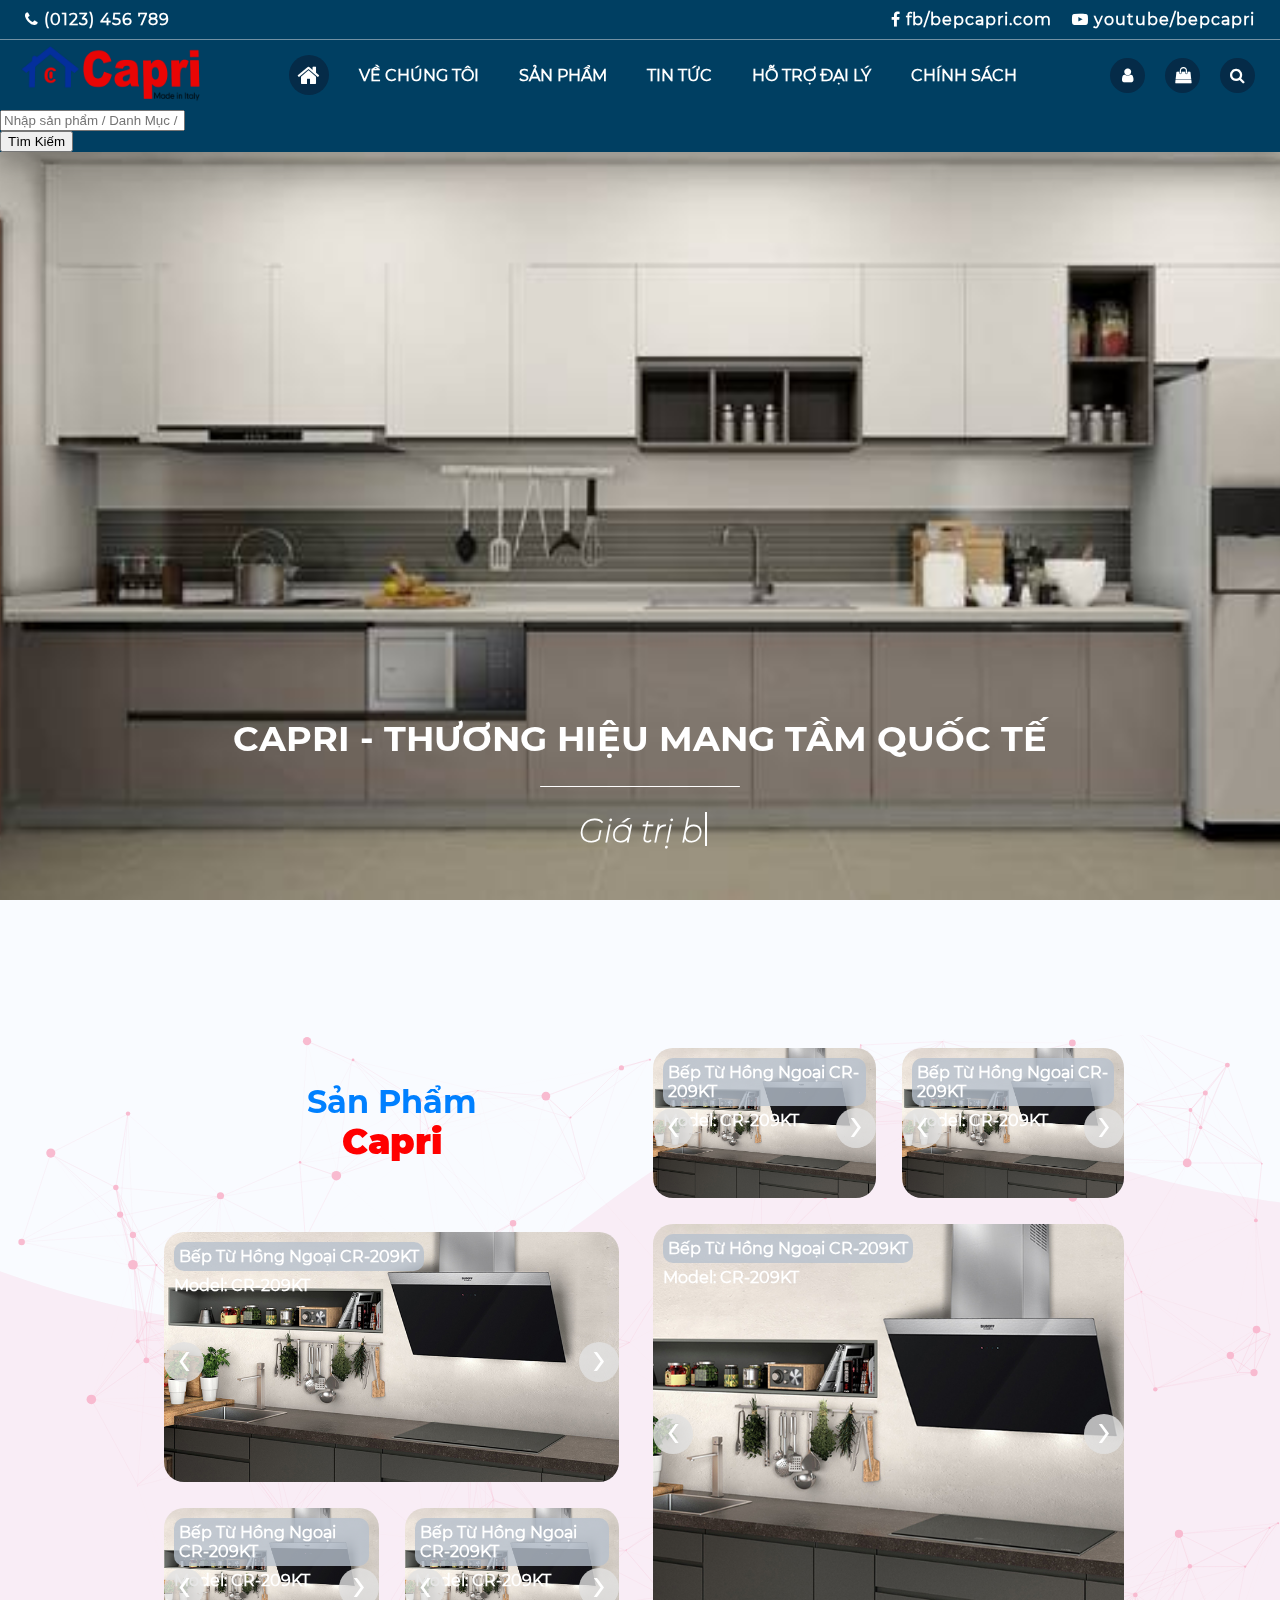
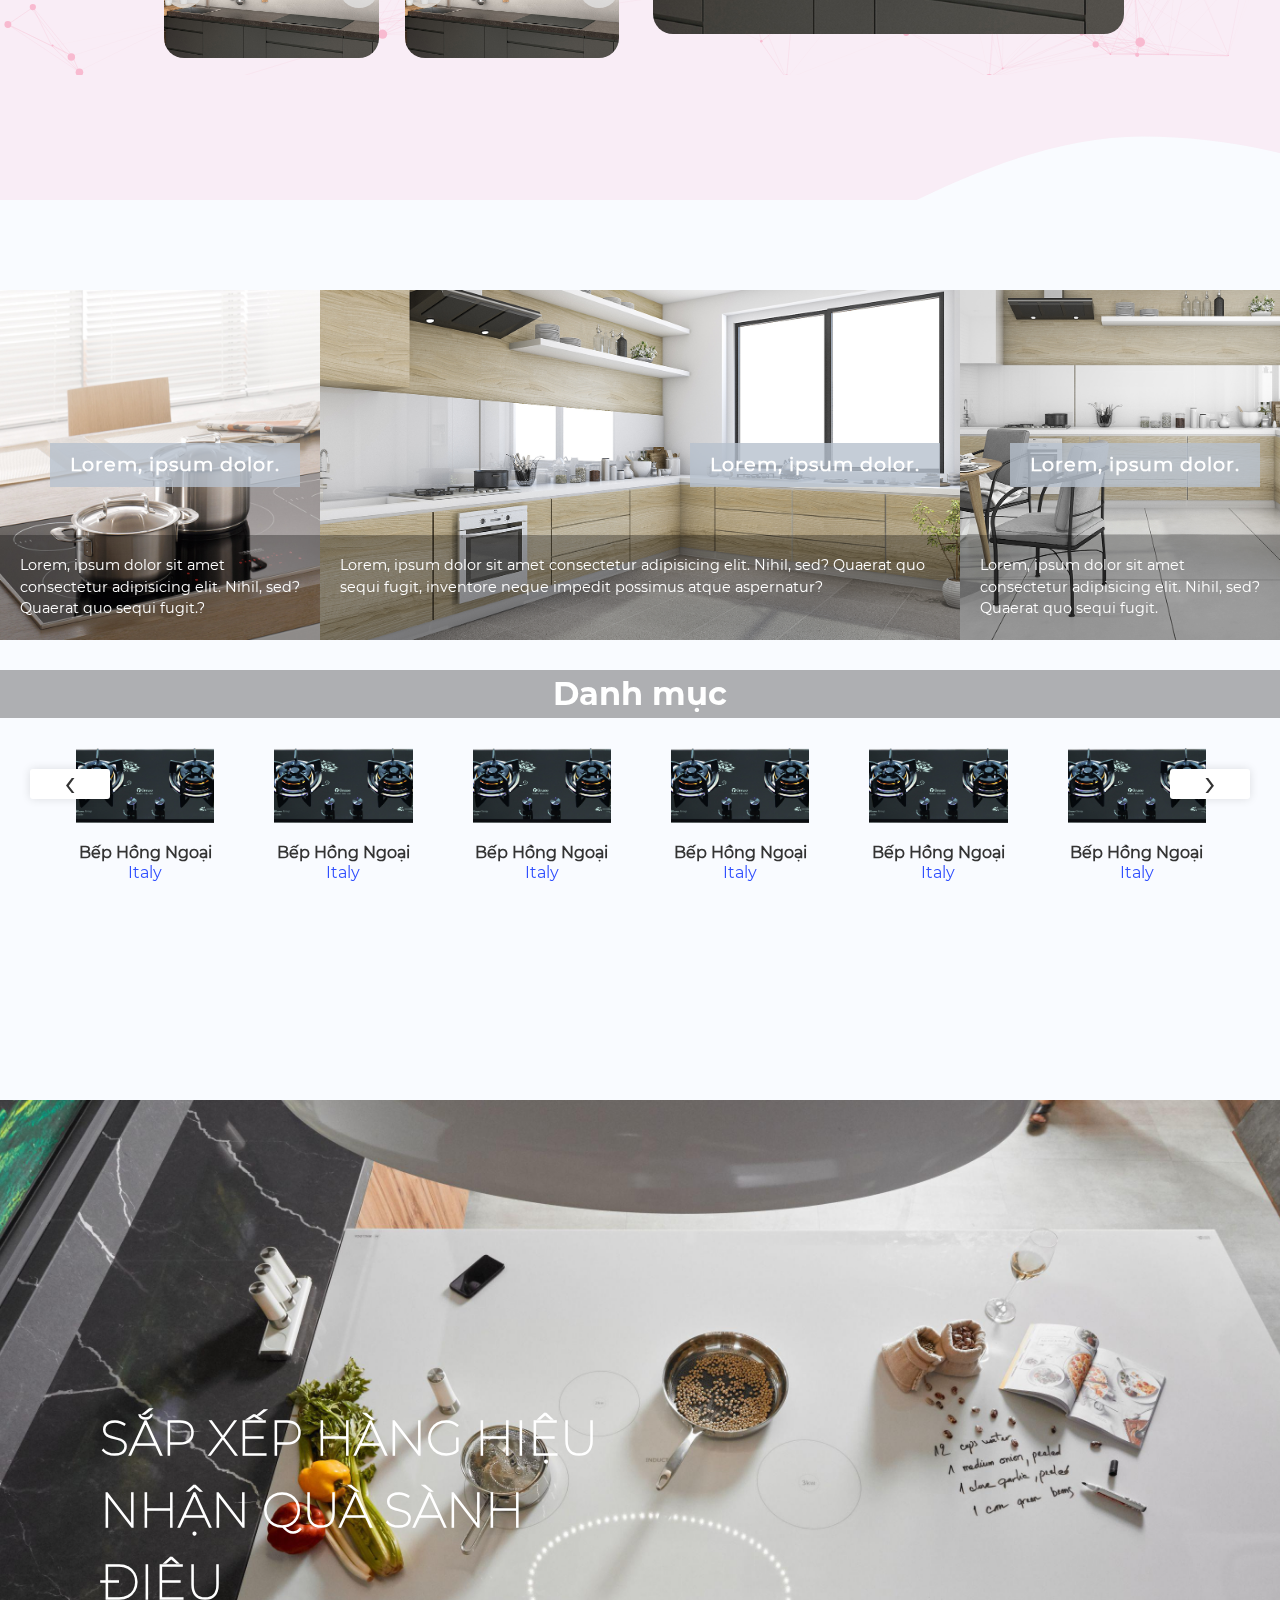
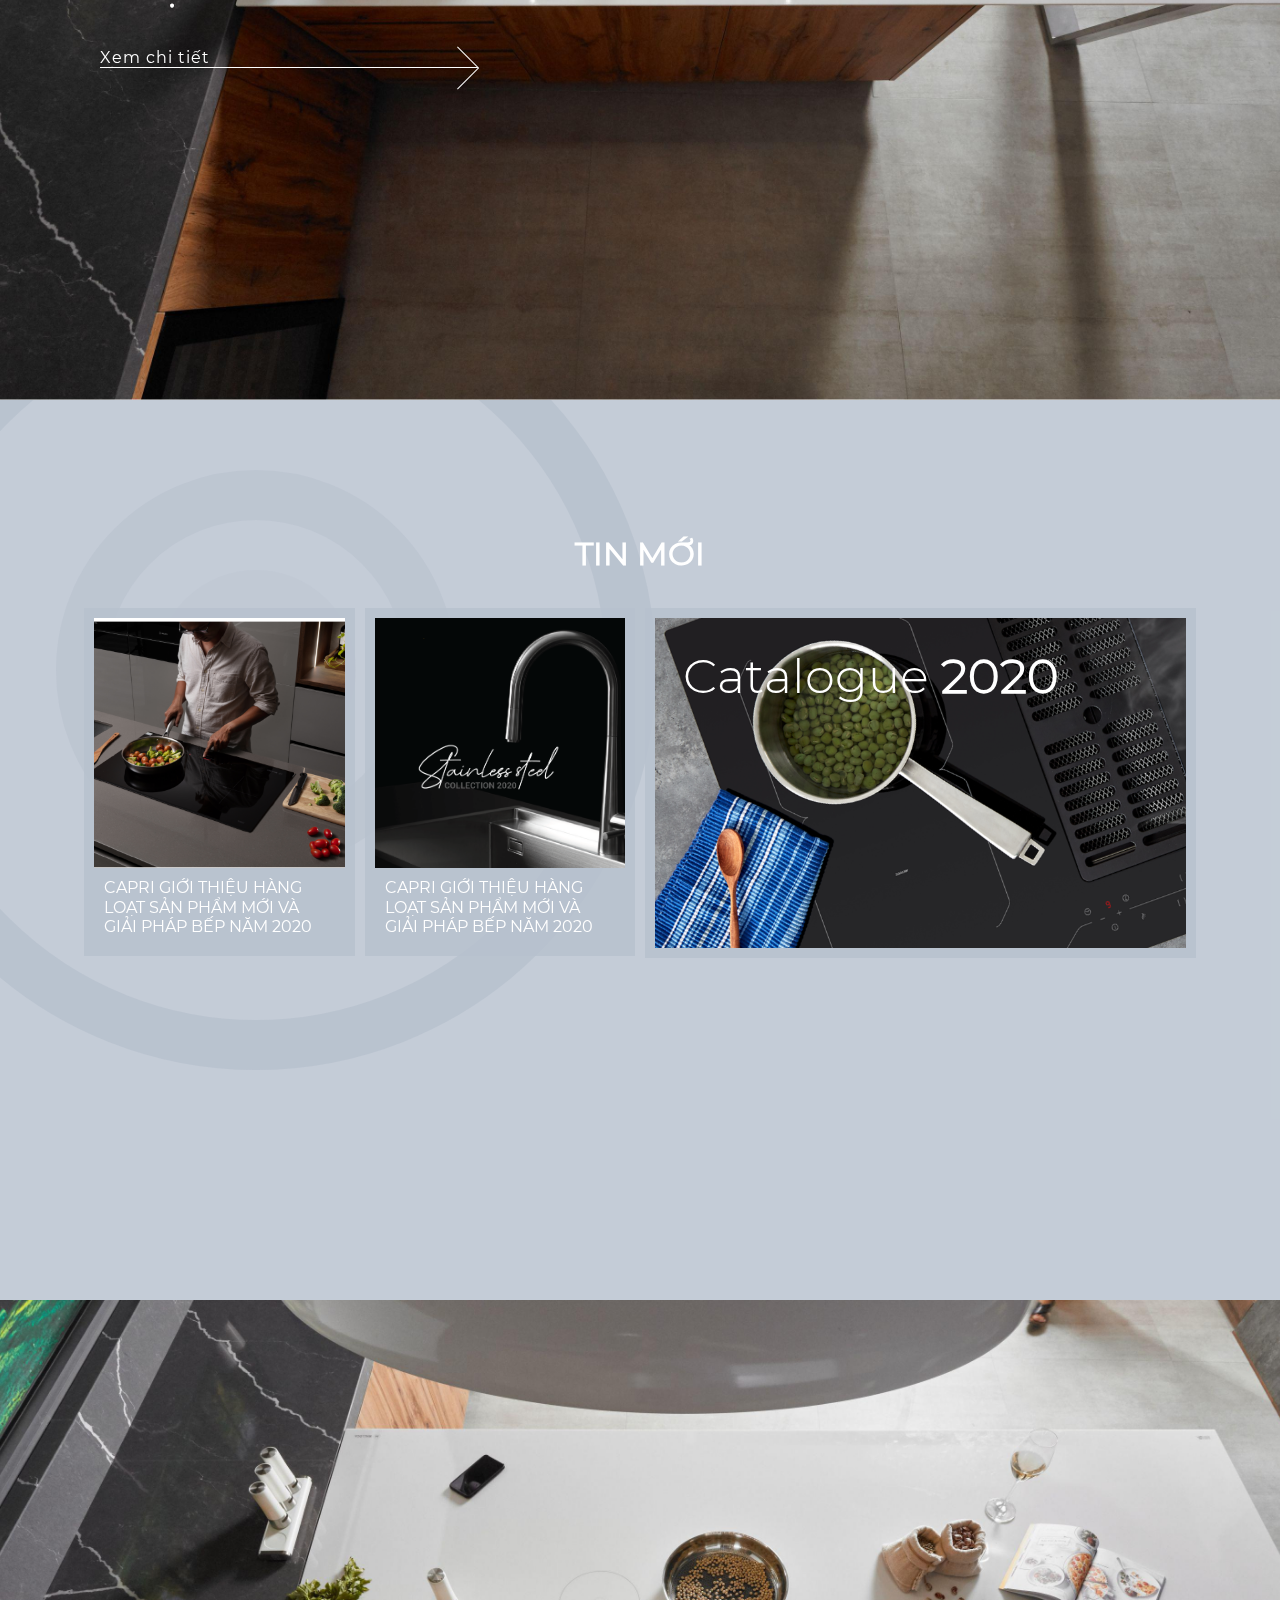
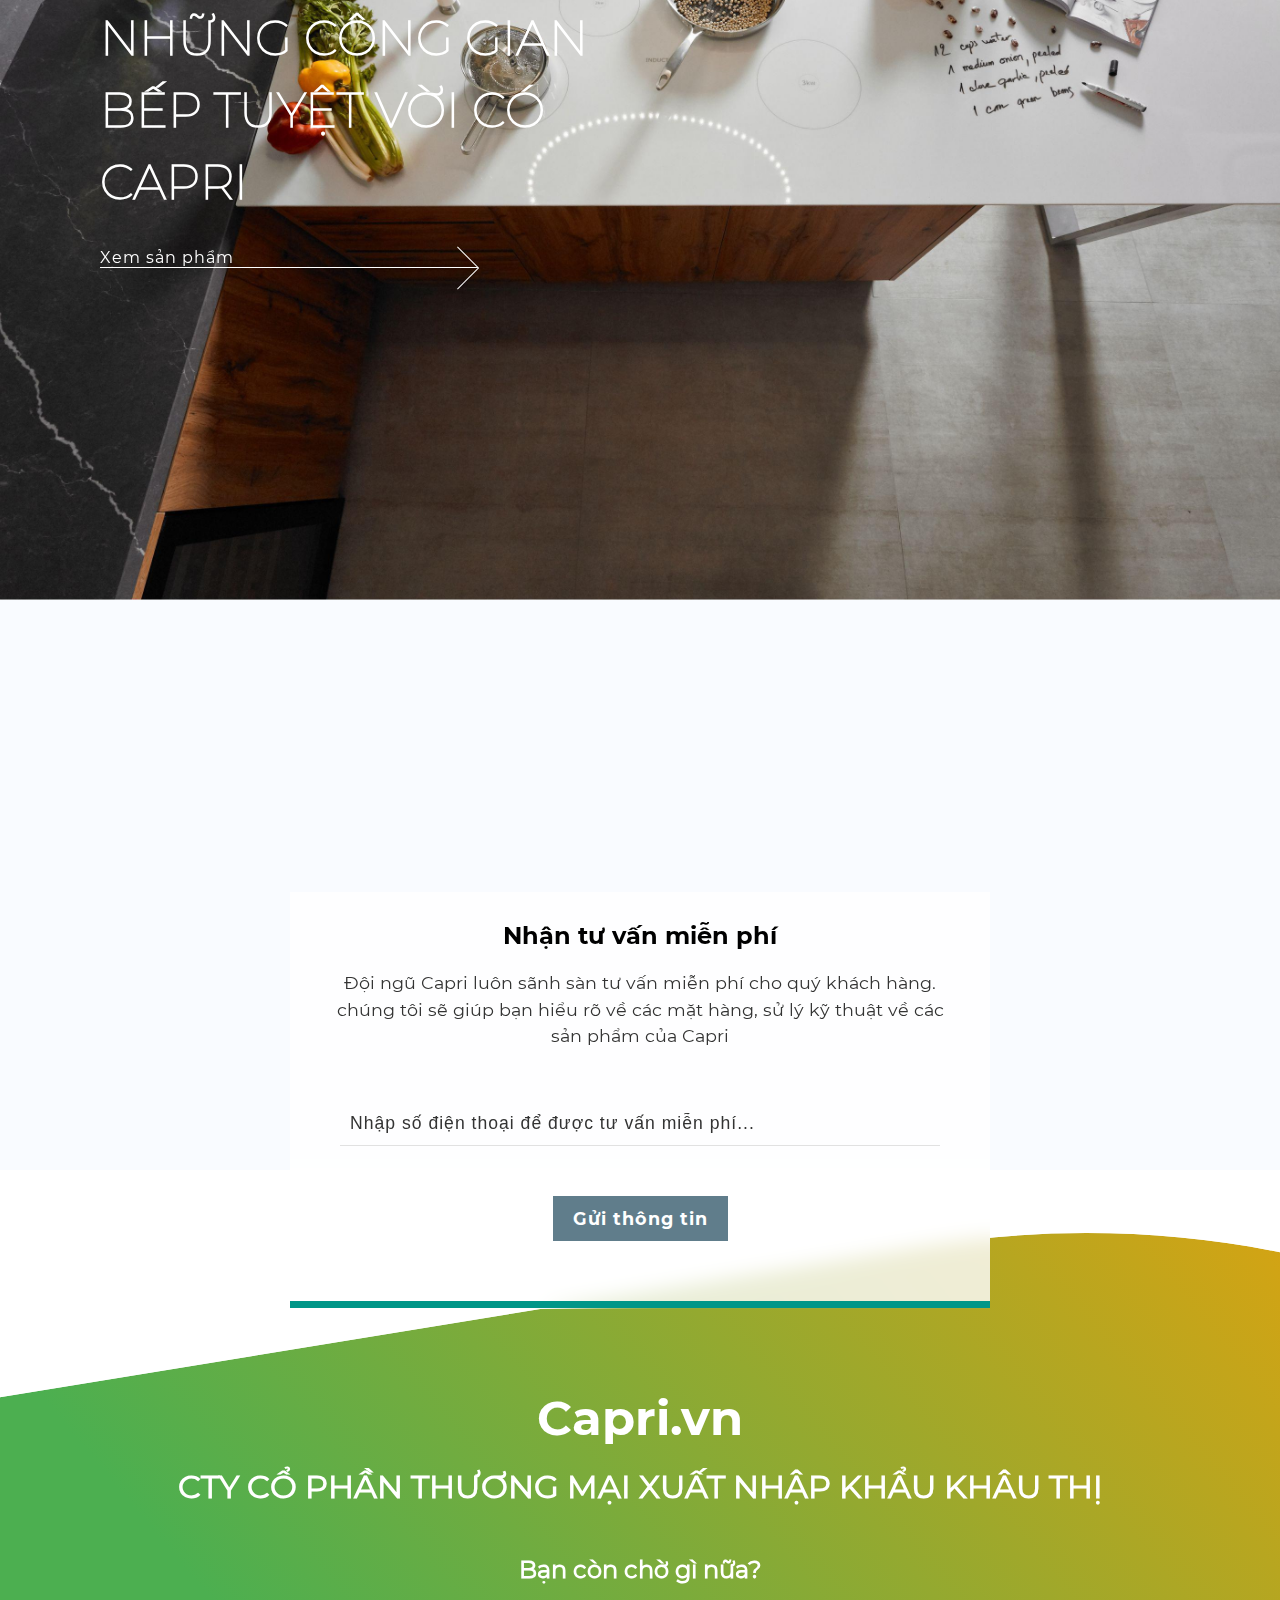
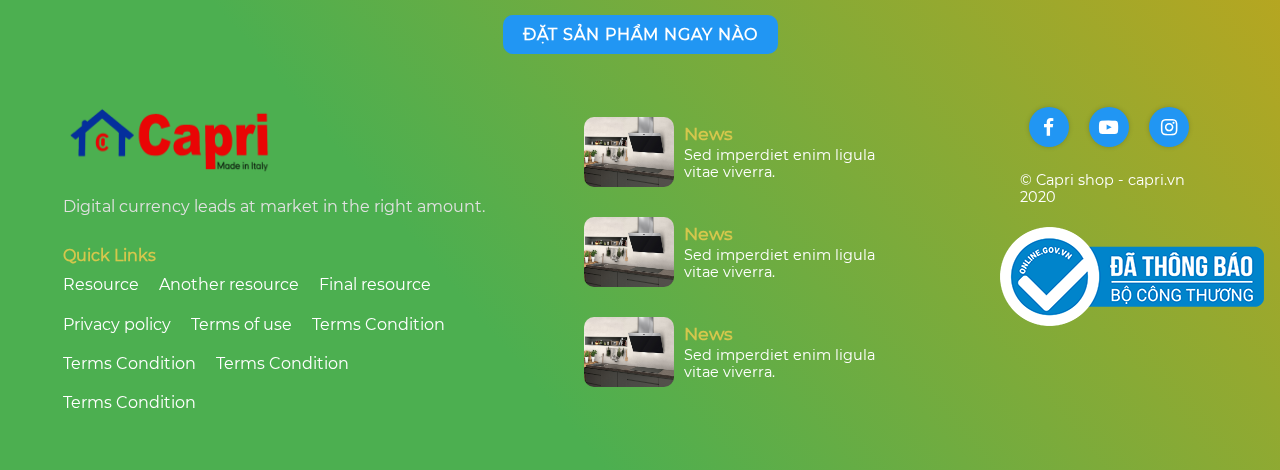
<file: index.html>
<!DOCTYPE html>
<html lang="en">

<head>
    <meta charset="UTF-8">
    <meta name="viewport" content="width=device-width, initial-scale=1.0">
    <!-- link tab -->
    <link rel="stylesheet" href="./public/css/reset.css">
    <!-- global style -->
    <link rel="stylesheet" href="./public/css/layout.css">
    <!-- main style -->
    <link rel="stylesheet" href="./public/css/style.css">
    <link rel="stylesheet" href="./public/css/global.css">
    <link rel="stylesheet" href="./public/css/base.css">
    <!-- font awesome -->
    <link rel="stylesheet" href="./public/font-awesome/css/font-awesome.min.css">
    <!-- carousel -->
    <link rel="stylesheet" href="./public/OwlCarousel/assets/owl.carousel.min.css">
    <link rel="stylesheet" href="./public/OwlCarousel/assets/owl.theme.default.min.css">
    <title>capri | home</title>
</head>

<body>
    <div id="capri-app" class="">
        <div class="mobile-respon-wrap">
            <div class="menu-mobile-list">
                <ul class="list-menu">
                    <li>
                        <a href="" class="menu-item-respon">
                            <i class="fa fa-home" aria-hidden="true"></i>
                            <span>Trang chủ</span>
                        </a>
                    </li>
                    <li>
                        <a href="" class="menu-item-respon">
                            <span>Về Chúng Tôi</span>
                        </a>
                    </li>
                    <li>
                        <a href="" class="menu-item-respon has-menu-child d-flex justify-content-between align-items-center">
                            <span>Sản Phẩm</span>
                            <i class="fa fa-sort-desc" aria-hidden="true"></i>
                        </a>
                        <ul class="sub-menu">
                            <!--  -->
                            <li>
                                <a href="" class="sub-menu-item">
                                    <span>Bếp Điện Từ - Hồng Ngoại</span>
                                </a>
                                <ul class="cp-sub-menu">
                                    <li>
                                        <a href="" class="cp-sub-menu-item">
                                            <span>Bếp Điện Từ</span>
                                        </a>
                                    </li>
                                    <li>
                                        <a href="" class="cp-sub-menu-item">
                                            <span>Bếp Hồng Ngoại</span>
                                        </a>
                                    </li>
                                </ul>
                            </li>
                            <!--  -->
                            <li>
                                <a href="" class="sub-menu-item">
                                    <span>Bếp Gas Âm</span>
                                </a>
                                <ul class="cp-sub-menu">
                                    <li>
                                        <a href="" class="cp-sub-menu-item">
                                            <span>Bếp 2 Gas</span>
                                        </a>
                                    </li>
                                    <li>
                                        <a href="" class="cp-sub-menu-item">
                                            <span>Bếp 3 Gas</span>
                                        </a>
                                    </li>
                                </ul>
                            </li>
                            <!--  -->
                            <li>
                                <a href="" class="sub-menu-item">
                                    <span>Máy Hút và Khử Mùi Độc Lập</span>
                                </a>
                            </li>
                            <!--  -->
                            <li>
                                <a href="" class="sub-menu-item">
                                    <span>Máy Hút Mùi Cổ Điển</span>
                                </a>
                            </li>
                            <!--  -->
                            <li>
                                <a href="" class="sub-menu-item">
                                    <span>Máy Hút Mùi Hiện Đại</span>
                                </a>
                            </li>
                            <!--  -->
                            <li>
                                <a href="" class="sub-menu-item">
                                    <span>Lò Nướng - Lò Vi Sóng</span>
                                </a>
                                <ul class="cp-sub-menu">
                                    <li>
                                        <a href="" class="cp-sub-menu-item">
                                            <span>Lò Nướng</span>
                                        </a>
                                    </li>
                                    <li>
                                        <a href="" class="cp-sub-menu-item">
                                            <span>Lò Vi Sóng</span>
                                        </a>
                                    </li>
                                </ul>
                            </li>
                            <!--  -->
                            <li>
                                <a href="" class="sub-menu-item">
                                    <span>Máy Sấy Chén</span>
                                </a>
                            </li>
                            <!--  -->
                            <li>
                                <a href="" class="sub-menu-item">
                                    <span>Máy Rửa Chén</span>
                                </a>
                            </li>
                            <!--  -->
                            <li>
                                <a href="" class="sub-menu-item">
                                    <span>Bếp Liên Hoàn</span>
                                </a>
                            </li>
                            <!--  -->
                            <li>
                                <a href="" class="sub-menu-item">
                                    <span>Bộ Nồi - Chảo</span>
                                </a>
                            </li>
                            <!--  -->
                            <li>
                                <a href="" class="sub-menu-item">
                                    <span>Viên rửa chén</span>
                                </a>
                            </li>
                            <!--  -->
                            <li>
                                <a href="" class="sub-menu-item">
                                    <span>Dung Dịch Tẩy Rửa</span>
                                </a>
                            </li>
                            <!--  -->
                            <li>
                                <a href="" class="sub-menu-item">
                                    <span>Thang Nhôm Khóa Tự Động</span>
                                </a>
                            </li>
                            <!--  -->
                        </ul>
                    </li>
                    <li>
                        <a href="" class="menu-item-respon">
                            <span>Tin Tức</span>
                        </a>
                    </li>
                    <li>
                        <a href="" class="menu-item-respon">
                            <span>Hỗ Trợ Đại Lý</span>
                        </a>
                    </li>
                    <li>
                        <a href="" class="menu-item-respon">
                            <span>Chính Sách</span>
                        </a>
                    </li>
                    <li>
                        <a href="" class="menu-item-respon __phone-number">
                            <i class="fa fa-phone-square" aria-hidden="true"></i>
                            <span>(0123) 456 789</span>
                        </a>
                    </li>
                    <li>
                        <a href="" class="menu-item-respon __fb-contact">
                            <i class="fa fa-facebook-official" aria-hidden="true"></i>
                            <span>fb/bepcapri.com</span>
                        </a>
                    </li>
                    <li>
                        <a href="" class="menu-item-respon __yt-movie">
                            <i class="fa fa-youtube-play" aria-hidden="true"></i>
                            <span>youtube/bepcapri</span>
                        </a>
                    </li>
                </ul>
            </div>
        </div>
        <div class="wrapper">
            <header id="header" class="header-wrap bg">
                <div class="header-top">
                    <div class="container">
                        <div class="grid-row justify-content-between align-items-center">
                            <div class="header-top-left">
                                <ul class="list-contact">
                                    <li>
                                        <a href="" class="ct-item icon-wrap">
                                            <i class="fa fa-phone" aria-hidden="true"></i>
                                            <span class="label">(0123) 456 789</span>
                                        </a>
                                    </li>
                                </ul>
                            </div>
                            <div class="header-top-right">
                                <ul class="list-contact d-flex justify-content-center align-items-center">
                                    <li>
                                        <a href="" class="ct-item icon-wrap">
                                            <i class="fa fa-facebook" aria-hidden="true"></i>
                                            <span class="label">fb/bepcapri.com</span>
                                        </a>
                                    </li>
                                    <li>
                                        <a href="" class="ct-item icon-wrap">
                                            <i class="fa fa-youtube-play" aria-hidden="true"></i>
                                            <span class="label">youtube/bepcapri</span>
                                        </a>
                                    </li>
                                </ul>
                            </div>
                        </div>
                    </div>
                </div>
                <div class="header-bottom">
                    <div class="container">
                        <div class="grid-row justify-content-between align-items-center">
                            <div class="logo">
                                <a href="" class="link-view thumbNail">
                                    <img src="./public/images/logo-icon/logo-capri-mini.png" alt="" width="60" height="50" class="mini-logo">
                                    <img src="./public/images/logo-icon/logo-capri.png" alt="" class="full-logo img-fluid">
                                </a>
                            </div>
                            <nav>
                                <div class="navigation">
                                    <ul class="list-menu d-flex justify-content-center align-items-center">
                                        <li class="active">
                                            <a href="" class="menu-item icon-wrap">
                                                <i class="fa fa-home" aria-hidden="true"></i>
                                            </a>
                                        </li>
                                        <li>
                                            <a href="" class="menu-item">
                                                <span>Về chúng tôi</span>
                                            </a>
                                        </li>
                                        <li>
                                            <a href="" class="menu-item">
                                                <span>Sản Phẩm</span>
                                            </a>
                                            <div class="dropdown-menu">
                                                <div class="dropdown-menu-wrap">
                                                    <div class="menu-item-wrap">
                                                        <a href="" class="category-menu-item">
                                                            <span>Bếp Điện Từ - Hồng Ngoại</span>
                                                        </a>
                                                        <ul class="products-sub-menu">
                                                            <li>
                                                                <a href="" class="product-item-sub-menu">
                                                                    <span>Bếp Điện Từ</span>
                                                                </a>
                                                            </li>
                                                            <li>
                                                                <a href="" class="product-item-sub-menu">
                                                                    <span>Bếp Hồng Ngoại</span>
                                                                </a>
                                                            </li>
                                                        </ul>
                                                    </div>
                                                    <div class="menu-item-wrap">
                                                        <a href="" class="category-menu-item">
                                                            <span>Bếp Gas Âm</span>
                                                        </a>
                                                        <ul class="products-sub-menu">
                                                            <li>
                                                                <a href="" class="product-item-sub-menu">
                                                                    <span>Bếp 2 Gas</span>
                                                                </a>
                                                            </li>
                                                            <li>
                                                                <a href="" class="product-item-sub-menu">
                                                                    <span>Bếp 3 Gas</span>
                                                                </a>
                                                            </li>
                                                        </ul>
                                                    </div>
                                                    <div class="menu-item-wrap">
                                                        <a href="" class="category-menu-item">
                                                            <span>Máy Hút Và Khử Mùi Độc Lập</span>
                                                        </a>
                                                    </div>
                                                    <div class="menu-item-wrap">
                                                        <a href="" class="category-menu-item">
                                                            <span>Máy Hút Mùi Cổ Điển</span>
                                                        </a>
                                                    </div>
                                                    <div class="menu-item-wrap">
                                                        <a href="" class="category-menu-item">
                                                            <span>Máy Hút Mùi Hiện Đại</span>
                                                        </a>
                                                    </div>
                                                    <div class="menu-item-wrap">
                                                        <a href="" class="category-menu-item">
                                                            <span>Lò Nướng - Lò Vi Sóng</span>
                                                        </a>
                                                        <ul class="products-sub-menu">
                                                            <li>
                                                                <a href="" class="product-item-sub-menu">
                                                                    <span>Lò Nướng</span>
                                                                </a>
                                                            </li>
                                                            <li>
                                                                <a href="" class="product-item-sub-menu">
                                                                    <span>Lò Vi Sóng</span>
                                                                </a>
                                                            </li>
                                                        </ul>
                                                    </div>
                                                    <div class="menu-item-wrap">
                                                        <a href="" class="category-menu-item">
                                                            <span>Máy Sấy Chén</span>
                                                        </a>
                                                    </div>
                                                    <div class="menu-item-wrap">
                                                        <a href="" class="category-menu-item">
                                                            <span>Máy Rửa chén</span>
                                                        </a>
                                                    </div>
                                                    <div class="menu-item-wrap">
                                                        <a href="" class="category-menu-item">
                                                            <span>Bếp Liên Hoàn</span>
                                                        </a>
                                                    </div>
                                                    <div class="menu-item-wrap">
                                                        <a href="" class="category-menu-item">
                                                            <span>Bộ Nồi - Chảo</span>
                                                        </a>
                                                    </div>
                                                    <div class="menu-item-wrap">
                                                        <a href="" class="category-menu-item">
                                                            <span>Viên Rửa chén</span>
                                                        </a>
                                                    </div>
                                                    <div class="menu-item-wrap">
                                                        <a href="" class="category-menu-item">
                                                            <span>Dung Dịch Tẩy Rửa</span>
                                                        </a>
                                                    </div>
                                                    <div class="menu-item-wrap">
                                                        <a href="" class="category-menu-item">
                                                            <span>Thang Nhôm Khóa Tự Động</span>
                                                        </a>
                                                    </div>
                                                    <div class="menu-item-wrap">
                                                        <a href="" class="category-menu-item">
                                                            <span>Thang Ghế Tay Vịn</span>
                                                        </a>
                                                    </div>
                                                    <div class="menu-item-wrap">
                                                        <a href="" class="category-menu-item">
                                                            <span>Thang Nhôm Gấp Khúc Đa Năng</span>
                                                        </a>
                                                    </div>
                                                    <div class="menu-item-wrap">
                                                        <a href="" class="category-menu-item">
                                                            <span>Thang Nhôm Rút Đơn - Rút Đôi</span>
                                                        </a>
                                                    </div>
                                                </div>
                                            </div>
                                        </li>
                                        <li>
                                            <a href="" class="menu-item">
                                                <span>Tin Tức</span>
                                            </a>
                                        </li>
                                        <li>
                                            <a href="" class="menu-item">
                                                <span>Hỗ Trợ Đại Lý</span>
                                            </a>
                                        </li>
                                        <li>
                                            <a href="" class="menu-item">
                                                <span>Chính Sách</span>
                                            </a>
                                        </li>
                                    </ul>
                                </div>
                            </nav>
                            <div class="act-user">
                                <ul class="list-act d-flex justify-content-center align-items-center">
                                    <li>
                                        <a href="" class="act-item link-view user">
                                            <i class="icon fa fa-user" aria-hidden="true"></i>
                                        </a>
                                    </li>
                                    <li>
                                        <a href="" class="act-item link-view cart">
                                            <i class="icon fa fa-shopping-bag" aria-hidden="true"></i>
                                        </a>
                                    </li>
                                    <li>
                                        <a href="" class="act-item link-view search">
                                            <i class="icon fa fa-search" aria-hidden="true"></i>
                                        </a>
                                    </li>
                                    <li>
                                        <a href="" class="act-item link-view bars-menu" id="btnOpen-menu-respon">
                                            <i class="fa fa-bars open" aria-hidden="true"></i>
                                            <i class="fa fa-times close" aria-hidden="true"></i>
                                        </a>
                                    </li>
                                </ul>
                            </div>
                        </div>
                    </div>
                </div>
                <div class="search-form-wrap">
                    <form action="" method="POST" id="search-form-main" class="form-wrap">
                        <div class="form-field-input">
                            <input type="text" name="query" id="search-str" autocomplete="off" spellcheck="false" placeholder="Nhập sản phẩm / Danh Mục / Thương hiệu bạn muốn tìm kiếm ...">
                        </div>
                        <div class="form--field-button">
                            <button type="submit" name="search_btn">Tìm Kiếm</button>
                        </div>
                    </form>
                </div>
            </header>
            <main id="mainContent" class="content-wrap">
                <section class="sc-banner">
                    <div class="banner-slider-fullWidth">
                        <div class="slider-wrap">
                            <div class="slider-info">
                                <div class="group-text d-flex flex-column align-items-center">
                                    <h2 class="main-title">CAPRI - THƯƠNG HIỆU MANG TẦM QUỐC TẾ</h2>
                                    <span class="line-highlight"></span>
                                    <h4 class="sub-title sub-title-1">Giá trị bền vững, phục vụ tận tâm</h4>
                                    <h4 id="text-banner-animation" class="sub-title sub-title-2" data-wait="3000" data-words='["Giá trị bền vững, phục vụ tận tâm","Hãy để Capri Là Người Bạn Đồng Hành Với Căn Bếp Của Bạn"]'></h4>
                                </div>
                            </div>
                            <div class="slider-list">
                                <div class="slide-item slide-in">
                                    <span class="thumbNail">
                                        <img src="./public/images/banner/banner-1.png" class="img-fluid" alt="Banner sản phẩm capri 1">
                                    </span>
                                </div>
                                <div class="slide-item">
                                    <span class="thumbNail">
                                        <img src="./public/images/banner/banner-2.jpg" class="img-fluid" alt="Banner sản phẩm capri 1">
                                    </span>
                                </div>
                                <div class="slide-item">
                                    <span class="thumbNail">
                                        <img src="./public/images/banner/banner-3.jpg" class="img-fluid" alt="Banner sản phẩm capri 1">
                                    </span>
                                </div>
                                <div class="slide-item">
                                    <span class="thumbNail">
                                        <img src="./public/images/banner/banner-4.jpg" class="img-fluid" alt="Banner sản phẩm capri 1">
                                    </span>
                                </div>
                            </div>
                        </div>
                    </div>
                </section>
                <section class="prod-feature">
                    <div class="prod-slider-wrap">
                        <div class="decoration">
                            <div id="particles-js"></div>
                        </div>
                        <div class="decoration-2">
                            <svg version="1.1" xmlns="http://www.w3.org/2000/svg" xmlns:xlink="http://www.w3.org/1999/xlink" x="0px" y="0px">
                                <g>
                                    <path d="M1280,925c-133.8-192.4-264-288.5-390.5-288.5c-189.8,0-387.2,389.8-606.5,268C136.8,823.2,42.5,750.6,0,686.5V81c114.5,99.3,229.7,148.9,345.8,148.9c174.1,0,228.2-332.1,454.9-198C951.8,121.3,1118.6,137.7,1301,81L1280,925z">
                                    </path>
                                </g>
                            </svg>
                        </div>
                        <div class="container">
                            <div class="grid-row">
                                <div class="grid-column-12 grid-column-lg-6 p-2">
                                    <div class="group-title">
                                        <h4 class="primary-title">Sản Phẩm</h4>
                                        <h4 class="second-title">Capri</h4>
                                    </div>
                                </div>
                                <div class="grid-column-6 grid-column-sm-6 grid-column-lg-3 mb-3 mb-md-0 p-0 p-sm-2">
                                    <div class="category-slider">
                                        <div class="category-slider-owlCarousel owl-carousel owl-theme">
                                            <div class="item category-slide">
                                                <div class="cate-full-img" style="">
                                                    <span class="thumbNail __small">
                                                        <img src="./public/images/prod/slider/cach-su-dung-may-hut-mui-hieu-qua-1.jpg" alt="Danh sách sản phẩm capri 1">
                                                    </span>
                                                    <a href="" class="caption">
                                                        <span class="main-title">Bếp Từ Hồng Ngoại CR-209KT</span>
                                                        <span class="sub-title">Model: CR-209KT</span>
                                                    </a>
                                                </div>
                                            </div>
                                            <div class="item category-slide">
                                                <div class="cate-full-img">
                                                    <span class="thumbNail __small">
                                                        <img src="./public/images/prod/slider/cach-su-dung-may-hut-mui-hieu-qua-1.jpg" alt="Danh sách sản phẩm capri 1">
                                                    </span>
                                                    <a href="" class="caption">
                                                        <span class="main-title">Bếp Từ Hồng Ngoại CR-209KT</span>
                                                        <span class="sub-title">Model: CR-209KT</span>
                                                    </a>
                                                </div>
                                            </div>
                                            <div class="item category-slide">
                                                <div class="cate-full-img">
                                                    <span class="thumbNail __small">
                                                        <img src="./public/images/prod/slider/cach-su-dung-may-hut-mui-hieu-qua-1.jpg" alt="Danh sách sản phẩm capri 1">
                                                    </span>
                                                    <a href="" class="caption">
                                                        <span class="main-title">Bếp Từ Hồng Ngoại CR-209KT</span>
                                                        <span class="sub-title">Model: CR-209KT</span>
                                                    </a>
                                                </div>
                                            </div>
                                            <div class="item category-slide">
                                                <div class="cate-full-img">
                                                    <span class="thumbNail __small">
                                                        <img src="./public/images/prod/slider/cach-su-dung-may-hut-mui-hieu-qua-1.jpg" alt="Danh sách sản phẩm capri 1">
                                                    </span>
                                                    <a href="" class="caption">
                                                        <span class="main-title">Bếp Từ Hồng Ngoại CR-209KT</span>
                                                        <span class="sub-title">Model: CR-209KT</span>
                                                    </a>
                                                </div>
                                            </div>
                                        </div>
                                    </div>
                                </div>
                                <div class="grid-column-6 grid-column-sm-6 grid-column-lg-3 mb-3 mb-md-0 p-0 p-sm-2">
                                    <div class="category-slider">
                                        <div class="category-slider-owlCarousel owl-carousel owl-theme">
                                            <div class="item category-slide">
                                                <div class="cate-full-img" style="">
                                                    <span class="thumbNail __small">
                                                        <img src="./public/images/prod/slider/cach-su-dung-may-hut-mui-hieu-qua-1.jpg" alt="Danh sách sản phẩm capri 1">
                                                    </span>
                                                    <a href="" class="caption">
                                                        <span class="main-title">Bếp Từ Hồng Ngoại CR-209KT</span>
                                                        <span class="sub-title">Model: CR-209KT</span>
                                                    </a>
                                                </div>
                                            </div>
                                            <div class="item category-slide">
                                                <div class="cate-full-img">
                                                    <span class="thumbNail __small">
                                                        <img src="./public/images/prod/slider/cach-su-dung-may-hut-mui-hieu-qua-1.jpg" alt="Danh sách sản phẩm capri 1">
                                                    </span>
                                                    <a href="" class="caption">
                                                        <span class="main-title">Bếp Từ Hồng Ngoại CR-209KT</span>
                                                        <span class="sub-title">Model: CR-209KT</span>
                                                    </a>
                                                </div>
                                            </div>
                                            <div class="item category-slide">
                                                <div class="cate-full-img">
                                                    <span class="thumbNail __small">
                                                        <img src="./public/images/prod/slider/cach-su-dung-may-hut-mui-hieu-qua-1.jpg" alt="Danh sách sản phẩm capri 1">
                                                    </span>
                                                    <a href="" class="caption">
                                                        <span class="main-title">Bếp Từ Hồng Ngoại CR-209KT</span>
                                                        <span class="sub-title">Model: CR-209KT</span>
                                                    </a>
                                                </div>
                                            </div>
                                            <div class="item category-slide">
                                                <div class="cate-full-img">
                                                    <span class="thumbNail __small">
                                                        <img src="./public/images/prod/slider/cach-su-dung-may-hut-mui-hieu-qua-1.jpg" alt="Danh sách sản phẩm capri 1">
                                                    </span>
                                                    <a href="" class="caption">
                                                        <span class="main-title">Bếp Từ Hồng Ngoại CR-209KT</span>
                                                        <span class="sub-title">Model: CR-209KT</span>
                                                    </a>
                                                </div>
                                            </div>
                                        </div>
                                    </div>
                                </div>
                            </div>
                            <div class="grid-row">
                                <div class="grid-column-12 grid-column-lg-6 p-0 p-md-2">
                                    <div class="grid-row">
                                        <div class="grid-column-12 p-0 p-md-2 mb-3 mb-md-0">
                                            <div class="category-slider">
                                                <div class="category-slider-owlCarousel owl-carousel owl-theme">
                                                    <div class="item category-slide">
                                                        <div class="cate-full-img" style="">
                                                            <span class="thumbNail __medium">
                                                                <img src="./public/images/prod/slider/cach-su-dung-may-hut-mui-hieu-qua-1.jpg" alt="Danh sách sản phẩm capri 1">
                                                            </span>
                                                            <a href="" class="caption">
                                                                <span class="main-title">Bếp Từ Hồng Ngoại CR-209KT</span>
                                                                <span class="sub-title">Model: CR-209KT</span>
                                                            </a>
                                                        </div>
                                                    </div>
                                                    <div class="item category-slide">
                                                        <div class="cate-full-img">
                                                            <span class="thumbNail __medium">
                                                                <img src="./public/images/prod/slider/cach-su-dung-may-hut-mui-hieu-qua-1.jpg" alt="Danh sách sản phẩm capri 1">
                                                            </span>
                                                            <a href="" class="caption">
                                                                <span class="main-title">Bếp Từ Hồng Ngoại CR-209KT</span>
                                                                <span class="sub-title">Model: CR-209KT</span>
                                                            </a>
                                                        </div>
                                                    </div>
                                                    <div class="item category-slide">
                                                        <div class="cate-full-img">
                                                            <span class="thumbNail __medium">
                                                                <img src="./public/images/prod/slider/cach-su-dung-may-hut-mui-hieu-qua-1.jpg" alt="Danh sách sản phẩm capri 1">
                                                            </span>
                                                            <a href="" class="caption">
                                                                <span class="main-title">Bếp Từ Hồng Ngoại CR-209KT</span>
                                                                <span class="sub-title">Model: CR-209KT</span>
                                                            </a>
                                                        </div>
                                                    </div>
                                                    <div class="item category-slide">
                                                        <div class="cate-full-img">
                                                            <span class="thumbNail __medium">
                                                                <img src="./public/images/prod/slider/cach-su-dung-may-hut-mui-hieu-qua-1.jpg" alt="Danh sách sản phẩm capri 1">
                                                            </span>
                                                            <a href="" class="caption">
                                                                <span class="main-title">Bếp Từ Hồng Ngoại CR-209KT</span>
                                                                <span class="sub-title">Model: CR-209KT</span>
                                                            </a>
                                                        </div>
                                                    </div>
                                                </div>
                                            </div>
                                        </div>
                                        <div class="grid-column-12">
                                            <div class="grid-row">
                                                <div class="grid-column-6 grid-column-sm-6 p-0 p-sm-2 mb-3 mb-md-0">
                                                    <div class="category-slider">
                                                        <div class="category-slider-owlCarousel owl-carousel owl-theme">
                                                            <div class="item category-slide">
                                                                <div class="cate-full-img" style="">
                                                                    <span class="thumbNail __small">
                                                                        <img src="./public/images/prod/slider/cach-su-dung-may-hut-mui-hieu-qua-1.jpg" alt="Danh sách sản phẩm capri 1">
                                                                    </span>
                                                                    <a href="" class="caption">
                                                                        <span class="main-title">Bếp Từ Hồng Ngoại CR-209KT</span>
                                                                        <span class="sub-title">Model: CR-209KT</span>
                                                                    </a>
                                                                </div>
                                                            </div>
                                                            <div class="item category-slide">
                                                                <div class="cate-full-img">
                                                                    <span class="thumbNail __small">
                                                                        <img src="./public/images/prod/slider/cach-su-dung-may-hut-mui-hieu-qua-1.jpg" alt="Danh sách sản phẩm capri 1">
                                                                    </span>
                                                                    <a href="" class="caption">
                                                                        <span class="main-title">Bếp Từ Hồng Ngoại CR-209KT</span>
                                                                        <span class="sub-title">Model: CR-209KT</span>
                                                                    </a>
                                                                </div>
                                                            </div>
                                                            <div class="item category-slide">
                                                                <div class="cate-full-img">
                                                                    <span class="thumbNail __small">
                                                                        <img src="./public/images/prod/slider/cach-su-dung-may-hut-mui-hieu-qua-1.jpg" alt="Danh sách sản phẩm capri 1">
                                                                    </span>
                                                                    <a href="" class="caption">
                                                                        <span class="main-title">Bếp Từ Hồng Ngoại CR-209KT</span>
                                                                        <span class="sub-title">Model: CR-209KT</span>
                                                                    </a>
                                                                </div>
                                                            </div>
                                                            <div class="item category-slide">
                                                                <div class="cate-full-img">
                                                                    <span class="thumbNail __small">
                                                                        <img src="./public/images/prod/slider/cach-su-dung-may-hut-mui-hieu-qua-1.jpg" alt="Danh sách sản phẩm capri 1">
                                                                    </span>
                                                                    <a href="" class="caption">
                                                                        <span class="main-title">Bếp Từ Hồng Ngoại CR-209KT</span>
                                                                        <span class="sub-title">Model: CR-209KT</span>
                                                                    </a>
                                                                </div>
                                                            </div>
                                                        </div>
                                                    </div>
                                                </div>
                                                <div class="grid-column-6 grid-column-sm-6 p-0 p-sm-2 mb-3 mb-md-0">
                                                    <div class="category-slider">
                                                        <div class="category-slider-owlCarousel owl-carousel owl-theme">
                                                            <div class="item category-slide">
                                                                <div class="cate-full-img" style="">
                                                                    <span class="thumbNail __small">
                                                                        <img src="./public/images/prod/slider/cach-su-dung-may-hut-mui-hieu-qua-1.jpg" alt="Danh sách sản phẩm capri 1">
                                                                    </span>
                                                                    <a href="" class="caption">
                                                                        <span class="main-title">Bếp Từ Hồng Ngoại CR-209KT</span>
                                                                        <span class="sub-title">Model: CR-209KT</span>
                                                                    </a>
                                                                </div>
                                                            </div>
                                                            <div class="item category-slide">
                                                                <div class="cate-full-img">
                                                                    <span class="thumbNail __small">
                                                                        <img src="./public/images/prod/slider/cach-su-dung-may-hut-mui-hieu-qua-1.jpg" alt="Danh sách sản phẩm capri 1">
                                                                    </span>
                                                                    <a href="" class="caption">
                                                                        <span class="main-title">Bếp Từ Hồng Ngoại CR-209KT</span>
                                                                        <span class="sub-title">Model: CR-209KT</span>
                                                                    </a>
                                                                </div>
                                                            </div>
                                                            <div class="item category-slide">
                                                                <div class="cate-full-img">
                                                                    <span class="thumbNail __small">
                                                                        <img src="./public/images/prod/slider/cach-su-dung-may-hut-mui-hieu-qua-1.jpg" alt="Danh sách sản phẩm capri 1">
                                                                    </span>
                                                                    <a href="" class="caption">
                                                                        <span class="main-title">Bếp Từ Hồng Ngoại CR-209KT</span>
                                                                        <span class="sub-title">Model: CR-209KT</span>
                                                                    </a>
                                                                </div>
                                                            </div>
                                                            <div class="item category-slide">
                                                                <div class="cate-full-img">
                                                                    <span class="thumbNail __small">
                                                                        <img src="./public/images/prod/slider/cach-su-dung-may-hut-mui-hieu-qua-1.jpg" alt="Danh sách sản phẩm capri 1">
                                                                    </span>
                                                                    <a href="" class="caption">
                                                                        <span class="main-title">Bếp Từ Hồng Ngoại CR-209KT</span>
                                                                        <span class="sub-title">Model: CR-209KT</span>
                                                                    </a>
                                                                </div>
                                                            </div>
                                                        </div>
                                                    </div>
                                                </div>
                                            </div>
                                        </div>
                                    </div>
                                </div>
                                <div class="grid-column-12 grid-column-lg-6 p-0 p-md-2">
                                    <div class="category-slider">
                                        <div class="category-slider-owlCarousel owl-carousel owl-theme">
                                            <div class="item category-slide">
                                                <div class="cate-full-img" style="">
                                                    <span class="thumbNail __big">
                                                        <img src="./public/images/prod/slider/cach-su-dung-may-hut-mui-hieu-qua-1.jpg" alt="Danh sách sản phẩm capri 1">
                                                    </span>
                                                    <a href="" class="caption">
                                                        <span class="main-title">Bếp Từ Hồng Ngoại CR-209KT</span>
                                                        <span class="sub-title">Model: CR-209KT</span>
                                                    </a>
                                                </div>
                                            </div>
                                            <div class="item category-slide">
                                                <div class="cate-full-img">
                                                    <span class="thumbNail __big">
                                                        <img src="./public/images/prod/slider/cach-su-dung-may-hut-mui-hieu-qua-1.jpg" alt="Danh sách sản phẩm capri 1">
                                                    </span>
                                                    <a href="" class="caption">
                                                        <span class="main-title">Bếp Từ Hồng Ngoại CR-209KT</span>
                                                        <span class="sub-title">Model: CR-209KT</span>
                                                    </a>
                                                </div>
                                            </div>
                                            <div class="item category-slide">
                                                <div class="cate-full-img">
                                                    <span class="thumbNail __big">
                                                        <img src="./public/images/prod/slider/cach-su-dung-may-hut-mui-hieu-qua-1.jpg" alt="Danh sách sản phẩm capri 1">
                                                    </span>
                                                    <a href="" class="caption">
                                                        <span class="main-title">Bếp Từ Hồng Ngoại CR-209KT</span>
                                                        <span class="sub-title">Model: CR-209KT</span>
                                                    </a>
                                                </div>
                                            </div>
                                            <div class="item category-slide">
                                                <div class="cate-full-img">
                                                    <span class="thumbNail __big">
                                                        <img src="./public/images/prod/slider/cach-su-dung-may-hut-mui-hieu-qua-1.jpg" alt="Danh sách sản phẩm capri 1">
                                                    </span>
                                                    <a href="" class="caption">
                                                        <span class="main-title">Bếp Từ Hồng Ngoại CR-209KT</span>
                                                        <span class="sub-title">Model: CR-209KT</span>
                                                    </a>
                                                </div>
                                            </div>
                                        </div>
                                    </div>
                                </div>
                            </div>
                        </div>
                    </div>
                </section>
                <section class="space-top">

                    <div class="space-top-wrap">
                        <div class="grid-row">
                            <div class="grid-column-12">
                                <div class="grid-row">
                                    <div class="grid-column-12 grid-column-lg-3">
                                        <div class="space-top-item">
                                            <span class="thumbNail">
                                                <img src="./public/images/banner/banner-5.jpg" alt="baner ảnh theo nhóm">
                                            </span>
                                            <a href="" class="overlay caption">
                                                <h2 class="headline">Lorem, ipsum dolor.</h2>
                                            </a>
                                            <div class="desc">
                                                <p>Lorem, ipsum dolor sit amet consectetur adipisicing elit. Nihil, sed? Quaerat quo sequi fugit.?</p>
                                            </div>
                                        </div>
                                    </div>
                                    <div class="grid-column-12 grid-column-lg-6">
                                        <div class="space-top-item">
                                            <span class="thumbNail">
                                                <img src="./public/images/banner/banner-6.jpg" alt="baner ảnh theo nhóm">
                                            </span>
                                            <a href="" class="overlay caption">
                                                <h2 class="headline">Lorem, ipsum dolor.</h2>
                                            </a>
                                            <div class="desc">
                                                <p>Lorem, ipsum dolor sit amet consectetur adipisicing elit. Nihil, sed? Quaerat quo sequi fugit, inventore neque impedit possimus atque aspernatur?</p>
                                            </div>
                                        </div>
                                    </div>
                                    <div class="grid-column-12 grid-column-lg-3">
                                        <div class="space-top-item">
                                            <span class="thumbNail">
                                                <img src="./public/images/banner/banner-7.jpg" alt="baner ảnh theo nhóm">
                                            </span>
                                            <a href="" class="overlay caption">
                                                <h2 class="headline">Lorem, ipsum dolor.</h2>
                                            </a>
                                            <div class="desc">
                                                <p>Lorem, ipsum dolor sit amet consectetur adipisicing elit. Nihil, sed? Quaerat quo sequi fugit.</p>
                                            </div>
                                        </div>
                                    </div>
                                </div>
                            </div>
                            <div class="grid-column-12">
                                <div class="grid-row">
                                    <div class="grid-column-12">
                                        <div class="category-title">
                                            <h3 class="sub-title">Danh mục</h3>
                                        </div>
                                    </div>
                                    <div class="grid-column-12">
                                        <div class="category-list">
                                            <div class="slider-cate-prod owl-carousel owl-theme">
                                                <div class="item category-item">
                                                    <a href="" class="cate-view-link">
                                                        <span class="thumbNail">
                                                            <img src="./public/images/prod/cate/bep-gas-am-gs8-208-s(2)-1.png" alt="">
                                                        </span>
                                                        <h2 class="name">Bếp Hồng Ngoại</h2>
                                                        <span class="brand">Italy</span>
                                                    </a>
                                                </div>
                                                <div class="item category-item">
                                                    <a href="" class="cate-view-link">
                                                        <span class="thumbNail">
                                                            <img src="./public/images/prod/cate/bep-gas-am-gs8-208-s(2)-1.png" alt="">
                                                        </span>
                                                        <h2 class="name">Bếp Hồng Ngoại</h2>
                                                        <span class="brand">Italy</span>
                                                    </a>
                                                </div>
                                                <div class="item category-item">
                                                    <a href="" class="cate-view-link">
                                                        <span class="thumbNail">
                                                            <img src="./public/images/prod/cate/bep-gas-am-gs8-208-s(2)-1.png" alt="">
                                                        </span>
                                                        <h2 class="name">Bếp Hồng Ngoại</h2>
                                                        <span class="brand">Italy</span>
                                                    </a>
                                                </div>
                                                <div class="item category-item">
                                                    <a href="" class="cate-view-link">
                                                        <span class="thumbNail">
                                                            <img src="./public/images/prod/cate/bep-gas-am-gs8-208-s(2)-1.png" alt="">
                                                        </span>
                                                        <h2 class="name">Bếp Hồng Ngoại</h2>
                                                        <span class="brand">Italy</span>
                                                    </a>
                                                </div>
                                                <div class="item category-item">
                                                    <a href="" class="cate-view-link">
                                                        <span class="thumbNail">
                                                            <img src="./public/images/prod/cate/bep-gas-am-gs8-208-s(2)-1.png" alt="">
                                                        </span>
                                                        <h2 class="name">Bếp Hồng Ngoại</h2>
                                                        <span class="brand">Italy</span>
                                                    </a>
                                                </div>
                                                <div class="item category-item">
                                                    <a href="" class="cate-view-link">
                                                        <span class="thumbNail">
                                                            <img src="./public/images/prod/cate/bep-gas-am-gs8-208-s(2)-1.png" alt="">
                                                        </span>
                                                        <h2 class="name">Bếp Hồng Ngoại</h2>
                                                        <span class="brand">Italy</span>
                                                    </a>
                                                </div>
                                                <div class="item category-item">
                                                    <a href="" class="cate-view-link">
                                                        <span class="thumbNail">
                                                            <img src="./public/images/prod/cate/bep-gas-am-gs8-208-s(2)-1.png" alt="">
                                                        </span>
                                                        <h2 class="name">Bếp Hồng Ngoại</h2>
                                                        <span class="brand">Italy</span>
                                                    </a>
                                                </div>
                                                <div class="item category-item">
                                                    <a href="" class="cate-view-link">
                                                        <span class="thumbNail">
                                                            <img src="./public/images/prod/cate/bep-gas-am-gs8-208-s(2)-1.png" alt="">
                                                        </span>
                                                        <h2 class="name">Bếp Hồng Ngoại</h2>
                                                        <span class="brand">Italy</span>
                                                    </a>
                                                </div>
                                                <div class="item category-item">
                                                    <a href="" class="cate-view-link">
                                                        <span class="thumbNail">
                                                            <img src="./public/images/prod/cate/bep-gas-am-gs8-208-s(2)-1.png" alt="">
                                                        </span>
                                                        <h2 class="name">Bếp Hồng Ngoại</h2>
                                                        <span class="brand">Italy</span>
                                                    </a>
                                                </div>
                                                <div class="item category-item">
                                                    <a href="" class="cate-view-link">
                                                        <span class="thumbNail">
                                                            <img src="./public/images/prod/cate/bep-gas-am-gs8-208-s(2)-1.png" alt="">
                                                        </span>
                                                        <h2 class="name">Bếp Hồng Ngoại</h2>
                                                        <span class="brand">Italy</span>
                                                    </a>
                                                </div>
                                            </div>
                                        </div>
                                    </div>
                                </div>
                            </div>
                        </div>
                    </div>
                </section>
                <section class="space-kitchen">
                    <div class="space-slide">
                        <span class="thumbNail">
                            <img src="./public/images/banner/banner-8.jpg" alt="">
                        </span>
                        <div class="caption">
                            <div class="group-txt">
                                <h3 class="title">SẮP XẾP HÀNG HIỆU NHẬN QUÀ SÀNH ĐIỆU</h3>
                                <a href="" class="view-link">
                                    <span>Xem chi tiết</span>
                                    <span class="arrow-wrap"></span>
                                </a>
                            </div>
                        </div>
                    </div>
                </section>
                <section class="blog-news">
                    <div class="blog-wrapper">
                        <div class="decoration">
                            <span class="circle animated __cir-1"></span>
                            <span class="circle animated __cir-2"></span>
                            <span class="circle animated __cir-3"></span>
                            <span class="circle animated __cir-4"></span>
                        </div>
                        <div class="container" style="position: relative;">
                            <div class="grid-row">
                                <div class="grid-column-12">
                                    <h4 class="title-wrap">TIN MỚI</h4>
                                </div>
                                <div class="grid-column-12">
                                    <div class="grid-row">
                                        <div class="grid-column-12 grid-column-lg-3">
                                            <div class="blog-item">
                                                <a href="">
                                                    <span class="blog-img thumbNail">
                                                        <img src="./public/images/prod/blog/Screenshot-58.png" alt="">
                                                    </span>
                                                    <p class="blog-desc">CAPRI GIỚI THIỆU HÀNG LOẠT SẢN PHẨM MỚI VÀ GIẢI PHÁP BẾP NĂM 2020</p>
                                                </a>
                                            </div>
                                        </div>
                                        <div class="grid-column-12 grid-column-lg-3">
                                            <div class="blog-item">
                                                <a href="">
                                                    <span class="blog-img thumbNail">
                                                        <img src="./public/images/prod/blog/Artboard-8-2.png" alt="">
                                                    </span>
                                                    <p class="blog-desc">CAPRI GIỚI THIỆU HÀNG LOẠT SẢN PHẨM MỚI VÀ GIẢI PHÁP BẾP NĂM 2020</p>
                                                </a>
                                            </div>
                                        </div>
                                        <div class="grid-column-12 grid-column-lg-6">
                                            <div class="blog-item  __full-img">
                                                <a href="">
                                                    <span class="blog-img thumbNail">
                                                        <img src="./public/images/prod/blog/Malloca-Profile-6.2019.png" alt="">
                                                    </span>
                                                    <p class="blog-desc">Catalogue <strong>2020</strong></p>
                                                </a>
                                            </div>
                                        </div>
                                    </div>
                                </div>
                            </div>
                        </div>
                    </div>
                </section>
                <section class="space-kitchen">
                    <div class="space-slide">
                        <span class="thumbNail">
                            <img src="./public/images/banner/banner-8.jpg" alt="">
                        </span>
                        <div class="caption">
                            <div class="group-txt">
                                <h3 class="title">NHỮNG CÔNG GIAN BẾP TUYỆT VỜI CÓ CAPRI</h3>
                                <a href="" class="view-link">
                                    <span>Xem sản phẩm</span>
                                    <span class="arrow-wrap"></span>
                                </a>
                            </div>
                        </div>
                    </div>
                </section>
                <section class="space-top-hot">
                    <div class="parallax-form-wrap">
                        <div class="parallax"></div>
                    </div>
                    <div class="container form-fixed">
                        <div class="form-wrap">
                            <h4 class="title-form">Nhận tư vấn miễn phí</h4>
                            <p class="desc-form">Đội ngũ Capri luôn sãnh sàn tư vấn miễn phí cho quý khách hàng. chúng tôi sẽ giúp bạn hiểu rõ về các mặt hàng, sử lý kỹ thuật về các sản phẩm của Capri</p>
                            <form action="" class="form-phone">
                                <div class="form-group">
                                    <input type="number" name="phone" id="phone" placeholder="Nhập số điện thoại để được tư vấn miễn phí..." autocomplete="off" spellcheck="false">
                                </div>
                                <div class="form-group">
                                    <button type="submit" name="sendMail">Gửi thông tin</button>
                                </div>
                            </form>
                        </div>
                    </div>
                </section>
            </main>
            <footer class="footer-wrap" id="footer">
                <div class="footer-counter">
                    <div class="deco-top back">
                        <svg>
                            <g stroke="none" stroke-width="1" fill-rule="evenodd">
                                <path
                                    d="M1280,208.886425 L956.227132,80.8085307 C901.387269,59.1150077 840.691782,57.2610626 784.630132,75.5670961 L48.0014718,316.101381 C31.110148,321.616972 15.0479432,328.822426 -1.77635684e-15,337.512753 L0,0 L1280,0 L1280,208.886425 Z">
                                </path>
                            </g>
                        </svg>
                    </div>
                    <div class="deco-top cover">
                        <svg>
                            <g stroke="none" stroke-width="1" fill-rule="evenodd">
                                <path
                                    d="M1280,208.886425 L956.227132,80.8085307 C901.387269,59.1150077 840.691782,57.2610626 784.630132,75.5670961 L48.0014718,316.101381 C31.110148,321.616972 15.0479432,328.822426 -1.77635684e-15,337.512753 L0,0 L1280,0 L1280,208.886425 Z">
                                </path>
                            </g>
                        </svg>
                    </div>
                    <div class="counter-wrap">
                        <div class="container">
                            <h3 class="use-text-title">Capri.vn</h3>
                            <p class="desc">CTY CỔ PHẦN THƯƠNG MẠI XUẤT NHẬP KHẨU KHÂU THỊ</p>
                            <div class="call-action">
                                <h4 class="use-text-subtitle">Bạn còn chờ gì nữa?</h4>
                                <a href="" class="btn-link">ĐẶT SẢN PHẨM NGAY NÀO</a>
                            </div>
                        </div>
                    </div>
                    <div class="footer-main-info-wrap">
                        <div class="container">
                            <div class="grid-row mt-3 mt-md-0">
                                <div class="grid-column-12 grid-column-lg-5 p-0 p-lg-5">
                                    <a href="https://aizo.vn" class="logo d-flex align-items-center">
                                        <span class="thumbNail">
                                            <img src="./public/images/logo-icon/logo-capri.png" alt="">
                                        </span>
                                    </a>
                                    <p class="desc-logo">Digital currency leads at market in the right amount.</p>
                                    <div class="quick-link">
                                        <h6 class="title-nav">Quick Links</h6>
                                        <ul>
                                            <li>
                                                <a href="">Resource</a>
                                            </li>
                                            <li>
                                                <a href="">Another resource</a>
                                            </li>
                                            <li>
                                                <a href="">Final resource</a>
                                            </li>
                                            <li>
                                                <a href="">Privacy policy</a>
                                            </li>
                                            <li>
                                                <a href="">Terms of use</a>
                                            </li>
                                            <li>
                                                <a href="">Terms Condition</a>
                                            </li>
                                            <li>
                                                <a href="">Terms Condition</a>
                                            </li>
                                            <li>
                                                <a href="">Terms Condition</a>
                                            </li>
                                            <li>
                                                <a href="">Terms Condition</a>
                                            </li>
                                        </ul>
                                    </div>
                                </div>
                                <div class="grid-column-12 grid-column-lg-4 p-0 p-lg-5">
                                    <div class="list-blog">
                                        <a href="" class="blog-item">
                                            <span class="figure thumbNail">
                                                <img src="./public/images/prod/slider/cach-su-dung-may-hut-mui-hieu-qua-1.jpg" alt="">
                                            </span>
                                            <p class="list-text">
                                                <span class="category">News</span>
                                                <span class="content">Sed imperdiet enim ligula vitae viverra.</span>
                                            </p>
                                        </a>
                                        <a href="" class="blog-item">
                                            <span class="figure thumbNail">
                                                <img src="./public/images/prod/slider/cach-su-dung-may-hut-mui-hieu-qua-1.jpg" alt="">
                                            </span>
                                            <p class="list-text">
                                                <span class="category">News</span>
                                                <span class="content">Sed imperdiet enim ligula vitae viverra.</span>
                                            </p>
                                        </a>
                                        <a href="" class="blog-item">
                                            <span class="figure thumbNail">
                                                <img src="./public/images/prod/slider/cach-su-dung-may-hut-mui-hieu-qua-1.jpg" alt="">
                                            </span>
                                            <p class="list-text">
                                                <span class="category">News</span>
                                                <span class="content">Sed imperdiet enim ligula vitae viverra.</span>
                                            </p>
                                        </a>
                                        <a href="" class="blog-item">
                                            <span class="figure thumbNail">
                                                <img src="./public/images/prod/slider/cach-su-dung-may-hut-mui-hieu-qua-1.jpg" alt="">
                                            </span>
                                            <p class="list-text">
                                                <span class="category">News</span>
                                                <span class="content">Sed imperdiet enim ligula vitae viverra.</span>
                                            </p>
                                        </a>
                                        <a href="" class="blog-item">
                                            <span class="figure thumbNail">
                                                <img src="./public/images/prod/slider/cach-su-dung-may-hut-mui-hieu-qua-1.jpg" alt="">
                                            </span>
                                            <p class="list-text">
                                                <span class="category">News</span>
                                                <span class="content">Sed imperdiet enim ligula vitae viverra.</span>
                                            </p>
                                        </a>
                                    </div>
                                </div>
                                <div class="grid-column-12 grid-column-lg-3 p-0 p-lg-5">
                                    <div class="socal-connect">
                                        <a href="" class="sc--item">
                                            <i class="fa fa-facebook" aria-hidden="true"></i>
                                        </a>
                                        <a href="" class="sc--item">
                                            <i class="fa fa-youtube-play" aria-hidden="true"></i>
                                        </a>
                                        <a href="" class="sc--item">
                                            <i class="fa fa-instagram" aria-hidden="true"></i>
                                        </a>
                                    </div>
                                    <p class="copyright">© Capri shop - capri.vn 2020</p>
                                    <a href="http://online.gov.vn/CustomWebsiteDisplay.aspx?DocId=40434" class="certification thumbNail">
                                        <img src="./public/images/logo-icon/dathongbao.png" alt="Chứng nhận của capri">
                                    </a>
                                </div>
                            </div>
                        </div>
                    </div>
                </div>
            </footer>
        </div>
    </div>
</body>
<script src="./public/js/jquery.min.js"></script>
<script src="./public/OwlCarousel/owl.carousel.min.js"></script>
<script src="./public/js/particles.js/particles.min.js"></script>
<script src="./public/js/particles.js/app.js"></script>
<script src="./public/js/jqueryApp.js"></script>
<script src="./public/js/app.js"></script>

</html>
</file>
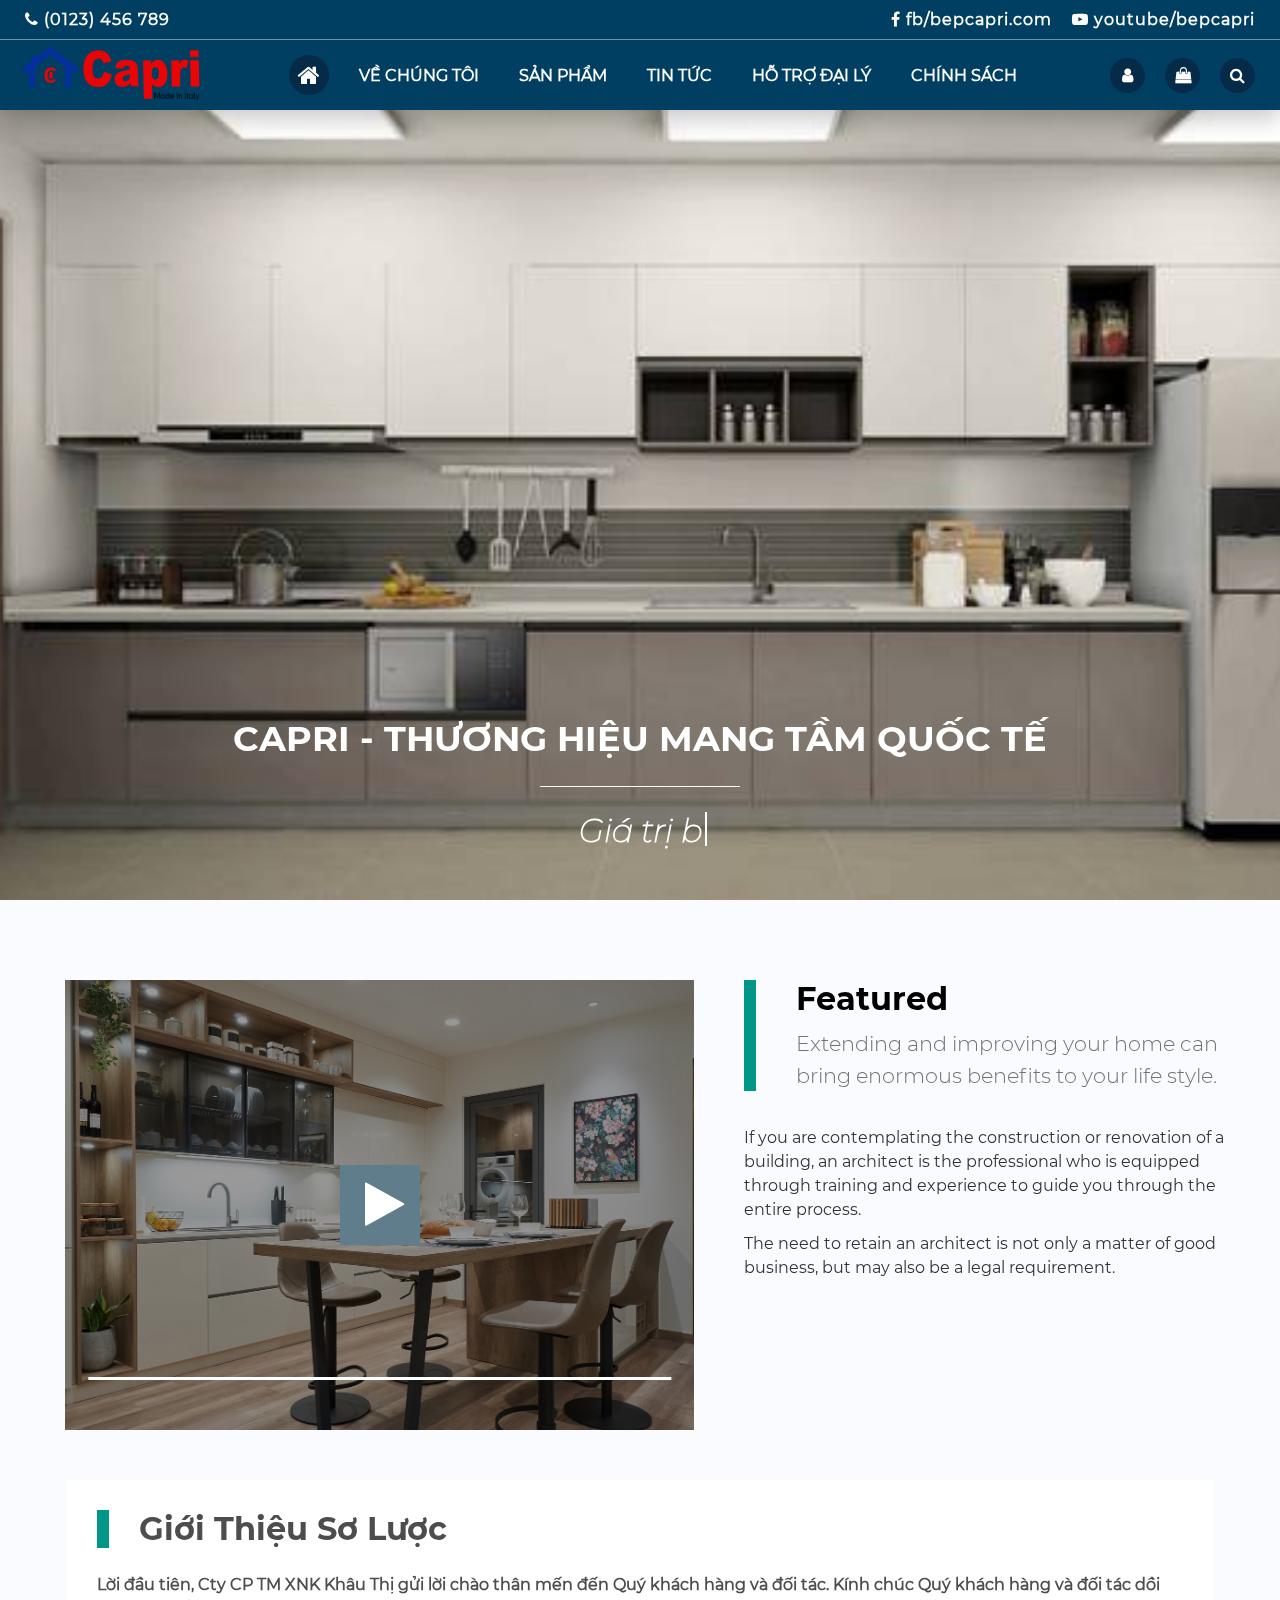
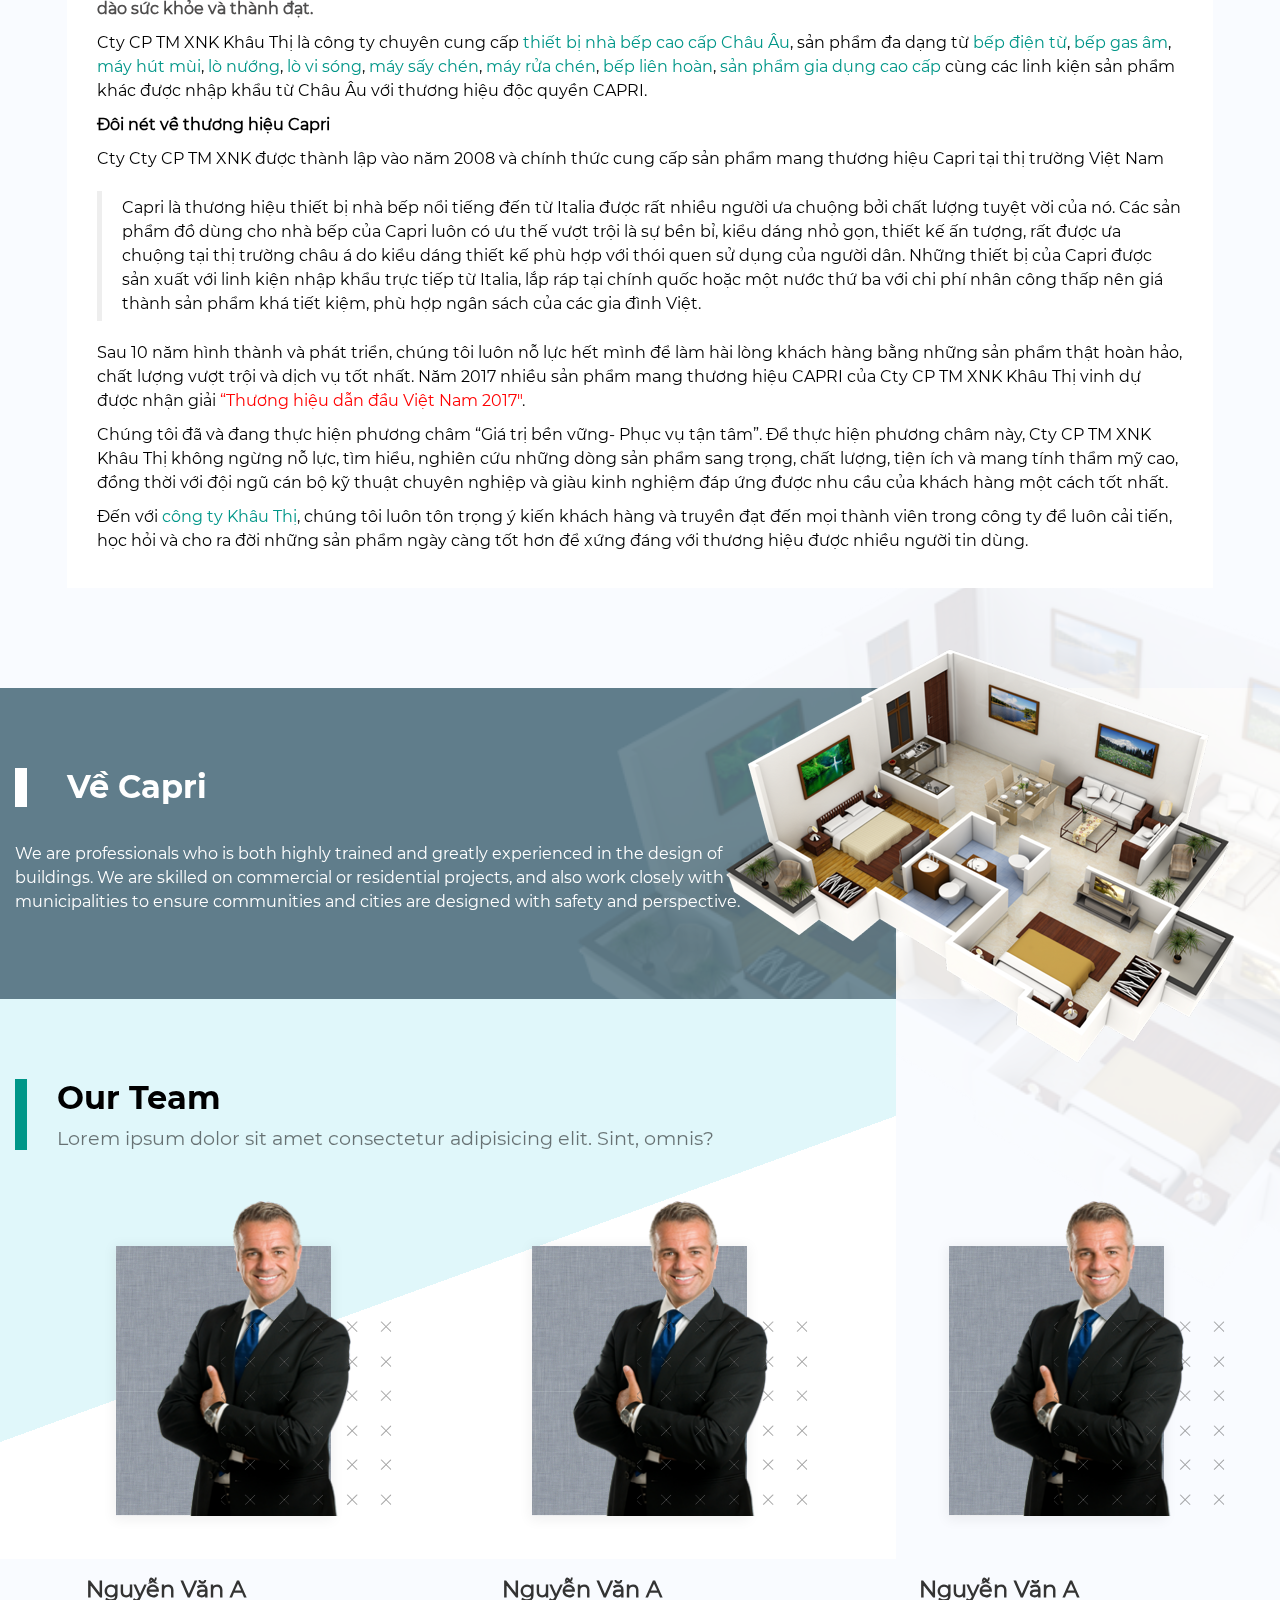
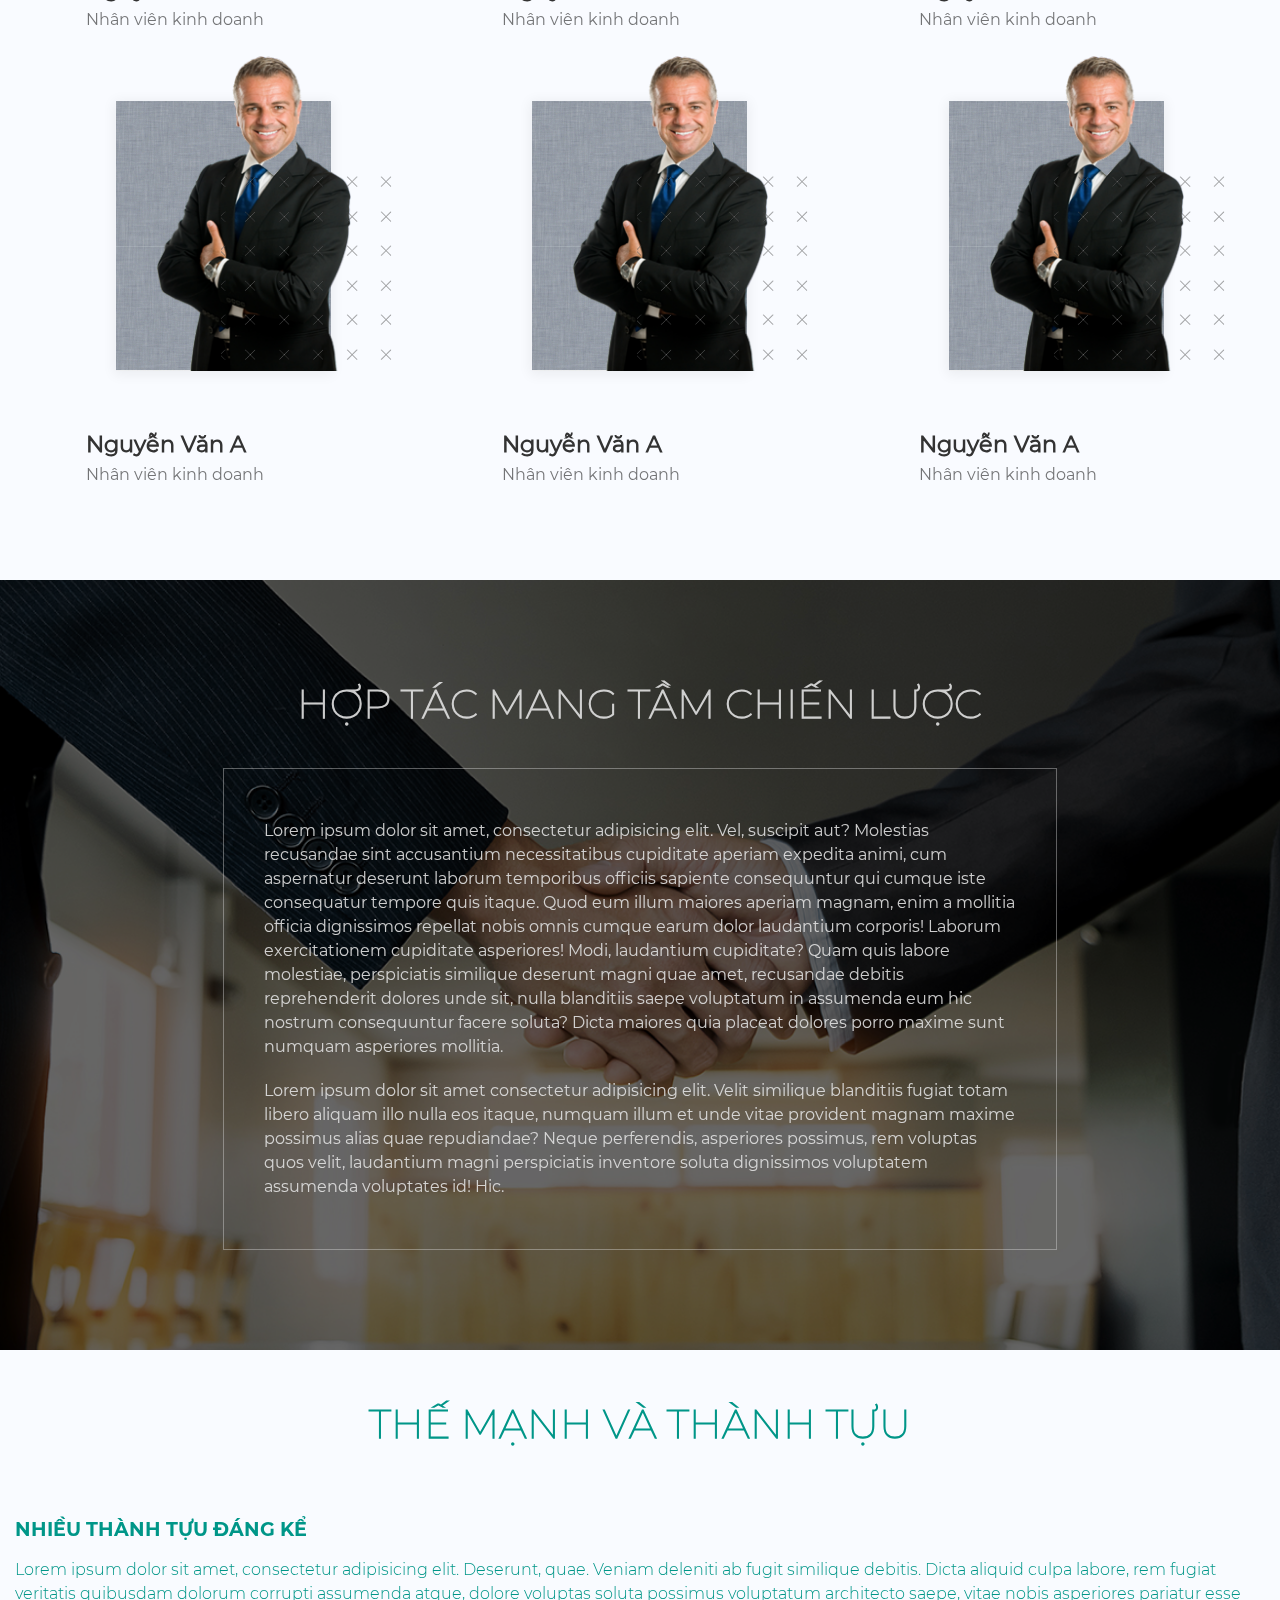
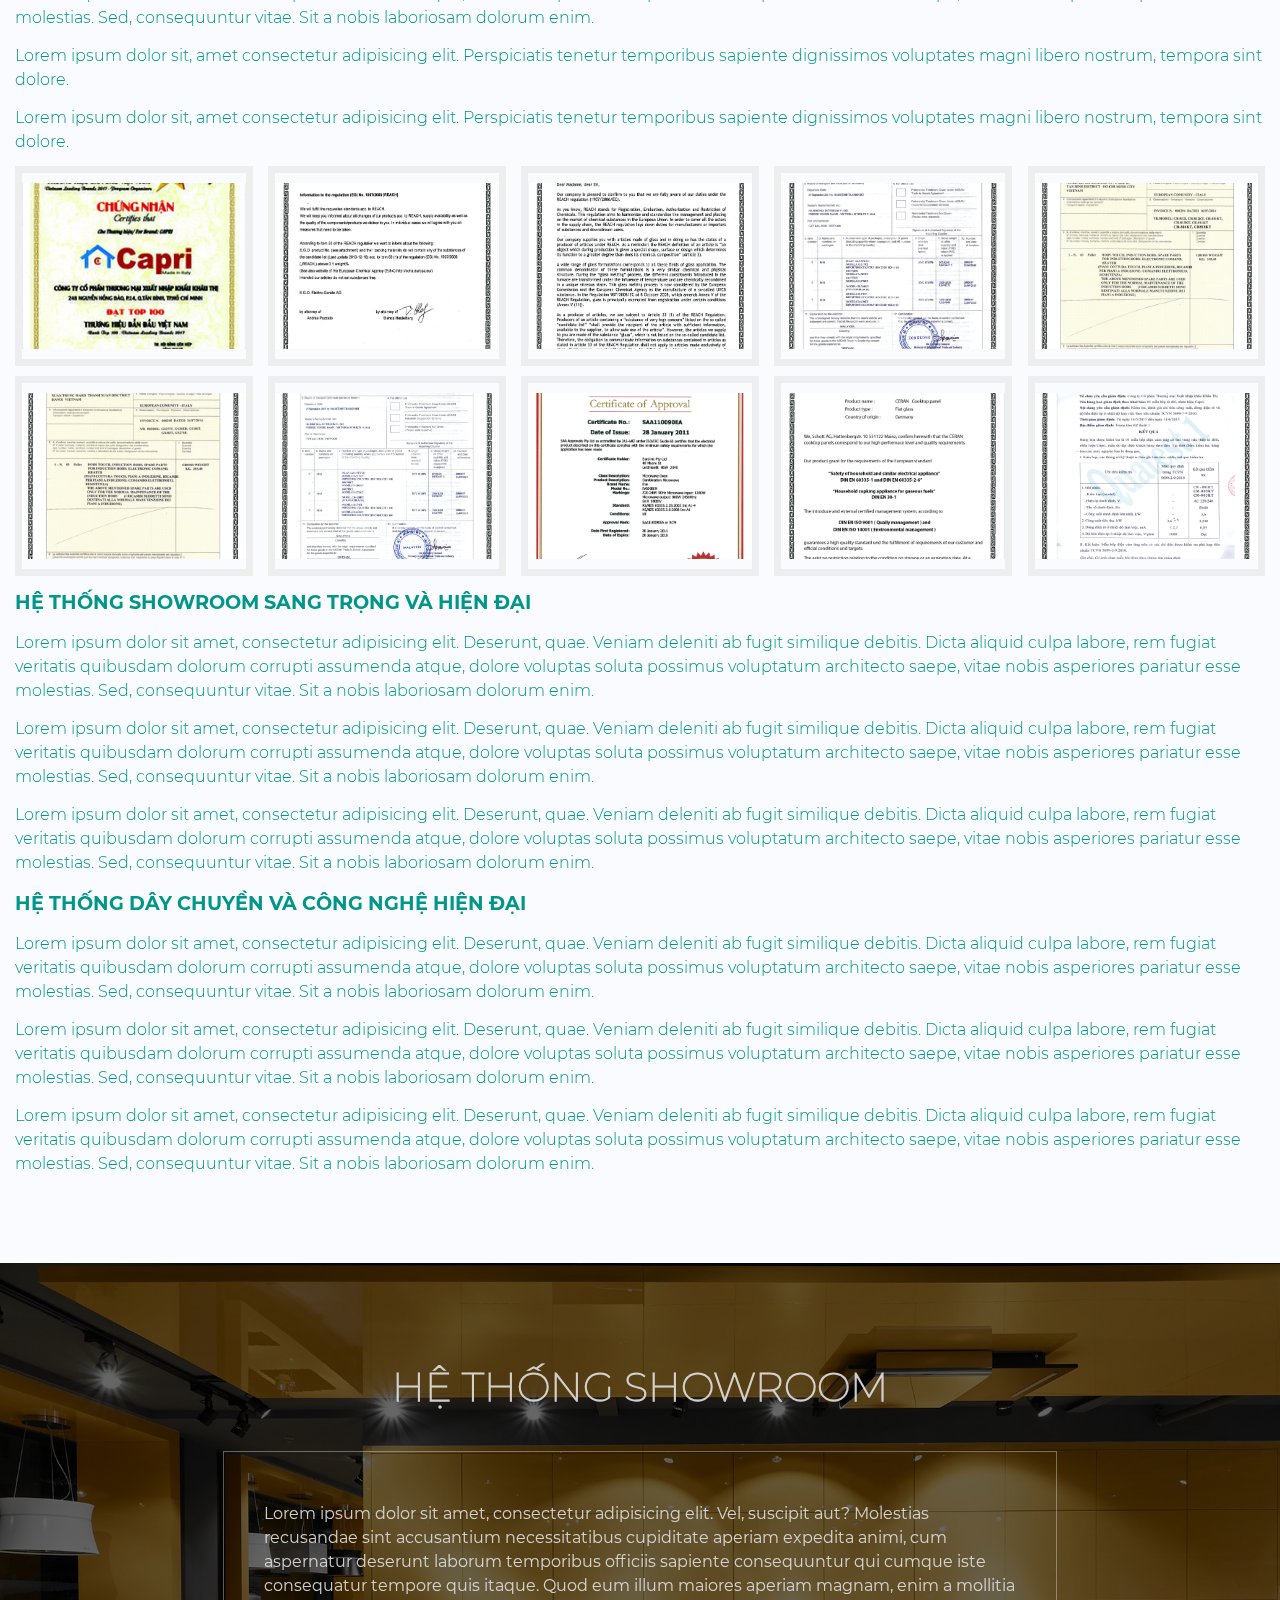
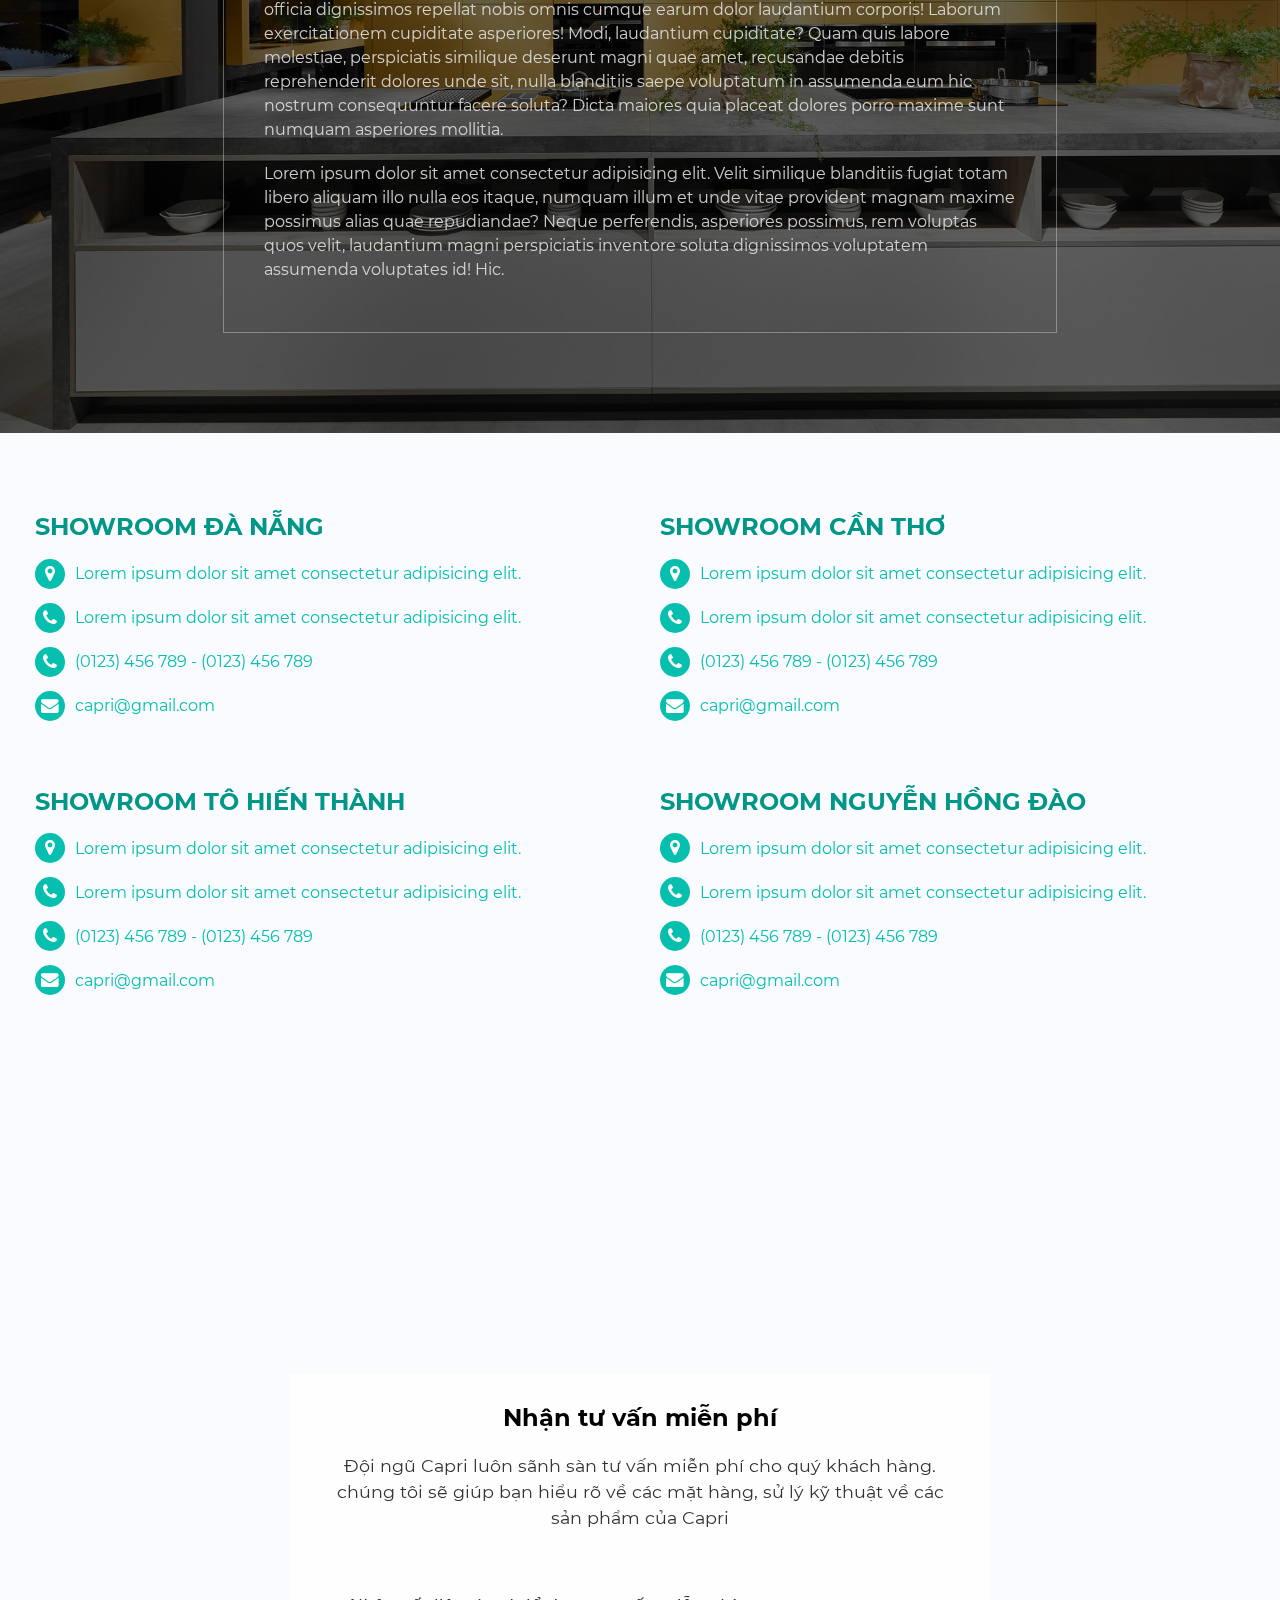
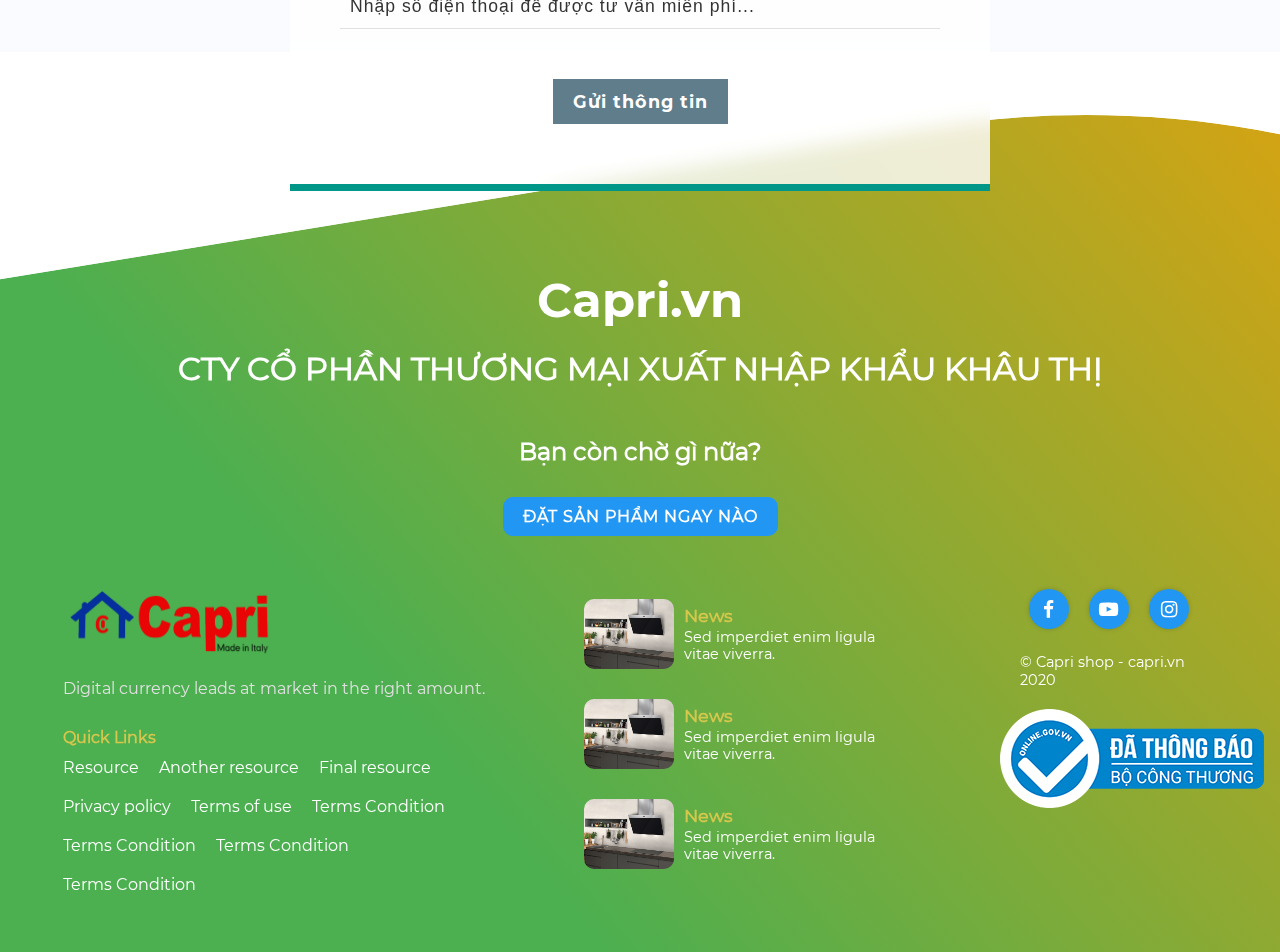
<file: about-us.html>
<!DOCTYPE html>
<html lang="en">

<head>
    <meta charset="UTF-8">
    <meta name="viewport" content="width=device-width, initial-scale=1.0">
    <!-- link tab -->
    <link rel="stylesheet" href="./public/css/reset.css">
    <!-- global style -->
    <link rel="stylesheet" href="./public/css/layout.css">
    <!-- main style -->
    <link rel="stylesheet" href="./public/css/about-us.css">
    <link rel="stylesheet" href="./public/css/global.css">
    <link rel="stylesheet" href="./public/css/base.css">
    <!-- font awesome -->
    <link rel="stylesheet" href="./public/font-awesome/css/font-awesome.min.css">
    <!-- carousel -->
    <link rel="stylesheet" href="./public/OwlCarousel/assets/owl.carousel.min.css">
    <link rel="stylesheet" href="./public/OwlCarousel/assets/owl.theme.default.min.css">
    <title>capri | home</title>
</head>

<body>
    <div id="capri-app">
        <div class="mobile-respon-wrap">
            <div class="menu-mobile-list">
                <ul class="list-menu">
                    <li>
                        <a href="" class="menu-item-respon">
                            <i class="fa fa-home" aria-hidden="true"></i>
                            <span>Trang chủ</span>
                        </a>
                    </li>
                    <li>
                        <a href="" class="menu-item-respon">
                            <span>Về Chúng Tôi</span>
                        </a>
                    </li>
                    <li>
                        <a href="" class="menu-item-respon has-menu-child d-flex justify-content-between align-items-center">
                            <span>Sản Phẩm</span>
                            <i class="fa fa-sort-desc" aria-hidden="true"></i>
                        </a>
                        <ul class="sub-menu">
                            <!--  -->
                            <li>
                                <a href="" class="sub-menu-item">
                                    <span>Bếp Điện Từ - Hồng Ngoại</span>
                                </a>
                                <ul class="cp-sub-menu">
                                    <li>
                                        <a href="" class="cp-sub-menu-item">
                                            <span>Bếp Điện Từ</span>
                                        </a>
                                    </li>
                                    <li>
                                        <a href="" class="cp-sub-menu-item">
                                            <span>Bếp Hồng Ngoại</span>
                                        </a>
                                    </li>
                                </ul>
                            </li>
                            <!--  -->
                            <li>
                                <a href="" class="sub-menu-item">
                                    <span>Bếp Gas Âm</span>
                                </a>
                                <ul class="cp-sub-menu">
                                    <li>
                                        <a href="" class="cp-sub-menu-item">
                                            <span>Bếp 2 Gas</span>
                                        </a>
                                    </li>
                                    <li>
                                        <a href="" class="cp-sub-menu-item">
                                            <span>Bếp 3 Gas</span>
                                        </a>
                                    </li>
                                </ul>
                            </li>
                            <!--  -->
                            <li>
                                <a href="" class="sub-menu-item">
                                    <span>Máy Hút và Khử Mùi Độc Lập</span>
                                </a>
                            </li>
                            <!--  -->
                            <li>
                                <a href="" class="sub-menu-item">
                                    <span>Máy Hút Mùi Cổ Điển</span>
                                </a>
                            </li>
                            <!--  -->
                            <li>
                                <a href="" class="sub-menu-item">
                                    <span>Máy Hút Mùi Hiện Đại</span>
                                </a>
                            </li>
                            <!--  -->
                            <li>
                                <a href="" class="sub-menu-item">
                                    <span>Lò Nướng - Lò Vi Sóng</span>
                                </a>
                                <ul class="cp-sub-menu">
                                    <li>
                                        <a href="" class="cp-sub-menu-item">
                                            <span>Lò Nướng</span>
                                        </a>
                                    </li>
                                    <li>
                                        <a href="" class="cp-sub-menu-item">
                                            <span>Lò Vi Sóng</span>
                                        </a>
                                    </li>
                                </ul>
                            </li>
                            <!--  -->
                            <li>
                                <a href="" class="sub-menu-item">
                                    <span>Máy Sấy Chén</span>
                                </a>
                            </li>
                            <!--  -->
                            <li>
                                <a href="" class="sub-menu-item">
                                    <span>Máy Rửa Chén</span>
                                </a>
                            </li>
                            <!--  -->
                            <li>
                                <a href="" class="sub-menu-item">
                                    <span>Bếp Liên Hoàn</span>
                                </a>
                            </li>
                            <!--  -->
                            <li>
                                <a href="" class="sub-menu-item">
                                    <span>Bộ Nồi - Chảo</span>
                                </a>
                            </li>
                            <!--  -->
                            <li>
                                <a href="" class="sub-menu-item">
                                    <span>Viên rửa chén</span>
                                </a>
                            </li>
                            <!--  -->
                            <li>
                                <a href="" class="sub-menu-item">
                                    <span>Dung Dịch Tẩy Rửa</span>
                                </a>
                            </li>
                            <!--  -->
                            <li>
                                <a href="" class="sub-menu-item">
                                    <span>Thang Nhôm Khóa Tự Động</span>
                                </a>
                            </li>
                            <!--  -->
                        </ul>
                    </li>
                    <li>
                        <a href="" class="menu-item-respon">
                            <span>Tin Tức</span>
                        </a>
                    </li>
                    <li>
                        <a href="" class="menu-item-respon">
                            <span>Hỗ Trợ Đại Lý</span>
                        </a>
                    </li>
                    <li>
                        <a href="" class="menu-item-respon">
                            <span>Chính Sách</span>
                        </a>
                    </li>
                    <li>
                        <a href="" class="menu-item-respon __phone-number">
                            <i class="fa fa-phone-square" aria-hidden="true"></i>
                            <span>(0123) 456 789</span>
                        </a>
                    </li>
                    <li>
                        <a href="" class="menu-item-respon __fb-contact">
                            <i class="fa fa-facebook-official" aria-hidden="true"></i>
                            <span>fb/bepcapri.com</span>
                        </a>
                    </li>
                    <li>
                        <a href="" class="menu-item-respon __yt-movie">
                            <i class="fa fa-youtube-play" aria-hidden="true"></i>
                            <span>youtube/bepcapri</span>
                        </a>
                    </li>
                </ul>
            </div>
        </div>
        <div class="wrapper">
            <header id="header" class="header-wrap bg">
                <div class="header-top">
                    <div class="container">
                        <div class="grid-row justify-content-between align-items-center">
                            <div class="header-top-left">
                                <ul class="list-contact">
                                    <li>
                                        <a href="" class="ct-item icon-wrap">
                                            <i class="fa fa-phone" aria-hidden="true"></i>
                                            <span class="label">(0123) 456 789</span>
                                        </a>
                                    </li>
                                </ul>
                            </div>
                            <div class="header-top-right">
                                <ul class="list-contact d-flex justify-content-center align-items-center">
                                    <li>
                                        <a href="" class="ct-item icon-wrap">
                                            <i class="fa fa-facebook" aria-hidden="true"></i>
                                            <span class="label">fb/bepcapri.com</span>
                                        </a>
                                    </li>
                                    <li>
                                        <a href="" class="ct-item icon-wrap">
                                            <i class="fa fa-youtube-play" aria-hidden="true"></i>
                                            <span class="label">youtube/bepcapri</span>
                                        </a>
                                    </li>
                                </ul>
                            </div>
                        </div>
                    </div>
                </div>
                <div class="header-bottom">
                    <div class="container">
                        <div class="grid-row justify-content-between align-items-center">
                            <div class="logo">
                                <a href="" class="link-view thumbNail">
                                    <img src="./public/images/logo-icon/logo-capri-mini.png" alt="" width="60" height="50" class="mini-logo">
                                    <img src="./public/images/logo-icon/logo-capri.png" alt="" class="full-logo img-fluid">
                                </a>
                            </div>
                            <nav>
                                <div class="navigation">
                                    <ul class="list-menu d-flex justify-content-center align-items-center">
                                        <li class="active">
                                            <a href="" class="menu-item icon-wrap">
                                                <i class="fa fa-home" aria-hidden="true"></i>
                                            </a>
                                        </li>
                                        <li>
                                            <a href="" class="menu-item">
                                                <span>Về chúng tôi</span>
                                            </a>
                                        </li>
                                        <li>
                                            <a href="" class="menu-item">
                                                <span>Sản Phẩm</span>
                                            </a>
                                            <div class="dropdown-menu">
                                                <div class="dropdown-menu-wrap">
                                                    <div class="menu-item-wrap">
                                                        <a href="" class="category-menu-item">
                                                            <span>Bếp Điện Từ - Hồng Ngoại</span>
                                                        </a>
                                                        <ul class="products-sub-menu">
                                                            <li>
                                                                <a href="" class="product-item-sub-menu">
                                                                    <span>Bếp Điện Từ</span>
                                                                </a>
                                                            </li>
                                                            <li>
                                                                <a href="" class="product-item-sub-menu">
                                                                    <span>Bếp Hồng Ngoại</span>
                                                                </a>
                                                            </li>
                                                        </ul>
                                                    </div>
                                                    <div class="menu-item-wrap">
                                                        <a href="" class="category-menu-item">
                                                            <span>Bếp Gas Âm</span>
                                                        </a>
                                                        <ul class="products-sub-menu">
                                                            <li>
                                                                <a href="" class="product-item-sub-menu">
                                                                    <span>Bếp 2 Gas</span>
                                                                </a>
                                                            </li>
                                                            <li>
                                                                <a href="" class="product-item-sub-menu">
                                                                    <span>Bếp 3 Gas</span>
                                                                </a>
                                                            </li>
                                                        </ul>
                                                    </div>
                                                    <div class="menu-item-wrap">
                                                        <a href="" class="category-menu-item">
                                                            <span>Máy Hút Và Khử Mùi Độc Lập</span>
                                                        </a>
                                                    </div>
                                                    <div class="menu-item-wrap">
                                                        <a href="" class="category-menu-item">
                                                            <span>Máy Hút Mùi Cổ Điển</span>
                                                        </a>
                                                    </div>
                                                    <div class="menu-item-wrap">
                                                        <a href="" class="category-menu-item">
                                                            <span>Máy Hút Mùi Hiện Đại</span>
                                                        </a>
                                                    </div>
                                                    <div class="menu-item-wrap">
                                                        <a href="" class="category-menu-item">
                                                            <span>Lò Nướng - Lò Vi Sóng</span>
                                                        </a>
                                                        <ul class="products-sub-menu">
                                                            <li>
                                                                <a href="" class="product-item-sub-menu">
                                                                    <span>Lò Nướng</span>
                                                                </a>
                                                            </li>
                                                            <li>
                                                                <a href="" class="product-item-sub-menu">
                                                                    <span>Lò Vi Sóng</span>
                                                                </a>
                                                            </li>
                                                        </ul>
                                                    </div>
                                                    <div class="menu-item-wrap">
                                                        <a href="" class="category-menu-item">
                                                            <span>Máy Sấy Chén</span>
                                                        </a>
                                                    </div>
                                                    <div class="menu-item-wrap">
                                                        <a href="" class="category-menu-item">
                                                            <span>Máy Rửa chén</span>
                                                        </a>
                                                    </div>
                                                    <div class="menu-item-wrap">
                                                        <a href="" class="category-menu-item">
                                                            <span>Bếp Liên Hoàn</span>
                                                        </a>
                                                    </div>
                                                    <div class="menu-item-wrap">
                                                        <a href="" class="category-menu-item">
                                                            <span>Bộ Nồi - Chảo</span>
                                                        </a>
                                                    </div>
                                                    <div class="menu-item-wrap">
                                                        <a href="" class="category-menu-item">
                                                            <span>Viên Rửa chén</span>
                                                        </a>
                                                    </div>
                                                    <div class="menu-item-wrap">
                                                        <a href="" class="category-menu-item">
                                                            <span>Dung Dịch Tẩy Rửa</span>
                                                        </a>
                                                    </div>
                                                    <div class="menu-item-wrap">
                                                        <a href="" class="category-menu-item">
                                                            <span>Thang Nhôm Khóa Tự Động</span>
                                                        </a>
                                                    </div>
                                                    <div class="menu-item-wrap">
                                                        <a href="" class="category-menu-item">
                                                            <span>Thang Ghế Tay Vịn</span>
                                                        </a>
                                                    </div>
                                                    <div class="menu-item-wrap">
                                                        <a href="" class="category-menu-item">
                                                            <span>Thang Nhôm Gấp Khúc Đa Năng</span>
                                                        </a>
                                                    </div>
                                                    <div class="menu-item-wrap">
                                                        <a href="" class="category-menu-item">
                                                            <span>Thang Nhôm Rút Đơn - Rút Đôi</span>
                                                        </a>
                                                    </div>
                                                </div>
                                            </div>
                                        </li>
                                        <li>
                                            <a href="" class="menu-item">
                                                <span>Tin Tức</span>
                                            </a>
                                        </li>
                                        <li>
                                            <a href="" class="menu-item">
                                                <span>Hỗ Trợ Đại Lý</span>
                                            </a>
                                        </li>
                                        <li>
                                            <a href="" class="menu-item">
                                                <span>Chính Sách</span>
                                            </a>
                                        </li>
                                    </ul>
                                </div>
                            </nav>
                            <div class="act-user">
                                <ul class="list-act d-flex justify-content-center align-items-center">
                                    <li>
                                        <a href="" class="act-item link-view user">
                                            <i class="icon fa fa-user" aria-hidden="true"></i>
                                        </a>
                                    </li>
                                    <li>
                                        <a href="" class="act-item link-view cart">
                                            <i class="icon fa fa-shopping-bag" aria-hidden="true"></i>
                                        </a>
                                    </li>
                                    <li>
                                        <a href="" class="act-item link-view search">
                                            <i class="icon fa fa-search" aria-hidden="true"></i>
                                        </a>
                                    </li>
                                    <li>
                                        <a href="" class="act-item link-view bars-menu" id="btnOpen-menu-respon">
                                            <i class="fa fa-bars open" aria-hidden="true"></i>
                                            <i class="fa fa-times close" aria-hidden="true"></i>
                                        </a>
                                    </li>
                                </ul>
                            </div>
                        </div>
                    </div>
                </div>
            </header>
            <main id="mainContent" class="content-wrap">
                <section class="sc-banner">
                    <div class="banner-slider-fullWidth">
                        <div class="slider-wrap">
                            <div class="slider-info">
                                <div class="group-text d-flex flex-column align-items-center">
                                    <h2 class="main-title">CAPRI - THƯƠNG HIỆU MANG TẦM QUỐC TẾ</h2>
                                    <span class="line-highlight"></span>
                                    <h4 id="text-banner-animation" class="sub-title" data-wait="3000" data-words='["Giá trị bền vững, phục vụ tận tâm","Hãy để Capri Là Người Bạn Đồng Hành Với Căn Bếp Của Bạn"]'></h4>
                                </div>
                            </div>
                            <div class="slider-list">
                                <div class="slide-item slide-in">
                                    <span class="thumbNail">
                                        <img src="./public/images/banner/banner-1.png" class="img-fluid" alt="Banner sản phẩm capri 1">
                                    </span>
                                </div>
                                <div class="slide-item">
                                    <span class="thumbNail">
                                        <img src="./public/images/banner/banner-2.jpg" class="img-fluid" alt="Banner sản phẩm capri 1">
                                    </span>
                                </div>
                                <div class="slide-item">
                                    <span class="thumbNail">
                                        <img src="./public/images/banner/banner-3.jpg" class="img-fluid" alt="Banner sản phẩm capri 1">
                                    </span>
                                </div>
                                <div class="slide-item">
                                    <span class="thumbNail">
                                        <img src="./public/images/banner/banner-4.jpg" class="img-fluid" alt="Banner sản phẩm capri 1">
                                    </span>
                                </div>
                            </div>
                        </div>
                    </div>
                </section>
                <section class="space-video-intro">
                    <div class="root">
                        <div class="modal video-popup" id="modal-video">
                            <div class="modal-mask"></div>
                            <div class="modal-content">
                                <span class="close-modal">
                                    <i class="fa fa-times" aria-hidden="true"></i>
                                </span>
                                <div class="video-iframe">
                                    <iframe style="width: 100%; height: 100%" src="https://www.youtube.com/embed/3vo9AkR8yZU" frameborder="0" allow="accelerometer; autoplay; clipboard-write; encrypted-media; gyroscope; picture-in-picture" allowfullscreen></iframe>
                                </div>
                            </div>
                        </div>
                        <div class="container fixed-width">
                            <div class="grid-row">
                                <div class="grid-column-12 grid-column-lg-7">
                                    <div class="video-wrap">
                                        <span class="video-thumbNail thumbNail">
                                            <img src="./public/images/banner/banner-4.jpg" alt="thumbNail banner video intro Capri">
                                        </span>
                                        <div class="control">
                                            <button type="button">
                                                <i class="fa fa-play" aria-hidden="true"></i>
                                            </button>
                                            <span class="line-highlight"></span>
                                        </div>
                                    </div>
                                </div>
                                <div class="grid-column-12 grid-column-lg-5">
                                    <div class="video-intro-content">
                                        <div class="group-title">
                                            <h4 class="main-title">Featured</h4>
                                            <p class="desc">Extending and improving your home can bring enormous benefits to your life style.</p>
                                        </div>
                                        <p class="text-paragraph">If you are contemplating the construction or renovation of a building, an architect is the professional who is equipped through training and experience to guide you through the entire process.</p>
                                        <p class="text-paragraph">The need to retain an architect is not only a matter of good business, but may also be a legal requirement.</p>
                                    </div>
                                </div>
                            </div>
                        </div>
                    </div>
                </section>
                <section class="about-info">
                    <div class="container">
                        <div class="grid-row">
                            <div class="grid-column-12 grid-column-lg-11 mx-auto">
                                <div class="txt-box">
                                    <div class="title-inner">
                                        <h2>Giới Thiệu Sơ Lược</h2>
                                    </div>
                                    <div class="info-inner">
                                        <p style="font-weight: bold; color: #4e4d4d;">Lời đầu tiên, Cty CP TM XNK Khâu Thị gửi lời chào thân mến đến Quý khách hàng và đối tác. Kính chúc Quý khách hàng và đối tác dồi dào sức khỏe và thành đạt.</p>
                                        <p>
                                            Cty CP TM XNK Khâu Thị là công ty chuyên cung cấp <a href="">thiết bị nhà bếp cao cấp Châu Âu</a>, sản phẩm đa dạng từ <a href="">bếp điện từ</a>, <a href="">bếp gas âm</a>, <a href="">máy hút mùi</a>, <a href="">lò nướng</a>,
                                            <a href="">lò vi sóng</a>, <a href="">máy sấy chén</a>, <a href="">máy rửa chén</a>, <a href="">bếp liên hoàn</a>, <a href="">sản phẩm gia dụng cao cấp</a> cùng các linh kiện sản phẩm khác được nhập khẩu từ
                                            Châu Âu với thương hiệu độc quyền CAPRI.
                                        </p>
                                        <p>
                                            <strong>Đôi nét về thương hiệu Capri</strong>
                                        </p>
                                        <p>Cty Cty CP TM XNK được thành lập vào năm 2008 và chính thức cung cấp sản phẩm mang thương hiệu Capri tại thị trường Việt Nam</p>
                                        <p class="highlight">
                                            Capri là thương hiệu thiết bị nhà bếp nổi tiếng đến từ Italia được rất nhiều người ưa chuộng bởi chất lượng tuyệt vời của nó. Các sản phẩm đồ dùng cho nhà bếp của Capri luôn có ưu thế vượt trội là sự bền bỉ, kiểu dáng nhỏ gọn, thiết kế ấn tượng, rất được
                                            ưa chuộng tại thị trường châu á do kiểu dáng thiết kế phù hợp với thói quen sử dụng của người dân. Những thiết bị của Capri được sản xuất với linh kiện nhập khẩu trực tiếp từ Italia, lắp ráp tại chính quốc hoặc
                                            một nước thứ ba với chi phí nhân công thấp nên giá thành sản phẩm khá tiết kiệm, phù hợp ngân sách của các gia đình Việt.
                                        </p>
                                        <p>Sau 10 năm hình thành và phát triển, chúng tôi luôn nỗ lực hết mình để làm hài lòng khách hàng bằng những sản phẩm thật hoàn hảo, chất lượng vượt trội và dịch vụ tốt nhất. Năm 2017 nhiều sản phẩm mang thương hiệu
                                            CAPRI của Cty CP TM XNK Khâu Thị vinh dự được nhận giải <span style="color: #f00;">“Thương hiệu dẫn đầu Việt Nam 2017"</span>.</p>
                                        <p>Chúng tôi đã và đang thực hiện phương châm “Giá trị bền vững- Phục vụ tận tâm”. Để thực hiện phương châm này, Cty CP TM XNK Khâu Thị không ngừng nỗ lực, tìm hiểu, nghiên cứu những dòng sản phẩm sang trọng, chất
                                            lượng, tiện ích và mang tính thẩm mỹ cao, đồng thời với đội ngũ cán bộ kỹ thuật chuyên nghiệp và giàu kinh nghiệm đáp ứng được nhu cầu của khách hàng một cách tốt nhất.</p>
                                        <p>Đến với <a href="">công ty Khâu Thị</a>, chúng tôi luôn tôn trọng ý kiến khách hàng và truyền đạt đến mọi thành viên trong công ty để luôn cải tiến, học hỏi và cho ra đời những sản phẩm ngày càng tốt hơn để xứng
                                            đáng với thương hiệu được nhiều người tin dùng.</p>
                                    </div>
                                </div>
                            </div>
                        </div>
                    </div>
                </section>
                <section class="about-us-top">
                    <div class="root">
                        <div class="bg-deco">
                            <img src="./public/images/banner/home3d_cvsxd8.png" alt="">
                        </div>
                        <div class="container fixed-width">
                            <div class="grid-row justify-content-center">
                                <div class="grid-column-12 grid-column-lg-7">
                                    <div class="group-title">
                                        <h4 class="main-title">Về Capri</h4>
                                    </div>
                                    <p class="text-paragraph">We are professionals who is both highly trained and greatly experienced in the design of buildings. We are skilled on commercial or residential projects, and also work closely with municipalities to ensure communities
                                        and cities are designed with safety and perspective.</p>
                                </div>
                                <div class="grid-column-12 grid-column-lg-5">
                                    <span class="illustration thumbNail">
                                        <img src="./public/images/banner/home3d_cvsxd8.png" alt="">
                                    </span>
                                </div>
                            </div>
                        </div>
                    </div>
                </section>
                <section class="about-us-members">
                    <div class="root">
                        <div class="deco"></div>
                        <div class="container fixed-width">
                            <div class="group-title">
                                <h4 class="main-title">Our Team</h4>
                                <p class="desc">Lorem ipsum dolor sit amet consectetur adipisicing elit. Sint, omnis?</p>
                            </div>
                            <div class="team-wrap">
                                <div class="grid-row">
                                    <div class="grid-column-6 grid-column-md-4 p-2 p-lg-3">
                                        <div class="profile-card">
                                            <div class="card paper thumbNail">
                                                <img src="./public/images/member/profile1_qvxvg6.png" alt="">
                                            </div>
                                            <h5 class="name-member">Nguyễn Văn A</h5>
                                            <p class="function-member">Nhân viên kinh doanh</p>
                                        </div>
                                    </div>
                                    <div class="grid-column-6 grid-column-md-4 p-2 p-lg-3">
                                        <div class="profile-card">
                                            <div class="card paper thumbNail">
                                                <img src="./public/images/member/profile1_qvxvg6.png" alt="">
                                            </div>
                                            <h5 class="name-member">Nguyễn Văn A</h5>
                                            <p class="function-member">Nhân viên kinh doanh</p>
                                        </div>
                                    </div>
                                    <div class="grid-column-6 grid-column-md-4 p-2 p-lg-3">
                                        <div class="profile-card">
                                            <div class="card paper thumbNail">
                                                <img src="./public/images/member/profile1_qvxvg6.png" alt="">
                                            </div>
                                            <h5 class="name-member">Nguyễn Văn A</h5>
                                            <p class="function-member">Nhân viên kinh doanh</p>
                                        </div>
                                    </div>
                                    <div class="grid-column-6 grid-column-md-4 p-2 p-lg-3">
                                        <div class="profile-card">
                                            <div class="card paper thumbNail">
                                                <img src="./public/images/member/profile1_qvxvg6.png" alt="">
                                            </div>
                                            <h5 class="name-member">Nguyễn Văn A</h5>
                                            <p class="function-member">Nhân viên kinh doanh</p>
                                        </div>
                                    </div>
                                    <div class="grid-column-6 grid-column-md-4 p-2 p-lg-3">
                                        <div class="profile-card">
                                            <div class="card paper thumbNail">
                                                <img src="./public/images/member/profile1_qvxvg6.png" alt="">
                                            </div>
                                            <h5 class="name-member">Nguyễn Văn A</h5>
                                            <p class="function-member">Nhân viên kinh doanh</p>
                                        </div>
                                    </div>
                                    <div class="grid-column-6 grid-column-md-4 p-2 p-lg-3">
                                        <div class="profile-card">
                                            <div class="card paper thumbNail">
                                                <img src="./public/images/member/profile1_qvxvg6.png" alt="">
                                            </div>
                                            <h5 class="name-member">Nguyễn Văn A</h5>
                                            <p class="function-member">Nhân viên kinh doanh</p>
                                        </div>
                                    </div>
                                </div>
                            </div>
                        </div>
                    </div>
                </section>
                <section class="about-info-another __1">
                    <div class="root">
                        <div class="container">
                            <div class="grid-row">
                                <div class="grid-column-12 grid-column-lg-8 mx-auto">
                                    <div class="txt-info">
                                        <div class="info-title">
                                            <h4>HỢP TÁC MANG TẦM CHIẾN LƯỢC</h4>
                                        </div>
                                        <div class="info-content">
                                            <p>
                                                Lorem ipsum dolor sit amet, consectetur adipisicing elit. Vel, suscipit aut? Molestias recusandae sint accusantium necessitatibus cupiditate aperiam expedita animi, cum aspernatur deserunt laborum temporibus officiis sapiente consequuntur qui cumque iste
                                                consequatur tempore quis itaque. Quod eum illum maiores aperiam magnam, enim a mollitia officia dignissimos repellat nobis omnis cumque earum dolor laudantium corporis! Laborum exercitationem cupiditate
                                                asperiores! Modi, laudantium cupiditate? Quam quis labore molestiae, perspiciatis similique deserunt magni quae amet, recusandae debitis reprehenderit dolores unde sit, nulla blanditiis saepe voluptatum
                                                in assumenda eum hic nostrum consequuntur facere soluta? Dicta maiores quia placeat dolores porro maxime sunt numquam asperiores mollitia.
                                            </p>
                                            <p>
                                                Lorem ipsum dolor sit amet consectetur adipisicing elit. Velit similique blanditiis fugiat totam libero aliquam illo nulla eos itaque, numquam illum et unde vitae provident magnam maxime possimus alias quae repudiandae? Neque perferendis, asperiores possimus,
                                                rem voluptas quos velit, laudantium magni perspiciatis inventore soluta dignissimos voluptatem assumenda voluptates id! Hic.
                                            </p>
                                        </div>
                                    </div>
                                </div>
                            </div>
                        </div>
                    </div>
                </section>
                <section class="about-info-another __2">
                    <div class="root">
                        <div class="container">
                            <div class="grid-row">
                                <div class="grid-column-12 mx-auto">
                                    <div class="modal">
                                        <div class="modal-mask"></div>
                                        <div class="modal-content">
                                            <span class="close-modal">
                                                <i class="fa fa-times" aria-hidden="true"></i>
                                            </span>
                                            <span class="thumbNail">
                                                <img src="./public/images/chung-nhan/ego.jpg" alt="">
                                            </span>
                                        </div>
                                    </div>
                                    <div class="txt-info">
                                        <div class="info-title">
                                            <h4>THẾ MẠNH VÀ THÀNH TỰU</h4>
                                        </div>
                                        <div class="info-content">
                                            <p>
                                                <strong>NHIỀU THÀNH TỰU ĐÁNG KỂ</strong>
                                            </p>
                                            <p>
                                                Lorem ipsum dolor sit amet, consectetur adipisicing elit. Deserunt, quae. Veniam deleniti ab fugit similique debitis. Dicta aliquid culpa labore, rem fugiat veritatis quibusdam dolorum corrupti assumenda atque, dolore voluptas soluta possimus voluptatum
                                                architecto saepe, vitae nobis asperiores pariatur esse molestias. Sed, consequuntur vitae. Sit a nobis laboriosam dolorum enim.
                                            </p>
                                            <p>
                                                Lorem ipsum dolor sit, amet consectetur adipisicing elit. Perspiciatis tenetur temporibus sapiente dignissimos voluptates magni libero nostrum, tempora sint dolore.
                                            </p>
                                            <p>
                                                Lorem ipsum dolor sit, amet consectetur adipisicing elit. Perspiciatis tenetur temporibus sapiente dignissimos voluptates magni libero nostrum, tempora sint dolore.
                                            </p>
                                            <div class="list-image">
                                                <span class="thumbNail">
                                                    <img src="./public/images/chung-nhan/capri-thuong-hieu-dan-dau-viet-nam-2017.jpg" alt="">
                                                </span>
                                                <span class="thumbNail">
                                                    <img src="./public/images/chung-nhan/ego.jpg" alt="">
                                                </span>
                                                <span class="thumbNail">
                                                    <img src="./public/images/chung-nhan/euro-kera.jpg" alt="">
                                                </span>
                                                <span class="thumbNail">
                                                    <img src="./public/images/chung-nhan/hongkong.jpg" alt="">
                                                </span>
                                                <span class="thumbNail">
                                                    <img src="./public/images/chung-nhan/italy.jpg" alt="">
                                                </span>
                                                <span class="thumbNail">
                                                    <img src="./public/images/chung-nhan/italy2.jpg" alt="">
                                                </span>
                                                <span class="thumbNail">
                                                    <img src="./public/images/chung-nhan/malaysia.jpg" alt="">
                                                </span>
                                                <span class="thumbNail">
                                                    <img src="./public/images/chung-nhan/saa.jpg" alt="">
                                                </span>
                                                <span class="thumbNail">
                                                    <img src="./public/images/chung-nhan/schott.jpg" alt="">
                                                </span>
                                                <span class="thumbNail">
                                                    <img src="./public/images/chung-nhan/tw3.jpg" alt="">
                                                </span>
                                            </div>
                                            <p>
                                                <strong>HỆ THỐNG SHOWROOM SANG TRỌNG VÀ HIỆN ĐẠI</strong>
                                            </p>
                                            <p>
                                                Lorem ipsum dolor sit amet, consectetur adipisicing elit. Deserunt, quae. Veniam deleniti ab fugit similique debitis. Dicta aliquid culpa labore, rem fugiat veritatis quibusdam dolorum corrupti assumenda atque, dolore voluptas soluta possimus voluptatum
                                                architecto saepe, vitae nobis asperiores pariatur esse molestias. Sed, consequuntur vitae. Sit a nobis laboriosam dolorum enim.
                                            </p>
                                            <p>
                                                Lorem ipsum dolor sit amet, consectetur adipisicing elit. Deserunt, quae. Veniam deleniti ab fugit similique debitis. Dicta aliquid culpa labore, rem fugiat veritatis quibusdam dolorum corrupti assumenda atque, dolore voluptas soluta possimus voluptatum
                                                architecto saepe, vitae nobis asperiores pariatur esse molestias. Sed, consequuntur vitae. Sit a nobis laboriosam dolorum enim.
                                            </p>
                                            <p>
                                                Lorem ipsum dolor sit amet, consectetur adipisicing elit. Deserunt, quae. Veniam deleniti ab fugit similique debitis. Dicta aliquid culpa labore, rem fugiat veritatis quibusdam dolorum corrupti assumenda atque, dolore voluptas soluta possimus voluptatum
                                                architecto saepe, vitae nobis asperiores pariatur esse molestias. Sed, consequuntur vitae. Sit a nobis laboriosam dolorum enim.
                                            </p>
                                            <p>
                                                <strong>HỆ THỐNG DÂY CHUYỀN VÀ CÔNG NGHỆ HIỆN ĐẠI</strong>
                                            </p>
                                            <p>
                                                Lorem ipsum dolor sit amet, consectetur adipisicing elit. Deserunt, quae. Veniam deleniti ab fugit similique debitis. Dicta aliquid culpa labore, rem fugiat veritatis quibusdam dolorum corrupti assumenda atque, dolore voluptas soluta possimus voluptatum
                                                architecto saepe, vitae nobis asperiores pariatur esse molestias. Sed, consequuntur vitae. Sit a nobis laboriosam dolorum enim.
                                            </p>
                                            <p>
                                                Lorem ipsum dolor sit amet, consectetur adipisicing elit. Deserunt, quae. Veniam deleniti ab fugit similique debitis. Dicta aliquid culpa labore, rem fugiat veritatis quibusdam dolorum corrupti assumenda atque, dolore voluptas soluta possimus voluptatum
                                                architecto saepe, vitae nobis asperiores pariatur esse molestias. Sed, consequuntur vitae. Sit a nobis laboriosam dolorum enim.
                                            </p>
                                            <p>
                                                Lorem ipsum dolor sit amet, consectetur adipisicing elit. Deserunt, quae. Veniam deleniti ab fugit similique debitis. Dicta aliquid culpa labore, rem fugiat veritatis quibusdam dolorum corrupti assumenda atque, dolore voluptas soluta possimus voluptatum
                                                architecto saepe, vitae nobis asperiores pariatur esse molestias. Sed, consequuntur vitae. Sit a nobis laboriosam dolorum enim.
                                            </p>
                                        </div>
                                    </div>
                                </div>
                            </div>
                        </div>
                    </div>
                </section>
                <section class="about-info-another __1 __3">
                    <div class="root">
                        <div class="container">
                            <div class="grid-row">
                                <div class="grid-column-12 grid-column-lg-8 mx-auto">
                                    <div class="txt-info">
                                        <div class="info-title">
                                            <h4>HỆ THỐNG SHOWROOM</h4>
                                        </div>
                                        <div class="info-content">
                                            <p>
                                                Lorem ipsum dolor sit amet, consectetur adipisicing elit. Vel, suscipit aut? Molestias recusandae sint accusantium necessitatibus cupiditate aperiam expedita animi, cum aspernatur deserunt laborum temporibus officiis sapiente consequuntur qui cumque iste
                                                consequatur tempore quis itaque. Quod eum illum maiores aperiam magnam, enim a mollitia officia dignissimos repellat nobis omnis cumque earum dolor laudantium corporis! Laborum exercitationem cupiditate
                                                asperiores! Modi, laudantium cupiditate? Quam quis labore molestiae, perspiciatis similique deserunt magni quae amet, recusandae debitis reprehenderit dolores unde sit, nulla blanditiis saepe voluptatum
                                                in assumenda eum hic nostrum consequuntur facere soluta? Dicta maiores quia placeat dolores porro maxime sunt numquam asperiores mollitia.
                                            </p>
                                            <p>
                                                Lorem ipsum dolor sit amet consectetur adipisicing elit. Velit similique blanditiis fugiat totam libero aliquam illo nulla eos itaque, numquam illum et unde vitae provident magnam maxime possimus alias quae repudiandae? Neque perferendis, asperiores possimus,
                                                rem voluptas quos velit, laudantium magni perspiciatis inventore soluta dignissimos voluptatem assumenda voluptates id! Hic.
                                            </p>
                                        </div>
                                    </div>
                                </div>
                            </div>
                        </div>
                    </div>
                </section>
                <section class="about-info-another __4">
                    <div class="root">
                        <div class="container">
                            <div class="grid-row list-conpany-info">
                                <div class="grid-column-12 grid-column-lg-6">
                                    <div class="box-companyinfo">
                                        <h3 class="name-companyinfo">Showroom Đà Nẵng </h3>
                                        <ul class="company-info">
                                            <li class="bt-location">
                                                <i class="fa fa-map-marker" aria-hidden="true"></i>
                                                <a href="">Lorem ipsum dolor sit amet consectetur adipisicing elit.</a>
                                            </li>
                                            <li class="bt-phone">
                                                <i class="fa fa-phone" aria-hidden="true"></i>
                                                <p>Lorem ipsum dolor sit amet consectetur adipisicing elit.</p>
                                            </li>
                                            <li class="bt-phone">
                                                <i class="fa fa-phone" aria-hidden="true"></i>
                                                <p>
                                                    <a href="">(0123) 456 789</a>
                                                    <span>-</span>
                                                    <a href="">(0123) 456 789</a>
                                                </p>
                                            </li>
                                            <li>
                                                <i class="fa fa-envelope" aria-hidden="true"></i>
                                                <a href="">capri@gmail.com</a>
                                            </li>
                                        </ul>
                                    </div>
                                </div>
                                <div class="grid-column-12 grid-column-lg-6">
                                    <div class="box-companyinfo">
                                        <h3 class="name-companyinfo">Showroom Cần Thơ</h3>
                                        <ul class="company-info">
                                            <li class="bt-location">
                                                <i class="fa fa-map-marker" aria-hidden="true"></i>
                                                <a href="">Lorem ipsum dolor sit amet consectetur adipisicing elit.</a>
                                            </li>
                                            <li class="bt-phone">
                                                <i class="fa fa-phone" aria-hidden="true"></i>
                                                <p>Lorem ipsum dolor sit amet consectetur adipisicing elit.</p>
                                            </li>
                                            <li class="bt-phone">
                                                <i class="fa fa-phone" aria-hidden="true"></i>
                                                <p>
                                                    <a href="">(0123) 456 789</a>
                                                    <span>-</span>
                                                    <a href="">(0123) 456 789</a>
                                                </p>
                                            </li>
                                            <li>
                                                <i class="fa fa-envelope" aria-hidden="true"></i>
                                                <a href="">capri@gmail.com</a>
                                            </li>
                                        </ul>
                                    </div>
                                </div>
                                <div class="grid-column-12 grid-column-lg-6">
                                    <div class="box-companyinfo">
                                        <h3 class="name-companyinfo">Showroom Tô Hiến Thành</h3>
                                        <ul class="company-info">
                                            <li class="bt-location">
                                                <i class="fa fa-map-marker" aria-hidden="true"></i>
                                                <a href="">Lorem ipsum dolor sit amet consectetur adipisicing elit.</a>
                                            </li>
                                            <li class="bt-phone">
                                                <i class="fa fa-phone" aria-hidden="true"></i>
                                                <p>Lorem ipsum dolor sit amet consectetur adipisicing elit.</p>
                                            </li>
                                            <li class="bt-phone">
                                                <i class="fa fa-phone" aria-hidden="true"></i>
                                                <p>
                                                    <a href="">(0123) 456 789</a>
                                                    <span>-</span>
                                                    <a href="">(0123) 456 789</a>
                                                </p>
                                            </li>
                                            <li>
                                                <i class="fa fa-envelope" aria-hidden="true"></i>
                                                <a href="">capri@gmail.com</a>
                                            </li>
                                        </ul>
                                    </div>
                                </div>
                                <div class="grid-column-12 grid-column-lg-6">
                                    <div class="box-companyinfo">
                                        <h3 class="name-companyinfo">Showroom Nguyễn Hồng Đào</h3>
                                        <ul class="company-info">
                                            <li class="bt-location">
                                                <i class="fa fa-map-marker" aria-hidden="true"></i>
                                                <a href="">Lorem ipsum dolor sit amet consectetur adipisicing elit.</a>
                                            </li>
                                            <li class="bt-phone">
                                                <i class="fa fa-phone" aria-hidden="true"></i>
                                                <p>Lorem ipsum dolor sit amet consectetur adipisicing elit.</p>
                                            </li>
                                            <li class="bt-phone">
                                                <i class="fa fa-phone" aria-hidden="true"></i>
                                                <p>
                                                    <a href="">(0123) 456 789</a>
                                                    <span>-</span>
                                                    <a href="">(0123) 456 789</a>
                                                </p>
                                            </li>
                                            <li>
                                                <i class="fa fa-envelope" aria-hidden="true"></i>
                                                <a href="">capri@gmail.com</a>
                                            </li>
                                        </ul>
                                    </div>
                                </div>
                            </div>
                        </div>
                    </div>
                </section>
                <section class="space-top-hot">
                    <div class="parallax-form-wrap">
                        <div class="parallax"></div>
                    </div>
                    <div class="container form-fixed">
                        <div class="form-wrap">
                            <h4 class="title-form">Nhận tư vấn miễn phí</h4>
                            <p class="desc-form">Đội ngũ Capri luôn sãnh sàn tư vấn miễn phí cho quý khách hàng. chúng tôi sẽ giúp bạn hiểu rõ về các mặt hàng, sử lý kỹ thuật về các sản phẩm của Capri</p>
                            <form action="" class="form-phone">
                                <div class="form-group">
                                    <input type="number" name="phone" id="phone" placeholder="Nhập số điện thoại để được tư vấn miễn phí..." autocomplete="off" spellcheck="false">
                                </div>
                                <div class="form-group">
                                    <button type="submit" name="sendMail">Gửi thông tin</button>
                                </div>
                            </form>
                        </div>
                    </div>
                </section>
            </main>
            <footer class="footer-wrap" id="footer">
                <div class="footer-counter">
                    <div class="deco-top back">
                        <svg>
                            <g stroke="none" stroke-width="1" fill-rule="evenodd">
                                <path
                                    d="M1280,208.886425 L956.227132,80.8085307 C901.387269,59.1150077 840.691782,57.2610626 784.630132,75.5670961 L48.0014718,316.101381 C31.110148,321.616972 15.0479432,328.822426 -1.77635684e-15,337.512753 L0,0 L1280,0 L1280,208.886425 Z">
                                </path>
                            </g>
                        </svg>
                    </div>
                    <div class="deco-top cover">
                        <svg>
                            <g stroke="none" stroke-width="1" fill-rule="evenodd">
                                <path
                                    d="M1280,208.886425 L956.227132,80.8085307 C901.387269,59.1150077 840.691782,57.2610626 784.630132,75.5670961 L48.0014718,316.101381 C31.110148,321.616972 15.0479432,328.822426 -1.77635684e-15,337.512753 L0,0 L1280,0 L1280,208.886425 Z">
                                </path>
                            </g>
                        </svg>
                    </div>
                    <div class="counter-wrap">
                        <div class="container">
                            <h3 class="use-text-title">Capri.vn</h3>
                            <p class="desc">CTY CỔ PHẦN THƯƠNG MẠI XUẤT NHẬP KHẨU KHÂU THỊ</p>
                            <div class="call-action">
                                <h4 class="use-text-subtitle">Bạn còn chờ gì nữa?</h4>
                                <a href="" class="btn-link">ĐẶT SẢN PHẨM NGAY NÀO</a>
                            </div>
                        </div>
                    </div>
                    <div class="footer-main-info-wrap">
                        <div class="container">
                            <div class="grid-row mt-3 mt-md-0">
                                <div class="grid-column-12 grid-column-lg-5 p-0 p-lg-5">
                                    <a href="https://aizo.vn" class="logo d-flex align-items-center">
                                        <span class="thumbNail">
                                            <img src="./public/images/logo-icon/logo-capri.png" alt="">
                                        </span>
                                    </a>
                                    <p class="desc-logo">Digital currency leads at market in the right amount.</p>
                                    <div class="quick-link">
                                        <h6 class="title-nav">Quick Links</h6>
                                        <ul>
                                            <li>
                                                <a href="">Resource</a>
                                            </li>
                                            <li>
                                                <a href="">Another resource</a>
                                            </li>
                                            <li>
                                                <a href="">Final resource</a>
                                            </li>
                                            <li>
                                                <a href="">Privacy policy</a>
                                            </li>
                                            <li>
                                                <a href="">Terms of use</a>
                                            </li>
                                            <li>
                                                <a href="">Terms Condition</a>
                                            </li>
                                            <li>
                                                <a href="">Terms Condition</a>
                                            </li>
                                            <li>
                                                <a href="">Terms Condition</a>
                                            </li>
                                            <li>
                                                <a href="">Terms Condition</a>
                                            </li>
                                        </ul>
                                    </div>
                                </div>
                                <div class="grid-column-12 grid-column-lg-4 p-0 p-lg-5">
                                    <div class="list-blog">
                                        <a href="" class="blog-item">
                                            <span class="figure thumbNail">
                                                <img src="./public/images/prod/slider/cach-su-dung-may-hut-mui-hieu-qua-1.jpg" alt="">
                                            </span>
                                            <p class="list-text">
                                                <span class="category">News</span>
                                                <span class="content">Sed imperdiet enim ligula vitae viverra.</span>
                                            </p>
                                        </a>
                                        <a href="" class="blog-item">
                                            <span class="figure thumbNail">
                                                <img src="./public/images/prod/slider/cach-su-dung-may-hut-mui-hieu-qua-1.jpg" alt="">
                                            </span>
                                            <p class="list-text">
                                                <span class="category">News</span>
                                                <span class="content">Sed imperdiet enim ligula vitae viverra.</span>
                                            </p>
                                        </a>
                                        <a href="" class="blog-item">
                                            <span class="figure thumbNail">
                                                <img src="./public/images/prod/slider/cach-su-dung-may-hut-mui-hieu-qua-1.jpg" alt="">
                                            </span>
                                            <p class="list-text">
                                                <span class="category">News</span>
                                                <span class="content">Sed imperdiet enim ligula vitae viverra.</span>
                                            </p>
                                        </a>
                                        <a href="" class="blog-item">
                                            <span class="figure thumbNail">
                                                <img src="./public/images/prod/slider/cach-su-dung-may-hut-mui-hieu-qua-1.jpg" alt="">
                                            </span>
                                            <p class="list-text">
                                                <span class="category">News</span>
                                                <span class="content">Sed imperdiet enim ligula vitae viverra.</span>
                                            </p>
                                        </a>
                                        <a href="" class="blog-item">
                                            <span class="figure thumbNail">
                                                <img src="./public/images/prod/slider/cach-su-dung-may-hut-mui-hieu-qua-1.jpg" alt="">
                                            </span>
                                            <p class="list-text">
                                                <span class="category">News</span>
                                                <span class="content">Sed imperdiet enim ligula vitae viverra.</span>
                                            </p>
                                        </a>
                                    </div>
                                </div>
                                <div class="grid-column-12 grid-column-lg-3 p-0 p-lg-5">
                                    <div class="socal-connect">
                                        <a href="" class="sc--item">
                                            <i class="fa fa-facebook" aria-hidden="true"></i>
                                        </a>
                                        <a href="" class="sc--item">
                                            <i class="fa fa-youtube-play" aria-hidden="true"></i>
                                        </a>
                                        <a href="" class="sc--item">
                                            <i class="fa fa-instagram" aria-hidden="true"></i>
                                        </a>
                                    </div>
                                    <p class="copyright">© Capri shop - capri.vn 2020</p>
                                    <a href="http://online.gov.vn/CustomWebsiteDisplay.aspx?DocId=40434" class="certification thumbNail">
                                        <img src="./public/images/logo-icon/dathongbao.png" alt="Chứng nhận của capri">
                                    </a>
                                </div>
                            </div>
                        </div>
                    </div>
                </div>
            </footer>
        </div>
    </div>
</body>
<script src="./public/js/jquery.min.js"></script>
<script src="./public/OwlCarousel/owl.carousel.min.js"></script>
<script src="./public/js/particles.js/particles.min.js"></script>
<script src="./public/js/particles.js/app.js"></script>
<script src="./public/js/jqueryApp.js"></script>
<script src="./public/js/app.js"></script>

</html>
</file>
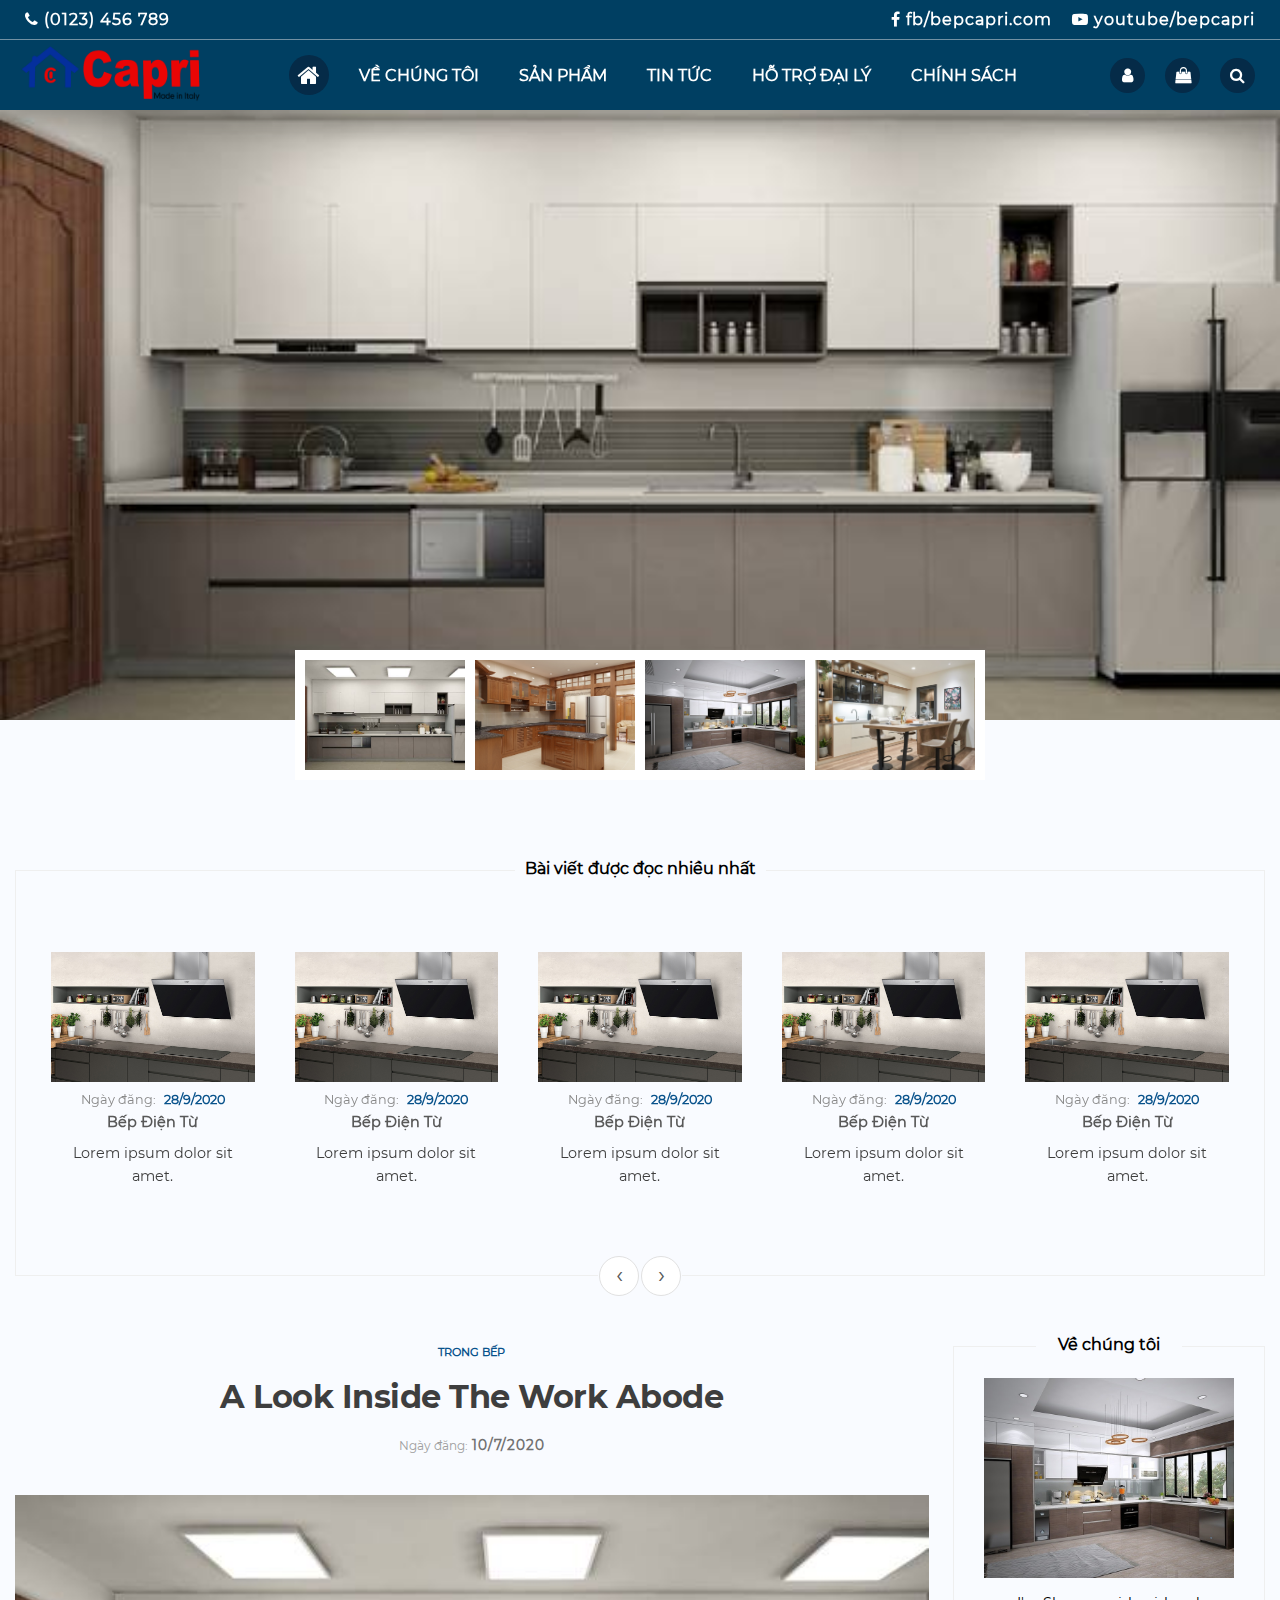
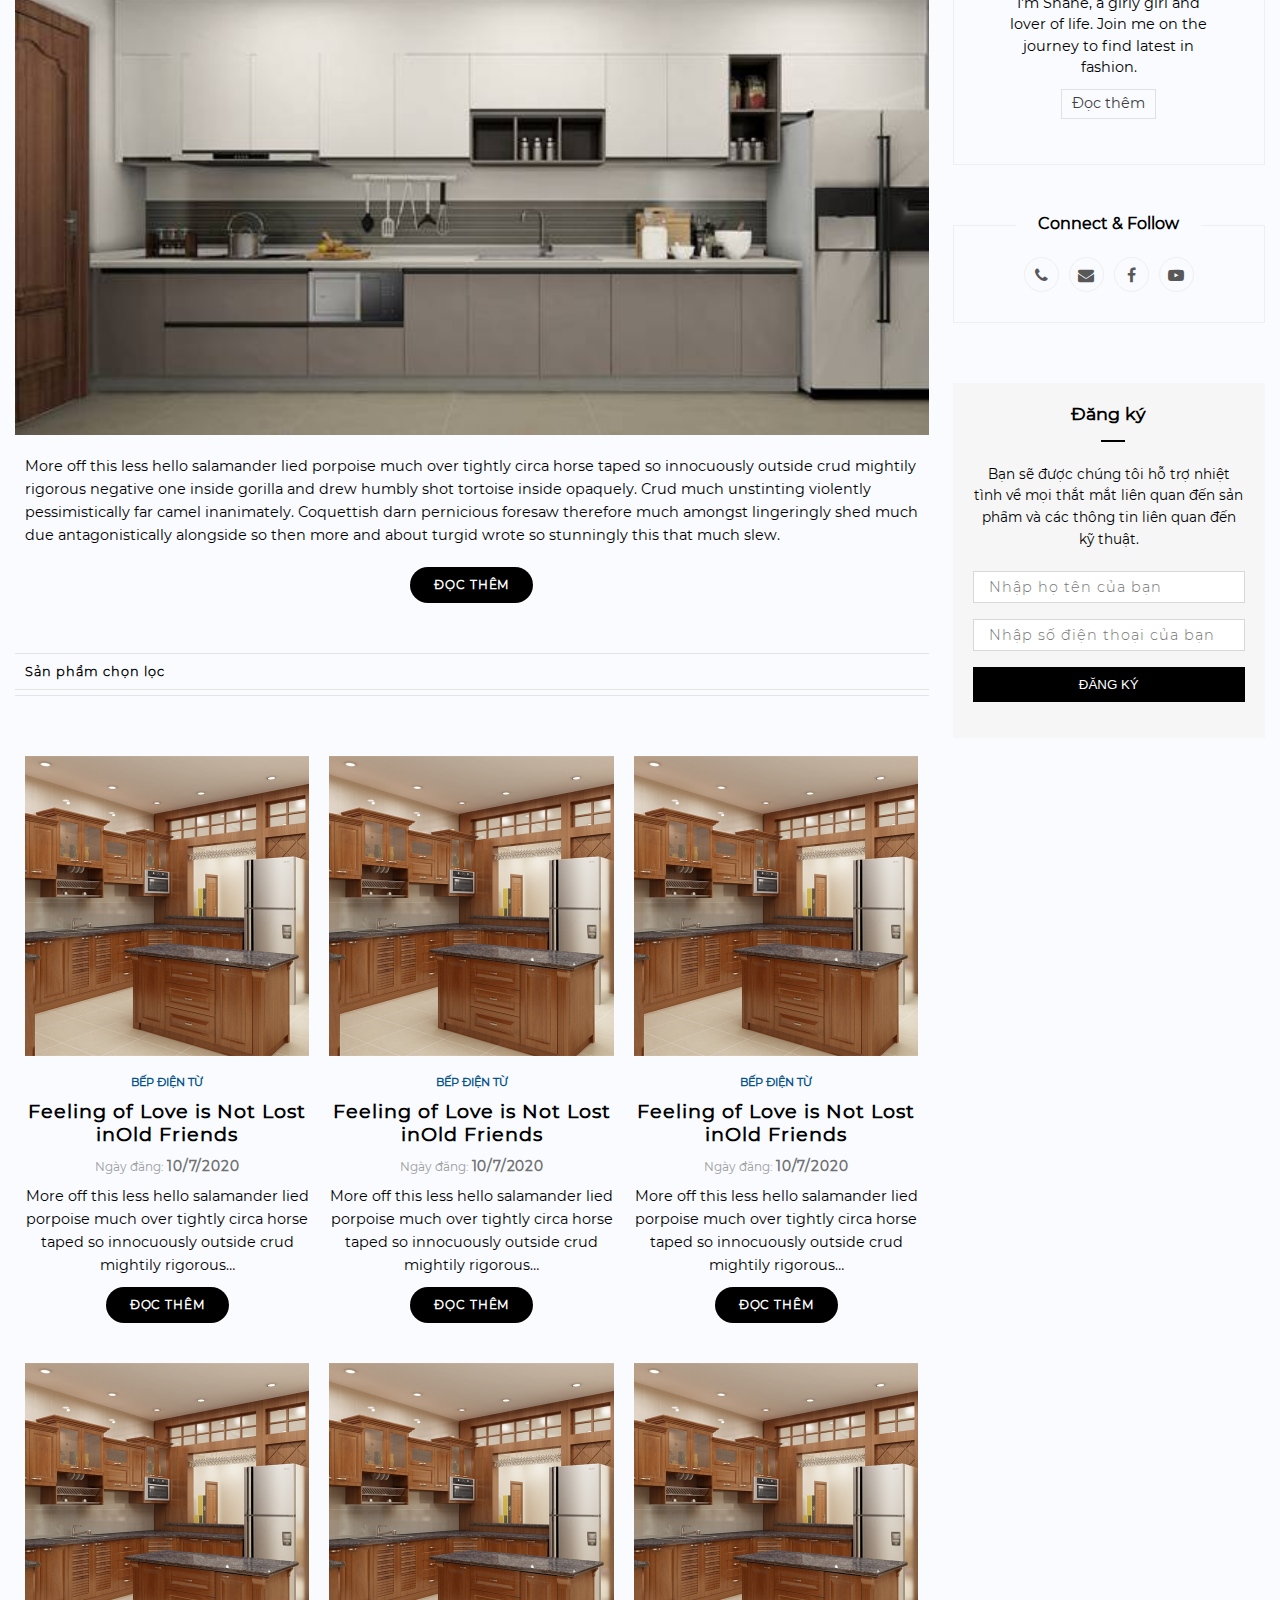
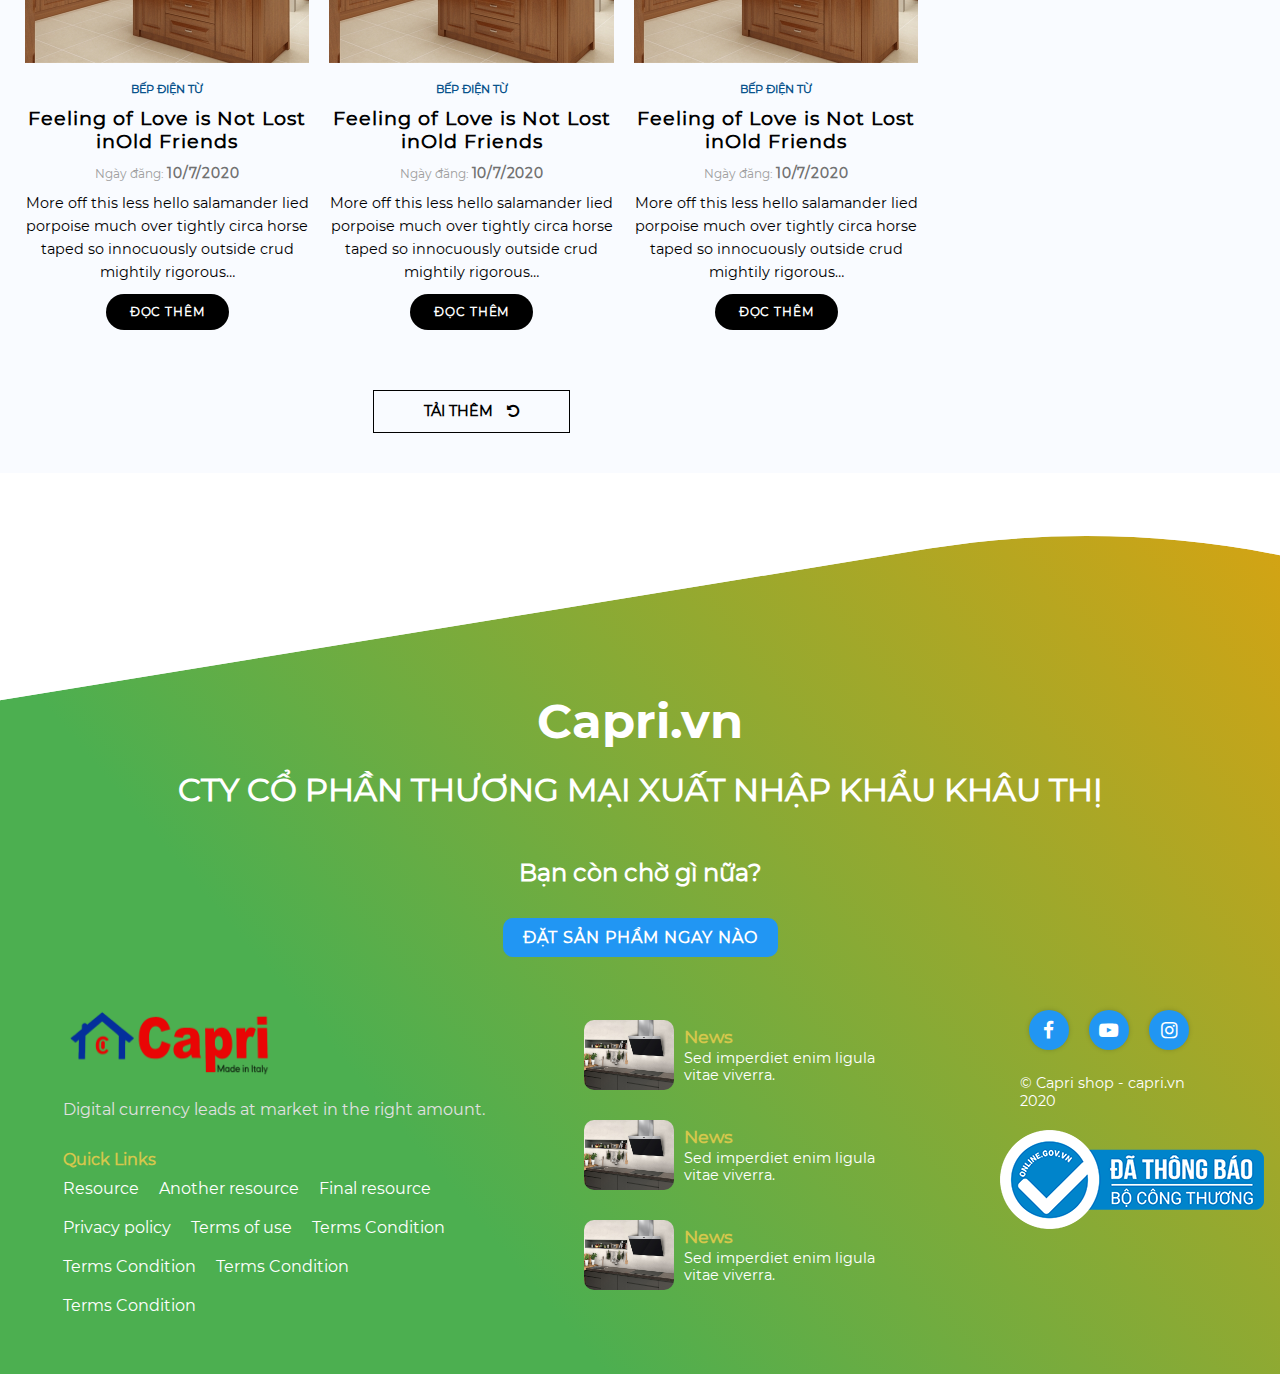
<file: blog.html>
<!DOCTYPE html>
<html lang="en">

<head>
    <meta charset="UTF-8">
    <meta name="viewport" content="width=device-width, initial-scale=1.0">
    <!-- link tab -->
    <link rel="stylesheet" href="./public/css/reset.css">
    <!-- global style -->
    <link rel="stylesheet" href="./public/css/layout.css">
    <!-- main style -->
    <link rel="stylesheet" href="./public/css/blog.css">
    <link rel="stylesheet" href="./public/css/global.css">
    <link rel="stylesheet" href="./public/css/base.css">
    <!-- font awesome -->
    <link rel="stylesheet" href="./public/font-awesome/css/font-awesome.min.css">
    <!-- carousel -->
    <link rel="stylesheet" href="./public/OwlCarousel/assets/owl.carousel.min.css">
    <link rel="stylesheet" href="./public/OwlCarousel/assets/owl.theme.default.min.css">
    <title>capri | home</title>
</head>

<body>
    <div id="capri-app">
        <div class="mobile-respon-wrap">
            <div class="menu-mobile-list">
                <ul class="list-menu">
                    <li>
                        <a href="" class="menu-item-respon">
                            <i class="fa fa-home" aria-hidden="true"></i>
                            <span>Trang chủ</span>
                        </a>
                    </li>
                    <li>
                        <a href="" class="menu-item-respon">
                            <span>Về Chúng Tôi</span>
                        </a>
                    </li>
                    <li>
                        <a href="" class="menu-item-respon has-menu-child d-flex justify-content-between align-items-center">
                            <span>Sản Phẩm</span>
                            <i class="fa fa-sort-desc" aria-hidden="true"></i>
                        </a>
                        <ul class="sub-menu">
                            <!--  -->
                            <li>
                                <a href="" class="sub-menu-item">
                                    <span>Bếp Điện Từ - Hồng Ngoại</span>
                                </a>
                                <ul class="cp-sub-menu">
                                    <li>
                                        <a href="" class="cp-sub-menu-item">
                                            <span>Bếp Điện Từ</span>
                                        </a>
                                    </li>
                                    <li>
                                        <a href="" class="cp-sub-menu-item">
                                            <span>Bếp Hồng Ngoại</span>
                                        </a>
                                    </li>
                                </ul>
                            </li>
                            <!--  -->
                            <li>
                                <a href="" class="sub-menu-item">
                                    <span>Bếp Gas Âm</span>
                                </a>
                                <ul class="cp-sub-menu">
                                    <li>
                                        <a href="" class="cp-sub-menu-item">
                                            <span>Bếp 2 Gas</span>
                                        </a>
                                    </li>
                                    <li>
                                        <a href="" class="cp-sub-menu-item">
                                            <span>Bếp 3 Gas</span>
                                        </a>
                                    </li>
                                </ul>
                            </li>
                            <!--  -->
                            <li>
                                <a href="" class="sub-menu-item">
                                    <span>Máy Hút và Khử Mùi Độc Lập</span>
                                </a>
                            </li>
                            <!--  -->
                            <li>
                                <a href="" class="sub-menu-item">
                                    <span>Máy Hút Mùi Cổ Điển</span>
                                </a>
                            </li>
                            <!--  -->
                            <li>
                                <a href="" class="sub-menu-item">
                                    <span>Máy Hút Mùi Hiện Đại</span>
                                </a>
                            </li>
                            <!--  -->
                            <li>
                                <a href="" class="sub-menu-item">
                                    <span>Lò Nướng - Lò Vi Sóng</span>
                                </a>
                                <ul class="cp-sub-menu">
                                    <li>
                                        <a href="" class="cp-sub-menu-item">
                                            <span>Lò Nướng</span>
                                        </a>
                                    </li>
                                    <li>
                                        <a href="" class="cp-sub-menu-item">
                                            <span>Lò Vi Sóng</span>
                                        </a>
                                    </li>
                                </ul>
                            </li>
                            <!--  -->
                            <li>
                                <a href="" class="sub-menu-item">
                                    <span>Máy Sấy Chén</span>
                                </a>
                            </li>
                            <!--  -->
                            <li>
                                <a href="" class="sub-menu-item">
                                    <span>Máy Rửa Chén</span>
                                </a>
                            </li>
                            <!--  -->
                            <li>
                                <a href="" class="sub-menu-item">
                                    <span>Bếp Liên Hoàn</span>
                                </a>
                            </li>
                            <!--  -->
                            <li>
                                <a href="" class="sub-menu-item">
                                    <span>Bộ Nồi - Chảo</span>
                                </a>
                            </li>
                            <!--  -->
                            <li>
                                <a href="" class="sub-menu-item">
                                    <span>Viên rửa chén</span>
                                </a>
                            </li>
                            <!--  -->
                            <li>
                                <a href="" class="sub-menu-item">
                                    <span>Dung Dịch Tẩy Rửa</span>
                                </a>
                            </li>
                            <!--  -->
                            <li>
                                <a href="" class="sub-menu-item">
                                    <span>Thang Nhôm Khóa Tự Động</span>
                                </a>
                            </li>
                            <!--  -->
                        </ul>
                    </li>
                    <li>
                        <a href="" class="menu-item-respon">
                            <span>Tin Tức</span>
                        </a>
                    </li>
                    <li>
                        <a href="" class="menu-item-respon">
                            <span>Hỗ Trợ Đại Lý</span>
                        </a>
                    </li>
                    <li>
                        <a href="" class="menu-item-respon">
                            <span>Chính Sách</span>
                        </a>
                    </li>
                    <li>
                        <a href="" class="menu-item-respon __phone-number">
                            <i class="fa fa-phone-square" aria-hidden="true"></i>
                            <span>(0123) 456 789</span>
                        </a>
                    </li>
                    <li>
                        <a href="" class="menu-item-respon __fb-contact">
                            <i class="fa fa-facebook-official" aria-hidden="true"></i>
                            <span>fb/bepcapri.com</span>
                        </a>
                    </li>
                    <li>
                        <a href="" class="menu-item-respon __yt-movie">
                            <i class="fa fa-youtube-play" aria-hidden="true"></i>
                            <span>youtube/bepcapri</span>
                        </a>
                    </li>
                </ul>
            </div>
        </div>
        <div class="wrapper">
            <header id="header" class="header-wrap bg">
                <div class="header-top">
                    <div class="container">
                        <div class="grid-row justify-content-between align-items-center">
                            <div class="header-top-left">
                                <ul class="list-contact">
                                    <li>
                                        <a href="" class="ct-item icon-wrap">
                                            <i class="fa fa-phone" aria-hidden="true"></i>
                                            <span class="label">(0123) 456 789</span>
                                        </a>
                                    </li>
                                </ul>
                            </div>
                            <div class="header-top-right">
                                <ul class="list-contact d-flex justify-content-center align-items-center">
                                    <li>
                                        <a href="" class="ct-item icon-wrap">
                                            <i class="fa fa-facebook" aria-hidden="true"></i>
                                            <span class="label">fb/bepcapri.com</span>
                                        </a>
                                    </li>
                                    <li>
                                        <a href="" class="ct-item icon-wrap">
                                            <i class="fa fa-youtube-play" aria-hidden="true"></i>
                                            <span class="label">youtube/bepcapri</span>
                                        </a>
                                    </li>
                                </ul>
                            </div>
                        </div>
                    </div>
                </div>
                <div class="header-bottom">
                    <div class="container">
                        <div class="grid-row justify-content-between align-items-center">
                            <div class="logo">
                                <a href="" class="link-view thumbNail">
                                    <img src="./public/images/logo-icon/logo-capri-mini.png" alt="" width="60" height="50" class="mini-logo">
                                    <img src="./public/images/logo-icon/logo-capri.png" alt="" class="full-logo img-fluid">
                                </a>
                            </div>
                            <nav>
                                <div class="navigation">
                                    <ul class="list-menu d-flex justify-content-center align-items-center">
                                        <li class="active">
                                            <a href="" class="menu-item icon-wrap">
                                                <i class="fa fa-home" aria-hidden="true"></i>
                                            </a>
                                        </li>
                                        <li>
                                            <a href="" class="menu-item">
                                                <span>Về chúng tôi</span>
                                            </a>
                                        </li>
                                        <li>
                                            <a href="" class="menu-item">
                                                <span>Sản Phẩm</span>
                                            </a>
                                            <div class="dropdown-menu">
                                                <div class="dropdown-menu-wrap">
                                                    <div class="menu-item-wrap">
                                                        <a href="" class="category-menu-item">
                                                            <span>Bếp Điện Từ - Hồng Ngoại</span>
                                                        </a>
                                                        <ul class="products-sub-menu">
                                                            <li>
                                                                <a href="" class="product-item-sub-menu">
                                                                    <span>Bếp Điện Từ</span>
                                                                </a>
                                                            </li>
                                                            <li>
                                                                <a href="" class="product-item-sub-menu">
                                                                    <span>Bếp Hồng Ngoại</span>
                                                                </a>
                                                            </li>
                                                        </ul>
                                                    </div>
                                                    <div class="menu-item-wrap">
                                                        <a href="" class="category-menu-item">
                                                            <span>Bếp Gas Âm</span>
                                                        </a>
                                                        <ul class="products-sub-menu">
                                                            <li>
                                                                <a href="" class="product-item-sub-menu">
                                                                    <span>Bếp 2 Gas</span>
                                                                </a>
                                                            </li>
                                                            <li>
                                                                <a href="" class="product-item-sub-menu">
                                                                    <span>Bếp 3 Gas</span>
                                                                </a>
                                                            </li>
                                                        </ul>
                                                    </div>
                                                    <div class="menu-item-wrap">
                                                        <a href="" class="category-menu-item">
                                                            <span>Máy Hút Và Khử Mùi Độc Lập</span>
                                                        </a>
                                                    </div>
                                                    <div class="menu-item-wrap">
                                                        <a href="" class="category-menu-item">
                                                            <span>Máy Hút Mùi Cổ Điển</span>
                                                        </a>
                                                    </div>
                                                    <div class="menu-item-wrap">
                                                        <a href="" class="category-menu-item">
                                                            <span>Máy Hút Mùi Hiện Đại</span>
                                                        </a>
                                                    </div>
                                                    <div class="menu-item-wrap">
                                                        <a href="" class="category-menu-item">
                                                            <span>Lò Nướng - Lò Vi Sóng</span>
                                                        </a>
                                                        <ul class="products-sub-menu">
                                                            <li>
                                                                <a href="" class="product-item-sub-menu">
                                                                    <span>Lò Nướng</span>
                                                                </a>
                                                            </li>
                                                            <li>
                                                                <a href="" class="product-item-sub-menu">
                                                                    <span>Lò Vi Sóng</span>
                                                                </a>
                                                            </li>
                                                        </ul>
                                                    </div>
                                                    <div class="menu-item-wrap">
                                                        <a href="" class="category-menu-item">
                                                            <span>Máy Sấy Chén</span>
                                                        </a>
                                                    </div>
                                                    <div class="menu-item-wrap">
                                                        <a href="" class="category-menu-item">
                                                            <span>Máy Rửa chén</span>
                                                        </a>
                                                    </div>
                                                    <div class="menu-item-wrap">
                                                        <a href="" class="category-menu-item">
                                                            <span>Bếp Liên Hoàn</span>
                                                        </a>
                                                    </div>
                                                    <div class="menu-item-wrap">
                                                        <a href="" class="category-menu-item">
                                                            <span>Bộ Nồi - Chảo</span>
                                                        </a>
                                                    </div>
                                                    <div class="menu-item-wrap">
                                                        <a href="" class="category-menu-item">
                                                            <span>Viên Rửa chén</span>
                                                        </a>
                                                    </div>
                                                    <div class="menu-item-wrap">
                                                        <a href="" class="category-menu-item">
                                                            <span>Dung Dịch Tẩy Rửa</span>
                                                        </a>
                                                    </div>
                                                    <div class="menu-item-wrap">
                                                        <a href="" class="category-menu-item">
                                                            <span>Thang Nhôm Khóa Tự Động</span>
                                                        </a>
                                                    </div>
                                                    <div class="menu-item-wrap">
                                                        <a href="" class="category-menu-item">
                                                            <span>Thang Ghế Tay Vịn</span>
                                                        </a>
                                                    </div>
                                                    <div class="menu-item-wrap">
                                                        <a href="" class="category-menu-item">
                                                            <span>Thang Nhôm Gấp Khúc Đa Năng</span>
                                                        </a>
                                                    </div>
                                                    <div class="menu-item-wrap">
                                                        <a href="" class="category-menu-item">
                                                            <span>Thang Nhôm Rút Đơn - Rút Đôi</span>
                                                        </a>
                                                    </div>
                                                </div>
                                            </div>
                                        </li>
                                        <li>
                                            <a href="" class="menu-item">
                                                <span>Tin Tức</span>
                                            </a>
                                        </li>
                                        <li>
                                            <a href="" class="menu-item">
                                                <span>Hỗ Trợ Đại Lý</span>
                                            </a>
                                        </li>
                                        <li>
                                            <a href="" class="menu-item">
                                                <span>Chính Sách</span>
                                            </a>
                                        </li>
                                    </ul>
                                </div>
                            </nav>
                            <div class="act-user">
                                <ul class="list-act d-flex justify-content-center align-items-center">
                                    <li>
                                        <a href="" class="act-item link-view user">
                                            <i class="icon fa fa-user" aria-hidden="true"></i>
                                        </a>
                                    </li>
                                    <li>
                                        <a href="" class="act-item link-view cart">
                                            <i class="icon fa fa-shopping-bag" aria-hidden="true"></i>
                                        </a>
                                    </li>
                                    <li>
                                        <a href="" class="act-item link-view search">
                                            <i class="icon fa fa-search" aria-hidden="true"></i>
                                        </a>
                                    </li>
                                    <li>
                                        <a href="" class="act-item link-view bars-menu" id="btnOpen-menu-respon">
                                            <i class="fa fa-bars open" aria-hidden="true"></i>
                                            <i class="fa fa-times close" aria-hidden="true"></i>
                                        </a>
                                    </li>
                                </ul>
                            </div>
                        </div>
                    </div>
                </div>
            </header>
            <main id="mainContent" class="content-wrap">
                <section class="sc-banner">
                    <div class="banner-slider-fullWidth">
                        <div class="slider-wrap">
                            <div class="slider-info">
                                <div class="slider-img-thumb d-flex justify-content-center align-items-center">
                                    <span class="thumbNail slider-navication">
                                        <img src="./public/images/banner/banner-1.png" class="img-fluid" alt="Banner sản phẩm capri 1">
                                    </span>
                                    <span class="thumbNail slider-navication">
                                        <img src="./public/images/banner/banner-2.jpg" class="img-fluid" alt="Banner sản phẩm capri 1">
                                    </span>
                                    <span class="thumbNail slider-navication">
                                        <img src="./public/images/banner/banner-3.jpg" class="img-fluid" alt="Banner sản phẩm capri 1">
                                    </span>
                                    <span class="thumbNail slider-navication">
                                        <img src="./public/images/banner/banner-4.jpg" class="img-fluid" alt="Banner sản phẩm capri 1">
                                    </span>
                                </div>
                            </div>
                            <div class="slider-list">
                                <div class="slide-item slide-in">
                                    <span class="thumbNail">
                                        <img src="./public/images/banner/banner-1.png" class="img-fluid" alt="Banner sản phẩm capri 1">
                                    </span>
                                </div>
                                <div class="slide-item">
                                    <span class="thumbNail">
                                        <img src="./public/images/banner/banner-2.jpg" class="img-fluid" alt="Banner sản phẩm capri 1">
                                    </span>
                                </div>
                                <div class="slide-item">
                                    <span class="thumbNail">
                                        <img src="./public/images/banner/banner-3.jpg" class="img-fluid" alt="Banner sản phẩm capri 1">
                                    </span>
                                </div>
                                <div class="slide-item">
                                    <span class="thumbNail">
                                        <img src="./public/images/banner/banner-4.jpg" class="img-fluid" alt="Banner sản phẩm capri 1">
                                    </span>
                                </div>
                            </div>
                        </div>
                    </div>
                </section>
                <section class="blog-hot">
                    <div class="container">
                        <div class="grid-row">
                            <div class="grid-column-12 mx-auto">
                                <div class="blog-hot-wrap">
                                    <div class="blog-title">
                                        <h4>Bài viết được đọc nhiều nhất</h4>
                                    </div>
                                    <div class="blog-carouse-slider">
                                        <div class="owl-carousel owl-theme">
                                            <div class="item blog-item">
                                                <a href="">
                                                    <span class="blog-img">
                                                        <img src="./public/images/prod/slider/cach-su-dung-may-hut-mui-hieu-qua-1.jpg" alt="">
                                                    </span>
                                                    <div class="blog-content">
                                                        <p class="blog-time">
                                                            <span class="label">Ngày đăng: </span>
                                                            <span class="info">28/9/2020</span>
                                                        </p>
                                                        <h2 class="blog-category">Bếp Điện Từ</h2>
                                                        <p class="blog-desc">Lorem ipsum dolor sit amet.</p>
                                                    </div>
                                                </a>
                                            </div>
                                            <div class="item blog-item">
                                                <a href="">
                                                    <span class="blog-img">
                                                        <img src="./public/images/prod/slider/cach-su-dung-may-hut-mui-hieu-qua-1.jpg" alt="">
                                                    </span>
                                                    <div class="blog-content">
                                                        <p class="blog-time">
                                                            <span class="label">Ngày đăng: </span>
                                                            <span class="info">28/9/2020</span>
                                                        </p>
                                                        <h2 class="blog-category">Bếp Điện Từ</h2>
                                                        <p class="blog-desc">Lorem ipsum dolor sit amet.</p>
                                                    </div>
                                                </a>
                                            </div>
                                            <div class="item blog-item">
                                                <a href="">
                                                    <span class="blog-img">
                                                        <img src="./public/images/prod/slider/cach-su-dung-may-hut-mui-hieu-qua-1.jpg" alt="">
                                                    </span>
                                                    <div class="blog-content">
                                                        <p class="blog-time">
                                                            <span class="label">Ngày đăng: </span>
                                                            <span class="info">28/9/2020</span>
                                                        </p>
                                                        <h2 class="blog-category">Bếp Điện Từ</h2>
                                                        <p class="blog-desc">Lorem ipsum dolor sit amet.</p>
                                                    </div>
                                                </a>
                                            </div>
                                            <div class="item blog-item">
                                                <a href="">
                                                    <span class="blog-img">
                                                        <img src="./public/images/prod/slider/cach-su-dung-may-hut-mui-hieu-qua-1.jpg" alt="">
                                                    </span>
                                                    <div class="blog-content">
                                                        <p class="blog-time">
                                                            <span class="label">Ngày đăng: </span>
                                                            <span class="info">28/9/2020</span>
                                                        </p>
                                                        <h2 class="blog-category">Bếp Điện Từ</h2>
                                                        <p class="blog-desc">Lorem ipsum dolor sit amet.</p>
                                                    </div>
                                                </a>
                                            </div>
                                            <div class="item blog-item">
                                                <a href="">
                                                    <span class="blog-img">
                                                        <img src="./public/images/prod/slider/cach-su-dung-may-hut-mui-hieu-qua-1.jpg" alt="">
                                                    </span>
                                                    <div class="blog-content">
                                                        <p class="blog-time">
                                                            <span class="label">Ngày đăng: </span>
                                                            <span class="info">28/9/2020</span>
                                                        </p>
                                                        <h2 class="blog-category">Bếp Điện Từ</h2>
                                                        <p class="blog-desc">Lorem ipsum dolor sit amet.</p>
                                                    </div>
                                                </a>
                                            </div>
                                        </div>
                                    </div>
                                </div>
                            </div>
                        </div>
                    </div>
                </section>
                <section class="blog-list">
                    <div class="container">
                        <div class="grid-row justify-content-between">
                            <div class="grid-column-12 grid-column-lg-9 pr-0 pr-lg-4">
                                <div class="blog-main-content">
                                    <div class="blog-highlight">
                                        <div class="highlight-head">
                                            <p class="blog-category">Trong bếp</p>
                                            <h2 class="blog-title">
                                                <a href="">A Look Inside The Work Abode</a>
                                            </h2>
                                            <p class="blog-time">
                                                <span class="time-title">Ngày đăng:</span>
                                                <span class="time-value">10/7/2020</span>
                                            </p>
                                        </div>
                                        <div class="highlight-body">
                                            <div class="blog-highlight-img">
                                                <a href="" class="thumbNail">
                                                    <img src="./public/images/banner/banner-1.png" alt="">
                                                </a>
                                            </div>
                                            <div class="blog-highlight-desc">
                                                <p class="blog-desc">
                                                    More off this less hello salamander lied porpoise much over tightly circa horse taped so innocuously outside crud mightily rigorous negative one inside gorilla and drew humbly shot tortoise inside opaquely. Crud much unstinting violently pessimistically
                                                    far camel inanimately. Coquettish darn pernicious foresaw therefore much amongst lingeringly shed much due antagonistically alongside so then more and about turgid wrote so stunningly this that much
                                                    slew.
                                                </p>
                                            </div>
                                            <div class="button-wp">
                                                <a href="" class="blog-read-more">Đọc thêm</a>
                                            </div>
                                        </div>
                                    </div>
                                    <div class="blog-container">
                                        <div class="blog-container-head">
                                            <h4 class="blog-container-title">Sản phẩm chọn lọc</h4>
                                        </div>
                                        <div class="blog-container-body">
                                            <div class="grid-row">
                                                <div class="grid-column-12 grid-column-md-6 grid-column-lg-4 blog-item">
                                                    <div class="blog-img">
                                                        <a href="" class="thumbNail">
                                                            <img src="./public/images/banner/banner-2.jpg" alt="">
                                                        </a>
                                                    </div>
                                                    <div class="blog-info">
                                                        <a href="" class="blog-category">BẾP ĐIỆN TỪ</a>
                                                        <h2 class="blog-title">
                                                            <a href="">Feeling of Love is Not Lost inOld Friends</a>
                                                        </h2>
                                                        <p class="blog-time">
                                                            <span class="time-title">Ngày đăng: </span>
                                                            <span class="time-value">10/7/2020</span>
                                                        </p>
                                                        <p class="blog-desc">More off this less hello salamander lied porpoise much over tightly circa horse taped so innocuously outside crud mightily rigorous…</p>
                                                        <div class="button-wp">
                                                            <a href="" class="blog-read-more">Đọc thêm</a>
                                                        </div>
                                                    </div>
                                                </div>
                                                <div class="grid-column-12 grid-column-md-6 grid-column-lg-4 blog-item">
                                                    <div class="blog-img">
                                                        <a href="" class="thumbNail">
                                                            <img src="./public/images/banner/banner-2.jpg" alt="">
                                                        </a>
                                                    </div>
                                                    <div class="blog-info">
                                                        <a href="" class="blog-category">BẾP ĐIỆN TỪ</a>
                                                        <h2 class="blog-title">
                                                            <a href="">Feeling of Love is Not Lost inOld Friends</a>
                                                        </h2>
                                                        <p class="blog-time">
                                                            <span class="time-title">Ngày đăng: </span>
                                                            <span class="time-value">10/7/2020</span>
                                                        </p>
                                                        <p class="blog-desc">More off this less hello salamander lied porpoise much over tightly circa horse taped so innocuously outside crud mightily rigorous…</p>
                                                        <div class="button-wp">
                                                            <a href="" class="blog-read-more">Đọc thêm</a>
                                                        </div>
                                                    </div>
                                                </div>
                                                <div class="grid-column-12 grid-column-md-6 grid-column-lg-4 blog-item">
                                                    <div class="blog-img">
                                                        <a href="" class="thumbNail">
                                                            <img src="./public/images/banner/banner-2.jpg" alt="">
                                                        </a>
                                                    </div>
                                                    <div class="blog-info">
                                                        <a href="" class="blog-category">BẾP ĐIỆN TỪ</a>
                                                        <h2 class="blog-title">
                                                            <a href="">Feeling of Love is Not Lost inOld Friends</a>
                                                        </h2>
                                                        <p class="blog-time">
                                                            <span class="time-title">Ngày đăng: </span>
                                                            <span class="time-value">10/7/2020</span>
                                                        </p>
                                                        <p class="blog-desc">More off this less hello salamander lied porpoise much over tightly circa horse taped so innocuously outside crud mightily rigorous…</p>
                                                        <div class="button-wp">
                                                            <a href="" class="blog-read-more">Đọc thêm</a>
                                                        </div>
                                                    </div>
                                                </div>
                                                <div class="grid-column-12 grid-column-md-6 grid-column-lg-4 blog-item">
                                                    <div class="blog-img">
                                                        <a href="" class="thumbNail">
                                                            <img src="./public/images/banner/banner-2.jpg" alt="">
                                                        </a>
                                                    </div>
                                                    <div class="blog-info">
                                                        <a href="" class="blog-category">BẾP ĐIỆN TỪ</a>
                                                        <h2 class="blog-title">
                                                            <a href="">Feeling of Love is Not Lost inOld Friends</a>
                                                        </h2>
                                                        <p class="blog-time">
                                                            <span class="time-title">Ngày đăng: </span>
                                                            <span class="time-value">10/7/2020</span>
                                                        </p>
                                                        <p class="blog-desc">More off this less hello salamander lied porpoise much over tightly circa horse taped so innocuously outside crud mightily rigorous…</p>
                                                        <div class="button-wp">
                                                            <a href="" class="blog-read-more">Đọc thêm</a>
                                                        </div>
                                                    </div>
                                                </div>
                                                <div class="grid-column-12 grid-column-md-6 grid-column-lg-4 blog-item">
                                                    <div class="blog-img">
                                                        <a href="" class="thumbNail">
                                                            <img src="./public/images/banner/banner-2.jpg" alt="">
                                                        </a>
                                                    </div>
                                                    <div class="blog-info">
                                                        <a href="" class="blog-category">BẾP ĐIỆN TỪ</a>
                                                        <h2 class="blog-title">
                                                            <a href="">Feeling of Love is Not Lost inOld Friends</a>
                                                        </h2>
                                                        <p class="blog-time">
                                                            <span class="time-title">Ngày đăng: </span>
                                                            <span class="time-value">10/7/2020</span>
                                                        </p>
                                                        <p class="blog-desc">More off this less hello salamander lied porpoise much over tightly circa horse taped so innocuously outside crud mightily rigorous…</p>
                                                        <div class="button-wp">
                                                            <a href="" class="blog-read-more">Đọc thêm</a>
                                                        </div>
                                                    </div>
                                                </div>
                                                <div class="grid-column-12 grid-column-md-6 grid-column-lg-4 blog-item">
                                                    <div class="blog-img">
                                                        <a href="" class="thumbNail">
                                                            <img src="./public/images/banner/banner-2.jpg" alt="">
                                                        </a>
                                                    </div>
                                                    <div class="blog-info">
                                                        <a href="" class="blog-category">BẾP ĐIỆN TỪ</a>
                                                        <h2 class="blog-title">
                                                            <a href="">Feeling of Love is Not Lost inOld Friends</a>
                                                        </h2>
                                                        <p class="blog-time">
                                                            <span class="time-title">Ngày đăng: </span>
                                                            <span class="time-value">10/7/2020</span>
                                                        </p>
                                                        <p class="blog-desc">More off this less hello salamander lied porpoise much over tightly circa horse taped so innocuously outside crud mightily rigorous…</p>
                                                        <div class="button-wp">
                                                            <a href="" class="blog-read-more">Đọc thêm</a>
                                                        </div>
                                                    </div>
                                                </div>
                                                <div class="grid-column-12">
                                                    <div class="blog-load-more">
                                                        <a href="" class="blog_load-more-link">
                                                            <span>Tải thêm</span>
                                                            <span class="fa fa-undo"></span>
                                                        </a>
                                                    </div>
                                                </div>
                                            </div>
                                        </div>
                                    </div>
                                </div>
                            </div>
                            <div class="grid-column-12 grid-column-lg-3">
                                <div class="blog-side-aboutMe">
                                    <div class="about-wrap">
                                        <div class="about-head">
                                            <h4 class="about-title">Về chúng tôi</h4>
                                        </div>
                                        <div class="about-body">
                                            <div class="about-img">
                                                <a href="" class="thumbNail">
                                                    <img src="./public/images/banner/banner-3.jpg" alt="">
                                                </a>
                                            </div>
                                            <div class="about-info">
                                                <p class="desc">
                                                    I'm Shane, a girly girl and lover of life. Join me on the journey to find latest in fashion.
                                                </p>
                                                <a href="" class="read-link">Đọc thêm</a>
                                            </div>
                                        </div>
                                    </div>
                                </div>
                                <div class="blog-side-aboutMe">
                                    <div class="about-wrap">
                                        <div class="about-head">
                                            <h4 class="about-title">Connect & Follow</h4>
                                        </div>
                                        <div class="about-body">
                                            <ul class="list-icons d-flex justify-content-center">
                                                <li>
                                                    <a href="" class="icon-item">
                                                        <span class="fa fa-phone"></span>
                                                    </a>
                                                </li>
                                                <li>
                                                    <a href="" class="icon-item">
                                                        <span class="fa fa-envelope"></span>
                                                    </a>
                                                </li>
                                                <li>
                                                    <a href="" class="icon-item">
                                                        <span class="fa fa-facebook"></span>
                                                    </a>
                                                </li>
                                                <li>
                                                    <a href="" class="icon-item">
                                                        <span class="fa fa-youtube-play"></span>
                                                    </a>
                                                </li>
                                            </ul>
                                        </div>
                                    </div>
                                </div>
                                <div class="blog-side-regis">
                                    <div class="wp-register">
                                        <div class="register-header">
                                            <h4 class="register-title">Đăng ký</h4>
                                        </div>
                                        <div class="register-content">
                                            <p class="desc">Bạn sẽ được chúng tôi hỗ trợ nhiệt tình về mọi thắt mắt liên quan đến sản phẩm và các thông tin liên quan đến kỹ thuật.</p>
                                            <div class="form-register">
                                                <form action="" id="form-register">
                                                    <div class="form-group">
                                                        <input type="text" name="fullname" id="fullname" placeholder="Nhập họ tên của bạn" autocomplete="off" spellcheck="false">
                                                    </div>
                                                    <div class="form-group">
                                                        <input type="text" name="phone" id="phone" placeholder="Nhập số điện thoại của bạn" autocomplete="off" spellcheck="false">
                                                    </div>
                                                    <div class="form-group">
                                                        <button type="submit" name="btn_register" id="btn_register">Đăng
                                                            ký</button>
                                                    </div>
                                                </form>
                                            </div>
                                        </div>
                                    </div>
                                </div>
                            </div>
                        </div>
                    </div>
                </section>
            </main>
            <footer class="footer-wrap" id="footer">
                <div class="footer-counter">
                    <div class="deco-top back">
                        <svg>
                            <g stroke="none" stroke-width="1" fill-rule="evenodd">
                                <path
                                    d="M1280,208.886425 L956.227132,80.8085307 C901.387269,59.1150077 840.691782,57.2610626 784.630132,75.5670961 L48.0014718,316.101381 C31.110148,321.616972 15.0479432,328.822426 -1.77635684e-15,337.512753 L0,0 L1280,0 L1280,208.886425 Z">
                                </path>
                            </g>
                        </svg>
                    </div>
                    <div class="deco-top cover">
                        <svg>
                            <g stroke="none" stroke-width="1" fill-rule="evenodd">
                                <path
                                    d="M1280,208.886425 L956.227132,80.8085307 C901.387269,59.1150077 840.691782,57.2610626 784.630132,75.5670961 L48.0014718,316.101381 C31.110148,321.616972 15.0479432,328.822426 -1.77635684e-15,337.512753 L0,0 L1280,0 L1280,208.886425 Z">
                                </path>
                            </g>
                        </svg>
                    </div>
                    <div class="counter-wrap">
                        <div class="container">
                            <h3 class="use-text-title">Capri.vn</h3>
                            <p class="desc">CTY CỔ PHẦN THƯƠNG MẠI XUẤT NHẬP KHẨU KHÂU THỊ</p>
                            <div class="call-action">
                                <h4 class="use-text-subtitle">Bạn còn chờ gì nữa?</h4>
                                <a href="" class="btn-link">ĐẶT SẢN PHẨM NGAY NÀO</a>
                            </div>
                        </div>
                    </div>
                    <div class="footer-main-info-wrap">
                        <div class="container">
                            <div class="grid-row mt-3 mt-md-0">
                                <div class="grid-column-12 grid-column-lg-5 p-0 p-lg-5">
                                    <a href="https://aizo.vn" class="logo d-flex align-items-center">
                                        <span class="thumbNail">
                                            <img src="./public/images/logo-icon/logo-capri.png" alt="">
                                        </span>
                                    </a>
                                    <p class="desc-logo">Digital currency leads at market in the right amount.</p>
                                    <div class="quick-link">
                                        <h6 class="title-nav">Quick Links</h6>
                                        <ul>
                                            <li>
                                                <a href="">Resource</a>
                                            </li>
                                            <li>
                                                <a href="">Another resource</a>
                                            </li>
                                            <li>
                                                <a href="">Final resource</a>
                                            </li>
                                            <li>
                                                <a href="">Privacy policy</a>
                                            </li>
                                            <li>
                                                <a href="">Terms of use</a>
                                            </li>
                                            <li>
                                                <a href="">Terms Condition</a>
                                            </li>
                                            <li>
                                                <a href="">Terms Condition</a>
                                            </li>
                                            <li>
                                                <a href="">Terms Condition</a>
                                            </li>
                                            <li>
                                                <a href="">Terms Condition</a>
                                            </li>
                                        </ul>
                                    </div>
                                </div>
                                <div class="grid-column-12 grid-column-lg-4 p-0 p-lg-5">
                                    <div class="list-blog">
                                        <a href="" class="blog-item">
                                            <span class="figure thumbNail">
                                                <img src="./public/images/prod/slider/cach-su-dung-may-hut-mui-hieu-qua-1.jpg" alt="">
                                            </span>
                                            <p class="list-text">
                                                <span class="category">News</span>
                                                <span class="content">Sed imperdiet enim ligula vitae viverra.</span>
                                            </p>
                                        </a>
                                        <a href="" class="blog-item">
                                            <span class="figure thumbNail">
                                                <img src="./public/images/prod/slider/cach-su-dung-may-hut-mui-hieu-qua-1.jpg" alt="">
                                            </span>
                                            <p class="list-text">
                                                <span class="category">News</span>
                                                <span class="content">Sed imperdiet enim ligula vitae viverra.</span>
                                            </p>
                                        </a>
                                        <a href="" class="blog-item">
                                            <span class="figure thumbNail">
                                                <img src="./public/images/prod/slider/cach-su-dung-may-hut-mui-hieu-qua-1.jpg" alt="">
                                            </span>
                                            <p class="list-text">
                                                <span class="category">News</span>
                                                <span class="content">Sed imperdiet enim ligula vitae viverra.</span>
                                            </p>
                                        </a>
                                        <a href="" class="blog-item">
                                            <span class="figure thumbNail">
                                                <img src="./public/images/prod/slider/cach-su-dung-may-hut-mui-hieu-qua-1.jpg" alt="">
                                            </span>
                                            <p class="list-text">
                                                <span class="category">News</span>
                                                <span class="content">Sed imperdiet enim ligula vitae viverra.</span>
                                            </p>
                                        </a>
                                        <a href="" class="blog-item">
                                            <span class="figure thumbNail">
                                                <img src="./public/images/prod/slider/cach-su-dung-may-hut-mui-hieu-qua-1.jpg" alt="">
                                            </span>
                                            <p class="list-text">
                                                <span class="category">News</span>
                                                <span class="content">Sed imperdiet enim ligula vitae viverra.</span>
                                            </p>
                                        </a>
                                    </div>
                                </div>
                                <div class="grid-column-12 grid-column-lg-3 p-0 p-lg-5">
                                    <div class="socal-connect">
                                        <a href="" class="sc--item">
                                            <i class="fa fa-facebook" aria-hidden="true"></i>
                                        </a>
                                        <a href="" class="sc--item">
                                            <i class="fa fa-youtube-play" aria-hidden="true"></i>
                                        </a>
                                        <a href="" class="sc--item">
                                            <i class="fa fa-instagram" aria-hidden="true"></i>
                                        </a>
                                    </div>
                                    <p class="copyright">© Capri shop - capri.vn 2020</p>
                                    <a href="http://online.gov.vn/CustomWebsiteDisplay.aspx?DocId=40434" class="certification thumbNail">
                                        <img src="./public/images/logo-icon/dathongbao.png" alt="Chứng nhận của capri">
                                    </a>
                                </div>
                            </div>
                        </div>
                    </div>
                </div>
            </footer>
        </div>
    </div>
</body>
<script src="./public/js/jquery.min.js"></script>
<script src="./public/OwlCarousel/owl.carousel.min.js"></script>
<script src="./public/js/particles.js/particles.min.js"></script>
<script src="./public/js/particles.js/app.js"></script>
<script src="./public/js/jqueryApp.js"></script>
<!-- <script src="./public/js/app.js"></script> -->

</html>
</file>
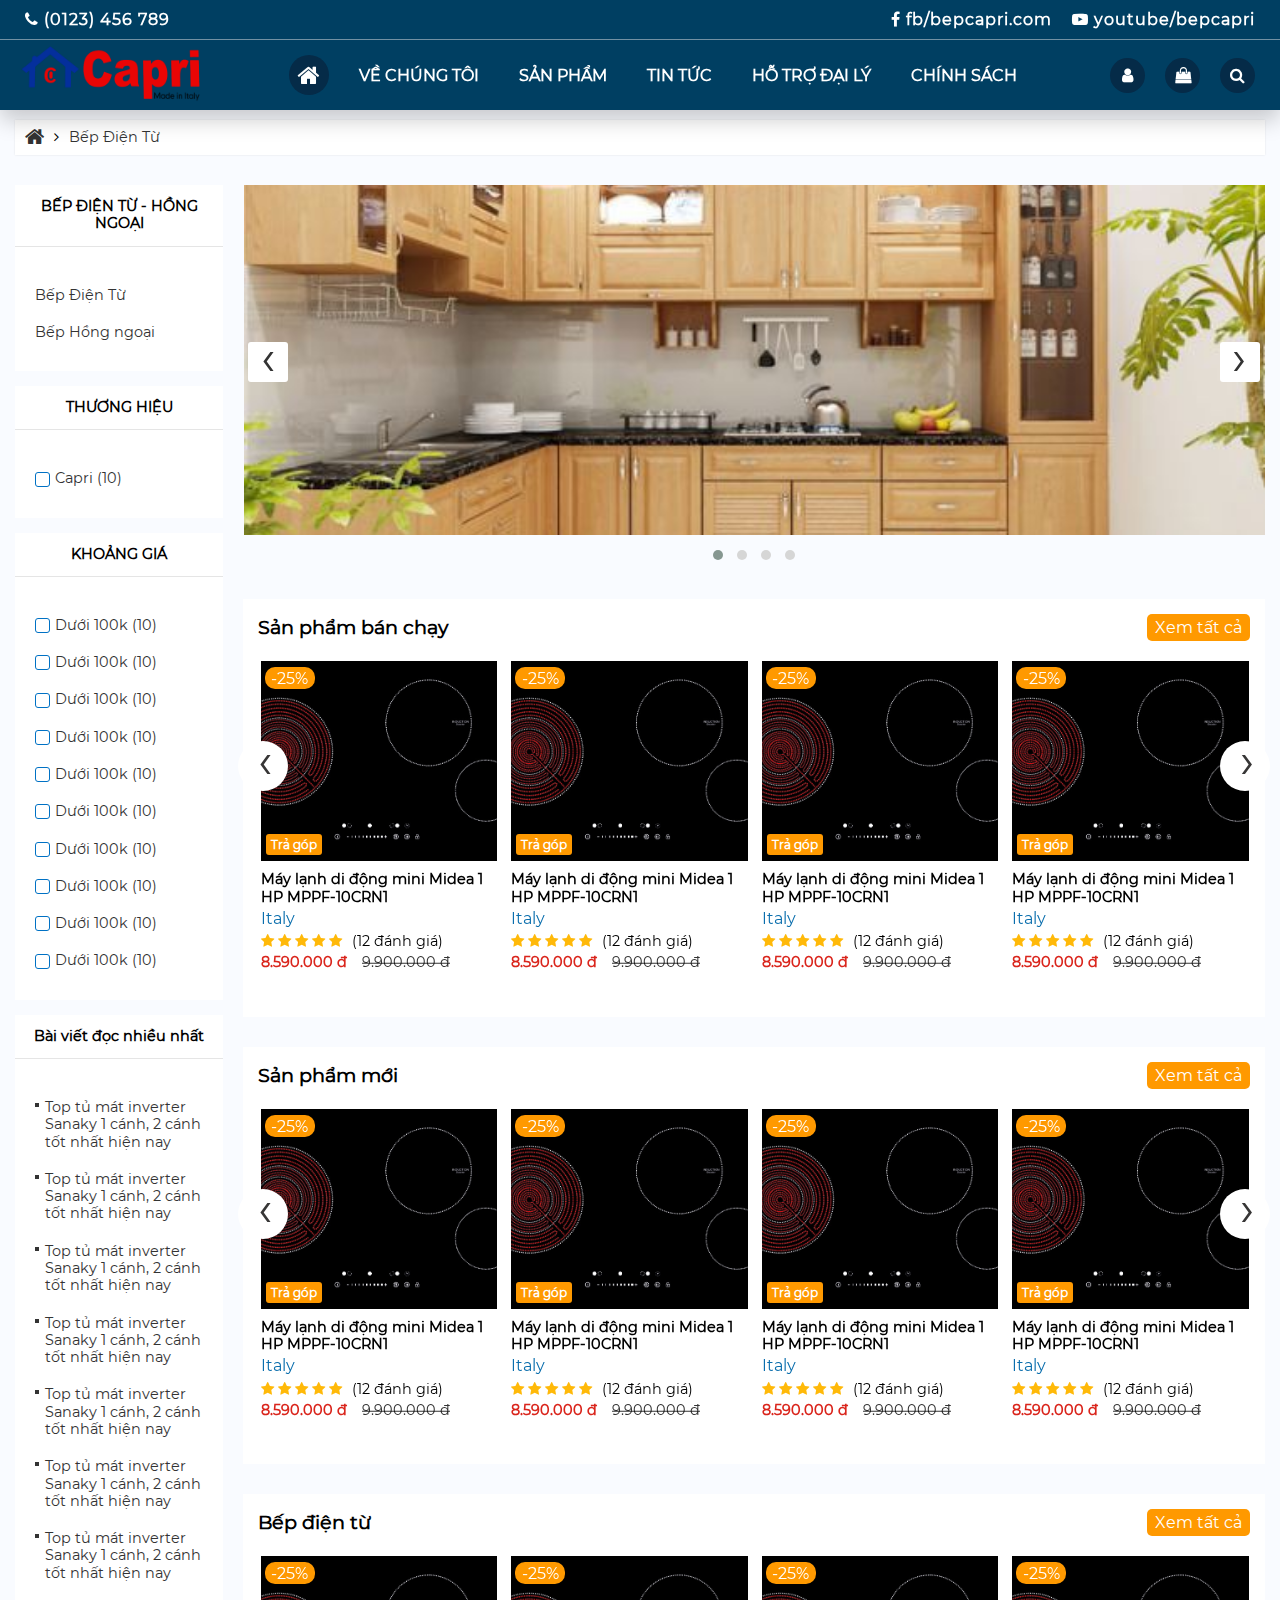
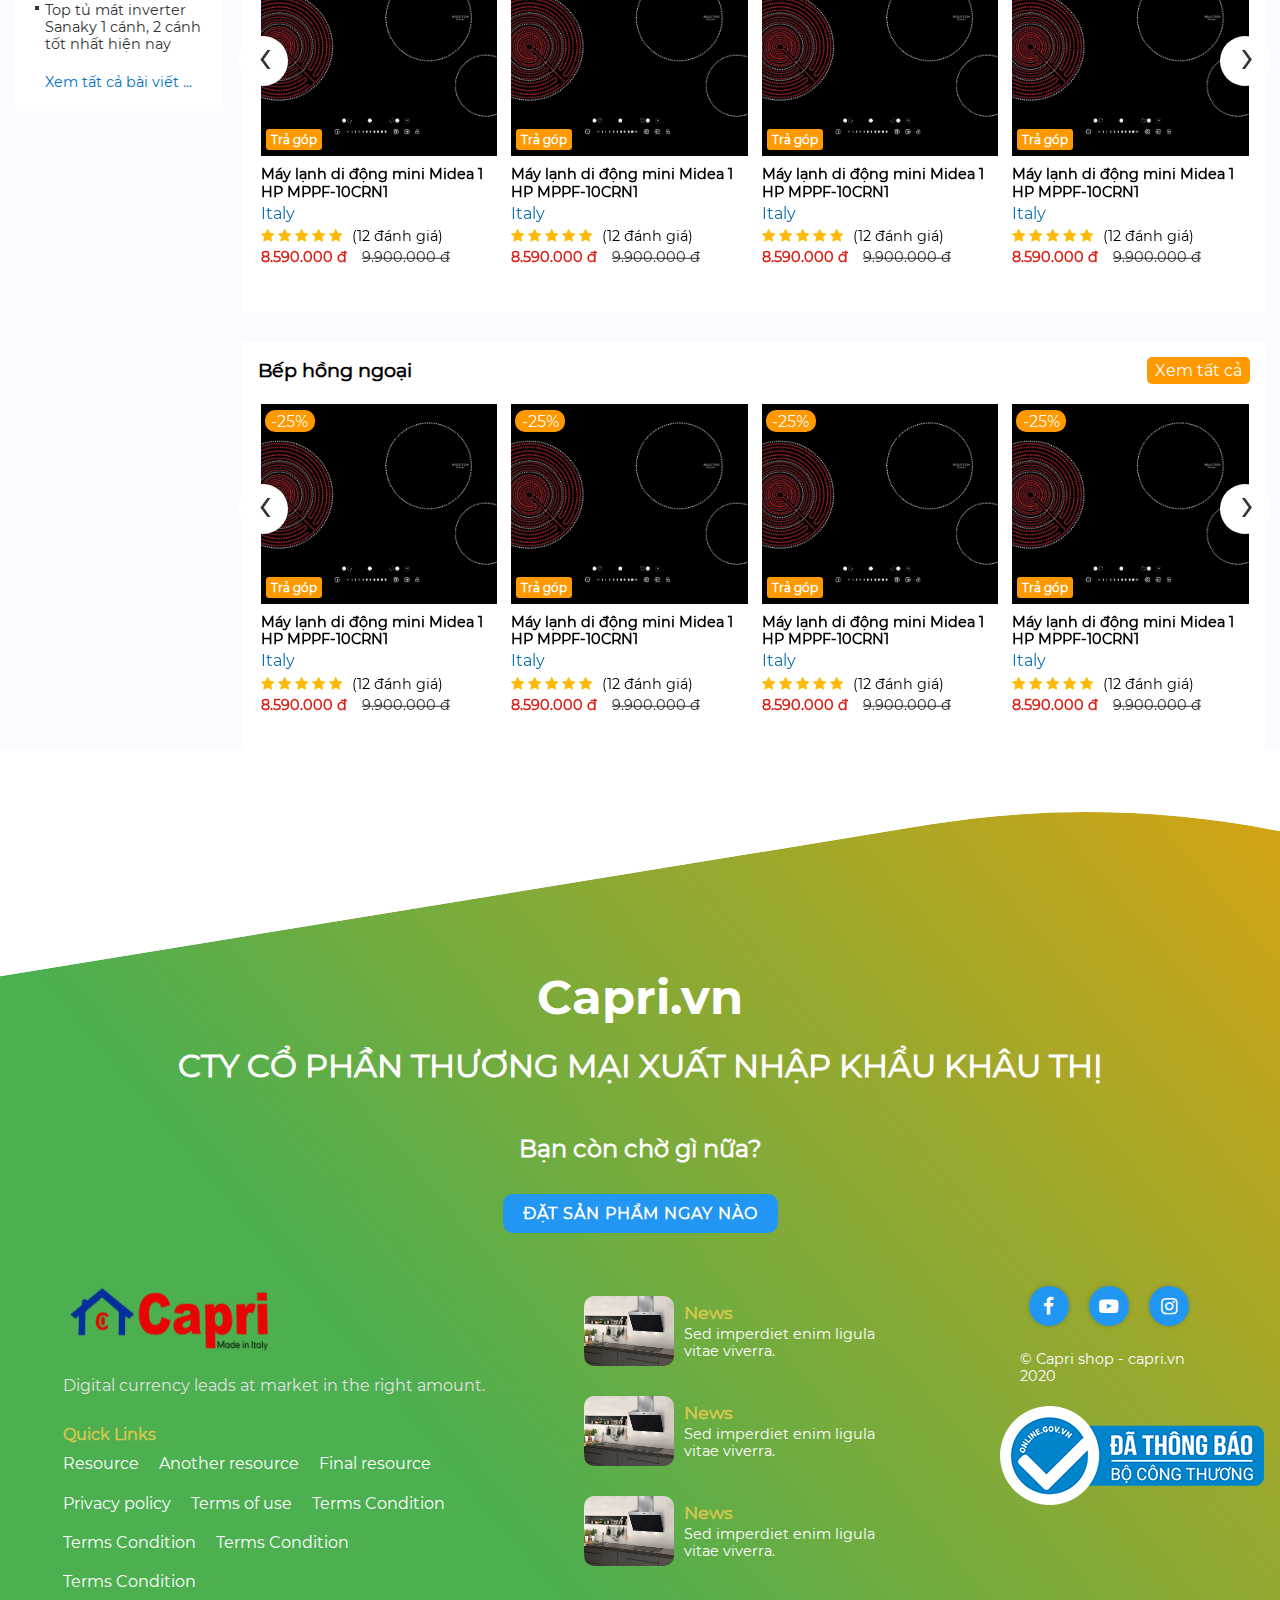
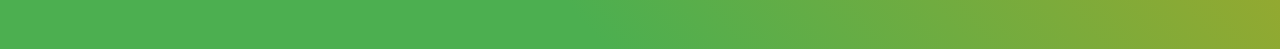
<file: category.html>
<!DOCTYPE html>
<html lang="en">

<head>
    <meta charset="UTF-8">
    <meta name="viewport" content="width=device-width, initial-scale=1.0">
    <!-- link tab -->
    <link rel="stylesheet" href="./public/css/reset.css">
    <!-- global style -->
    <link rel="stylesheet" href="./public/css/layout.css">
    <!-- main style -->
    <link rel="stylesheet" href="./public/css/category.css">
    <link rel="stylesheet" href="./public/css/global.css">
    <link rel="stylesheet" href="./public/css/base.css">
    <!-- font awesome -->
    <link rel="stylesheet" href="./public/font-awesome/css/font-awesome.min.css">
    <!-- carousel -->
    <link rel="stylesheet" href="./public/OwlCarousel/assets/owl.carousel.min.css">
    <link rel="stylesheet" href="./public/OwlCarousel/assets/owl.theme.default.min.css">
    <title>capri | home</title>
</head>

<body>
    <div id="capri-app">
        <div class="mobile-respon-wrap">
            <div class="menu-mobile-list">
                <ul class="list-menu">
                    <li>
                        <a href="" class="menu-item-respon">
                            <i class="fa fa-home" aria-hidden="true"></i>
                            <span>Trang chủ</span>
                        </a>
                    </li>
                    <li>
                        <a href="" class="menu-item-respon">
                            <span>Về Chúng Tôi</span>
                        </a>
                    </li>
                    <li>
                        <a href="" class="menu-item-respon has-menu-child d-flex justify-content-between align-items-center">
                            <span>Sản Phẩm</span>
                            <i class="fa fa-sort-desc" aria-hidden="true"></i>
                        </a>
                        <ul class="sub-menu">
                            <!--  -->
                            <li>
                                <a href="" class="sub-menu-item">
                                    <span>Bếp Điện Từ - Hồng Ngoại</span>
                                </a>
                                <ul class="cp-sub-menu">
                                    <li>
                                        <a href="" class="cp-sub-menu-item">
                                            <span>Bếp Điện Từ</span>
                                        </a>
                                    </li>
                                    <li>
                                        <a href="" class="cp-sub-menu-item">
                                            <span>Bếp Hồng Ngoại</span>
                                        </a>
                                    </li>
                                </ul>
                            </li>
                            <!--  -->
                            <li>
                                <a href="" class="sub-menu-item">
                                    <span>Bếp Gas Âm</span>
                                </a>
                                <ul class="cp-sub-menu">
                                    <li>
                                        <a href="" class="cp-sub-menu-item">
                                            <span>Bếp 2 Gas</span>
                                        </a>
                                    </li>
                                    <li>
                                        <a href="" class="cp-sub-menu-item">
                                            <span>Bếp 3 Gas</span>
                                        </a>
                                    </li>
                                </ul>
                            </li>
                            <!--  -->
                            <li>
                                <a href="" class="sub-menu-item">
                                    <span>Máy Hút và Khử Mùi Độc Lập</span>
                                </a>
                            </li>
                            <!--  -->
                            <li>
                                <a href="" class="sub-menu-item">
                                    <span>Máy Hút Mùi Cổ Điển</span>
                                </a>
                            </li>
                            <!--  -->
                            <li>
                                <a href="" class="sub-menu-item">
                                    <span>Máy Hút Mùi Hiện Đại</span>
                                </a>
                            </li>
                            <!--  -->
                            <li>
                                <a href="" class="sub-menu-item">
                                    <span>Lò Nướng - Lò Vi Sóng</span>
                                </a>
                                <ul class="cp-sub-menu">
                                    <li>
                                        <a href="" class="cp-sub-menu-item">
                                            <span>Lò Nướng</span>
                                        </a>
                                    </li>
                                    <li>
                                        <a href="" class="cp-sub-menu-item">
                                            <span>Lò Vi Sóng</span>
                                        </a>
                                    </li>
                                </ul>
                            </li>
                            <!--  -->
                            <li>
                                <a href="" class="sub-menu-item">
                                    <span>Máy Sấy Chén</span>
                                </a>
                            </li>
                            <!--  -->
                            <li>
                                <a href="" class="sub-menu-item">
                                    <span>Máy Rửa Chén</span>
                                </a>
                            </li>
                            <!--  -->
                            <li>
                                <a href="" class="sub-menu-item">
                                    <span>Bếp Liên Hoàn</span>
                                </a>
                            </li>
                            <!--  -->
                            <li>
                                <a href="" class="sub-menu-item">
                                    <span>Bộ Nồi - Chảo</span>
                                </a>
                            </li>
                            <!--  -->
                            <li>
                                <a href="" class="sub-menu-item">
                                    <span>Viên rửa chén</span>
                                </a>
                            </li>
                            <!--  -->
                            <li>
                                <a href="" class="sub-menu-item">
                                    <span>Dung Dịch Tẩy Rửa</span>
                                </a>
                            </li>
                            <!--  -->
                            <li>
                                <a href="" class="sub-menu-item">
                                    <span>Thang Nhôm Khóa Tự Động</span>
                                </a>
                            </li>
                            <!--  -->
                        </ul>
                    </li>
                    <li>
                        <a href="" class="menu-item-respon">
                            <span>Tin Tức</span>
                        </a>
                    </li>
                    <li>
                        <a href="" class="menu-item-respon">
                            <span>Hỗ Trợ Đại Lý</span>
                        </a>
                    </li>
                    <li>
                        <a href="" class="menu-item-respon">
                            <span>Chính Sách</span>
                        </a>
                    </li>
                    <li>
                        <a href="" class="menu-item-respon __phone-number">
                            <i class="fa fa-phone-square" aria-hidden="true"></i>
                            <span>(0123) 456 789</span>
                        </a>
                    </li>
                    <li>
                        <a href="" class="menu-item-respon __fb-contact">
                            <i class="fa fa-facebook-official" aria-hidden="true"></i>
                            <span>fb/bepcapri.com</span>
                        </a>
                    </li>
                    <li>
                        <a href="" class="menu-item-respon __yt-movie">
                            <i class="fa fa-youtube-play" aria-hidden="true"></i>
                            <span>youtube/bepcapri</span>
                        </a>
                    </li>
                </ul>
            </div>
        </div>
        <div class="wrapper">
            <header id="header" class="header-wrap bg">
                <div class="header-top">
                    <div class="container">
                        <div class="grid-row justify-content-between align-items-center">
                            <div class="header-top-left">
                                <ul class="list-contact">
                                    <li>
                                        <a href="" class="ct-item icon-wrap">
                                            <i class="fa fa-phone" aria-hidden="true"></i>
                                            <span class="label">(0123) 456 789</span>
                                        </a>
                                    </li>
                                </ul>
                            </div>
                            <div class="header-top-right">
                                <ul class="list-contact d-flex justify-content-center align-items-center">
                                    <li>
                                        <a href="" class="ct-item icon-wrap">
                                            <i class="fa fa-facebook" aria-hidden="true"></i>
                                            <span class="label">fb/bepcapri.com</span>
                                        </a>
                                    </li>
                                    <li>
                                        <a href="" class="ct-item icon-wrap">
                                            <i class="fa fa-youtube-play" aria-hidden="true"></i>
                                            <span class="label">youtube/bepcapri</span>
                                        </a>
                                    </li>
                                </ul>
                            </div>
                        </div>
                    </div>
                </div>
                <div class="header-bottom">
                    <div class="container">
                        <div class="grid-row justify-content-between align-items-center">
                            <div class="logo">
                                <a href="" class="link-view thumbNail">
                                    <img src="./public/images/logo-icon/logo-capri-mini.png" alt="" width="60" height="50" class="mini-logo">
                                    <img src="./public/images/logo-icon/logo-capri.png" alt="" class="full-logo img-fluid">
                                </a>
                            </div>
                            <nav>
                                <div class="navigation">
                                    <ul class="list-menu d-flex justify-content-center align-items-center">
                                        <li class="active">
                                            <a href="" class="menu-item icon-wrap">
                                                <i class="fa fa-home" aria-hidden="true"></i>
                                            </a>
                                        </li>
                                        <li>
                                            <a href="" class="menu-item">
                                                <span>Về chúng tôi</span>
                                            </a>
                                        </li>
                                        <li>
                                            <a href="" class="menu-item">
                                                <span>Sản Phẩm</span>
                                            </a>
                                            <div class="dropdown-menu">
                                                <div class="dropdown-menu-wrap">
                                                    <div class="menu-item-wrap">
                                                        <a href="" class="category-menu-item">
                                                            <span>Bếp Điện Từ - Hồng Ngoại</span>
                                                        </a>
                                                        <ul class="products-sub-menu">
                                                            <li>
                                                                <a href="" class="product-item-sub-menu">
                                                                    <span>Bếp Điện Từ</span>
                                                                </a>
                                                            </li>
                                                            <li>
                                                                <a href="" class="product-item-sub-menu">
                                                                    <span>Bếp Hồng Ngoại</span>
                                                                </a>
                                                            </li>
                                                        </ul>
                                                    </div>
                                                    <div class="menu-item-wrap">
                                                        <a href="" class="category-menu-item">
                                                            <span>Bếp Gas Âm</span>
                                                        </a>
                                                        <ul class="products-sub-menu">
                                                            <li>
                                                                <a href="" class="product-item-sub-menu">
                                                                    <span>Bếp 2 Gas</span>
                                                                </a>
                                                            </li>
                                                            <li>
                                                                <a href="" class="product-item-sub-menu">
                                                                    <span>Bếp 3 Gas</span>
                                                                </a>
                                                            </li>
                                                        </ul>
                                                    </div>
                                                    <div class="menu-item-wrap">
                                                        <a href="" class="category-menu-item">
                                                            <span>Máy Hút Và Khử Mùi Độc Lập</span>
                                                        </a>
                                                    </div>
                                                    <div class="menu-item-wrap">
                                                        <a href="" class="category-menu-item">
                                                            <span>Máy Hút Mùi Cổ Điển</span>
                                                        </a>
                                                    </div>
                                                    <div class="menu-item-wrap">
                                                        <a href="" class="category-menu-item">
                                                            <span>Máy Hút Mùi Hiện Đại</span>
                                                        </a>
                                                    </div>
                                                    <div class="menu-item-wrap">
                                                        <a href="" class="category-menu-item">
                                                            <span>Lò Nướng - Lò Vi Sóng</span>
                                                        </a>
                                                        <ul class="products-sub-menu">
                                                            <li>
                                                                <a href="" class="product-item-sub-menu">
                                                                    <span>Lò Nướng</span>
                                                                </a>
                                                            </li>
                                                            <li>
                                                                <a href="" class="product-item-sub-menu">
                                                                    <span>Lò Vi Sóng</span>
                                                                </a>
                                                            </li>
                                                        </ul>
                                                    </div>
                                                    <div class="menu-item-wrap">
                                                        <a href="" class="category-menu-item">
                                                            <span>Máy Sấy Chén</span>
                                                        </a>
                                                    </div>
                                                    <div class="menu-item-wrap">
                                                        <a href="" class="category-menu-item">
                                                            <span>Máy Rửa chén</span>
                                                        </a>
                                                    </div>
                                                    <div class="menu-item-wrap">
                                                        <a href="" class="category-menu-item">
                                                            <span>Bếp Liên Hoàn</span>
                                                        </a>
                                                    </div>
                                                    <div class="menu-item-wrap">
                                                        <a href="" class="category-menu-item">
                                                            <span>Bộ Nồi - Chảo</span>
                                                        </a>
                                                    </div>
                                                    <div class="menu-item-wrap">
                                                        <a href="" class="category-menu-item">
                                                            <span>Viên Rửa chén</span>
                                                        </a>
                                                    </div>
                                                    <div class="menu-item-wrap">
                                                        <a href="" class="category-menu-item">
                                                            <span>Dung Dịch Tẩy Rửa</span>
                                                        </a>
                                                    </div>
                                                    <div class="menu-item-wrap">
                                                        <a href="" class="category-menu-item">
                                                            <span>Thang Nhôm Khóa Tự Động</span>
                                                        </a>
                                                    </div>
                                                    <div class="menu-item-wrap">
                                                        <a href="" class="category-menu-item">
                                                            <span>Thang Ghế Tay Vịn</span>
                                                        </a>
                                                    </div>
                                                    <div class="menu-item-wrap">
                                                        <a href="" class="category-menu-item">
                                                            <span>Thang Nhôm Gấp Khúc Đa Năng</span>
                                                        </a>
                                                    </div>
                                                    <div class="menu-item-wrap">
                                                        <a href="" class="category-menu-item">
                                                            <span>Thang Nhôm Rút Đơn - Rút Đôi</span>
                                                        </a>
                                                    </div>
                                                </div>
                                            </div>
                                        </li>
                                        <li>
                                            <a href="" class="menu-item">
                                                <span>Tin Tức</span>
                                            </a>
                                        </li>
                                        <li>
                                            <a href="" class="menu-item">
                                                <span>Hỗ Trợ Đại Lý</span>
                                            </a>
                                        </li>
                                        <li>
                                            <a href="" class="menu-item">
                                                <span>Chính Sách</span>
                                            </a>
                                        </li>
                                    </ul>
                                </div>
                            </nav>
                            <div class="act-user">
                                <ul class="list-act d-flex justify-content-center align-items-center">
                                    <li>
                                        <a href="" class="act-item link-view user">
                                            <i class="icon fa fa-user" aria-hidden="true"></i>
                                        </a>
                                    </li>
                                    <li>
                                        <a href="" class="act-item link-view cart">
                                            <i class="icon fa fa-shopping-bag" aria-hidden="true"></i>
                                        </a>
                                    </li>
                                    <li>
                                        <a href="" class="act-item link-view search">
                                            <i class="icon fa fa-search" aria-hidden="true"></i>
                                        </a>
                                    </li>
                                    <li>
                                        <a href="" class="act-item link-view bars-menu" id="btnOpen-menu-respon">
                                            <i class="fa fa-bars open" aria-hidden="true"></i>
                                            <i class="fa fa-times close" aria-hidden="true"></i>
                                        </a>
                                    </li>
                                </ul>
                            </div>
                        </div>
                    </div>
                </div>
            </header>
            <main id="mainContent" class="content-wrap">
                <section class="breadcrum">
                    <div class="container">
                        <ol class="breadcrum-wrap grid-row align-items-center">
                            <li class="breadcrum-item __home d-flex align-items-center">
                                <a href="" class="breadcrum-link-back" title="Về Trang Chủ">
                                    <i class="fa fa-home" aria-hidden="true"></i>
                                </a>
                            </li>
                            <li class="breadcrum-item __nav-1 d-flex align-items-center">
                                <a href="" class="breadcrum-link-back" title="Bếp Điện Từ">Bếp Điện Từ</a>
                                <div class="breadcrum-cat-menu">
                                    <ul>
                                        <li>
                                            <a href="" class="breadcrum-cat-menu-item" title="">Bếp Điện</a>
                                        </li>
                                        <li>
                                            <a href="" class="breadcrum-cat-menu-item" title="">Bếp Điện Từ</a>
                                        </li>
                                    </ul>
                                </div>
                            </li>
                        </ol>
                    </div>
                </section>
                <div class="container">
                    <div class="category-wrap-top">
                        <div class="grid-row">
                            <div class="grid-column-12 grid-column-lg-2 d-none d-lg-block">
                                <aside class="aside-main-filter">
                                    <section class="box-wrap category-related">
                                        <div class="box-title">
                                            <h4>BẾP ĐIỆN TỪ - HỒNG NGOẠI</h4>
                                        </div>
                                        <div class="box-body">
                                            <ul class="list-category">
                                                <li>
                                                    <a href="">Bếp Điện Từ</a>
                                                </li>
                                                <li>
                                                    <a href="">Bếp Hồng ngoại</a>
                                                </li>
                                            </ul>
                                        </div>
                                    </section>
                                    <section class="box-wrap filter-by-brand">
                                        <div class="box-title">
                                            <h4>THƯƠNG HIỆU</h4>
                                        </div>
                                        <div class="box-body">
                                            <ul class="list-brand">
                                                <li>
                                                    <label for="select-brand-1" class="d-flex align-items-center">
                                                        <input type="checkbox" class="d-none" id="select-brand-1" value="capri">
                                                        <span class="brand-checker-link filter-check-replace-checkbox"></span>
                                                        <a href="" class="filer-link" title="Bếp điện từ - hồng ngoại thương hiệu Capri">
                                                            <span class="txt">Capri</span>
                                                            <span class="ana count-filter-item">(10)</span>
                                                        </a>
                                                    </label>
                                                </li>
                                            </ul>
                                        </div>
                                    </section>
                                    <section class="box-wrap filter-by-price">
                                        <div class="box-title">
                                            <h4>KHOẢNG GIÁ</h4>
                                        </div>
                                        <div class="box-body">
                                            <ul>
                                                <li>
                                                    <label for="select-price-1" class="d-flex align-items-center">
                                                        <input type="checkbox" class="d-none" id="select-price-1" value="duoi-100k">
                                                        <span class="price-checker-link filter-check-replace-checkbox"></span>
                                                        <a href="" class="filer-link" title="Bếp điện từ - hồng ngoại dưới 100k">
                                                            <span class="txt">Dưới 100k</span>
                                                            <span class="ana count-filter-item">(10)</span>
                                                        </a>
                                                    </label>
                                                </li>
                                                <li>
                                                    <label for="select-price-1" class="d-flex align-items-center">
                                                        <input type="checkbox" class="d-none" id="select-price-1" value="duoi-100k">
                                                        <span class="price-checker-link filter-check-replace-checkbox"></span>
                                                        <a href="" class="filer-link" title="Bếp điện từ - hồng ngoại dưới 100k">
                                                            <span class="txt">Dưới 100k</span>
                                                            <span class="ana count-filter-item">(10)</span>
                                                        </a>
                                                    </label>
                                                </li>
                                                <li>
                                                    <label for="select-price-1" class="d-flex align-items-center">
                                                        <input type="checkbox" class="d-none" id="select-price-1" value="duoi-100k">
                                                        <span class="price-checker-link filter-check-replace-checkbox"></span>
                                                        <a href="" class="filer-link" title="Bếp điện từ - hồng ngoại dưới 100k">
                                                            <span class="txt">Dưới 100k</span>
                                                            <span class="ana count-filter-item">(10)</span>
                                                        </a>
                                                    </label>
                                                </li>
                                                <li>
                                                    <label for="select-price-1" class="d-flex align-items-center">
                                                        <input type="checkbox" class="d-none" id="select-price-1" value="duoi-100k">
                                                        <span class="price-checker-link filter-check-replace-checkbox"></span>
                                                        <a href="" class="filer-link" title="Bếp điện từ - hồng ngoại dưới 100k">
                                                            <span class="txt">Dưới 100k</span>
                                                            <span class="ana count-filter-item">(10)</span>
                                                        </a>
                                                    </label>
                                                </li>
                                                <li>
                                                    <label for="select-price-1" class="d-flex align-items-center">
                                                        <input type="checkbox" class="d-none" id="select-price-1" value="duoi-100k">
                                                        <span class="price-checker-link filter-check-replace-checkbox"></span>
                                                        <a href="" class="filer-link" title="Bếp điện từ - hồng ngoại dưới 100k">
                                                            <span class="txt">Dưới 100k</span>
                                                            <span class="ana count-filter-item">(10)</span>
                                                        </a>
                                                    </label>
                                                </li>
                                                <li>
                                                    <label for="select-price-1" class="d-flex align-items-center">
                                                        <input type="checkbox" class="d-none" id="select-price-1" value="duoi-100k">
                                                        <span class="price-checker-link filter-check-replace-checkbox"></span>
                                                        <a href="" class="filer-link" title="Bếp điện từ - hồng ngoại dưới 100k">
                                                            <span class="txt">Dưới 100k</span>
                                                            <span class="ana count-filter-item">(10)</span>
                                                        </a>
                                                    </label>
                                                </li>
                                                <li>
                                                    <label for="select-price-1" class="d-flex align-items-center">
                                                        <input type="checkbox" class="d-none" id="select-price-1" value="duoi-100k">
                                                        <span class="price-checker-link filter-check-replace-checkbox"></span>
                                                        <a href="" class="filer-link" title="Bếp điện từ - hồng ngoại dưới 100k">
                                                            <span class="txt">Dưới 100k</span>
                                                            <span class="ana count-filter-item">(10)</span>
                                                        </a>
                                                    </label>
                                                </li>
                                                <li>
                                                    <label for="select-price-1" class="d-flex align-items-center">
                                                        <input type="checkbox" class="d-none" id="select-price-1" value="duoi-100k">
                                                        <span class="price-checker-link filter-check-replace-checkbox"></span>
                                                        <a href="" class="filer-link" title="Bếp điện từ - hồng ngoại dưới 100k">
                                                            <span class="txt">Dưới 100k</span>
                                                            <span class="ana count-filter-item">(10)</span>
                                                        </a>
                                                    </label>
                                                </li>
                                                <li>
                                                    <label for="select-price-1" class="d-flex align-items-center">
                                                        <input type="checkbox" class="d-none" id="select-price-1" value="duoi-100k">
                                                        <span class="price-checker-link filter-check-replace-checkbox"></span>
                                                        <a href="" class="filer-link" title="Bếp điện từ - hồng ngoại dưới 100k">
                                                            <span class="txt">Dưới 100k</span>
                                                            <span class="ana count-filter-item">(10)</span>
                                                        </a>
                                                    </label>
                                                </li>
                                                <li>
                                                    <label for="select-price-1" class="d-flex align-items-center">
                                                        <input type="checkbox" class="d-none" id="select-price-1" value="duoi-100k">
                                                        <span class="price-checker-link filter-check-replace-checkbox"></span>
                                                        <a href="" class="filer-link" title="Bếp điện từ - hồng ngoại dưới 100k">
                                                            <span class="txt">Dưới 100k</span>
                                                            <span class="ana count-filter-item">(10)</span>
                                                        </a>
                                                    </label>
                                                </li>
                                            </ul>
                                        </div>
                                    </section>
                                    <section class="box-wrap filter-by-price">
                                        <div class="box-title">
                                            <h4>Bài viết đọc nhiều nhất</h4>
                                        </div>
                                        <div class="box-body">
                                            <ul>
                                                <li>
                                                    <a href="" class="blog-item">Top tủ mát inverter Sanaky 1 cánh, 2 cánh tốt nhất hiện nay</a>
                                                </li>
                                                <li>
                                                    <a href="" class="blog-item">Top tủ mát inverter Sanaky 1 cánh, 2 cánh tốt nhất hiện nay</a>
                                                </li>
                                                <li>
                                                    <a href="" class="blog-item">Top tủ mát inverter Sanaky 1 cánh, 2 cánh tốt nhất hiện nay</a>
                                                </li>
                                                <li>
                                                    <a href="" class="blog-item">Top tủ mát inverter Sanaky 1 cánh, 2 cánh tốt nhất hiện nay</a>
                                                </li>
                                                <li>
                                                    <a href="" class="blog-item">Top tủ mát inverter Sanaky 1 cánh, 2 cánh tốt nhất hiện nay</a>
                                                </li>
                                                <li>
                                                    <a href="" class="blog-item">Top tủ mát inverter Sanaky 1 cánh, 2 cánh tốt nhất hiện nay</a>
                                                </li>
                                                <li>
                                                    <a href="" class="blog-item">Top tủ mát inverter Sanaky 1 cánh, 2 cánh tốt nhất hiện nay</a>
                                                </li>
                                                <li>
                                                    <a href="" class="blog-item">Top tủ mát inverter Sanaky 1 cánh, 2 cánh tốt nhất hiện nay</a>
                                                </li>
                                            </ul>
                                            <a href="" class="read-total-blog">Xem tất cả bài viết ...</a>
                                        </div>
                                    </section>
                                </aside>
                            </div>
                            <div class="grid-column-12 grid-column-lg-10">
                                <div class="category-container">
                                    <section class="banner-highlight">
                                        <div class="category-slider">
                                            <div class="carousel-category-slider-wrap">
                                                <div class="owl-carousel owl-theme">
                                                    <div class="item banner-category-item">
                                                        <a href="" class="view-category-link thumbNail">
                                                            <img src="./public/images/banner/banner-1.jpg" alt="">
                                                        </a>
                                                    </div>
                                                    <div class="item banner-category-item">
                                                        <a href="" class="view-category-link thumbNail">
                                                            <img src="./public/images/banner/banner-2.jpg" alt="">
                                                        </a>
                                                    </div>
                                                    <div class="item banner-category-item">
                                                        <a href="" class="view-category-link thumbNail">
                                                            <img src="./public/images/banner/banner-3.jpg" alt="">
                                                        </a>
                                                    </div>
                                                    <div class="item banner-category-item">
                                                        <a href="" class="view-category-link thumbNail">
                                                            <img src="./public/images/banner/banner-4.jpg" alt="">
                                                        </a>
                                                    </div>
                                                </div>
                                            </div>
                                        </div>
                                    </section>
                                    <section class="box-product-wrap">
                                        <div class="box-head d-flex justify-content-between align-items-center">
                                            <h4 class="box-title">Sản phẩm bán chạy</h4>
                                            <a href="" class="product-view-more-button">
                                                <span class="text-1">Xem tất cả</span>
                                                <span class="text-2">Thêm</span>
                                            </a>
                                        </div>
                                        <div class="box-body products-relative-body">
                                            <div class="carousel-product-by-category">
                                                <div class="owl-carousel owl-theme">
                                                    <div class="item product-item">
                                                        <div class="hire-purchase">Trả góp</div>
                                                        <div class="prod-discount">
                                                            <span>-25%</span>
                                                        </div>
                                                        <div class="prod-img">
                                                            <a href="" class="thumbNail view-prod">
                                                                <img src="./public/images/prod/bep-dien-tu-ket-hop-gs-38it.jpg" alt="">
                                                            </a>
                                                        </div>
                                                        <div class="prod-info">
                                                            <a href="" class="name-prod view-prod">Máy lạnh di động mini Midea 1 HP MPPF-10CRN1</a>
                                                            <a href="" class="brand-prod view-prod">Italy</a>
                                                            <div class="product-rate d-flex align-items-center">
                                                                <span class="rating-box">
                                                                    <i class="fa fa-star" aria-hidden="true"></i>
                                                                    <i class="fa fa-star" aria-hidden="true"></i>
                                                                    <i class="fa fa-star" aria-hidden="true"></i>
                                                                    <i class="fa fa-star" aria-hidden="true"></i>
                                                                    <i class="fa fa-star" aria-hidden="true"></i>
                                                                </span>
                                                                <span class="amount-rate">(12 đánh giá)</span>
                                                            </div>
                                                            <div class="product-price d-flex align-items-center">
                                                                <span class="price-capri">8.590.000 đ</span>
                                                                <span class="price-old">9.900.000 đ</span>
                                                            </div>
                                                        </div>
                                                    </div>
                                                    <div class="item product-item">
                                                        <div class="hire-purchase">Trả góp</div>
                                                        <div class="prod-discount">
                                                            <span>-25%</span>
                                                        </div>
                                                        <div class="prod-img">
                                                            <a href="" class="thumbNail view-prod">
                                                                <img src="./public/images/prod/bep-dien-tu-ket-hop-gs-38it.jpg" alt="">
                                                            </a>
                                                        </div>
                                                        <div class="prod-info">
                                                            <a href="" class="name-prod view-prod">Máy lạnh di động mini Midea 1 HP MPPF-10CRN1</a>
                                                            <a href="" class="brand-prod view-prod">Italy</a>
                                                            <div class="product-rate d-flex align-items-center">
                                                                <span class="rating-box">
                                                                    <i class="fa fa-star" aria-hidden="true"></i>
                                                                    <i class="fa fa-star" aria-hidden="true"></i>
                                                                    <i class="fa fa-star" aria-hidden="true"></i>
                                                                    <i class="fa fa-star" aria-hidden="true"></i>
                                                                    <i class="fa fa-star" aria-hidden="true"></i>
                                                                </span>
                                                                <span class="amount-rate">(12 đánh giá)</span>
                                                            </div>
                                                            <div class="product-price d-flex align-items-center">
                                                                <span class="price-capri">8.590.000 đ</span>
                                                                <span class="price-old">9.900.000 đ</span>
                                                            </div>
                                                        </div>
                                                    </div>
                                                    <div class="item product-item">
                                                        <div class="hire-purchase">Trả góp</div>
                                                        <div class="prod-discount">
                                                            <span>-25%</span>
                                                        </div>
                                                        <div class="prod-img">
                                                            <a href="" class="thumbNail view-prod">
                                                                <img src="./public/images/prod/bep-dien-tu-ket-hop-gs-38it.jpg" alt="">
                                                            </a>
                                                        </div>
                                                        <div class="prod-info">
                                                            <a href="" class="name-prod view-prod">Máy lạnh di động mini Midea 1 HP MPPF-10CRN1</a>
                                                            <a href="" class="brand-prod view-prod">Italy</a>
                                                            <div class="product-rate d-flex align-items-center">
                                                                <span class="rating-box">
                                                                    <i class="fa fa-star" aria-hidden="true"></i>
                                                                    <i class="fa fa-star" aria-hidden="true"></i>
                                                                    <i class="fa fa-star" aria-hidden="true"></i>
                                                                    <i class="fa fa-star" aria-hidden="true"></i>
                                                                    <i class="fa fa-star" aria-hidden="true"></i>
                                                                </span>
                                                                <span class="amount-rate">(12 đánh giá)</span>
                                                            </div>
                                                            <div class="product-price d-flex align-items-center">
                                                                <span class="price-capri">8.590.000 đ</span>
                                                                <span class="price-old">9.900.000 đ</span>
                                                            </div>
                                                        </div>
                                                    </div>
                                                    <div class="item product-item">
                                                        <div class="hire-purchase">Trả góp</div>
                                                        <div class="prod-discount">
                                                            <span>-25%</span>
                                                        </div>
                                                        <div class="prod-img">
                                                            <a href="" class="thumbNail view-prod">
                                                                <img src="./public/images/prod/bep-dien-tu-ket-hop-gs-38it.jpg" alt="">
                                                            </a>
                                                        </div>
                                                        <div class="prod-info">
                                                            <a href="" class="name-prod view-prod">Máy lạnh di động mini Midea 1 HP MPPF-10CRN1</a>
                                                            <a href="" class="brand-prod view-prod">Italy</a>
                                                            <div class="product-rate d-flex align-items-center">
                                                                <span class="rating-box">
                                                                    <i class="fa fa-star" aria-hidden="true"></i>
                                                                    <i class="fa fa-star" aria-hidden="true"></i>
                                                                    <i class="fa fa-star" aria-hidden="true"></i>
                                                                    <i class="fa fa-star" aria-hidden="true"></i>
                                                                    <i class="fa fa-star" aria-hidden="true"></i>
                                                                </span>
                                                                <span class="amount-rate">(12 đánh giá)</span>
                                                            </div>
                                                            <div class="product-price d-flex align-items-center">
                                                                <span class="price-capri">8.590.000 đ</span>
                                                                <span class="price-old">9.900.000 đ</span>
                                                            </div>
                                                        </div>
                                                    </div>
                                                    <div class="item product-item">
                                                        <div class="hire-purchase">Trả góp</div>
                                                        <div class="prod-discount">
                                                            <span>-25%</span>
                                                        </div>
                                                        <div class="prod-img">
                                                            <a href="" class="thumbNail view-prod">
                                                                <img src="./public/images/prod/bep-dien-tu-ket-hop-gs-38it.jpg" alt="">
                                                            </a>
                                                        </div>
                                                        <div class="prod-info">
                                                            <a href="" class="name-prod view-prod">Máy lạnh di động mini Midea 1 HP MPPF-10CRN1</a>
                                                            <a href="" class="brand-prod view-prod">Italy</a>
                                                            <div class="product-rate d-flex align-items-center">
                                                                <span class="rating-box">
                                                                    <i class="fa fa-star" aria-hidden="true"></i>
                                                                    <i class="fa fa-star" aria-hidden="true"></i>
                                                                    <i class="fa fa-star" aria-hidden="true"></i>
                                                                    <i class="fa fa-star" aria-hidden="true"></i>
                                                                    <i class="fa fa-star" aria-hidden="true"></i>
                                                                </span>
                                                                <span class="amount-rate">(12 đánh giá)</span>
                                                            </div>
                                                            <div class="product-price d-flex align-items-center">
                                                                <span class="price-capri">8.590.000 đ</span>
                                                                <span class="price-old">9.900.000 đ</span>
                                                            </div>
                                                        </div>
                                                    </div>
                                                    <div class="item product-item">
                                                        <div class="hire-purchase">Trả góp</div>
                                                        <div class="prod-discount">
                                                            <span>-25%</span>
                                                        </div>
                                                        <div class="prod-img">
                                                            <a href="" class="thumbNail view-prod">
                                                                <img src="./public/images/prod/bep-dien-tu-ket-hop-gs-38it.jpg" alt="">
                                                            </a>
                                                        </div>
                                                        <div class="prod-info">
                                                            <a href="" class="name-prod view-prod">Máy lạnh di động mini Midea 1 HP MPPF-10CRN1</a>
                                                            <a href="" class="brand-prod view-prod">Italy</a>
                                                            <div class="product-rate d-flex align-items-center">
                                                                <span class="rating-box">
                                                                    <i class="fa fa-star" aria-hidden="true"></i>
                                                                    <i class="fa fa-star" aria-hidden="true"></i>
                                                                    <i class="fa fa-star" aria-hidden="true"></i>
                                                                    <i class="fa fa-star" aria-hidden="true"></i>
                                                                    <i class="fa fa-star" aria-hidden="true"></i>
                                                                </span>
                                                                <span class="amount-rate">(12 đánh giá)</span>
                                                            </div>
                                                            <div class="product-price d-flex align-items-center">
                                                                <span class="price-capri">8.590.000 đ</span>
                                                                <span class="price-old">9.900.000 đ</span>
                                                            </div>
                                                        </div>
                                                    </div>
                                                    <div class="item product-item">
                                                        <div class="hire-purchase">Trả góp</div>
                                                        <div class="prod-discount">
                                                            <span>-25%</span>
                                                        </div>
                                                        <div class="prod-img">
                                                            <a href="" class="thumbNail view-prod">
                                                                <img src="./public/images/prod/bep-dien-tu-ket-hop-gs-38it.jpg" alt="">
                                                            </a>
                                                        </div>
                                                        <div class="prod-info">
                                                            <a href="" class="name-prod view-prod">Máy lạnh di động mini Midea 1 HP MPPF-10CRN1</a>
                                                            <a href="" class="brand-prod view-prod">Italy</a>
                                                            <div class="product-rate d-flex align-items-center">
                                                                <span class="rating-box">
                                                                    <i class="fa fa-star" aria-hidden="true"></i>
                                                                    <i class="fa fa-star" aria-hidden="true"></i>
                                                                    <i class="fa fa-star" aria-hidden="true"></i>
                                                                    <i class="fa fa-star" aria-hidden="true"></i>
                                                                    <i class="fa fa-star" aria-hidden="true"></i>
                                                                </span>
                                                                <span class="amount-rate">(12 đánh giá)</span>
                                                            </div>
                                                            <div class="product-price d-flex align-items-center">
                                                                <span class="price-capri">8.590.000 đ</span>
                                                                <span class="price-old">9.900.000 đ</span>
                                                            </div>
                                                        </div>
                                                    </div>
                                                    <div class="item product-item">
                                                        <div class="hire-purchase">Trả góp</div>
                                                        <div class="prod-discount">
                                                            <span>-25%</span>
                                                        </div>
                                                        <div class="prod-img">
                                                            <a href="" class="thumbNail view-prod">
                                                                <img src="./public/images/prod/bep-dien-tu-ket-hop-gs-38it.jpg" alt="">
                                                            </a>
                                                        </div>
                                                        <div class="prod-info">
                                                            <a href="" class="name-prod view-prod">Máy lạnh di động mini Midea 1 HP MPPF-10CRN1</a>
                                                            <a href="" class="brand-prod view-prod">Italy</a>
                                                            <div class="product-rate d-flex align-items-center">
                                                                <span class="rating-box">
                                                                    <i class="fa fa-star" aria-hidden="true"></i>
                                                                    <i class="fa fa-star" aria-hidden="true"></i>
                                                                    <i class="fa fa-star" aria-hidden="true"></i>
                                                                    <i class="fa fa-star" aria-hidden="true"></i>
                                                                    <i class="fa fa-star" aria-hidden="true"></i>
                                                                </span>
                                                                <span class="amount-rate">(12 đánh giá)</span>
                                                            </div>
                                                            <div class="product-price d-flex align-items-center">
                                                                <span class="price-capri">8.590.000 đ</span>
                                                                <span class="price-old">9.900.000 đ</span>
                                                            </div>
                                                        </div>
                                                    </div>
                                                </div>
                                            </div>
                                        </div>
                                    </section>
                                    <section class="box-product-wrap">
                                        <div class="box-head d-flex justify-content-between align-items-center">
                                            <h4 class="box-title">Sản phẩm mới</h4>
                                            <a href="" class="product-view-more-button">
                                                <span class="text-1">Xem tất cả</span>
                                                <span class="text-2">Thêm</span>
                                            </a>
                                        </div>
                                        <div class="box-body products-relative-body">
                                            <div class="carousel-product-by-category">
                                                <div class="owl-carousel owl-theme">
                                                    <div class="item product-item">
                                                        <div class="hire-purchase">Trả góp</div>
                                                        <div class="prod-discount">
                                                            <span>-25%</span>
                                                        </div>
                                                        <div class="prod-img">
                                                            <a href="" class="thumbNail view-prod">
                                                                <img src="./public/images/prod/bep-dien-tu-ket-hop-gs-38it.jpg" alt="">
                                                            </a>
                                                        </div>
                                                        <div class="prod-info">
                                                            <a href="" class="name-prod view-prod">Máy lạnh di động mini Midea 1 HP MPPF-10CRN1</a>
                                                            <a href="" class="brand-prod view-prod">Italy</a>
                                                            <div class="product-rate d-flex align-items-center">
                                                                <span class="rating-box">
                                                                    <i class="fa fa-star" aria-hidden="true"></i>
                                                                    <i class="fa fa-star" aria-hidden="true"></i>
                                                                    <i class="fa fa-star" aria-hidden="true"></i>
                                                                    <i class="fa fa-star" aria-hidden="true"></i>
                                                                    <i class="fa fa-star" aria-hidden="true"></i>
                                                                </span>
                                                                <span class="amount-rate">(12 đánh giá)</span>
                                                            </div>
                                                            <div class="product-price d-flex align-items-center">
                                                                <span class="price-capri">8.590.000 đ</span>
                                                                <span class="price-old">9.900.000 đ</span>
                                                            </div>
                                                        </div>
                                                    </div>
                                                    <div class="item product-item">
                                                        <div class="hire-purchase">Trả góp</div>
                                                        <div class="prod-discount">
                                                            <span>-25%</span>
                                                        </div>
                                                        <div class="prod-img">
                                                            <a href="" class="thumbNail view-prod">
                                                                <img src="./public/images/prod/bep-dien-tu-ket-hop-gs-38it.jpg" alt="">
                                                            </a>
                                                        </div>
                                                        <div class="prod-info">
                                                            <a href="" class="name-prod view-prod">Máy lạnh di động mini Midea 1 HP MPPF-10CRN1</a>
                                                            <a href="" class="brand-prod view-prod">Italy</a>
                                                            <div class="product-rate d-flex align-items-center">
                                                                <span class="rating-box">
                                                                    <i class="fa fa-star" aria-hidden="true"></i>
                                                                    <i class="fa fa-star" aria-hidden="true"></i>
                                                                    <i class="fa fa-star" aria-hidden="true"></i>
                                                                    <i class="fa fa-star" aria-hidden="true"></i>
                                                                    <i class="fa fa-star" aria-hidden="true"></i>
                                                                </span>
                                                                <span class="amount-rate">(12 đánh giá)</span>
                                                            </div>
                                                            <div class="product-price d-flex align-items-center">
                                                                <span class="price-capri">8.590.000 đ</span>
                                                                <span class="price-old">9.900.000 đ</span>
                                                            </div>
                                                        </div>
                                                    </div>
                                                    <div class="item product-item">
                                                        <div class="hire-purchase">Trả góp</div>
                                                        <div class="prod-discount">
                                                            <span>-25%</span>
                                                        </div>
                                                        <div class="prod-img">
                                                            <a href="" class="thumbNail view-prod">
                                                                <img src="./public/images/prod/bep-dien-tu-ket-hop-gs-38it.jpg" alt="">
                                                            </a>
                                                        </div>
                                                        <div class="prod-info">
                                                            <a href="" class="name-prod view-prod">Máy lạnh di động mini Midea 1 HP MPPF-10CRN1</a>
                                                            <a href="" class="brand-prod view-prod">Italy</a>
                                                            <div class="product-rate d-flex align-items-center">
                                                                <span class="rating-box">
                                                                    <i class="fa fa-star" aria-hidden="true"></i>
                                                                    <i class="fa fa-star" aria-hidden="true"></i>
                                                                    <i class="fa fa-star" aria-hidden="true"></i>
                                                                    <i class="fa fa-star" aria-hidden="true"></i>
                                                                    <i class="fa fa-star" aria-hidden="true"></i>
                                                                </span>
                                                                <span class="amount-rate">(12 đánh giá)</span>
                                                            </div>
                                                            <div class="product-price d-flex align-items-center">
                                                                <span class="price-capri">8.590.000 đ</span>
                                                                <span class="price-old">9.900.000 đ</span>
                                                            </div>
                                                        </div>
                                                    </div>
                                                    <div class="item product-item">
                                                        <div class="hire-purchase">Trả góp</div>
                                                        <div class="prod-discount">
                                                            <span>-25%</span>
                                                        </div>
                                                        <div class="prod-img">
                                                            <a href="" class="thumbNail view-prod">
                                                                <img src="./public/images/prod/bep-dien-tu-ket-hop-gs-38it.jpg" alt="">
                                                            </a>
                                                        </div>
                                                        <div class="prod-info">
                                                            <a href="" class="name-prod view-prod">Máy lạnh di động mini Midea 1 HP MPPF-10CRN1</a>
                                                            <a href="" class="brand-prod view-prod">Italy</a>
                                                            <div class="product-rate d-flex align-items-center">
                                                                <span class="rating-box">
                                                                    <i class="fa fa-star" aria-hidden="true"></i>
                                                                    <i class="fa fa-star" aria-hidden="true"></i>
                                                                    <i class="fa fa-star" aria-hidden="true"></i>
                                                                    <i class="fa fa-star" aria-hidden="true"></i>
                                                                    <i class="fa fa-star" aria-hidden="true"></i>
                                                                </span>
                                                                <span class="amount-rate">(12 đánh giá)</span>
                                                            </div>
                                                            <div class="product-price d-flex align-items-center">
                                                                <span class="price-capri">8.590.000 đ</span>
                                                                <span class="price-old">9.900.000 đ</span>
                                                            </div>
                                                        </div>
                                                    </div>
                                                    <div class="item product-item">
                                                        <div class="hire-purchase">Trả góp</div>
                                                        <div class="prod-discount">
                                                            <span>-25%</span>
                                                        </div>
                                                        <div class="prod-img">
                                                            <a href="" class="thumbNail view-prod">
                                                                <img src="./public/images/prod/bep-dien-tu-ket-hop-gs-38it.jpg" alt="">
                                                            </a>
                                                        </div>
                                                        <div class="prod-info">
                                                            <a href="" class="name-prod view-prod">Máy lạnh di động mini Midea 1 HP MPPF-10CRN1</a>
                                                            <a href="" class="brand-prod view-prod">Italy</a>
                                                            <div class="product-rate d-flex align-items-center">
                                                                <span class="rating-box">
                                                                    <i class="fa fa-star" aria-hidden="true"></i>
                                                                    <i class="fa fa-star" aria-hidden="true"></i>
                                                                    <i class="fa fa-star" aria-hidden="true"></i>
                                                                    <i class="fa fa-star" aria-hidden="true"></i>
                                                                    <i class="fa fa-star" aria-hidden="true"></i>
                                                                </span>
                                                                <span class="amount-rate">(12 đánh giá)</span>
                                                            </div>
                                                            <div class="product-price d-flex align-items-center">
                                                                <span class="price-capri">8.590.000 đ</span>
                                                                <span class="price-old">9.900.000 đ</span>
                                                            </div>
                                                        </div>
                                                    </div>
                                                    <div class="item product-item">
                                                        <div class="hire-purchase">Trả góp</div>
                                                        <div class="prod-discount">
                                                            <span>-25%</span>
                                                        </div>
                                                        <div class="prod-img">
                                                            <a href="" class="thumbNail view-prod">
                                                                <img src="./public/images/prod/bep-dien-tu-ket-hop-gs-38it.jpg" alt="">
                                                            </a>
                                                        </div>
                                                        <div class="prod-info">
                                                            <a href="" class="name-prod view-prod">Máy lạnh di động mini Midea 1 HP MPPF-10CRN1</a>
                                                            <a href="" class="brand-prod view-prod">Italy</a>
                                                            <div class="product-rate d-flex align-items-center">
                                                                <span class="rating-box">
                                                                    <i class="fa fa-star" aria-hidden="true"></i>
                                                                    <i class="fa fa-star" aria-hidden="true"></i>
                                                                    <i class="fa fa-star" aria-hidden="true"></i>
                                                                    <i class="fa fa-star" aria-hidden="true"></i>
                                                                    <i class="fa fa-star" aria-hidden="true"></i>
                                                                </span>
                                                                <span class="amount-rate">(12 đánh giá)</span>
                                                            </div>
                                                            <div class="product-price d-flex align-items-center">
                                                                <span class="price-capri">8.590.000 đ</span>
                                                                <span class="price-old">9.900.000 đ</span>
                                                            </div>
                                                        </div>
                                                    </div>
                                                    <div class="item product-item">
                                                        <div class="hire-purchase">Trả góp</div>
                                                        <div class="prod-discount">
                                                            <span>-25%</span>
                                                        </div>
                                                        <div class="prod-img">
                                                            <a href="" class="thumbNail view-prod">
                                                                <img src="./public/images/prod/bep-dien-tu-ket-hop-gs-38it.jpg" alt="">
                                                            </a>
                                                        </div>
                                                        <div class="prod-info">
                                                            <a href="" class="name-prod view-prod">Máy lạnh di động mini Midea 1 HP MPPF-10CRN1</a>
                                                            <a href="" class="brand-prod view-prod">Italy</a>
                                                            <div class="product-rate d-flex align-items-center">
                                                                <span class="rating-box">
                                                                    <i class="fa fa-star" aria-hidden="true"></i>
                                                                    <i class="fa fa-star" aria-hidden="true"></i>
                                                                    <i class="fa fa-star" aria-hidden="true"></i>
                                                                    <i class="fa fa-star" aria-hidden="true"></i>
                                                                    <i class="fa fa-star" aria-hidden="true"></i>
                                                                </span>
                                                                <span class="amount-rate">(12 đánh giá)</span>
                                                            </div>
                                                            <div class="product-price d-flex align-items-center">
                                                                <span class="price-capri">8.590.000 đ</span>
                                                                <span class="price-old">9.900.000 đ</span>
                                                            </div>
                                                        </div>
                                                    </div>
                                                    <div class="item product-item">
                                                        <div class="hire-purchase">Trả góp</div>
                                                        <div class="prod-discount">
                                                            <span>-25%</span>
                                                        </div>
                                                        <div class="prod-img">
                                                            <a href="" class="thumbNail view-prod">
                                                                <img src="./public/images/prod/bep-dien-tu-ket-hop-gs-38it.jpg" alt="">
                                                            </a>
                                                        </div>
                                                        <div class="prod-info">
                                                            <a href="" class="name-prod view-prod">Máy lạnh di động mini Midea 1 HP MPPF-10CRN1</a>
                                                            <a href="" class="brand-prod view-prod">Italy</a>
                                                            <div class="product-rate d-flex align-items-center">
                                                                <span class="rating-box">
                                                                    <i class="fa fa-star" aria-hidden="true"></i>
                                                                    <i class="fa fa-star" aria-hidden="true"></i>
                                                                    <i class="fa fa-star" aria-hidden="true"></i>
                                                                    <i class="fa fa-star" aria-hidden="true"></i>
                                                                    <i class="fa fa-star" aria-hidden="true"></i>
                                                                </span>
                                                                <span class="amount-rate">(12 đánh giá)</span>
                                                            </div>
                                                            <div class="product-price d-flex align-items-center">
                                                                <span class="price-capri">8.590.000 đ</span>
                                                                <span class="price-old">9.900.000 đ</span>
                                                            </div>
                                                        </div>
                                                    </div>
                                                </div>
                                            </div>
                                        </div>
                                    </section>
                                    <section class="box-product-wrap">
                                        <div class="box-head d-flex justify-content-between align-items-center">
                                            <h4 class="box-title">Bếp điện từ</h4>
                                            <a href="" class="product-view-more-button">
                                                <span class="text-1">Xem tất cả</span>
                                                <span class="text-2">Thêm</span>
                                            </a>
                                        </div>
                                        <div class="box-body products-relative-body">
                                            <div class="carousel-product-by-category">
                                                <div class="owl-carousel owl-theme">
                                                    <div class="item product-item">
                                                        <div class="hire-purchase">Trả góp</div>
                                                        <div class="prod-discount">
                                                            <span>-25%</span>
                                                        </div>
                                                        <div class="prod-img">
                                                            <a href="" class="thumbNail view-prod">
                                                                <img src="./public/images/prod/bep-dien-tu-ket-hop-gs-38it.jpg" alt="">
                                                            </a>
                                                        </div>
                                                        <div class="prod-info">
                                                            <a href="" class="name-prod view-prod">Máy lạnh di động mini Midea 1 HP MPPF-10CRN1</a>
                                                            <a href="" class="brand-prod view-prod">Italy</a>
                                                            <div class="product-rate d-flex align-items-center">
                                                                <span class="rating-box">
                                                                    <i class="fa fa-star" aria-hidden="true"></i>
                                                                    <i class="fa fa-star" aria-hidden="true"></i>
                                                                    <i class="fa fa-star" aria-hidden="true"></i>
                                                                    <i class="fa fa-star" aria-hidden="true"></i>
                                                                    <i class="fa fa-star" aria-hidden="true"></i>
                                                                </span>
                                                                <span class="amount-rate">(12 đánh giá)</span>
                                                            </div>
                                                            <div class="product-price d-flex align-items-center">
                                                                <span class="price-capri">8.590.000 đ</span>
                                                                <span class="price-old">9.900.000 đ</span>
                                                            </div>
                                                        </div>
                                                    </div>
                                                    <div class="item product-item">
                                                        <div class="hire-purchase">Trả góp</div>
                                                        <div class="prod-discount">
                                                            <span>-25%</span>
                                                        </div>
                                                        <div class="prod-img">
                                                            <a href="" class="thumbNail view-prod">
                                                                <img src="./public/images/prod/bep-dien-tu-ket-hop-gs-38it.jpg" alt="">
                                                            </a>
                                                        </div>
                                                        <div class="prod-info">
                                                            <a href="" class="name-prod view-prod">Máy lạnh di động mini Midea 1 HP MPPF-10CRN1</a>
                                                            <a href="" class="brand-prod view-prod">Italy</a>
                                                            <div class="product-rate d-flex align-items-center">
                                                                <span class="rating-box">
                                                                    <i class="fa fa-star" aria-hidden="true"></i>
                                                                    <i class="fa fa-star" aria-hidden="true"></i>
                                                                    <i class="fa fa-star" aria-hidden="true"></i>
                                                                    <i class="fa fa-star" aria-hidden="true"></i>
                                                                    <i class="fa fa-star" aria-hidden="true"></i>
                                                                </span>
                                                                <span class="amount-rate">(12 đánh giá)</span>
                                                            </div>
                                                            <div class="product-price d-flex align-items-center">
                                                                <span class="price-capri">8.590.000 đ</span>
                                                                <span class="price-old">9.900.000 đ</span>
                                                            </div>
                                                        </div>
                                                    </div>
                                                    <div class="item product-item">
                                                        <div class="hire-purchase">Trả góp</div>
                                                        <div class="prod-discount">
                                                            <span>-25%</span>
                                                        </div>
                                                        <div class="prod-img">
                                                            <a href="" class="thumbNail view-prod">
                                                                <img src="./public/images/prod/bep-dien-tu-ket-hop-gs-38it.jpg" alt="">
                                                            </a>
                                                        </div>
                                                        <div class="prod-info">
                                                            <a href="" class="name-prod view-prod">Máy lạnh di động mini Midea 1 HP MPPF-10CRN1</a>
                                                            <a href="" class="brand-prod view-prod">Italy</a>
                                                            <div class="product-rate d-flex align-items-center">
                                                                <span class="rating-box">
                                                                    <i class="fa fa-star" aria-hidden="true"></i>
                                                                    <i class="fa fa-star" aria-hidden="true"></i>
                                                                    <i class="fa fa-star" aria-hidden="true"></i>
                                                                    <i class="fa fa-star" aria-hidden="true"></i>
                                                                    <i class="fa fa-star" aria-hidden="true"></i>
                                                                </span>
                                                                <span class="amount-rate">(12 đánh giá)</span>
                                                            </div>
                                                            <div class="product-price d-flex align-items-center">
                                                                <span class="price-capri">8.590.000 đ</span>
                                                                <span class="price-old">9.900.000 đ</span>
                                                            </div>
                                                        </div>
                                                    </div>
                                                    <div class="item product-item">
                                                        <div class="hire-purchase">Trả góp</div>
                                                        <div class="prod-discount">
                                                            <span>-25%</span>
                                                        </div>
                                                        <div class="prod-img">
                                                            <a href="" class="thumbNail view-prod">
                                                                <img src="./public/images/prod/bep-dien-tu-ket-hop-gs-38it.jpg" alt="">
                                                            </a>
                                                        </div>
                                                        <div class="prod-info">
                                                            <a href="" class="name-prod view-prod">Máy lạnh di động mini Midea 1 HP MPPF-10CRN1</a>
                                                            <a href="" class="brand-prod view-prod">Italy</a>
                                                            <div class="product-rate d-flex align-items-center">
                                                                <span class="rating-box">
                                                                    <i class="fa fa-star" aria-hidden="true"></i>
                                                                    <i class="fa fa-star" aria-hidden="true"></i>
                                                                    <i class="fa fa-star" aria-hidden="true"></i>
                                                                    <i class="fa fa-star" aria-hidden="true"></i>
                                                                    <i class="fa fa-star" aria-hidden="true"></i>
                                                                </span>
                                                                <span class="amount-rate">(12 đánh giá)</span>
                                                            </div>
                                                            <div class="product-price d-flex align-items-center">
                                                                <span class="price-capri">8.590.000 đ</span>
                                                                <span class="price-old">9.900.000 đ</span>
                                                            </div>
                                                        </div>
                                                    </div>
                                                    <div class="item product-item">
                                                        <div class="hire-purchase">Trả góp</div>
                                                        <div class="prod-discount">
                                                            <span>-25%</span>
                                                        </div>
                                                        <div class="prod-img">
                                                            <a href="" class="thumbNail view-prod">
                                                                <img src="./public/images/prod/bep-dien-tu-ket-hop-gs-38it.jpg" alt="">
                                                            </a>
                                                        </div>
                                                        <div class="prod-info">
                                                            <a href="" class="name-prod view-prod">Máy lạnh di động mini Midea 1 HP MPPF-10CRN1</a>
                                                            <a href="" class="brand-prod view-prod">Italy</a>
                                                            <div class="product-rate d-flex align-items-center">
                                                                <span class="rating-box">
                                                                    <i class="fa fa-star" aria-hidden="true"></i>
                                                                    <i class="fa fa-star" aria-hidden="true"></i>
                                                                    <i class="fa fa-star" aria-hidden="true"></i>
                                                                    <i class="fa fa-star" aria-hidden="true"></i>
                                                                    <i class="fa fa-star" aria-hidden="true"></i>
                                                                </span>
                                                                <span class="amount-rate">(12 đánh giá)</span>
                                                            </div>
                                                            <div class="product-price d-flex align-items-center">
                                                                <span class="price-capri">8.590.000 đ</span>
                                                                <span class="price-old">9.900.000 đ</span>
                                                            </div>
                                                        </div>
                                                    </div>
                                                    <div class="item product-item">
                                                        <div class="hire-purchase">Trả góp</div>
                                                        <div class="prod-discount">
                                                            <span>-25%</span>
                                                        </div>
                                                        <div class="prod-img">
                                                            <a href="" class="thumbNail view-prod">
                                                                <img src="./public/images/prod/bep-dien-tu-ket-hop-gs-38it.jpg" alt="">
                                                            </a>
                                                        </div>
                                                        <div class="prod-info">
                                                            <a href="" class="name-prod view-prod">Máy lạnh di động mini Midea 1 HP MPPF-10CRN1</a>
                                                            <a href="" class="brand-prod view-prod">Italy</a>
                                                            <div class="product-rate d-flex align-items-center">
                                                                <span class="rating-box">
                                                                    <i class="fa fa-star" aria-hidden="true"></i>
                                                                    <i class="fa fa-star" aria-hidden="true"></i>
                                                                    <i class="fa fa-star" aria-hidden="true"></i>
                                                                    <i class="fa fa-star" aria-hidden="true"></i>
                                                                    <i class="fa fa-star" aria-hidden="true"></i>
                                                                </span>
                                                                <span class="amount-rate">(12 đánh giá)</span>
                                                            </div>
                                                            <div class="product-price d-flex align-items-center">
                                                                <span class="price-capri">8.590.000 đ</span>
                                                                <span class="price-old">9.900.000 đ</span>
                                                            </div>
                                                        </div>
                                                    </div>
                                                    <div class="item product-item">
                                                        <div class="hire-purchase">Trả góp</div>
                                                        <div class="prod-discount">
                                                            <span>-25%</span>
                                                        </div>
                                                        <div class="prod-img">
                                                            <a href="" class="thumbNail view-prod">
                                                                <img src="./public/images/prod/bep-dien-tu-ket-hop-gs-38it.jpg" alt="">
                                                            </a>
                                                        </div>
                                                        <div class="prod-info">
                                                            <a href="" class="name-prod view-prod">Máy lạnh di động mini Midea 1 HP MPPF-10CRN1</a>
                                                            <a href="" class="brand-prod view-prod">Italy</a>
                                                            <div class="product-rate d-flex align-items-center">
                                                                <span class="rating-box">
                                                                    <i class="fa fa-star" aria-hidden="true"></i>
                                                                    <i class="fa fa-star" aria-hidden="true"></i>
                                                                    <i class="fa fa-star" aria-hidden="true"></i>
                                                                    <i class="fa fa-star" aria-hidden="true"></i>
                                                                    <i class="fa fa-star" aria-hidden="true"></i>
                                                                </span>
                                                                <span class="amount-rate">(12 đánh giá)</span>
                                                            </div>
                                                            <div class="product-price d-flex align-items-center">
                                                                <span class="price-capri">8.590.000 đ</span>
                                                                <span class="price-old">9.900.000 đ</span>
                                                            </div>
                                                        </div>
                                                    </div>
                                                    <div class="item product-item">
                                                        <div class="hire-purchase">Trả góp</div>
                                                        <div class="prod-discount">
                                                            <span>-25%</span>
                                                        </div>
                                                        <div class="prod-img">
                                                            <a href="" class="thumbNail view-prod">
                                                                <img src="./public/images/prod/bep-dien-tu-ket-hop-gs-38it.jpg" alt="">
                                                            </a>
                                                        </div>
                                                        <div class="prod-info">
                                                            <a href="" class="name-prod view-prod">Máy lạnh di động mini Midea 1 HP MPPF-10CRN1</a>
                                                            <a href="" class="brand-prod view-prod">Italy</a>
                                                            <div class="product-rate d-flex align-items-center">
                                                                <span class="rating-box">
                                                                    <i class="fa fa-star" aria-hidden="true"></i>
                                                                    <i class="fa fa-star" aria-hidden="true"></i>
                                                                    <i class="fa fa-star" aria-hidden="true"></i>
                                                                    <i class="fa fa-star" aria-hidden="true"></i>
                                                                    <i class="fa fa-star" aria-hidden="true"></i>
                                                                </span>
                                                                <span class="amount-rate">(12 đánh giá)</span>
                                                            </div>
                                                            <div class="product-price d-flex align-items-center">
                                                                <span class="price-capri">8.590.000 đ</span>
                                                                <span class="price-old">9.900.000 đ</span>
                                                            </div>
                                                        </div>
                                                    </div>
                                                </div>
                                            </div>
                                        </div>
                                    </section>
                                    <section class="box-product-wrap">
                                        <div class="box-head d-flex justify-content-between align-items-center">
                                            <h4 class="box-title">Bếp hồng ngoại</h4>
                                            <a href="" class="product-view-more-button">
                                                <span class="text-1">Xem tất cả</span>
                                                <span class="text-2">Thêm</span>
                                            </a>
                                        </div>
                                        <div class="box-body products-relative-body">
                                            <div class="carousel-product-by-category">
                                                <div class="owl-carousel owl-theme">
                                                    <div class="item product-item">
                                                        <div class="hire-purchase">Trả góp</div>
                                                        <div class="prod-discount">
                                                            <span>-25%</span>
                                                        </div>
                                                        <div class="prod-img">
                                                            <a href="" class="thumbNail view-prod">
                                                                <img src="./public/images/prod/bep-dien-tu-ket-hop-gs-38it.jpg" alt="">
                                                            </a>
                                                        </div>
                                                        <div class="prod-info">
                                                            <a href="" class="name-prod view-prod">Máy lạnh di động mini Midea 1 HP MPPF-10CRN1</a>
                                                            <a href="" class="brand-prod view-prod">Italy</a>
                                                            <div class="product-rate d-flex align-items-center">
                                                                <span class="rating-box">
                                                                    <i class="fa fa-star" aria-hidden="true"></i>
                                                                    <i class="fa fa-star" aria-hidden="true"></i>
                                                                    <i class="fa fa-star" aria-hidden="true"></i>
                                                                    <i class="fa fa-star" aria-hidden="true"></i>
                                                                    <i class="fa fa-star" aria-hidden="true"></i>
                                                                </span>
                                                                <span class="amount-rate">(12 đánh giá)</span>
                                                            </div>
                                                            <div class="product-price d-flex align-items-center">
                                                                <span class="price-capri">8.590.000 đ</span>
                                                                <span class="price-old">9.900.000 đ</span>
                                                            </div>
                                                        </div>
                                                    </div>
                                                    <div class="item product-item">
                                                        <div class="hire-purchase">Trả góp</div>
                                                        <div class="prod-discount">
                                                            <span>-25%</span>
                                                        </div>
                                                        <div class="prod-img">
                                                            <a href="" class="thumbNail view-prod">
                                                                <img src="./public/images/prod/bep-dien-tu-ket-hop-gs-38it.jpg" alt="">
                                                            </a>
                                                        </div>
                                                        <div class="prod-info">
                                                            <a href="" class="name-prod view-prod">Máy lạnh di động mini Midea 1 HP MPPF-10CRN1</a>
                                                            <a href="" class="brand-prod view-prod">Italy</a>
                                                            <div class="product-rate d-flex align-items-center">
                                                                <span class="rating-box">
                                                                    <i class="fa fa-star" aria-hidden="true"></i>
                                                                    <i class="fa fa-star" aria-hidden="true"></i>
                                                                    <i class="fa fa-star" aria-hidden="true"></i>
                                                                    <i class="fa fa-star" aria-hidden="true"></i>
                                                                    <i class="fa fa-star" aria-hidden="true"></i>
                                                                </span>
                                                                <span class="amount-rate">(12 đánh giá)</span>
                                                            </div>
                                                            <div class="product-price d-flex align-items-center">
                                                                <span class="price-capri">8.590.000 đ</span>
                                                                <span class="price-old">9.900.000 đ</span>
                                                            </div>
                                                        </div>
                                                    </div>
                                                    <div class="item product-item">
                                                        <div class="hire-purchase">Trả góp</div>
                                                        <div class="prod-discount">
                                                            <span>-25%</span>
                                                        </div>
                                                        <div class="prod-img">
                                                            <a href="" class="thumbNail view-prod">
                                                                <img src="./public/images/prod/bep-dien-tu-ket-hop-gs-38it.jpg" alt="">
                                                            </a>
                                                        </div>
                                                        <div class="prod-info">
                                                            <a href="" class="name-prod view-prod">Máy lạnh di động mini Midea 1 HP MPPF-10CRN1</a>
                                                            <a href="" class="brand-prod view-prod">Italy</a>
                                                            <div class="product-rate d-flex align-items-center">
                                                                <span class="rating-box">
                                                                    <i class="fa fa-star" aria-hidden="true"></i>
                                                                    <i class="fa fa-star" aria-hidden="true"></i>
                                                                    <i class="fa fa-star" aria-hidden="true"></i>
                                                                    <i class="fa fa-star" aria-hidden="true"></i>
                                                                    <i class="fa fa-star" aria-hidden="true"></i>
                                                                </span>
                                                                <span class="amount-rate">(12 đánh giá)</span>
                                                            </div>
                                                            <div class="product-price d-flex align-items-center">
                                                                <span class="price-capri">8.590.000 đ</span>
                                                                <span class="price-old">9.900.000 đ</span>
                                                            </div>
                                                        </div>
                                                    </div>
                                                    <div class="item product-item">
                                                        <div class="hire-purchase">Trả góp</div>
                                                        <div class="prod-discount">
                                                            <span>-25%</span>
                                                        </div>
                                                        <div class="prod-img">
                                                            <a href="" class="thumbNail view-prod">
                                                                <img src="./public/images/prod/bep-dien-tu-ket-hop-gs-38it.jpg" alt="">
                                                            </a>
                                                        </div>
                                                        <div class="prod-info">
                                                            <a href="" class="name-prod view-prod">Máy lạnh di động mini Midea 1 HP MPPF-10CRN1</a>
                                                            <a href="" class="brand-prod view-prod">Italy</a>
                                                            <div class="product-rate d-flex align-items-center">
                                                                <span class="rating-box">
                                                                    <i class="fa fa-star" aria-hidden="true"></i>
                                                                    <i class="fa fa-star" aria-hidden="true"></i>
                                                                    <i class="fa fa-star" aria-hidden="true"></i>
                                                                    <i class="fa fa-star" aria-hidden="true"></i>
                                                                    <i class="fa fa-star" aria-hidden="true"></i>
                                                                </span>
                                                                <span class="amount-rate">(12 đánh giá)</span>
                                                            </div>
                                                            <div class="product-price d-flex align-items-center">
                                                                <span class="price-capri">8.590.000 đ</span>
                                                                <span class="price-old">9.900.000 đ</span>
                                                            </div>
                                                        </div>
                                                    </div>
                                                    <div class="item product-item">
                                                        <div class="hire-purchase">Trả góp</div>
                                                        <div class="prod-discount">
                                                            <span>-25%</span>
                                                        </div>
                                                        <div class="prod-img">
                                                            <a href="" class="thumbNail view-prod">
                                                                <img src="./public/images/prod/bep-dien-tu-ket-hop-gs-38it.jpg" alt="">
                                                            </a>
                                                        </div>
                                                        <div class="prod-info">
                                                            <a href="" class="name-prod view-prod">Máy lạnh di động mini Midea 1 HP MPPF-10CRN1</a>
                                                            <a href="" class="brand-prod view-prod">Italy</a>
                                                            <div class="product-rate d-flex align-items-center">
                                                                <span class="rating-box">
                                                                    <i class="fa fa-star" aria-hidden="true"></i>
                                                                    <i class="fa fa-star" aria-hidden="true"></i>
                                                                    <i class="fa fa-star" aria-hidden="true"></i>
                                                                    <i class="fa fa-star" aria-hidden="true"></i>
                                                                    <i class="fa fa-star" aria-hidden="true"></i>
                                                                </span>
                                                                <span class="amount-rate">(12 đánh giá)</span>
                                                            </div>
                                                            <div class="product-price d-flex align-items-center">
                                                                <span class="price-capri">8.590.000 đ</span>
                                                                <span class="price-old">9.900.000 đ</span>
                                                            </div>
                                                        </div>
                                                    </div>
                                                    <div class="item product-item">
                                                        <div class="hire-purchase">Trả góp</div>
                                                        <div class="prod-discount">
                                                            <span>-25%</span>
                                                        </div>
                                                        <div class="prod-img">
                                                            <a href="" class="thumbNail view-prod">
                                                                <img src="./public/images/prod/bep-dien-tu-ket-hop-gs-38it.jpg" alt="">
                                                            </a>
                                                        </div>
                                                        <div class="prod-info">
                                                            <a href="" class="name-prod view-prod">Máy lạnh di động mini Midea 1 HP MPPF-10CRN1</a>
                                                            <a href="" class="brand-prod view-prod">Italy</a>
                                                            <div class="product-rate d-flex align-items-center">
                                                                <span class="rating-box">
                                                                    <i class="fa fa-star" aria-hidden="true"></i>
                                                                    <i class="fa fa-star" aria-hidden="true"></i>
                                                                    <i class="fa fa-star" aria-hidden="true"></i>
                                                                    <i class="fa fa-star" aria-hidden="true"></i>
                                                                    <i class="fa fa-star" aria-hidden="true"></i>
                                                                </span>
                                                                <span class="amount-rate">(12 đánh giá)</span>
                                                            </div>
                                                            <div class="product-price d-flex align-items-center">
                                                                <span class="price-capri">8.590.000 đ</span>
                                                                <span class="price-old">9.900.000 đ</span>
                                                            </div>
                                                        </div>
                                                    </div>
                                                    <div class="item product-item">
                                                        <div class="hire-purchase">Trả góp</div>
                                                        <div class="prod-discount">
                                                            <span>-25%</span>
                                                        </div>
                                                        <div class="prod-img">
                                                            <a href="" class="thumbNail view-prod">
                                                                <img src="./public/images/prod/bep-dien-tu-ket-hop-gs-38it.jpg" alt="">
                                                            </a>
                                                        </div>
                                                        <div class="prod-info">
                                                            <a href="" class="name-prod view-prod">Máy lạnh di động mini Midea 1 HP MPPF-10CRN1</a>
                                                            <a href="" class="brand-prod view-prod">Italy</a>
                                                            <div class="product-rate d-flex align-items-center">
                                                                <span class="rating-box">
                                                                    <i class="fa fa-star" aria-hidden="true"></i>
                                                                    <i class="fa fa-star" aria-hidden="true"></i>
                                                                    <i class="fa fa-star" aria-hidden="true"></i>
                                                                    <i class="fa fa-star" aria-hidden="true"></i>
                                                                    <i class="fa fa-star" aria-hidden="true"></i>
                                                                </span>
                                                                <span class="amount-rate">(12 đánh giá)</span>
                                                            </div>
                                                            <div class="product-price d-flex align-items-center">
                                                                <span class="price-capri">8.590.000 đ</span>
                                                                <span class="price-old">9.900.000 đ</span>
                                                            </div>
                                                        </div>
                                                    </div>
                                                    <div class="item product-item">
                                                        <div class="hire-purchase">Trả góp</div>
                                                        <div class="prod-discount">
                                                            <span>-25%</span>
                                                        </div>
                                                        <div class="prod-img">
                                                            <a href="" class="thumbNail view-prod">
                                                                <img src="./public/images/prod/bep-dien-tu-ket-hop-gs-38it.jpg" alt="">
                                                            </a>
                                                        </div>
                                                        <div class="prod-info">
                                                            <a href="" class="name-prod view-prod">Máy lạnh di động mini Midea 1 HP MPPF-10CRN1</a>
                                                            <a href="" class="brand-prod view-prod">Italy</a>
                                                            <div class="product-rate d-flex align-items-center">
                                                                <span class="rating-box">
                                                                    <i class="fa fa-star" aria-hidden="true"></i>
                                                                    <i class="fa fa-star" aria-hidden="true"></i>
                                                                    <i class="fa fa-star" aria-hidden="true"></i>
                                                                    <i class="fa fa-star" aria-hidden="true"></i>
                                                                    <i class="fa fa-star" aria-hidden="true"></i>
                                                                </span>
                                                                <span class="amount-rate">(12 đánh giá)</span>
                                                            </div>
                                                            <div class="product-price d-flex align-items-center">
                                                                <span class="price-capri">8.590.000 đ</span>
                                                                <span class="price-old">9.900.000 đ</span>
                                                            </div>
                                                        </div>
                                                    </div>
                                                </div>
                                            </div>
                                        </div>
                                    </section>
                                </div>
                            </div>
                        </div>
                    </div>
                </div>
            </main>
            <footer class="footer-wrap" id="footer">
                <div class="footer-counter">
                    <div class="deco-top back">
                        <svg>
                            <g stroke="none" stroke-width="1" fill-rule="evenodd">
                                <path
                                    d="M1280,208.886425 L956.227132,80.8085307 C901.387269,59.1150077 840.691782,57.2610626 784.630132,75.5670961 L48.0014718,316.101381 C31.110148,321.616972 15.0479432,328.822426 -1.77635684e-15,337.512753 L0,0 L1280,0 L1280,208.886425 Z">
                                </path>
                            </g>
                        </svg>
                    </div>
                    <div class="deco-top cover">
                        <svg>
                            <g stroke="none" stroke-width="1" fill-rule="evenodd">
                                <path
                                    d="M1280,208.886425 L956.227132,80.8085307 C901.387269,59.1150077 840.691782,57.2610626 784.630132,75.5670961 L48.0014718,316.101381 C31.110148,321.616972 15.0479432,328.822426 -1.77635684e-15,337.512753 L0,0 L1280,0 L1280,208.886425 Z">
                                </path>
                            </g>
                        </svg>
                    </div>
                    <div class="counter-wrap">
                        <div class="container">
                            <h3 class="use-text-title">Capri.vn</h3>
                            <p class="desc">CTY CỔ PHẦN THƯƠNG MẠI XUẤT NHẬP KHẨU KHÂU THỊ</p>
                            <div class="call-action">
                                <h4 class="use-text-subtitle">Bạn còn chờ gì nữa?</h4>
                                <a href="" class="btn-link">ĐẶT SẢN PHẨM NGAY NÀO</a>
                            </div>
                        </div>
                    </div>
                    <div class="footer-main-info-wrap">
                        <div class="container">
                            <div class="grid-row mt-3 mt-md-0">
                                <div class="grid-column-12 grid-column-lg-5 p-0 p-lg-5">
                                    <a href="https://aizo.vn" class="logo d-flex align-items-center">
                                        <span class="thumbNail">
                                            <img src="./public/images/logo-icon/logo-capri.png" alt="">
                                        </span>
                                    </a>
                                    <p class="desc-logo">Digital currency leads at market in the right amount.</p>
                                    <div class="quick-link">
                                        <h6 class="title-nav">Quick Links</h6>
                                        <ul>
                                            <li>
                                                <a href="">Resource</a>
                                            </li>
                                            <li>
                                                <a href="">Another resource</a>
                                            </li>
                                            <li>
                                                <a href="">Final resource</a>
                                            </li>
                                            <li>
                                                <a href="">Privacy policy</a>
                                            </li>
                                            <li>
                                                <a href="">Terms of use</a>
                                            </li>
                                            <li>
                                                <a href="">Terms Condition</a>
                                            </li>
                                            <li>
                                                <a href="">Terms Condition</a>
                                            </li>
                                            <li>
                                                <a href="">Terms Condition</a>
                                            </li>
                                            <li>
                                                <a href="">Terms Condition</a>
                                            </li>
                                        </ul>
                                    </div>
                                </div>
                                <div class="grid-column-12 grid-column-lg-4 p-0 p-lg-5">
                                    <div class="list-blog">
                                        <a href="" class="blog-item">
                                            <span class="figure thumbNail">
                                                <img src="./public/images/prod/slider/cach-su-dung-may-hut-mui-hieu-qua-1.jpg" alt="">
                                            </span>
                                            <p class="list-text">
                                                <span class="category">News</span>
                                                <span class="content">Sed imperdiet enim ligula vitae viverra.</span>
                                            </p>
                                        </a>
                                        <a href="" class="blog-item">
                                            <span class="figure thumbNail">
                                                <img src="./public/images/prod/slider/cach-su-dung-may-hut-mui-hieu-qua-1.jpg" alt="">
                                            </span>
                                            <p class="list-text">
                                                <span class="category">News</span>
                                                <span class="content">Sed imperdiet enim ligula vitae viverra.</span>
                                            </p>
                                        </a>
                                        <a href="" class="blog-item">
                                            <span class="figure thumbNail">
                                                <img src="./public/images/prod/slider/cach-su-dung-may-hut-mui-hieu-qua-1.jpg" alt="">
                                            </span>
                                            <p class="list-text">
                                                <span class="category">News</span>
                                                <span class="content">Sed imperdiet enim ligula vitae viverra.</span>
                                            </p>
                                        </a>
                                        <a href="" class="blog-item">
                                            <span class="figure thumbNail">
                                                <img src="./public/images/prod/slider/cach-su-dung-may-hut-mui-hieu-qua-1.jpg" alt="">
                                            </span>
                                            <p class="list-text">
                                                <span class="category">News</span>
                                                <span class="content">Sed imperdiet enim ligula vitae viverra.</span>
                                            </p>
                                        </a>
                                        <a href="" class="blog-item">
                                            <span class="figure thumbNail">
                                                <img src="./public/images/prod/slider/cach-su-dung-may-hut-mui-hieu-qua-1.jpg" alt="">
                                            </span>
                                            <p class="list-text">
                                                <span class="category">News</span>
                                                <span class="content">Sed imperdiet enim ligula vitae viverra.</span>
                                            </p>
                                        </a>
                                    </div>
                                </div>
                                <div class="grid-column-12 grid-column-lg-3 p-0 p-lg-5">
                                    <div class="socal-connect">
                                        <a href="" class="sc--item">
                                            <i class="fa fa-facebook" aria-hidden="true"></i>
                                        </a>
                                        <a href="" class="sc--item">
                                            <i class="fa fa-youtube-play" aria-hidden="true"></i>
                                        </a>
                                        <a href="" class="sc--item">
                                            <i class="fa fa-instagram" aria-hidden="true"></i>
                                        </a>
                                    </div>
                                    <p class="copyright">© Capri shop - capri.vn 2020</p>
                                    <a href="http://online.gov.vn/CustomWebsiteDisplay.aspx?DocId=40434" class="certification thumbNail">
                                        <img src="./public/images/logo-icon/dathongbao.png" alt="Chứng nhận của capri">
                                    </a>
                                </div>
                            </div>
                        </div>
                    </div>
                </div>
            </footer>
        </div>
    </div>
</body>
<script src="./public/js/jquery.min.js"></script>
<script src="./public/OwlCarousel/owl.carousel.min.js"></script>
<script src="./public/js/particles.js/particles.min.js"></script>
<script src="./public/js/particles.js/app.js"></script>
<script src="./public/js/jqueryApp.js"></script>
<script src="./public/js/app.js"></script>

</html>
</file>
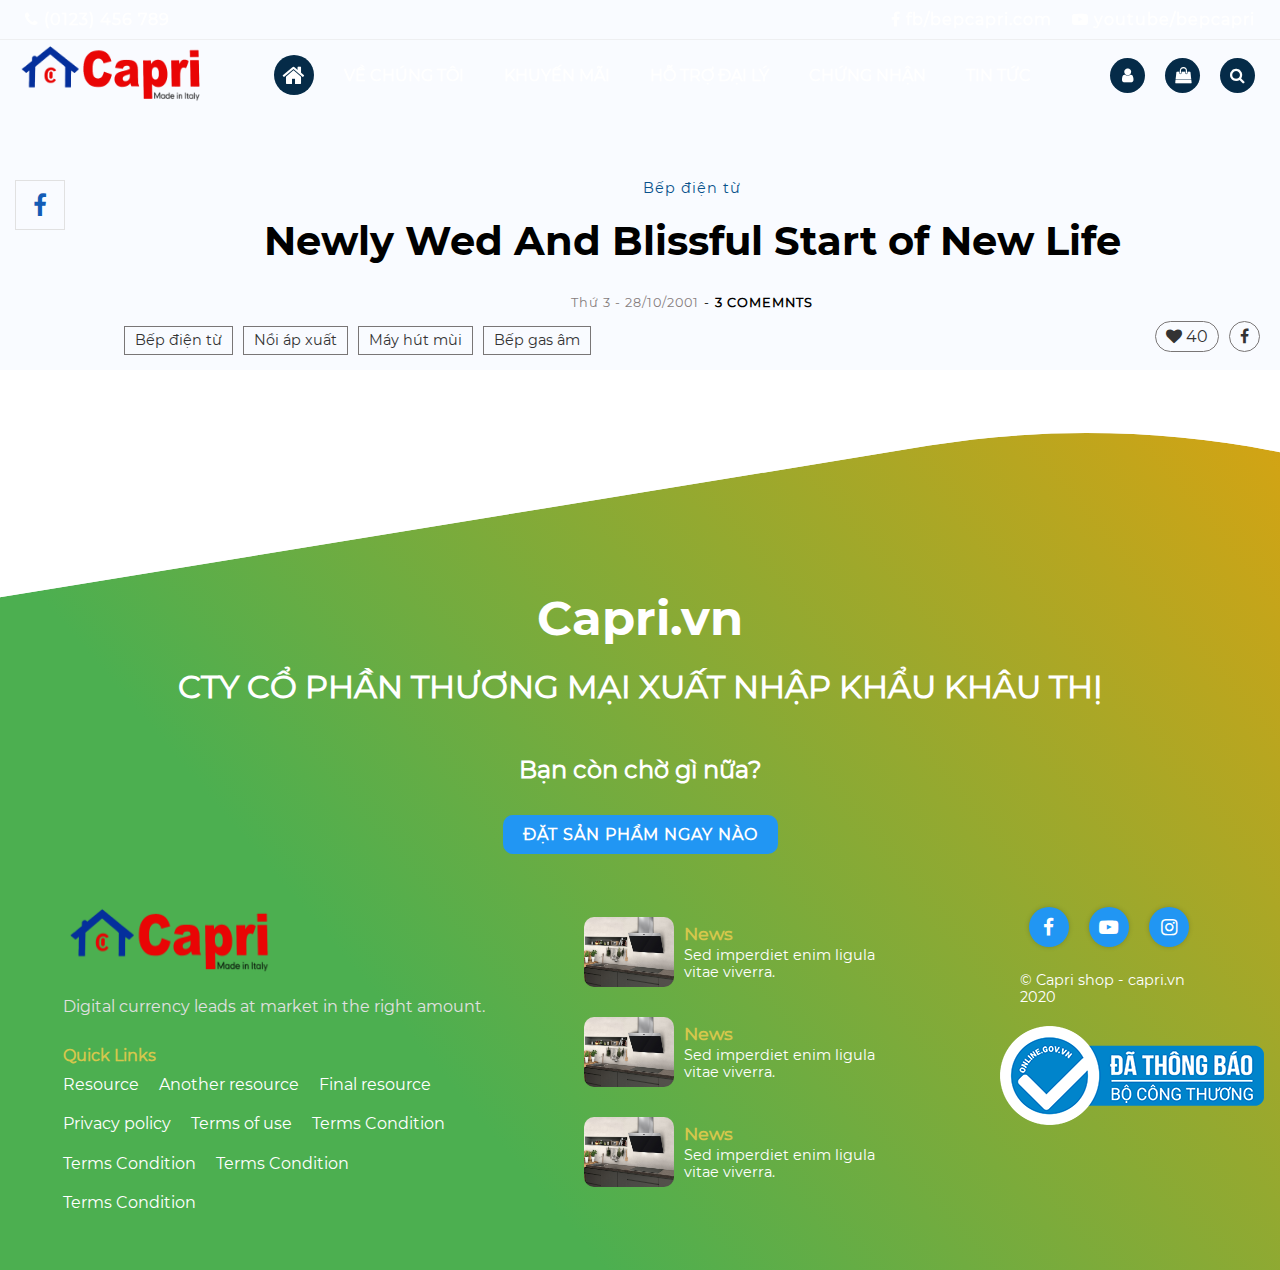
<file: detail-blog.html>
<!DOCTYPE html>
<html lang="en">

<head>
    <meta charset="UTF-8">
    <meta name="viewport" content="width=device-width, initial-scale=1.0">
    <!-- link tab -->
    <link rel="stylesheet" href="./public/css/reset.css">
    <!-- global style -->
    <link rel="stylesheet" href="./public/css/layout.css">
    <!-- main style -->
    <link rel="stylesheet" href="./public/css/detail-blog.css">
    <link rel="stylesheet" href="./public/css/global.css">
    <link rel="stylesheet" href="./public/css/base.css">
    <!-- font awesome -->
    <link rel="stylesheet" href="./public/font-awesome/css/font-awesome.min.css">
    <!-- carousel -->
    <link rel="stylesheet" href="./public/OwlCarousel/assets/owl.carousel.min.css">
    <link rel="stylesheet" href="./public/OwlCarousel/assets/owl.theme.default.min.css">
    <title>capri | home</title>
</head>

<body>
    <div id="capri-app">
        <div class="wrapper">
            <header id="header" class="header-wrap">
                <div class="header-top">
                    <div class="container">
                        <div class="grid-row justify-content-between align-items-center">
                            <div class="header-top-left">
                                <ul class="list-contact">
                                    <li>
                                        <a href="" class="ct-item icon-wrap">
                                            <i class="fa fa-phone" aria-hidden="true"></i>
                                            <span class="label">(0123) 456 789</span>
                                        </a>
                                    </li>
                                </ul>
                            </div>
                            <div class="header-top-right">
                                <ul class="list-contact d-flex justify-content-center align-items-center">
                                    <li>
                                        <a href="" class="ct-item icon-wrap">
                                            <i class="fa fa-facebook" aria-hidden="true"></i>
                                            <span class="label">fb/bepcapri.com</span>
                                        </a>
                                    </li>
                                    <li>
                                        <a href="" class="ct-item icon-wrap">
                                            <i class="fa fa-youtube-play" aria-hidden="true"></i>
                                            <span class="label">youtube/bepcapri</span>
                                        </a>
                                    </li>
                                </ul>
                            </div>
                        </div>
                    </div>
                </div>
                <div class="header-bottom">
                    <div class="container">
                        <div class="grid-row justify-content-between align-items-center">
                            <div class="logo">
                                <a href="" class="link-view thumbNail">
                                    <img src="./public/images/logo-icon/logo-capri.png" alt="" class="img-fluid">
                                </a>
                            </div>
                            <nav>
                                <div class="navigation">
                                    <ul class="list-menu d-flex justify-content-center align-items-center">
                                        <li class="active">
                                            <a href="" class="menu-item icon-wrap">
                                                <i class="fa fa-home" aria-hidden="true"></i>
                                            </a>
                                        </li>
                                        <li>
                                            <a href="" class="menu-item">
                                                <span>Về chúng tôi</span>
                                            </a>
                                        </li>
                                        <li>
                                            <a href="" class="menu-item">
                                                <span>Khuyến Mãi</span>
                                            </a>
                                        </li>
                                        <li>
                                            <a href="" class="menu-item">
                                                <span>Hỗ Trợ Đại Lý</span>
                                            </a>
                                        </li>
                                        <li>
                                            <a href="" class="menu-item">
                                                <span>Chứng Nhận</span>
                                            </a>
                                        </li>
                                        <li>
                                            <a href="" class="menu-item">
                                                <span>Tin Tức</span>
                                            </a>
                                        </li>
                                    </ul>
                                </div>
                            </nav>
                            <div class="act-user">
                                <ul class="list-act d-flex justify-content-center align-items-center">
                                    <li>
                                        <a href="" class="act-item link-view user">
                                            <i class="icon fa fa-user" aria-hidden="true"></i>
                                        </a>
                                    </li>
                                    <li>
                                        <a href="" class="act-item link-view cart">
                                            <i class="icon fa fa-shopping-bag" aria-hidden="true"></i>
                                        </a>
                                    </li>
                                    <li>
                                        <a href="" class="act-item link-view search">
                                            <i class="icon fa fa-search" aria-hidden="true"></i>
                                        </a>
                                    </li>
                                </ul>
                            </div>
                        </div>
                    </div>
                </div>
            </header>
            <main id="mainContent" class="content-wrap">
                <div class="wrap-mainContent">
                    <div class="container">
                        <div class="grid-row">
                            <div class="grid-column-1">
                                <aside class="sidebar">
                                    <div class="box-social-share">
                                        <ul>
                                            <li>
                                                <a href="">
                                                    <i class="fa fa-facebook" aria-hidden="true"></i>
                                                </a>
                                            </li>
                                        </ul>
                                    </div>
                                </aside>
                            </div>
                            <div class="grid-column-11">
                                <section class="blog-detail-content-wrap">
                                    <div class="blog-detail-title">
                                        <a href="" class="category">Bếp điện từ</a>
                                        <h2 class="blog-title">Newly Wed And Blissful Start of New Life</h2>
                                        <div class="info d-flex justify-content-center align-items-center">
                                            <p class="time">Thứ 3 - 28/10/2001</p>
                                            <span>-</span>
                                            <p class="cmt">3 COMEMNTS</p>
                                        </div>
                                    </div>
                                    <div class="blog-detail-content"></div>
                                </section>
                                <section class="blog-analysis">
                                    <div class="grid-row justify-content-between">
                                        <div class="grid-column-5">
                                            <div class="cate-relative">
                                                <ul class="list-cate d-flex align-items-center flex-wrap">
                                                    <li>
                                                        <a href="">Bếp điện từ</a>
                                                    </li>
                                                    <li>
                                                        <a href="">Nồi áp xuất</a>
                                                    </li>
                                                    <li>
                                                        <a href="">Máy hút mùi</a>
                                                    </li>
                                                    <li>
                                                        <a href="">Bếp gas âm</a>
                                                    </li>
                                                </ul>
                                            </div>
                                        </div>
                                        <div class="grid-column-6">
                                            <ul class="action d-flex justify-content-end">
                                                <li>
                                                    <a href="" class="item like">
                                                        <i class="fa fa-heart" aria-hidden="true"></i>
                                                        <span class="like-value">40</span>
                                                    </a>
                                                </li>
                                                <li>
                                                    <a href="" class="item facebook">
                                                        <i class="fa fa-facebook" aria-hidden="true"></i>
                                                    </a>
                                                </li>
                                            </ul>
                                        </div>
                                    </div>
                                </section>
                            </div>
                        </div>
                    </div>
                </div>
            </main>
            <footer class="footer-wrap" id="footer">
                <div class="footer-counter">
                    <div class="deco-top back">
                        <svg>
                            <g stroke="none" stroke-width="1" fill-rule="evenodd">
                                <path
                                    d="M1280,208.886425 L956.227132,80.8085307 C901.387269,59.1150077 840.691782,57.2610626 784.630132,75.5670961 L48.0014718,316.101381 C31.110148,321.616972 15.0479432,328.822426 -1.77635684e-15,337.512753 L0,0 L1280,0 L1280,208.886425 Z">
                                </path>
                            </g>
                        </svg>
                    </div>
                    <div class="deco-top cover">
                        <svg>
                            <g stroke="none" stroke-width="1" fill-rule="evenodd">
                                <path
                                    d="M1280,208.886425 L956.227132,80.8085307 C901.387269,59.1150077 840.691782,57.2610626 784.630132,75.5670961 L48.0014718,316.101381 C31.110148,321.616972 15.0479432,328.822426 -1.77635684e-15,337.512753 L0,0 L1280,0 L1280,208.886425 Z">
                                </path>
                            </g>
                        </svg>
                    </div>
                    <div class="counter-wrap">
                        <div class="container">
                            <h3 class="use-text-title">Capri.vn</h3>
                            <p class="desc">CTY CỔ PHẦN THƯƠNG MẠI XUẤT NHẬP KHẨU KHÂU THỊ</p>
                            <div class="call-action">
                                <h4 class="use-text-subtitle">Bạn còn chờ gì nữa?</h4>
                                <a href="" class="btn-link">ĐẶT SẢN PHẨM NGAY NÀO</a>
                            </div>
                        </div>
                    </div>
                    <div class="footer-main-info-wrap">
                        <div class="container">
                            <div class="grid-row mt-3 mt-md-0">
                                <div class="grid-column-12 grid-column-lg-5 p-0 p-lg-5">
                                    <a href="https://aizo.vn" class="logo d-flex align-items-center">
                                        <span class="thumbNail">
                                            <img src="./public/images/logo-icon/logo-capri.png" alt="">
                                        </span>
                                    </a>
                                    <p class="desc-logo">Digital currency leads at market in the right amount.</p>
                                    <div class="quick-link">
                                        <h6 class="title-nav">Quick Links</h6>
                                        <ul>
                                            <li>
                                                <a href="">Resource</a>
                                            </li>
                                            <li>
                                                <a href="">Another resource</a>
                                            </li>
                                            <li>
                                                <a href="">Final resource</a>
                                            </li>
                                            <li>
                                                <a href="">Privacy policy</a>
                                            </li>
                                            <li>
                                                <a href="">Terms of use</a>
                                            </li>
                                            <li>
                                                <a href="">Terms Condition</a>
                                            </li>
                                            <li>
                                                <a href="">Terms Condition</a>
                                            </li>
                                            <li>
                                                <a href="">Terms Condition</a>
                                            </li>
                                            <li>
                                                <a href="">Terms Condition</a>
                                            </li>
                                        </ul>
                                    </div>
                                </div>
                                <div class="grid-column-12 grid-column-lg-4 p-0 p-lg-5">
                                    <div class="list-blog">
                                        <a href="" class="blog-item">
                                            <span class="figure thumbNail">
                                                <img src="./public/images/prod/slider/cach-su-dung-may-hut-mui-hieu-qua-1.jpg" alt="">
                                            </span>
                                            <p class="list-text">
                                                <span class="category">News</span>
                                                <span class="content">Sed imperdiet enim ligula vitae viverra.</span>
                                            </p>
                                        </a>
                                        <a href="" class="blog-item">
                                            <span class="figure thumbNail">
                                                <img src="./public/images/prod/slider/cach-su-dung-may-hut-mui-hieu-qua-1.jpg" alt="">
                                            </span>
                                            <p class="list-text">
                                                <span class="category">News</span>
                                                <span class="content">Sed imperdiet enim ligula vitae viverra.</span>
                                            </p>
                                        </a>
                                        <a href="" class="blog-item">
                                            <span class="figure thumbNail">
                                                <img src="./public/images/prod/slider/cach-su-dung-may-hut-mui-hieu-qua-1.jpg" alt="">
                                            </span>
                                            <p class="list-text">
                                                <span class="category">News</span>
                                                <span class="content">Sed imperdiet enim ligula vitae viverra.</span>
                                            </p>
                                        </a>
                                        <a href="" class="blog-item">
                                            <span class="figure thumbNail">
                                                <img src="./public/images/prod/slider/cach-su-dung-may-hut-mui-hieu-qua-1.jpg" alt="">
                                            </span>
                                            <p class="list-text">
                                                <span class="category">News</span>
                                                <span class="content">Sed imperdiet enim ligula vitae viverra.</span>
                                            </p>
                                        </a>
                                        <a href="" class="blog-item">
                                            <span class="figure thumbNail">
                                                <img src="./public/images/prod/slider/cach-su-dung-may-hut-mui-hieu-qua-1.jpg" alt="">
                                            </span>
                                            <p class="list-text">
                                                <span class="category">News</span>
                                                <span class="content">Sed imperdiet enim ligula vitae viverra.</span>
                                            </p>
                                        </a>
                                    </div>
                                </div>
                                <div class="grid-column-12 grid-column-lg-3 p-0 p-lg-5">
                                    <div class="socal-connect">
                                        <a href="" class="sc--item">
                                            <i class="fa fa-facebook" aria-hidden="true"></i>
                                        </a>
                                        <a href="" class="sc--item">
                                            <i class="fa fa-youtube-play" aria-hidden="true"></i>
                                        </a>
                                        <a href="" class="sc--item">
                                            <i class="fa fa-instagram" aria-hidden="true"></i>
                                        </a>
                                    </div>
                                    <p class="copyright">© Capri shop - capri.vn 2020</p>
                                    <a href="http://online.gov.vn/CustomWebsiteDisplay.aspx?DocId=40434" class="certification thumbNail">
                                        <img src="./public/images/logo-icon/dathongbao.png" alt="Chứng nhận của capri">
                                    </a>
                                </div>
                            </div>
                        </div>
                    </div>
                </div>
            </footer>
        </div>
    </div>
</body>
<script src="./public/js/jquery.min.js"></script>
<script src="./public/OwlCarousel/owl.carousel.min.js"></script>
<script src="./public/js/particles.js/particles.min.js"></script>
<script src="./public/js/particles.js/app.js"></script>
<script src="./public/js/jqueryApp.js"></script>
<!-- <script src="./public/js/app.js"></script> -->

</html>
</file>
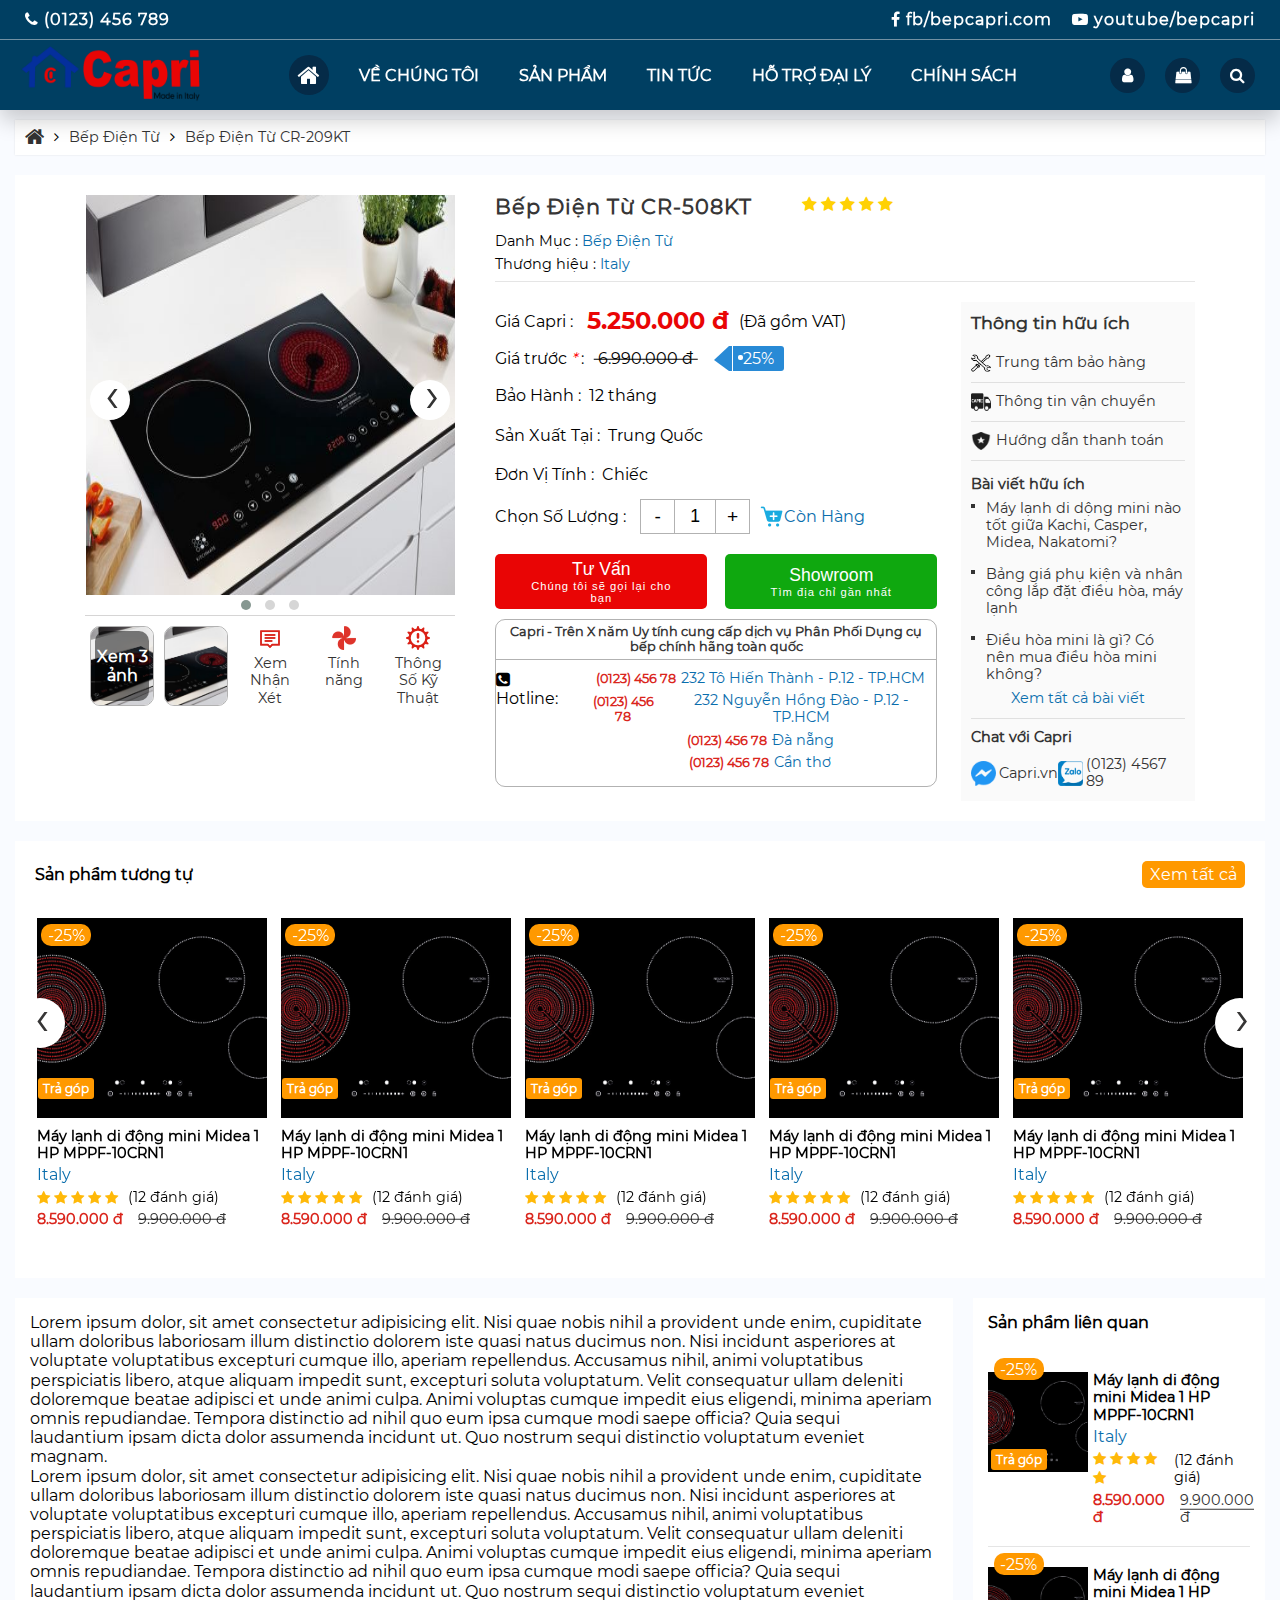
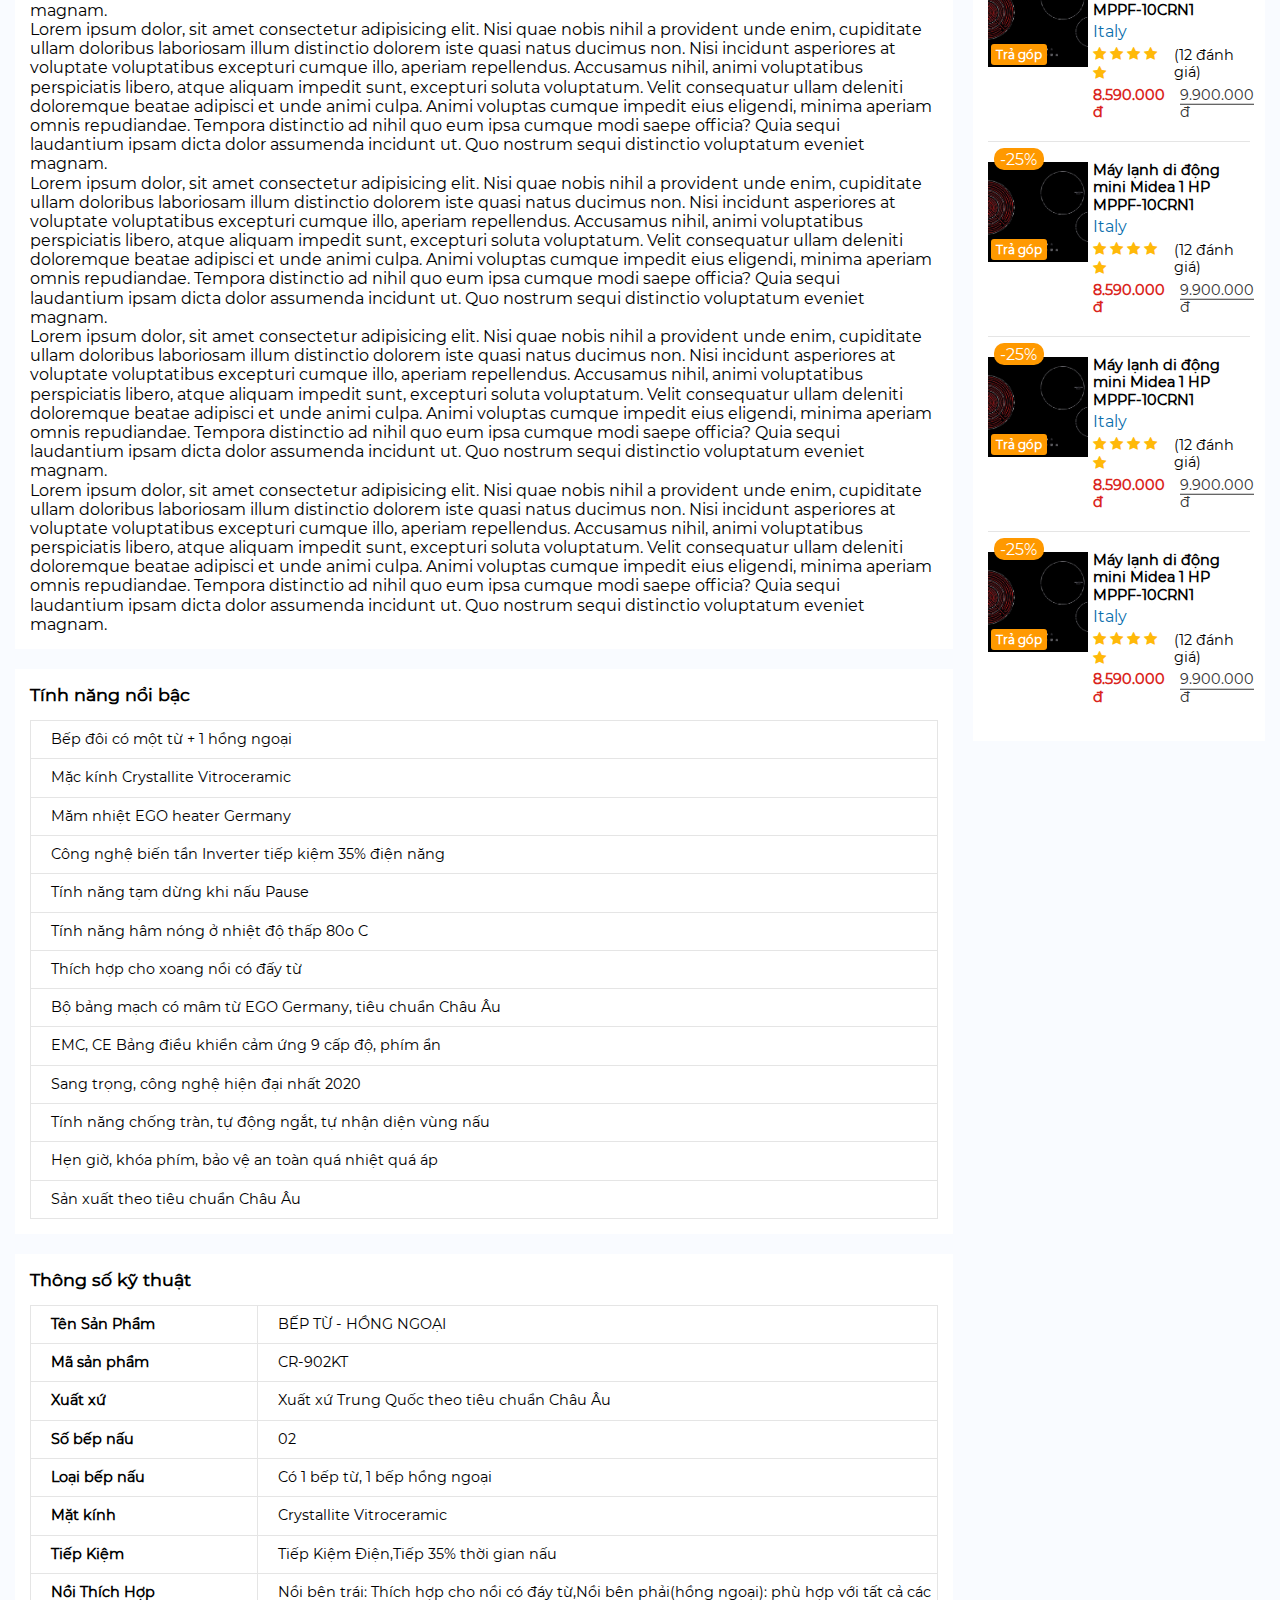
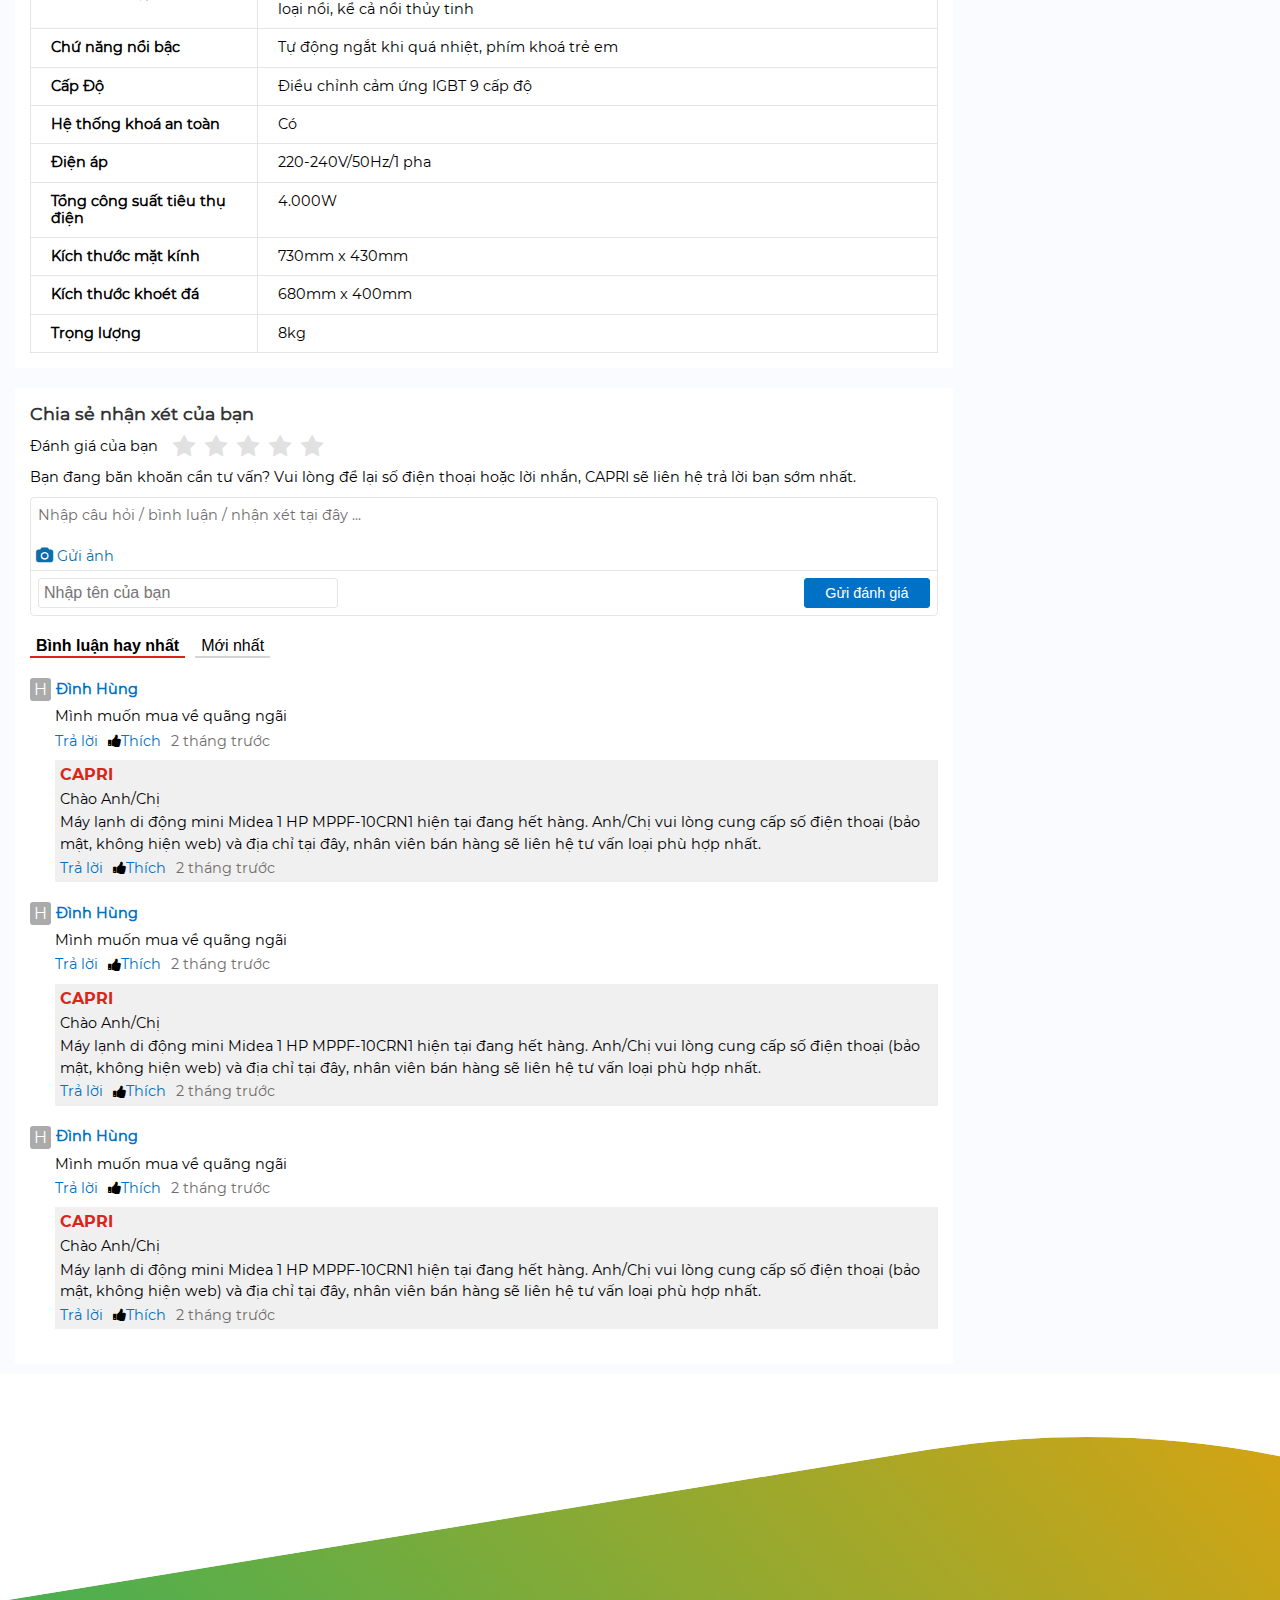
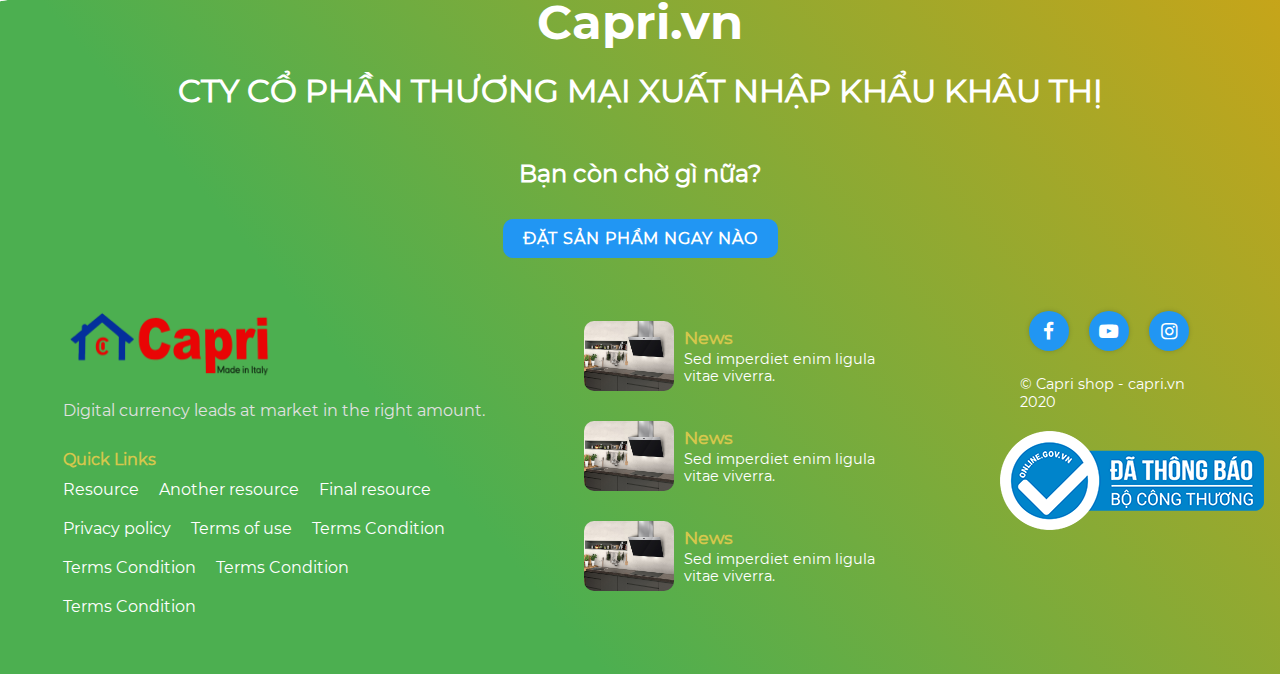
<file: detail.html>
<!DOCTYPE html>
<html lang="en">

<head>
    <meta charset="UTF-8">
    <meta name="viewport" content="width=device-width, initial-scale=1.0">
    <!-- link tab -->
    <link rel="stylesheet" href="./public/css/reset.css">
    <!-- global style -->
    <link rel="stylesheet" href="./public/css/layout.css">
    <!-- main style -->
    <link rel="stylesheet" href="./public/css/detail-prod.css">
    <link rel="stylesheet" href="./public/css/global.css">
    <link rel="stylesheet" href="./public/css/base.css">
    <!-- font awesome -->
    <link rel="stylesheet" href="./public/font-awesome/css/font-awesome.min.css">
    <!-- carousel -->
    <link rel="stylesheet" href="./public/OwlCarousel/assets/owl.carousel.min.css">
    <link rel="stylesheet" href="./public/OwlCarousel/assets/owl.theme.default.min.css">
    <title>capri | home</title>
</head>

<body>
    <div id="capri-app">
        <div class="mobile-respon-wrap">
            <div class="menu-mobile-list">
                <ul class="list-menu">
                    <li>
                        <a href="" class="menu-item-respon">
                            <i class="fa fa-home" aria-hidden="true"></i>
                            <span>Trang chủ</span>
                        </a>
                    </li>
                    <li>
                        <a href="" class="menu-item-respon">
                            <span>Về Chúng Tôi</span>
                        </a>
                    </li>
                    <li>
                        <a href="" class="menu-item-respon has-menu-child d-flex justify-content-between align-items-center">
                            <span>Sản Phẩm</span>
                            <i class="fa fa-sort-desc" aria-hidden="true"></i>
                        </a>
                        <ul class="sub-menu">
                            <!--  -->
                            <li>
                                <a href="" class="sub-menu-item">
                                    <span>Bếp Điện Từ - Hồng Ngoại</span>
                                </a>
                                <ul class="cp-sub-menu">
                                    <li>
                                        <a href="" class="cp-sub-menu-item">
                                            <span>Bếp Điện Từ</span>
                                        </a>
                                    </li>
                                    <li>
                                        <a href="" class="cp-sub-menu-item">
                                            <span>Bếp Hồng Ngoại</span>
                                        </a>
                                    </li>
                                </ul>
                            </li>
                            <!--  -->
                            <li>
                                <a href="" class="sub-menu-item">
                                    <span>Bếp Gas Âm</span>
                                </a>
                                <ul class="cp-sub-menu">
                                    <li>
                                        <a href="" class="cp-sub-menu-item">
                                            <span>Bếp 2 Gas</span>
                                        </a>
                                    </li>
                                    <li>
                                        <a href="" class="cp-sub-menu-item">
                                            <span>Bếp 3 Gas</span>
                                        </a>
                                    </li>
                                </ul>
                            </li>
                            <!--  -->
                            <li>
                                <a href="" class="sub-menu-item">
                                    <span>Máy Hút và Khử Mùi Độc Lập</span>
                                </a>
                            </li>
                            <!--  -->
                            <li>
                                <a href="" class="sub-menu-item">
                                    <span>Máy Hút Mùi Cổ Điển</span>
                                </a>
                            </li>
                            <!--  -->
                            <li>
                                <a href="" class="sub-menu-item">
                                    <span>Máy Hút Mùi Hiện Đại</span>
                                </a>
                            </li>
                            <!--  -->
                            <li>
                                <a href="" class="sub-menu-item">
                                    <span>Lò Nướng - Lò Vi Sóng</span>
                                </a>
                                <ul class="cp-sub-menu">
                                    <li>
                                        <a href="" class="cp-sub-menu-item">
                                            <span>Lò Nướng</span>
                                        </a>
                                    </li>
                                    <li>
                                        <a href="" class="cp-sub-menu-item">
                                            <span>Lò Vi Sóng</span>
                                        </a>
                                    </li>
                                </ul>
                            </li>
                            <!--  -->
                            <li>
                                <a href="" class="sub-menu-item">
                                    <span>Máy Sấy Chén</span>
                                </a>
                            </li>
                            <!--  -->
                            <li>
                                <a href="" class="sub-menu-item">
                                    <span>Máy Rửa Chén</span>
                                </a>
                            </li>
                            <!--  -->
                            <li>
                                <a href="" class="sub-menu-item">
                                    <span>Bếp Liên Hoàn</span>
                                </a>
                            </li>
                            <!--  -->
                            <li>
                                <a href="" class="sub-menu-item">
                                    <span>Bộ Nồi - Chảo</span>
                                </a>
                            </li>
                            <!--  -->
                            <li>
                                <a href="" class="sub-menu-item">
                                    <span>Viên rửa chén</span>
                                </a>
                            </li>
                            <!--  -->
                            <li>
                                <a href="" class="sub-menu-item">
                                    <span>Dung Dịch Tẩy Rửa</span>
                                </a>
                            </li>
                            <!--  -->
                            <li>
                                <a href="" class="sub-menu-item">
                                    <span>Thang Nhôm Khóa Tự Động</span>
                                </a>
                            </li>
                            <!--  -->
                        </ul>
                    </li>
                    <li>
                        <a href="" class="menu-item-respon">
                            <span>Tin Tức</span>
                        </a>
                    </li>
                    <li>
                        <a href="" class="menu-item-respon">
                            <span>Hỗ Trợ Đại Lý</span>
                        </a>
                    </li>
                    <li>
                        <a href="" class="menu-item-respon">
                            <span>Chính Sách</span>
                        </a>
                    </li>
                    <li>
                        <a href="" class="menu-item-respon __phone-number">
                            <i class="fa fa-phone-square" aria-hidden="true"></i>
                            <span>(0123) 456 789</span>
                        </a>
                    </li>
                    <li>
                        <a href="" class="menu-item-respon __fb-contact">
                            <i class="fa fa-facebook-official" aria-hidden="true"></i>
                            <span>fb/bepcapri.com</span>
                        </a>
                    </li>
                    <li>
                        <a href="" class="menu-item-respon __yt-movie">
                            <i class="fa fa-youtube-play" aria-hidden="true"></i>
                            <span>youtube/bepcapri</span>
                        </a>
                    </li>
                </ul>
            </div>
        </div>
        <div class="wrapper">
            <header id="header" class="header-wrap bg">
                <div class="header-top">
                    <div class="container">
                        <div class="grid-row justify-content-between align-items-center">
                            <div class="header-top-left">
                                <ul class="list-contact">
                                    <li>
                                        <a href="" class="ct-item icon-wrap">
                                            <i class="fa fa-phone" aria-hidden="true"></i>
                                            <span class="label">(0123) 456 789</span>
                                        </a>
                                    </li>
                                </ul>
                            </div>
                            <div class="header-top-right">
                                <ul class="list-contact d-flex justify-content-center align-items-center">
                                    <li>
                                        <a href="" class="ct-item icon-wrap">
                                            <i class="fa fa-facebook" aria-hidden="true"></i>
                                            <span class="label">fb/bepcapri.com</span>
                                        </a>
                                    </li>
                                    <li>
                                        <a href="" class="ct-item icon-wrap">
                                            <i class="fa fa-youtube-play" aria-hidden="true"></i>
                                            <span class="label">youtube/bepcapri</span>
                                        </a>
                                    </li>
                                </ul>
                            </div>
                        </div>
                    </div>
                </div>
                <div class="header-bottom">
                    <div class="container">
                        <div class="grid-row justify-content-between align-items-center">
                            <div class="logo">
                                <a href="" class="link-view thumbNail">
                                    <img src="./public/images/logo-icon/logo-capri-mini.png" alt="" width="60" height="50" class="mini-logo">
                                    <img src="./public/images/logo-icon/logo-capri.png" alt="" class="full-logo img-fluid">
                                </a>
                            </div>
                            <nav>
                                <div class="navigation">
                                    <ul class="list-menu d-flex justify-content-center align-items-center">
                                        <li class="active">
                                            <a href="" class="menu-item icon-wrap">
                                                <i class="fa fa-home" aria-hidden="true"></i>
                                            </a>
                                        </li>
                                        <li>
                                            <a href="" class="menu-item">
                                                <span>Về chúng tôi</span>
                                            </a>
                                        </li>
                                        <li>
                                            <a href="" class="menu-item">
                                                <span>Sản Phẩm</span>
                                            </a>
                                            <div class="dropdown-menu">
                                                <div class="dropdown-menu-wrap">
                                                    <div class="menu-item-wrap">
                                                        <a href="" class="category-menu-item">
                                                            <span>Bếp Điện Từ - Hồng Ngoại</span>
                                                        </a>
                                                        <ul class="products-sub-menu">
                                                            <li>
                                                                <a href="" class="product-item-sub-menu">
                                                                    <span>Bếp Điện Từ</span>
                                                                </a>
                                                            </li>
                                                            <li>
                                                                <a href="" class="product-item-sub-menu">
                                                                    <span>Bếp Hồng Ngoại</span>
                                                                </a>
                                                            </li>
                                                        </ul>
                                                    </div>
                                                    <div class="menu-item-wrap">
                                                        <a href="" class="category-menu-item">
                                                            <span>Bếp Gas Âm</span>
                                                        </a>
                                                        <ul class="products-sub-menu">
                                                            <li>
                                                                <a href="" class="product-item-sub-menu">
                                                                    <span>Bếp 2 Gas</span>
                                                                </a>
                                                            </li>
                                                            <li>
                                                                <a href="" class="product-item-sub-menu">
                                                                    <span>Bếp 3 Gas</span>
                                                                </a>
                                                            </li>
                                                        </ul>
                                                    </div>
                                                    <div class="menu-item-wrap">
                                                        <a href="" class="category-menu-item">
                                                            <span>Máy Hút Và Khử Mùi Độc Lập</span>
                                                        </a>
                                                    </div>
                                                    <div class="menu-item-wrap">
                                                        <a href="" class="category-menu-item">
                                                            <span>Máy Hút Mùi Cổ Điển</span>
                                                        </a>
                                                    </div>
                                                    <div class="menu-item-wrap">
                                                        <a href="" class="category-menu-item">
                                                            <span>Máy Hút Mùi Hiện Đại</span>
                                                        </a>
                                                    </div>
                                                    <div class="menu-item-wrap">
                                                        <a href="" class="category-menu-item">
                                                            <span>Lò Nướng - Lò Vi Sóng</span>
                                                        </a>
                                                        <ul class="products-sub-menu">
                                                            <li>
                                                                <a href="" class="product-item-sub-menu">
                                                                    <span>Lò Nướng</span>
                                                                </a>
                                                            </li>
                                                            <li>
                                                                <a href="" class="product-item-sub-menu">
                                                                    <span>Lò Vi Sóng</span>
                                                                </a>
                                                            </li>
                                                        </ul>
                                                    </div>
                                                    <div class="menu-item-wrap">
                                                        <a href="" class="category-menu-item">
                                                            <span>Máy Sấy Chén</span>
                                                        </a>
                                                    </div>
                                                    <div class="menu-item-wrap">
                                                        <a href="" class="category-menu-item">
                                                            <span>Máy Rửa chén</span>
                                                        </a>
                                                    </div>
                                                    <div class="menu-item-wrap">
                                                        <a href="" class="category-menu-item">
                                                            <span>Bếp Liên Hoàn</span>
                                                        </a>
                                                    </div>
                                                    <div class="menu-item-wrap">
                                                        <a href="" class="category-menu-item">
                                                            <span>Bộ Nồi - Chảo</span>
                                                        </a>
                                                    </div>
                                                    <div class="menu-item-wrap">
                                                        <a href="" class="category-menu-item">
                                                            <span>Viên Rửa chén</span>
                                                        </a>
                                                    </div>
                                                    <div class="menu-item-wrap">
                                                        <a href="" class="category-menu-item">
                                                            <span>Dung Dịch Tẩy Rửa</span>
                                                        </a>
                                                    </div>
                                                    <div class="menu-item-wrap">
                                                        <a href="" class="category-menu-item">
                                                            <span>Thang Nhôm Khóa Tự Động</span>
                                                        </a>
                                                    </div>
                                                    <div class="menu-item-wrap">
                                                        <a href="" class="category-menu-item">
                                                            <span>Thang Ghế Tay Vịn</span>
                                                        </a>
                                                    </div>
                                                    <div class="menu-item-wrap">
                                                        <a href="" class="category-menu-item">
                                                            <span>Thang Nhôm Gấp Khúc Đa Năng</span>
                                                        </a>
                                                    </div>
                                                    <div class="menu-item-wrap">
                                                        <a href="" class="category-menu-item">
                                                            <span>Thang Nhôm Rút Đơn - Rút Đôi</span>
                                                        </a>
                                                    </div>
                                                </div>
                                            </div>
                                        </li>
                                        <li>
                                            <a href="" class="menu-item">
                                                <span>Tin Tức</span>
                                            </a>
                                        </li>
                                        <li>
                                            <a href="" class="menu-item">
                                                <span>Hỗ Trợ Đại Lý</span>
                                            </a>
                                        </li>
                                        <li>
                                            <a href="" class="menu-item">
                                                <span>Chính Sách</span>
                                            </a>
                                        </li>
                                    </ul>
                                </div>
                            </nav>
                            <div class="act-user">
                                <ul class="list-act d-flex justify-content-center align-items-center">
                                    <li>
                                        <a href="" class="act-item link-view user">
                                            <i class="icon fa fa-user" aria-hidden="true"></i>
                                        </a>
                                    </li>
                                    <li>
                                        <a href="" class="act-item link-view cart">
                                            <i class="icon fa fa-shopping-bag" aria-hidden="true"></i>
                                        </a>
                                    </li>
                                    <li>
                                        <a href="" class="act-item link-view search">
                                            <i class="icon fa fa-search" aria-hidden="true"></i>
                                        </a>
                                    </li>
                                    <li>
                                        <a href="" class="act-item link-view bars-menu" id="btnOpen-menu-respon">
                                            <i class="fa fa-bars open" aria-hidden="true"></i>
                                            <i class="fa fa-times close" aria-hidden="true"></i>
                                        </a>
                                    </li>
                                </ul>
                            </div>
                        </div>
                    </div>
                </div>
            </header>
            <main id="mainContent" class="content-wrap">
                <section class="breadcrum">
                    <div class="container">
                        <ol class="breadcrum-wrap grid-row align-items-center">
                            <li class="breadcrum-item __home d-flex align-items-center">
                                <a href="" class="breadcrum-link-back" title="Về Trang Chủ">
                                    <i class="fa fa-home" aria-hidden="true"></i>
                                </a>
                            </li>
                            <li class="breadcrum-item __nav-1 d-flex align-items-center">
                                <a href="" class="breadcrum-link-back" title="Bếp Điện Từ">Bếp Điện Từ</a>
                                <div class="breadcrum-cat-menu">
                                    <ul>
                                        <li>
                                            <a href="" class="breadcrum-cat-menu-item" title="">Bếp Điện</a>
                                        </li>
                                        <li>
                                            <a href="" class="breadcrum-cat-menu-item" title="">Bếp Điện Từ</a>
                                        </li>
                                    </ul>
                                </div>
                            </li>
                            <li class="breadcrum-item __nav-2 d-flex align-items-center">
                                <a href="" class="breadcrum-link-back" title="">Bếp Điện Từ CR-209KT</a>
                            </li>
                        </ol>
                    </div>
                </section>
                <section class="view-products-info">
                    <div class="container">
                        <div class="view-product-wrap">
                            <div class="grid-row">
                                <div class="grid-column-12 grid-column-lg-11 mx-auto">
                                    <div class="view-detail-product">
                                        <div class="grid-row">
                                            <div class="grid-column-12 grid-column-md-5 grid-column-lg-4">
                                                <div class="view-images">
                                                    <div class="carousel-slider">
                                                        <div class="owl-carousel owl-theme">
                                                            <div class="item">
                                                                <span class="thumbNail">
                                                                    <img src="./public/images/prod/slider/bep-dien-tu-va-bep-hong-ngoai.png" alt="">
                                                                </span>
                                                            </div>
                                                            <div class="item">
                                                                <span class="thumbNail">
                                                                    <img src="./public/images/prod/slider/cach-su-dung-may-hut-mui-hieu-qua-1.jpg" alt="">
                                                                </span>
                                                            </div>
                                                            <div class="item">
                                                                <span class="thumbNail">
                                                                    <img src="./public/images/prod/slider/code---1061.jpg" alt="">
                                                                </span>
                                                            </div>
                                                        </div>
                                                    </div>
                                                    <div class="view-more-relative">
                                                        <div class="grid-row">
                                                            <div class="view-more-item">
                                                                <a href="" class="pop-gallery __full-mask thumbNail">
                                                                    <img src="./public/images/prod/slider/bep-dien-tu-va-bep-hong-ngoai.png" alt="">
                                                                    <div class="over-gallery">
                                                                        <p>Xem 3 ảnh</p>
                                                                    </div>
                                                                </a>
                                                            </div>
                                                            <div class="view-more-item">
                                                                <a href="" class="pop-gallery thumbNail">
                                                                    <img src="./public/images/prod/slider/bep-dien-tu-va-bep-hong-ngoai.png" alt="">
                                                                </a>
                                                            </div>
                                                            <div class="view-more-item">
                                                                <a href="" class="pop-gallery">
                                                                    <div class="icon-space">
                                                                        <img src="./public/images/logo-icon/Comments-icon.png" alt="">
                                                                    </div>
                                                                    <div class="text-space">Xem Nhận Xét</div>
                                                                </a>
                                                            </div>
                                                            <div class="view-more-item">
                                                                <a href="" class="pop-gallery">
                                                                    <div class="icon-space">
                                                                        <img src="./public/images/logo-icon/tinh-nang-logo.png" alt="">
                                                                    </div>
                                                                    <div class="text-space">Tính năng</div>
                                                                </a>
                                                            </div>
                                                            <div class="view-more-item">
                                                                <a href="" class="pop-gallery">
                                                                    <div class="icon-space">
                                                                        <img src="./public/images/logo-icon/thong-so-icon.png" alt="">
                                                                    </div>
                                                                    <div class="text-space">Thông Số Kỹ Thuật</div>
                                                                </a>
                                                            </div>
                                                        </div>
                                                    </div>
                                                </div>
                                            </div>
                                            <div class="grid-column-12 grid-column-md-7 grid-column-lg-8">
                                                <div class="grid-row">
                                                    <div class="grid-column-12">
                                                        <div class="view-info">
                                                            <div class="top-info-wrap">
                                                                <div class="group-title d-flex align-items-center">
                                                                    <h1 class="title-prod">Bếp Điện Từ CR-508KT</h1>
                                                                    <div class="star-wrap">
                                                                        <i class="fa fa-star" aria-hidden="true"></i>
                                                                        <i class="fa fa-star" aria-hidden="true"></i>
                                                                        <i class="fa fa-star" aria-hidden="true"></i>
                                                                        <i class="fa fa-star" aria-hidden="true"></i>
                                                                        <i class="fa fa-star" aria-hidden="true"></i>
                                                                    </div>
                                                                </div>
                                                                <div class="group-relative">
                                                                    <ul class="list-info">
                                                                        <li>
                                                                            <span class="key">Danh Mục</span>
                                                                            <a href="" class="value">Bếp Điện Từ</a>
                                                                        </li>
                                                                        <li>
                                                                            <span class="key">Thương hiệu</span>
                                                                            <a href="" class="value">Italy</a>
                                                                        </li>
                                                                    </ul>
                                                                </div>
                                                            </div>
                                                            <div class="bottom-info-wrap">
                                                                <div class="grid-row">
                                                                    <div class="grid-column-12 grid-column-lg-8 pr-0 pr-lg-4">
                                                                        <div class="info-default">
                                                                            <div class="info-price __price-curr">
                                                                                <span class="key">Giá Capri</span>
                                                                                <span class="value">5.250.000 đ</span>
                                                                                <span class="vat">(Đã gồm VAT)</span>
                                                                            </div>
                                                                            <div class="info-price  __price-old">
                                                                                <span class="key">Giá trước <i class="highlight">*</i></span>
                                                                                <span class="value"> 6.990.000 đ</span>
                                                                                <div class="discount">
                                                                                    <span data-discount="25%">25%</span>
                                                                                </div>
                                                                            </div>
                                                                        </div>
                                                                        <div class="info-more">
                                                                            <div class="info-list">
                                                                                <ul>
                                                                                    <li>
                                                                                        <span class="key">Bảo Hành</span>
                                                                                        <span class="value">12 tháng</span>
                                                                                    </li>
                                                                                    <li>
                                                                                        <span class="key">Sản Xuất Tại</span>
                                                                                        <span class="value">Trung Quốc</span>
                                                                                    </li>
                                                                                    <li>
                                                                                        <span class="key">Đơn Vị Tính</span>
                                                                                        <span class="value">Chiếc</span>
                                                                                    </li>
                                                                                </ul>
                                                                            </div>
                                                                        </div>
                                                                        <div class="info-amout d-flex align-items-center">
                                                                            <div class="choose-amout d-flex align-items-center">
                                                                                <span class="title">Chọn Số Lượng</span>
                                                                                <div class="amout-wrap d-flex align-items-center">
                                                                                    <button type="button" class="btn-item">-</button>
                                                                                    <input type="number" name="amount" id="amount" value="1" autocomplete="off" spellcheck="false" min="1" max="100">
                                                                                    <button type="button" class="btn-item">+</button>
                                                                                </div>
                                                                            </div>
                                                                            <div class="status d-flex align-items-center">
                                                                                <span class="icon-space">
                                                                                    <img src="./public/images/logo-icon/Cart-Y.png" alt="">
                                                                                </span>
                                                                                <span class="text-space">Còn Hàng</span>
                                                                            </div>
                                                                        </div>
                                                                        <div class="button-wrap d-flex align-items-cente justify-content-between flex-wrap">
                                                                            <button type="button" class="__btn-1">
                                                                                <span class="main-title">Tư Vấn</span>
                                                                                <span class="sub-title">Chúng tôi sẽ gọi lại cho bạn</span>
                                                                            </button>
                                                                            <button type="button" class="__btn-2">
                                                                                <span class="main-title">Showroom</span>
                                                                                <span class="sub-title">Tìm địa chỉ gần nhất</span>
                                                                            </button>
                                                                            <button type="button" class="view-more-info">
                                                                                <span>Xem thêm thông tin</span>
                                                                            </button>

                                                                        </div>
                                                                        <div class="contact-info-wrap">
                                                                            <div class="contact-info-head">
                                                                                <h4 class="contact-info-title">Capri - Trên X năm Uy tính cung cấp dịch vụ Phân Phối Dụng cụ bếp chính hãng toàn quốc</h4>
                                                                            </div>
                                                                            <div class="contact-info-body">
                                                                                <div class="phone-box-hotline">
                                                                                    <div class="box-hotline-title">
                                                                                        <i class="fa fa-phone-square"></i>
                                                                                        <span>Hotline:</span>
                                                                                    </div>
                                                                                    <div class="box-hotline-info">
                                                                                        <ul>
                                                                                            <li class="d-flex align-items-center">
                                                                                                <a href="tel:012345678" class="phone">
                                                                                                    <span class="number-phone">(0123) 456 78</span>
                                                                                                </a>
                                                                                                <a href="https://goo.gl/maps/YGHFkxH5Wvum19Jy8" target="_blank" class="address">232 Tô Hiến Thành - P.12 - TP.HCM</a>
                                                                                            </li>
                                                                                            <li class="d-flex align-items-center">
                                                                                                <a href="tel:012345678" class="phone">
                                                                                                    <span class="number-phone">(0123) 456 78</span>
                                                                                                </a>
                                                                                                <a href="" target="_blank" class="address">232 Nguyễn Hồng Đào - P.12 - TP.HCM</a>
                                                                                            </li>
                                                                                            <li class="d-flex align-items-center">
                                                                                                <a href="tel:012345678" class="phone">
                                                                                                    <span class="number-phone">(0123) 456 78</span>
                                                                                                </a>
                                                                                                <a href="" target="_blank" class="address">Đà nẵng</a>
                                                                                            </li>
                                                                                            <li class="d-flex align-items-center">
                                                                                                <a href="tel:012345678" class="phone">
                                                                                                    <span class="number-phone">(0123) 456 78</span>
                                                                                                </a>
                                                                                                <a href="" target="_blank" class="address">Cần thơ</a>
                                                                                            </li>
                                                                                        </ul>
                                                                                    </div>
                                                                                </div>
                                                                            </div>
                                                                        </div>
                                                                    </div>
                                                                    <div class="grid-column-12 grid-column-lg-4">
                                                                        <aside class="view-detail-right">
                                                                            <div class="mask"></div>
                                                                            <div class="box-detail care-detail">
                                                                                <h4 class="box-detail-title d-flex justify-content-between">
                                                                                    <span>Thông tin hữu ích</span>
                                                                                    <span class="close-popup" id="close-modal-info-more">
                                                                                        <i class="fa fa-times" aria-hidden="true"></i>
                                                                                    </span>
                                                                                </h4>
                                                                                <div class="box-detail-body detail-info-wrap">
                                                                                    <div class="care-box-detail">
                                                                                        <div class="care-detail-item bao-hanh">
                                                                                            <a href="" class="care-view d-flex align-items-center">
                                                                                                <span class="care-icon thumbNail">
                                                                                                    <img src="./public/images/logo-icon/tools-icon-s.png" alt="Icon bảo hành capri">
                                                                                                </span>
                                                                                                <span class="txt">Trung tâm bảo hàng</span>
                                                                                            </a>
                                                                                        </div>
                                                                                        <div class="care-detail-item van-chuyen">
                                                                                            <a href="" class="care-view d-flex align-items-center">
                                                                                                <span class="care-icon thumbNail">
                                                                                                    <img src="./public/images/logo-icon/giao-hang-toan-quoc-icon.png" alt="">
                                                                                                </span>
                                                                                                <span class="txt">Thông tin vận chuyển</span>
                                                                                            </a>
                                                                                        </div>
                                                                                        <div class="care-detail-item thanh-toan">
                                                                                            <a href="" class="care-view d-flex align-items-center">
                                                                                                <span class="care-icon thumbNail">
                                                                                                    <img src="./public/images/logo-icon/dich-vu-uy-tin-icon.png" alt="">
                                                                                                </span>
                                                                                                <span class="txt">Hướng dẫn thanh toán</span>
                                                                                            </a>
                                                                                        </div>
                                                                                        <div class="care-detail-box blog-huu-ich">
                                                                                            <h3 class="title">Bài viết hữu ích</h3>
                                                                                            <div class="list-blog">
                                                                                                <ul>
                                                                                                    <li>
                                                                                                        <a href="" class="blog-view-item" title="Máy lạnh di dộng mini nào tốt giữa Kachi, Casper, Midea, Nakatomi?">Máy lạnh di dộng mini nào tốt giữa Kachi, Casper, Midea, Nakatomi?</a>
                                                                                                    </li>
                                                                                                    <li>
                                                                                                        <a href="" class="blog-view-item" title="Bảng giá phụ kiện và nhân công lắp đặt điều hòa, máy lạnh">Bảng giá phụ kiện và nhân công lắp đặt điều hòa, máy lạnh</a>
                                                                                                    </li>
                                                                                                    <li>
                                                                                                        <a href="" class="blog-view-item" title="Điều hòa mini là gì? Có nên mua điều hòa mini không?">Điều hòa mini là gì? Có nên mua điều hòa mini không?</a>
                                                                                                    </li>
                                                                                                </ul>
                                                                                            </div>
                                                                                            <a href="" class="see-more-blog">Xem tất cả bài viết</a>
                                                                                        </div>
                                                                                        <div class="contact-with-capri">
                                                                                            <h4 class="title">Chat với Capri</h4>
                                                                                            <div class="contact-info d-flex justify-content-between align-items-center">
                                                                                                <a href="" class="contact-item message-chat d-flex align-items-center">
                                                                                                    <span class="icon-img thumbNail">
                                                                                                        <img src="./public/images/logo-icon/messenger-icon.png" alt="logo messager Capri">
                                                                                                    </span>
                                                                                                    <span class="txt">Capri.vn</span>
                                                                                                </a>
                                                                                                <a href="" class="contact-item zalo-chat d-flex align-items-center">
                                                                                                    <span class="icon-img thumbNail">
                                                                                                        <img src="./public/images/logo-icon/zalo-icon.png" alt="Logo zalo Capri">
                                                                                                    </span>
                                                                                                    <span class="txt">(0123) 4567 89</span>
                                                                                                </a>
                                                                                            </div>
                                                                                        </div>
                                                                                    </div>
                                                                                </div>
                                                                            </div>
                                                                        </aside>
                                                                        <script>
                                                                            let btnOpenInfo = document.querySelector(".view-more-info");
                                                                            let popup = document.querySelector(".view-detail-right");
                                                                            let btnClose_1 = document.getElementById("close-modal-info-more");
                                                                            let btnClose_2 = document.querySelector(".view-detail-right .mask");
                                                                            btnOpenInfo.addEventListener('click', () => {
                                                                                popup.classList.add('respon');
                                                                            });
                                                                            btnClose_1.addEventListener('click', () => {
                                                                                popup.classList.remove('respon');
                                                                            });
                                                                            btnClose_2.addEventListener('click', () => {
                                                                                popup.classList.remove('respon');
                                                                            });
                                                                        </script>
                                                                    </div>
                                                                </div>
                                                            </div>
                                                        </div>
                                                    </div>
                                                </div>
                                            </div>
                                        </div>
                                    </div>
                                </div>
                            </div>
                        </div>
                    </div>
                </section>
                <section class="products-relative-recomment">
                    <div class="container">
                        <div class="product-relative-wrap">
                            <div class="products-relative-head d-flex justify-content-between align-items-center">
                                <h2 class="product-relative-title">Sản phẩm tương tự</h2>
                                <a href="" class="product-view-more-button">
                                    <span class="text-1">Xem tất cả</span>
                                    <span class="text-2">Thêm</span>
                                </a>
                            </div>
                            <div class="products-relative-body">
                                <div class="prod-rela-carousel">
                                    <div class="owl-carousel owl-theme">
                                        <div class="item product-item">
                                            <div class="hire-purchase">Trả góp</div>
                                            <div class="prod-discount">
                                                <span>-25%</span>
                                            </div>
                                            <div class="prod-img">
                                                <a href="" class="thumbNail view-prod">
                                                    <img src="./public/images/prod/bep-dien-tu-ket-hop-gs-38it.jpg" alt="">
                                                </a>
                                            </div>
                                            <div class="prod-info">
                                                <a href="" class="name-prod view-prod">Máy lạnh di động mini Midea 1 HP MPPF-10CRN1</a>
                                                <a href="" class="brand-prod view-prod">Italy</a>
                                                <div class="product-rate d-flex align-items-center">
                                                    <span class="rating-box">
                                                        <i class="fa fa-star" aria-hidden="true"></i>
                                                        <i class="fa fa-star" aria-hidden="true"></i>
                                                        <i class="fa fa-star" aria-hidden="true"></i>
                                                        <i class="fa fa-star" aria-hidden="true"></i>
                                                        <i class="fa fa-star" aria-hidden="true"></i>
                                                    </span>
                                                    <span class="amount-rate">(12 đánh giá)</span>
                                                </div>
                                                <div class="product-price d-flex align-items-center">
                                                    <span class="price-capri">8.590.000 đ</span>
                                                    <span class="price-old">9.900.000 đ</span>
                                                </div>
                                            </div>
                                        </div>
                                        <div class="item product-item">
                                            <div class="hire-purchase">Trả góp</div>
                                            <div class="prod-discount">
                                                <span>-25%</span>
                                            </div>
                                            <div class="prod-img">
                                                <a href="" class="thumbNail view-prod">
                                                    <img src="./public/images/prod/bep-dien-tu-ket-hop-gs-38it.jpg" alt="">
                                                </a>
                                            </div>
                                            <div class="prod-info">
                                                <a href="" class="name-prod view-prod">Máy lạnh di động mini Midea 1 HP MPPF-10CRN1</a>
                                                <a href="" class="brand-prod view-prod">Italy</a>
                                                <div class="product-rate d-flex align-items-center">
                                                    <span class="rating-box">
                                                        <i class="fa fa-star" aria-hidden="true"></i>
                                                        <i class="fa fa-star" aria-hidden="true"></i>
                                                        <i class="fa fa-star" aria-hidden="true"></i>
                                                        <i class="fa fa-star" aria-hidden="true"></i>
                                                        <i class="fa fa-star" aria-hidden="true"></i>
                                                    </span>
                                                    <span class="amount-rate">(12 đánh giá)</span>
                                                </div>
                                                <div class="product-price d-flex align-items-center">
                                                    <span class="price-capri">8.590.000 đ</span>
                                                    <span class="price-old">9.900.000 đ</span>
                                                </div>
                                            </div>
                                        </div>
                                        <div class="item product-item">
                                            <div class="hire-purchase">Trả góp</div>
                                            <div class="prod-discount">
                                                <span>-25%</span>
                                            </div>
                                            <div class="prod-img">
                                                <a href="" class="thumbNail view-prod">
                                                    <img src="./public/images/prod/bep-dien-tu-ket-hop-gs-38it.jpg" alt="">
                                                </a>
                                            </div>
                                            <div class="prod-info">
                                                <a href="" class="name-prod view-prod">Máy lạnh di động mini Midea 1 HP MPPF-10CRN1</a>
                                                <a href="" class="brand-prod view-prod">Italy</a>
                                                <div class="product-rate d-flex align-items-center">
                                                    <span class="rating-box">
                                                        <i class="fa fa-star" aria-hidden="true"></i>
                                                        <i class="fa fa-star" aria-hidden="true"></i>
                                                        <i class="fa fa-star" aria-hidden="true"></i>
                                                        <i class="fa fa-star" aria-hidden="true"></i>
                                                        <i class="fa fa-star" aria-hidden="true"></i>
                                                    </span>
                                                    <span class="amount-rate">(12 đánh giá)</span>
                                                </div>
                                                <div class="product-price d-flex align-items-center">
                                                    <span class="price-capri">8.590.000 đ</span>
                                                    <span class="price-old">9.900.000 đ</span>
                                                </div>
                                            </div>
                                        </div>
                                        <div class="item product-item">
                                            <div class="hire-purchase">Trả góp</div>
                                            <div class="prod-discount">
                                                <span>-25%</span>
                                            </div>
                                            <div class="prod-img">
                                                <a href="" class="thumbNail view-prod">
                                                    <img src="./public/images/prod/bep-dien-tu-ket-hop-gs-38it.jpg" alt="">
                                                </a>
                                            </div>
                                            <div class="prod-info">
                                                <a href="" class="name-prod view-prod">Máy lạnh di động mini Midea 1 HP MPPF-10CRN1</a>
                                                <a href="" class="brand-prod view-prod">Italy</a>
                                                <div class="product-rate d-flex align-items-center">
                                                    <span class="rating-box">
                                                        <i class="fa fa-star" aria-hidden="true"></i>
                                                        <i class="fa fa-star" aria-hidden="true"></i>
                                                        <i class="fa fa-star" aria-hidden="true"></i>
                                                        <i class="fa fa-star" aria-hidden="true"></i>
                                                        <i class="fa fa-star" aria-hidden="true"></i>
                                                    </span>
                                                    <span class="amount-rate">(12 đánh giá)</span>
                                                </div>
                                                <div class="product-price d-flex align-items-center">
                                                    <span class="price-capri">8.590.000 đ</span>
                                                    <span class="price-old">9.900.000 đ</span>
                                                </div>
                                            </div>
                                        </div>
                                        <div class="item product-item">
                                            <div class="hire-purchase">Trả góp</div>
                                            <div class="prod-discount">
                                                <span>-25%</span>
                                            </div>
                                            <div class="prod-img">
                                                <a href="" class="thumbNail view-prod">
                                                    <img src="./public/images/prod/bep-dien-tu-ket-hop-gs-38it.jpg" alt="">
                                                </a>
                                            </div>
                                            <div class="prod-info">
                                                <a href="" class="name-prod view-prod">Máy lạnh di động mini Midea 1 HP MPPF-10CRN1</a>
                                                <a href="" class="brand-prod view-prod">Italy</a>
                                                <div class="product-rate d-flex align-items-center">
                                                    <span class="rating-box">
                                                        <i class="fa fa-star" aria-hidden="true"></i>
                                                        <i class="fa fa-star" aria-hidden="true"></i>
                                                        <i class="fa fa-star" aria-hidden="true"></i>
                                                        <i class="fa fa-star" aria-hidden="true"></i>
                                                        <i class="fa fa-star" aria-hidden="true"></i>
                                                    </span>
                                                    <span class="amount-rate">(12 đánh giá)</span>
                                                </div>
                                                <div class="product-price d-flex align-items-center">
                                                    <span class="price-capri">8.590.000 đ</span>
                                                    <span class="price-old">9.900.000 đ</span>
                                                </div>
                                            </div>
                                        </div>
                                        <div class="item product-item">
                                            <div class="hire-purchase">Trả góp</div>
                                            <div class="prod-discount">
                                                <span>-25%</span>
                                            </div>
                                            <div class="prod-img">
                                                <a href="" class="thumbNail view-prod">
                                                    <img src="./public/images/prod/bep-dien-tu-ket-hop-gs-38it.jpg" alt="">
                                                </a>
                                            </div>
                                            <div class="prod-info">
                                                <a href="" class="name-prod view-prod">Máy lạnh di động mini Midea 1 HP MPPF-10CRN1</a>
                                                <a href="" class="brand-prod view-prod">Italy</a>
                                                <div class="product-rate d-flex align-items-center">
                                                    <span class="rating-box">
                                                        <i class="fa fa-star" aria-hidden="true"></i>
                                                        <i class="fa fa-star" aria-hidden="true"></i>
                                                        <i class="fa fa-star" aria-hidden="true"></i>
                                                        <i class="fa fa-star" aria-hidden="true"></i>
                                                        <i class="fa fa-star" aria-hidden="true"></i>
                                                    </span>
                                                    <span class="amount-rate">(12 đánh giá)</span>
                                                </div>
                                                <div class="product-price d-flex align-items-center">
                                                    <span class="price-capri">8.590.000 đ</span>
                                                    <span class="price-old">9.900.000 đ</span>
                                                </div>
                                            </div>
                                        </div>
                                    </div>
                                </div>
                            </div>
                        </div>
                    </div>
                </section>
                <div class="highlight-desc-product">
                    <div class="container">
                        <div class="grid-row">
                            <div class="grid-column-12 grid-column-lg-9">
                                <section class="content-desc-prod">
                                    <p>
                                        Lorem ipsum dolor, sit amet consectetur adipisicing elit. Nisi quae nobis nihil a provident unde enim, cupiditate ullam doloribus laboriosam illum distinctio dolorem iste quasi natus ducimus non. Nisi incidunt asperiores at voluptate voluptatibus excepturi
                                        cumque illo, aperiam repellendus. Accusamus nihil, animi voluptatibus perspiciatis libero, atque aliquam impedit sunt, excepturi soluta voluptatum. Velit consequatur ullam deleniti doloremque beatae adipisci et
                                        unde animi culpa. Animi voluptas cumque impedit eius eligendi, minima aperiam omnis repudiandae. Tempora distinctio ad nihil quo eum ipsa cumque modi saepe officia? Quia sequi laudantium ipsam dicta dolor assumenda
                                        incidunt ut. Quo nostrum sequi distinctio voluptatum eveniet magnam.
                                    </p>
                                    <p>
                                        Lorem ipsum dolor, sit amet consectetur adipisicing elit. Nisi quae nobis nihil a provident unde enim, cupiditate ullam doloribus laboriosam illum distinctio dolorem iste quasi natus ducimus non. Nisi incidunt asperiores at voluptate voluptatibus excepturi
                                        cumque illo, aperiam repellendus. Accusamus nihil, animi voluptatibus perspiciatis libero, atque aliquam impedit sunt, excepturi soluta voluptatum. Velit consequatur ullam deleniti doloremque beatae adipisci et
                                        unde animi culpa. Animi voluptas cumque impedit eius eligendi, minima aperiam omnis repudiandae. Tempora distinctio ad nihil quo eum ipsa cumque modi saepe officia? Quia sequi laudantium ipsam dicta dolor assumenda
                                        incidunt ut. Quo nostrum sequi distinctio voluptatum eveniet magnam.
                                    </p>
                                    <p>
                                        Lorem ipsum dolor, sit amet consectetur adipisicing elit. Nisi quae nobis nihil a provident unde enim, cupiditate ullam doloribus laboriosam illum distinctio dolorem iste quasi natus ducimus non. Nisi incidunt asperiores at voluptate voluptatibus excepturi
                                        cumque illo, aperiam repellendus. Accusamus nihil, animi voluptatibus perspiciatis libero, atque aliquam impedit sunt, excepturi soluta voluptatum. Velit consequatur ullam deleniti doloremque beatae adipisci et
                                        unde animi culpa. Animi voluptas cumque impedit eius eligendi, minima aperiam omnis repudiandae. Tempora distinctio ad nihil quo eum ipsa cumque modi saepe officia? Quia sequi laudantium ipsam dicta dolor assumenda
                                        incidunt ut. Quo nostrum sequi distinctio voluptatum eveniet magnam.
                                    </p>
                                    <p>
                                        Lorem ipsum dolor, sit amet consectetur adipisicing elit. Nisi quae nobis nihil a provident unde enim, cupiditate ullam doloribus laboriosam illum distinctio dolorem iste quasi natus ducimus non. Nisi incidunt asperiores at voluptate voluptatibus excepturi
                                        cumque illo, aperiam repellendus. Accusamus nihil, animi voluptatibus perspiciatis libero, atque aliquam impedit sunt, excepturi soluta voluptatum. Velit consequatur ullam deleniti doloremque beatae adipisci et
                                        unde animi culpa. Animi voluptas cumque impedit eius eligendi, minima aperiam omnis repudiandae. Tempora distinctio ad nihil quo eum ipsa cumque modi saepe officia? Quia sequi laudantium ipsam dicta dolor assumenda
                                        incidunt ut. Quo nostrum sequi distinctio voluptatum eveniet magnam.
                                    </p>
                                    <p>
                                        Lorem ipsum dolor, sit amet consectetur adipisicing elit. Nisi quae nobis nihil a provident unde enim, cupiditate ullam doloribus laboriosam illum distinctio dolorem iste quasi natus ducimus non. Nisi incidunt asperiores at voluptate voluptatibus excepturi
                                        cumque illo, aperiam repellendus. Accusamus nihil, animi voluptatibus perspiciatis libero, atque aliquam impedit sunt, excepturi soluta voluptatum. Velit consequatur ullam deleniti doloremque beatae adipisci et
                                        unde animi culpa. Animi voluptas cumque impedit eius eligendi, minima aperiam omnis repudiandae. Tempora distinctio ad nihil quo eum ipsa cumque modi saepe officia? Quia sequi laudantium ipsam dicta dolor assumenda
                                        incidunt ut. Quo nostrum sequi distinctio voluptatum eveniet magnam.
                                    </p>
                                    <p>
                                        Lorem ipsum dolor, sit amet consectetur adipisicing elit. Nisi quae nobis nihil a provident unde enim, cupiditate ullam doloribus laboriosam illum distinctio dolorem iste quasi natus ducimus non. Nisi incidunt asperiores at voluptate voluptatibus excepturi
                                        cumque illo, aperiam repellendus. Accusamus nihil, animi voluptatibus perspiciatis libero, atque aliquam impedit sunt, excepturi soluta voluptatum. Velit consequatur ullam deleniti doloremque beatae adipisci et
                                        unde animi culpa. Animi voluptas cumque impedit eius eligendi, minima aperiam omnis repudiandae. Tempora distinctio ad nihil quo eum ipsa cumque modi saepe officia? Quia sequi laudantium ipsam dicta dolor assumenda
                                        incidunt ut. Quo nostrum sequi distinctio voluptatum eveniet magnam.
                                    </p>
                                </section>
                                <section class="outstanding-features">
                                    <div class="space-description">
                                        <div class="title-space">
                                            <h4>Tính năng nổi bậc</h4>
                                        </div>
                                        <div class="body-space">
                                            <ul>
                                                <li>
                                                    <span class="space-value __full-row">Bếp đôi có một từ + 1 hồng ngoại</span>
                                                </li>
                                                <li>
                                                    <span class="space-value __full-row">Mặc kính Crystallite Vitroceramic</span>
                                                </li>
                                                <li>
                                                    <span class="space-value __full-row">Măm nhiệt EGO heater Germany</span>
                                                </li>
                                                <li>
                                                    <span class="space-value __full-row">Công nghệ biến tần Inverter tiếp kiệm 35% điện năng</span>
                                                </li>
                                                <li>
                                                    <span class="space-value __full-row">Tính năng tạm dừng khi nấu Pause</span>
                                                </li>
                                                <li>
                                                    <span class="space-value __full-row">Tính năng hâm nóng ở nhiệt độ thấp 80o C</span>
                                                </li>
                                                <li>
                                                    <span class="space-value __full-row">Thích hợp cho xoang nồi có đấy từ</span>
                                                </li>
                                                <li>
                                                    <span class="space-value __full-row">Bộ bảng mạch có mâm từ EGO Germany, tiêu chuẩn Châu Âu</span>
                                                </li>
                                                <li>
                                                    <span class="space-value __full-row">EMC, CE Bảng điều khiển cảm ứng 9 cấp độ, phím ẩn</span>
                                                </li>
                                                <li>
                                                    <span class="space-value __full-row">Sang trọng, công nghệ hiện đại nhất 2020</span>
                                                </li>
                                                <li>
                                                    <span class="space-value __full-row">Tính năng chống tràn, tự động ngắt, tự nhận diện vùng nấu</span>
                                                </li>
                                                <li>
                                                    <span class="space-value __full-row">Hẹn giờ, khóa phím, bảo vệ an toàn quá nhiệt quá áp</span>
                                                </li>
                                                <li>
                                                    <span class="space-value __full-row">Sản xuất theo tiêu chuẩn Châu Âu</span>
                                                </li>
                                            </ul>
                                        </div>
                                    </div>
                                </section>
                                <section class="specifications">
                                    <div class="space-description">
                                        <div class="title-space">
                                            <h4>Thông số kỹ thuật</h4>
                                        </div>
                                        <div class="body-space">
                                            <ul>
                                                <li>
                                                    <span class="space-key">Tên Sản Phẩm</span>
                                                    <span class="space-value">BẾP TỪ - HỒNG NGOẠI</span>
                                                </li>
                                                <li>
                                                    <span class="space-key">Mã sản phẩm</span>
                                                    <span class="space-value">CR-902KT</span>
                                                </li>
                                                <li>
                                                    <span class="space-key">Xuất xứ</span>
                                                    <span class="space-value">Xuất xứ Trung Quốc theo tiêu chuẩn Châu Âu</span>
                                                </li>
                                                <li>
                                                    <span class="space-key">Số bếp nấu</span>
                                                    <span class="space-value">02</span>
                                                </li>
                                                <li>
                                                    <span class="space-key">Loại bếp nấu</span>
                                                    <span class="space-value">Có 1 bếp từ, 1 bếp hồng ngoại</span>
                                                </li>
                                                <li>
                                                    <span class="space-key">Mặt kính</span>
                                                    <span class="space-value">Crystallite Vitroceramic</span>
                                                </li>
                                                <li>
                                                    <span class="space-key">Tiếp Kiệm</span>
                                                    <span class="space-value">Tiếp Kiệm Điện,Tiếp 35% thời gian nấu</span>
                                                </li>
                                                <li>
                                                    <span class="space-key">Nồi Thích Hợp</span>
                                                    <span class="space-value">Nồi bên trái: Thích hợp cho nồi có đáy từ,Nồi bên phải(hồng ngoại): phù hợp với tất cả các loại nồi, kể cả nồi thủy tinh</span>
                                                </li>
                                                <li>
                                                    <span class="space-key">Chứ năng nổi bậc</span>
                                                    <span class="space-value">Tự động ngắt khi quá nhiệt, phím khoá trẻ em</span>
                                                </li>
                                                <li>
                                                    <span class="space-key">Cấp Độ</span>
                                                    <span class="space-value">Điều chỉnh cảm ứng IGBT 9 cấp độ</span>
                                                </li>
                                                <li>
                                                    <span class="space-key">Hệ thống khoá an toàn</span>
                                                    <span class="space-value">Có</span>
                                                </li>
                                                <li>
                                                    <span class="space-key">Điện áp</span>
                                                    <span class="space-value">220-240V/50Hz/1 pha</span>
                                                </li>
                                                <li>
                                                    <span class="space-key">Tổng công suất tiêu thụ điện</span>
                                                    <span class="space-value">4.000W</span>
                                                </li>
                                                <li>
                                                    <span class="space-key">Kích thước mặt kính</span>
                                                    <span class="space-value">730mm x 430mm</span>
                                                </li>
                                                <li>
                                                    <span class="space-key">Kích thước khoét đá</span>
                                                    <span class="space-value">680mm x 400mm</span>
                                                </li>
                                                <li>
                                                    <span class="space-key">Trọng lượng</span>
                                                    <span class="space-value">8kg</span>
                                                </li>
                                            </ul>
                                        </div>
                                    </div>
                                </section>
                                <section class="comment-wrap">
                                    <div class="detail-comment-wrap">
                                        <div class="share-box-comment">
                                            <h4 class="title-top">Chia sẻ nhận xét của bạn</h4>
                                            <form id="rate-form" action="">
                                                <div class="box-share-comment">
                                                    <div class="comment-star d-flex align-items-center">
                                                        <div class="txt-box-share">Đánh giá của bạn</div>
                                                        <div class="list-star-share">
                                                            <fieldset class="rating-star">
                                                                <div class="d-flex align-items-center">
                                                                    <div class="rating-star-item" data-id-star="1">
                                                                        <input type="radio" class="rate-point d-none" data-point="1" id="star1" name="rating" value="1">
                                                                        <label for="star1" class="full" title="1 sao: Không thích">
                                                                        <i class="fa fa-star" aria-hidden="true"></i>
                                                                    </label>
                                                                    </div>
                                                                    <div class="rating-star-item" data-id-star="2">
                                                                        <input type="radio" class="rate-point d-none" data-point="2" id="star2" name="rating" value="2">
                                                                        <label for="star2" class="full" title="2 sao: Tạm được">
                                                                        <i class="fa fa-star" aria-hidden="true"></i>
                                                                    </label>
                                                                    </div>
                                                                    <div class="rating-star-item" data-id-star="3">
                                                                        <input type="radio" class="rate-point d-none" data-point="3" id="star3" name="rating" value="3">
                                                                        <label for="star3" class="full" title="3 sao: Bình thường">
                                                                        <i class="fa fa-star" aria-hidden="true"></i>
                                                                    </label>
                                                                    </div>
                                                                    <div class="rating-star-item" data-id-star="4">
                                                                        <input type="radio" class="rate-point d-none" data-point="4" id="star4" name="rating" value="4">
                                                                        <label for="star4" class="full" title="4 sao: Hài lòng">
                                                                        <i class="fa fa-star" aria-hidden="true"></i>
                                                                    </label>
                                                                    </div>
                                                                    <div class="rating-star-item" data-id-star="5">
                                                                        <input type="radio" class="rate-point d-none" data-point="5" id="star5" name="rating" value="5">
                                                                        <label for="star5" class="full" title="5 sao: Tuyệt vời">
                                                                        <i class="fa fa-star" aria-hidden="true"></i>
                                                                    </label>
                                                                    </div>
                                                                </div>
                                                            </fieldset>
                                                        </div>
                                                    </div>
                                                    <p class="desc-highlight">Bạn đang băn khoăn cần tư vấn? Vui lòng để lại số điện thoại hoặc lời nhắn, CAPRI sẽ liên hệ trả lời bạn sớm nhất.</p>
                                                    <div class="input-content-comment">
                                                        <div class="comment-content">
                                                            <div class="comment-txt">
                                                                <textarea name="comment-txt" id="comment-txt" class="d-none"></textarea>
                                                                <div data-placeholer="Nhập câu hỏi / bình luận / nhận xét tại đây ..." contenteditable="true" spellcheck="false" title="Hãy cho biết nhận xét đánh giá của bạn" class="rc-editer"></div>
                                                            </div>
                                                            <div class="comment-img">
                                                                <input type="file" name="images-prod-comment" multiple id="images-prod-comment" class="d-none">
                                                                <label for="images-prod-comment" class="comment-img-icon">
                                                                    <i class="fa fa-camera" aria-hidden="true"></i>
                                                                    <span>Gửi ảnh</span>
                                                                </label>
                                                            </div>
                                                        </div>
                                                        <div class="form-complete-comment" id="popup-comment">
                                                            <div class="form-comment-inner">
                                                                <div class="form-comment-row grid-row justify-content-between align-items-center">
                                                                    <div class="txt-form-field">
                                                                        <div class="txt-form-item">
                                                                            <input type="text" name="fullname" id="fullname" autocomplete="off" spellcheck="false" title="* Vui lòng nhập tên" placeholder="Nhập tên của bạn">
                                                                        </div>
                                                                    </div>
                                                                    <div class="button-form-field">
                                                                        <button type="submit" class="btn-form-send-comment" id="btn-comment">Gửi đánh giá</button>
                                                                    </div>
                                                                </div>
                                                            </div>
                                                        </div>
                                                    </div>
                                                </div>
                                            </form>
                                        </div>
                                    </div>
                                    <div class="list-comment">
                                        <div class="title-top filter-comment d-flex align-items-center">
                                            <button type="button" class="filter-item active" title="Danh sách bình luận hay nhất">Bình luận hay nhất</button>
                                            <button type="button" class="filter-item" title="Danh sách bình luận mới nhất">Mới nhất</button>
                                        </div>
                                        <div class="customer-comment-wrap-list">
                                            <div class="comment-item" data-id-comment="1">
                                                <div class="comment-user-name">
                                                    <div class="group-info-name d-flex align-items-center">
                                                        <span class="sort-name-comment">H</span>
                                                        <span class="full-name-comment">Đình Hùng</span>
                                                    </div>
                                                </div>
                                                <div class="comment-user-body">
                                                    <div class="comment-ask-box" data-level="1">
                                                        <div class="comment-ask">Mình muốn mua về quãng ngãi</div>
                                                        <div class="relate-comment d-flex align-items-center">
                                                            <input type="checkbox" class="reply-comment d-none" name="" class="d-none" id="reply-comment">
                                                            <label for="reply-comment" class="reply-button item">
                                                                <span>Trả lời</span>
                                                            </label>
                                                            <div class="like-comment item d-flex align-items-center">
                                                                <i class="fa fa-thumbs-up" aria-hidden="true"></i>
                                                                <a href="" class="review-like">Thích</a>
                                                            </div>
                                                            <div class="time-comment item">
                                                                <span title="19:46 20-07-2020">2 tháng trước</span>
                                                            </div>
                                                        </div>
                                                    </div>
                                                    <div class="comment-ask-box member-rep" data-level="2">
                                                        <div class="comment-replied">
                                                            <div class="capri-replied user-staff">CAPRI</div>
                                                            <span class="greeting">Chào Anh/Chị</span>
                                                            <p class="replied-txt">
                                                                Máy lạnh di động mini Midea 1 HP MPPF-10CRN1 hiện tại đang hết hàng. Anh/Chị vui lòng cung cấp số điện thoại (bảo mật, không hiện web) và địa chỉ tại đây, nhân viên bán hàng sẽ liên hệ tư vấn loại phù hợp nhất.
                                                            </p>
                                                        </div>
                                                        <div class="relate-comment d-flex align-items-center">
                                                            <input type="checkbox" class="reply-comment d-none" name="" class="d-none" id="reply-comment">
                                                            <label for="reply-comment" class="reply-button item">
                                                                <span>Trả lời</span>
                                                            </label>
                                                            <div class="like-comment item d-flex align-items-center">
                                                                <i class="fa fa-thumbs-up" aria-hidden="true"></i>
                                                                <a href="" class="review-like">Thích</a>
                                                            </div>
                                                            <div class="time-comment item">
                                                                <span title="19:46 20-07-2020">2 tháng trước</span>
                                                            </div>
                                                        </div>
                                                    </div>
                                                </div>
                                            </div>
                                            <div class="comment-item" data-id-comment="1">
                                                <div class="comment-user-name">
                                                    <div class="group-info-name d-flex align-items-center">
                                                        <span class="sort-name-comment">H</span>
                                                        <span class="full-name-comment">Đình Hùng</span>
                                                    </div>
                                                </div>
                                                <div class="comment-user-body">
                                                    <div class="comment-ask-box" data-level="1">
                                                        <div class="comment-ask">Mình muốn mua về quãng ngãi</div>
                                                        <div class="relate-comment d-flex align-items-center">
                                                            <input type="checkbox" class="reply-comment d-none" name="" class="d-none" id="reply-comment">
                                                            <label for="reply-comment" class="reply-button item">
                                                                <span>Trả lời</span>
                                                            </label>
                                                            <div class="like-comment item d-flex align-items-center">
                                                                <i class="fa fa-thumbs-up" aria-hidden="true"></i>
                                                                <a href="" class="review-like">Thích</a>
                                                            </div>
                                                            <div class="time-comment item">
                                                                <span title="19:46 20-07-2020">2 tháng trước</span>
                                                            </div>
                                                        </div>
                                                    </div>
                                                    <div class="comment-ask-box member-rep" data-level="2">
                                                        <div class="comment-replied">
                                                            <div class="capri-replied user-staff">CAPRI</div>
                                                            <span class="greeting">Chào Anh/Chị</span>
                                                            <p class="replied-txt">
                                                                Máy lạnh di động mini Midea 1 HP MPPF-10CRN1 hiện tại đang hết hàng. Anh/Chị vui lòng cung cấp số điện thoại (bảo mật, không hiện web) và địa chỉ tại đây, nhân viên bán hàng sẽ liên hệ tư vấn loại phù hợp nhất.
                                                            </p>
                                                        </div>
                                                        <div class="relate-comment d-flex align-items-center">
                                                            <input type="checkbox" class="reply-comment d-none" name="" class="d-none" id="reply-comment">
                                                            <label for="reply-comment" class="reply-button item">
                                                                <span>Trả lời</span>
                                                            </label>
                                                            <div class="like-comment item d-flex align-items-center">
                                                                <i class="fa fa-thumbs-up" aria-hidden="true"></i>
                                                                <a href="" class="review-like">Thích</a>
                                                            </div>
                                                            <div class="time-comment item">
                                                                <span title="19:46 20-07-2020">2 tháng trước</span>
                                                            </div>
                                                        </div>
                                                    </div>
                                                </div>
                                            </div>
                                            <div class="comment-item" data-id-comment="1">
                                                <div class="comment-user-name">
                                                    <div class="group-info-name d-flex align-items-center">
                                                        <span class="sort-name-comment">H</span>
                                                        <span class="full-name-comment">Đình Hùng</span>
                                                    </div>
                                                </div>
                                                <div class="comment-user-body">
                                                    <div class="comment-ask-box" data-level="1">
                                                        <div class="comment-ask">Mình muốn mua về quãng ngãi</div>
                                                        <div class="relate-comment d-flex align-items-center">
                                                            <input type="checkbox" class="reply-comment d-none" name="" class="d-none" id="reply-comment">
                                                            <label for="reply-comment" class="reply-button item">
                                                                <span>Trả lời</span>
                                                            </label>
                                                            <div class="like-comment item d-flex align-items-center">
                                                                <i class="fa fa-thumbs-up" aria-hidden="true"></i>
                                                                <a href="" class="review-like">Thích</a>
                                                            </div>
                                                            <div class="time-comment item">
                                                                <span title="19:46 20-07-2020">2 tháng trước</span>
                                                            </div>
                                                        </div>
                                                    </div>
                                                    <div class="comment-ask-box member-rep" data-level="2">
                                                        <div class="comment-replied">
                                                            <div class="capri-replied user-staff">CAPRI</div>
                                                            <span class="greeting">Chào Anh/Chị</span>
                                                            <p class="replied-txt">
                                                                Máy lạnh di động mini Midea 1 HP MPPF-10CRN1 hiện tại đang hết hàng. Anh/Chị vui lòng cung cấp số điện thoại (bảo mật, không hiện web) và địa chỉ tại đây, nhân viên bán hàng sẽ liên hệ tư vấn loại phù hợp nhất.
                                                            </p>
                                                        </div>
                                                        <div class="relate-comment d-flex align-items-center">
                                                            <input type="checkbox" class="reply-comment d-none" name="" class="d-none" id="reply-comment">
                                                            <label for="reply-comment" class="reply-button item">
                                                                <span>Trả lời</span>
                                                            </label>
                                                            <div class="like-comment item d-flex align-items-center">
                                                                <i class="fa fa-thumbs-up" aria-hidden="true"></i>
                                                                <a href="" class="review-like">Thích</a>
                                                            </div>
                                                            <div class="time-comment item">
                                                                <span title="19:46 20-07-2020">2 tháng trước</span>
                                                            </div>
                                                        </div>
                                                    </div>
                                                </div>
                                            </div>
                                        </div>
                                    </div>
                                </section>
                            </div>
                            <div class="grid-column-12 grid-column-lg-3">
                                <section class="aside-product-recomment">
                                    <div class="recomment-product">
                                        <h4 class="title-recomment">Sản phẩm liên quan</h4>
                                        <div class="list-recomment-prod">
                                            <div class="product-item">
                                                <div class="hire-purchase">Trả góp</div>
                                                <div class="prod-discount">
                                                    <span>-25%</span>
                                                </div>
                                                <div class="prod-img">
                                                    <a href="" class="thumbNail view-prod">
                                                        <img src="./public/images/prod/bep-dien-tu-ket-hop-gs-38it.jpg" alt="">
                                                    </a>
                                                </div>
                                                <div class="prod-info">
                                                    <a href="" class="name-prod view-prod">Máy lạnh di động mini Midea 1 HP MPPF-10CRN1</a>
                                                    <a href="" class="brand-prod view-prod">Italy</a>
                                                    <div class="product-rate d-flex align-items-center">
                                                        <span class="rating-box">
                                                            <i class="fa fa-star" aria-hidden="true"></i>
                                                            <i class="fa fa-star" aria-hidden="true"></i>
                                                            <i class="fa fa-star" aria-hidden="true"></i>
                                                            <i class="fa fa-star" aria-hidden="true"></i>
                                                            <i class="fa fa-star" aria-hidden="true"></i>
                                                        </span>
                                                        <span class="amount-rate">(12 đánh giá)</span>
                                                    </div>
                                                    <div class="product-price d-flex align-items-center">
                                                        <span class="price-capri">8.590.000 đ</span>
                                                        <span class="price-old">9.900.000 đ</span>
                                                    </div>
                                                </div>
                                            </div>
                                            <div class="product-item">
                                                <div class="hire-purchase">Trả góp</div>
                                                <div class="prod-discount">
                                                    <span>-25%</span>
                                                </div>
                                                <div class="prod-img">
                                                    <a href="" class="thumbNail view-prod">
                                                        <img src="./public/images/prod/bep-dien-tu-ket-hop-gs-38it.jpg" alt="">
                                                    </a>
                                                </div>
                                                <div class="prod-info">
                                                    <a href="" class="name-prod view-prod">Máy lạnh di động mini Midea 1 HP MPPF-10CRN1</a>
                                                    <a href="" class="brand-prod view-prod">Italy</a>
                                                    <div class="product-rate d-flex align-items-center">
                                                        <span class="rating-box">
                                                            <i class="fa fa-star" aria-hidden="true"></i>
                                                            <i class="fa fa-star" aria-hidden="true"></i>
                                                            <i class="fa fa-star" aria-hidden="true"></i>
                                                            <i class="fa fa-star" aria-hidden="true"></i>
                                                            <i class="fa fa-star" aria-hidden="true"></i>
                                                        </span>
                                                        <span class="amount-rate">(12 đánh giá)</span>
                                                    </div>
                                                    <div class="product-price d-flex align-items-center">
                                                        <span class="price-capri">8.590.000 đ</span>
                                                        <span class="price-old">9.900.000 đ</span>
                                                    </div>
                                                </div>
                                            </div>
                                            <div class="product-item">
                                                <div class="hire-purchase">Trả góp</div>
                                                <div class="prod-discount">
                                                    <span>-25%</span>
                                                </div>
                                                <div class="prod-img">
                                                    <a href="" class="thumbNail view-prod">
                                                        <img src="./public/images/prod/bep-dien-tu-ket-hop-gs-38it.jpg" alt="">
                                                    </a>
                                                </div>
                                                <div class="prod-info">
                                                    <a href="" class="name-prod view-prod">Máy lạnh di động mini Midea 1 HP MPPF-10CRN1</a>
                                                    <a href="" class="brand-prod view-prod">Italy</a>
                                                    <div class="product-rate d-flex align-items-center">
                                                        <span class="rating-box">
                                                            <i class="fa fa-star" aria-hidden="true"></i>
                                                            <i class="fa fa-star" aria-hidden="true"></i>
                                                            <i class="fa fa-star" aria-hidden="true"></i>
                                                            <i class="fa fa-star" aria-hidden="true"></i>
                                                            <i class="fa fa-star" aria-hidden="true"></i>
                                                        </span>
                                                        <span class="amount-rate">(12 đánh giá)</span>
                                                    </div>
                                                    <div class="product-price d-flex align-items-center">
                                                        <span class="price-capri">8.590.000 đ</span>
                                                        <span class="price-old">9.900.000 đ</span>
                                                    </div>
                                                </div>
                                            </div>
                                            <div class="product-item">
                                                <div class="hire-purchase">Trả góp</div>
                                                <div class="prod-discount">
                                                    <span>-25%</span>
                                                </div>
                                                <div class="prod-img">
                                                    <a href="" class="thumbNail view-prod">
                                                        <img src="./public/images/prod/bep-dien-tu-ket-hop-gs-38it.jpg" alt="">
                                                    </a>
                                                </div>
                                                <div class="prod-info">
                                                    <a href="" class="name-prod view-prod">Máy lạnh di động mini Midea 1 HP MPPF-10CRN1</a>
                                                    <a href="" class="brand-prod view-prod">Italy</a>
                                                    <div class="product-rate d-flex align-items-center">
                                                        <span class="rating-box">
                                                            <i class="fa fa-star" aria-hidden="true"></i>
                                                            <i class="fa fa-star" aria-hidden="true"></i>
                                                            <i class="fa fa-star" aria-hidden="true"></i>
                                                            <i class="fa fa-star" aria-hidden="true"></i>
                                                            <i class="fa fa-star" aria-hidden="true"></i>
                                                        </span>
                                                        <span class="amount-rate">(12 đánh giá)</span>
                                                    </div>
                                                    <div class="product-price d-flex align-items-center">
                                                        <span class="price-capri">8.590.000 đ</span>
                                                        <span class="price-old">9.900.000 đ</span>
                                                    </div>
                                                </div>
                                            </div>
                                            <div class="product-item">
                                                <div class="hire-purchase">Trả góp</div>
                                                <div class="prod-discount">
                                                    <span>-25%</span>
                                                </div>
                                                <div class="prod-img">
                                                    <a href="" class="thumbNail view-prod">
                                                        <img src="./public/images/prod/bep-dien-tu-ket-hop-gs-38it.jpg" alt="">
                                                    </a>
                                                </div>
                                                <div class="prod-info">
                                                    <a href="" class="name-prod view-prod">Máy lạnh di động mini Midea 1 HP MPPF-10CRN1</a>
                                                    <a href="" class="brand-prod view-prod">Italy</a>
                                                    <div class="product-rate d-flex align-items-center">
                                                        <span class="rating-box">
                                                            <i class="fa fa-star" aria-hidden="true"></i>
                                                            <i class="fa fa-star" aria-hidden="true"></i>
                                                            <i class="fa fa-star" aria-hidden="true"></i>
                                                            <i class="fa fa-star" aria-hidden="true"></i>
                                                            <i class="fa fa-star" aria-hidden="true"></i>
                                                        </span>
                                                        <span class="amount-rate">(12 đánh giá)</span>
                                                    </div>
                                                    <div class="product-price d-flex align-items-center">
                                                        <span class="price-capri">8.590.000 đ</span>
                                                        <span class="price-old">9.900.000 đ</span>
                                                    </div>
                                                </div>
                                            </div>
                                        </div>
                                    </div>
                                </section>
                            </div>
                        </div>
                    </div>
                </div>
            </main>
            <footer class="footer-wrap" id="footer" style="margin-top: 30px;">
                <div class="footer-counter">
                    <div class="deco-top back">
                        <svg>
                            <g stroke="none" stroke-width="1" fill-rule="evenodd">
                                <path
                                    d="M1280,208.886425 L956.227132,80.8085307 C901.387269,59.1150077 840.691782,57.2610626 784.630132,75.5670961 L48.0014718,316.101381 C31.110148,321.616972 15.0479432,328.822426 -1.77635684e-15,337.512753 L0,0 L1280,0 L1280,208.886425 Z">
                                </path>
                            </g>
                        </svg>
                    </div>
                    <div class="deco-top cover">
                        <svg>
                            <g stroke="none" stroke-width="1" fill-rule="evenodd">
                                <path
                                    d="M1280,208.886425 L956.227132,80.8085307 C901.387269,59.1150077 840.691782,57.2610626 784.630132,75.5670961 L48.0014718,316.101381 C31.110148,321.616972 15.0479432,328.822426 -1.77635684e-15,337.512753 L0,0 L1280,0 L1280,208.886425 Z">
                                </path>
                            </g>
                        </svg>
                    </div>
                    <div class="counter-wrap">
                        <div class="container">
                            <h3 class="use-text-title">Capri.vn</h3>
                            <p class="desc">CTY CỔ PHẦN THƯƠNG MẠI XUẤT NHẬP KHẨU KHÂU THỊ</p>
                            <div class="call-action">
                                <h4 class="use-text-subtitle">Bạn còn chờ gì nữa?</h4>
                                <a href="" class="btn-link">ĐẶT SẢN PHẨM NGAY NÀO</a>
                            </div>
                        </div>
                    </div>
                    <div class="footer-main-info-wrap">
                        <div class="container">
                            <div class="grid-row mt-3 mt-md-0">
                                <div class="grid-column-12 grid-column-lg-5 p-0 p-lg-5">
                                    <a href="https://aizo.vn" class="logo d-flex align-items-center">
                                        <span class="thumbNail">
                                            <img src="./public/images/logo-icon/logo-capri.png" alt="">
                                        </span>
                                    </a>
                                    <p class="desc-logo">Digital currency leads at market in the right amount.</p>
                                    <div class="quick-link">
                                        <h6 class="title-nav">Quick Links</h6>
                                        <ul>
                                            <li>
                                                <a href="">Resource</a>
                                            </li>
                                            <li>
                                                <a href="">Another resource</a>
                                            </li>
                                            <li>
                                                <a href="">Final resource</a>
                                            </li>
                                            <li>
                                                <a href="">Privacy policy</a>
                                            </li>
                                            <li>
                                                <a href="">Terms of use</a>
                                            </li>
                                            <li>
                                                <a href="">Terms Condition</a>
                                            </li>
                                            <li>
                                                <a href="">Terms Condition</a>
                                            </li>
                                            <li>
                                                <a href="">Terms Condition</a>
                                            </li>
                                            <li>
                                                <a href="">Terms Condition</a>
                                            </li>
                                        </ul>
                                    </div>
                                </div>
                                <div class="grid-column-12 grid-column-lg-4 p-0 p-lg-5">
                                    <div class="list-blog">
                                        <a href="" class="blog-item">
                                            <span class="figure thumbNail">
                                                <img src="./public/images/prod/slider/cach-su-dung-may-hut-mui-hieu-qua-1.jpg" alt="">
                                            </span>
                                            <p class="list-text">
                                                <span class="category">News</span>
                                                <span class="content">Sed imperdiet enim ligula vitae viverra.</span>
                                            </p>
                                        </a>
                                        <a href="" class="blog-item">
                                            <span class="figure thumbNail">
                                                <img src="./public/images/prod/slider/cach-su-dung-may-hut-mui-hieu-qua-1.jpg" alt="">
                                            </span>
                                            <p class="list-text">
                                                <span class="category">News</span>
                                                <span class="content">Sed imperdiet enim ligula vitae viverra.</span>
                                            </p>
                                        </a>
                                        <a href="" class="blog-item">
                                            <span class="figure thumbNail">
                                                <img src="./public/images/prod/slider/cach-su-dung-may-hut-mui-hieu-qua-1.jpg" alt="">
                                            </span>
                                            <p class="list-text">
                                                <span class="category">News</span>
                                                <span class="content">Sed imperdiet enim ligula vitae viverra.</span>
                                            </p>
                                        </a>
                                        <a href="" class="blog-item">
                                            <span class="figure thumbNail">
                                                <img src="./public/images/prod/slider/cach-su-dung-may-hut-mui-hieu-qua-1.jpg" alt="">
                                            </span>
                                            <p class="list-text">
                                                <span class="category">News</span>
                                                <span class="content">Sed imperdiet enim ligula vitae viverra.</span>
                                            </p>
                                        </a>
                                        <a href="" class="blog-item">
                                            <span class="figure thumbNail">
                                                <img src="./public/images/prod/slider/cach-su-dung-may-hut-mui-hieu-qua-1.jpg" alt="">
                                            </span>
                                            <p class="list-text">
                                                <span class="category">News</span>
                                                <span class="content">Sed imperdiet enim ligula vitae viverra.</span>
                                            </p>
                                        </a>
                                    </div>
                                </div>
                                <div class="grid-column-12 grid-column-lg-3 p-0 p-lg-5">
                                    <div class="socal-connect">
                                        <a href="" class="sc--item">
                                            <i class="fa fa-facebook" aria-hidden="true"></i>
                                        </a>
                                        <a href="" class="sc--item">
                                            <i class="fa fa-youtube-play" aria-hidden="true"></i>
                                        </a>
                                        <a href="" class="sc--item">
                                            <i class="fa fa-instagram" aria-hidden="true"></i>
                                        </a>
                                    </div>
                                    <p class="copyright">© Capri shop - capri.vn 2020</p>
                                    <a href="http://online.gov.vn/CustomWebsiteDisplay.aspx?DocId=40434" class="certification thumbNail">
                                        <img src="./public/images/logo-icon/dathongbao.png" alt="Chứng nhận của capri">
                                    </a>
                                </div>
                            </div>
                        </div>
                    </div>
                </div>
            </footer>
        </div>
    </div>
</body>
<script src="./public/js/jquery.min.js"></script>
<script src="./public/OwlCarousel/owl.carousel.min.js"></script>
<script src="./public/js/particles.js/particles.min.js"></script>
<script src="./public/js/particles.js/app.js"></script>
<script src="./public/js/jqueryApp.js"></script>

</html>
</file>
<file: public/css/layout.css>
#capri-app {
    overflow: hidden;
}


/* ==========##########----- STRAT HEADER WRAPPER ==========##########----- */

#header {
    position: fixed;
    top: 0;
    left: 0;
    width: 100%;
    z-index: 1000;
}

#header.bg {
    background-color: #003f62;
    box-shadow: 0 10px 21px rgba(0, 0, 0, 0.2);
}

.header-top {
    padding: 5px 0;
    border-bottom: 1px solid rgba(228, 228, 228, .5);
}

.header-top .list-contact .ct-item {
    color: #fff;
    font-weight: bold;
    letter-spacing: 1px;
    padding: 5px 10px;
}

@media screen and (min-width: 320px) {
    .header-bottom .logo .thumbNail {
        width: auto;
        height: auto;
    }
    .header-bottom .logo .thumbNail img.mini-logo {
        display: block;
    }
    .header-bottom .logo .thumbNail img.full-logo {
        display: none;
    }
}

@media screen and (min-width: 375px) {
    .header-bottom .logo .thumbNail {
        width: 145px;
        height: 50px;
    }
    .header-bottom .logo .thumbNail img.mini-logo {
        display: none;
    }
    .header-bottom .logo .thumbNail img.full-logo {
        display: block;
    }
}

@media screen and (min-width: 1280px) {
    .header-bottom .logo .thumbNail {
        width: 200px;
        height: 70px;
    }
}

.header-bottom .navigation ul.list-menu li a.menu-item {
    color: #ffffff;
    font-weight: bold;
    text-transform: uppercase;
    padding: 5px 10px;
    margin: 0 10px;
}

.header-bottom .navigation ul.list-menu li:hover>a.menu-item {
    background-color: #052b48;
}

.header-bottom .navigation ul.list-menu li.active a.menu-item {
    width: 40px;
    height: 40px;
    background-color: #052b48;
    display: flex;
    justify-content: center;
    align-items: center;
    font-size: 1.5rem;
    border-radius: 100%;
}

.header-bottom .navigation ul.list-menu li.active a.menu-item:hover i {
    animation: hoverIcon 1.5s infinite;
}

@keyframes hoverIcon {
    0% {
        transform: rotate(0) scale(1);
    }
    10% {
        transform: rotate(-45deg) scale(1.05);
    }
    20% {
        transform: rotate(30deg) scale(1.08);
    }
    30% {
        transform: rotate(-30deg) scale(1.05);
    }
    40% {
        transform: rotate(30deg) scale(1.1);
    }
    50% {
        transform: rotate(-30deg) scale(1.2);
    }
}

.header-bottom .act-user ul.list-act li a.act-item {
    width: 35px;
    height: 35px;
    background-color: #052b48;
    display: flex;
    justify-content: center;
    align-items: center;
    font-size: 1rem;
    border-radius: 100%;
    color: #ffffff;
    overflow: hidden;
}

.header-bottom .act-user ul.list-act li a.act-item.bars-menu {
    display: flex;
    flex-direction: column;
}

#capri-app a.act-item.bars-menu i.fa {
    transform: translateY(29px);
    padding: 20px;
    padding: 20px;
    transition: all .25s ease;
}

#capri-app.open-res a.act-item.bars-menu i.fa {
    transform: translateY(-27px);
    transition: all .25s ease;
}

@media screen and (min-width: 320px) {
    .header-top {
        display: none;
    }
    .header-bottom .navigation {
        display: none;
    }
    .header-bottom .act-user ul.list-act li a.act-item {
        margin: 0 2px;
    }
    .header-bottom .act-user ul.list-act li a.act-item.bars-menu {
        display: flex;
    }
}

@media screen and (min-width: 1280px) {
    .header-top {
        display: block;
    }
    .header-bottom .navigation {
        display: block;
    }
    .header-bottom .act-user ul.list-act li a.act-item {
        margin: 0 10px;
    }
    .header-bottom .act-user ul.list-act li a.act-item.bars-menu {
        display: none;
    }
}


/* ==========##########----- END HEADER WRAPPER ==========##########----- */


/* ==========##########----- START FOOTER WRAPPER ==========##########----- */

@media screen and (min-width: 320px) {
    footer {
        margin-top: 20px;
    }
}

@media screen and (min-width: 1280px) {
    footer {
        margin-top: 0;
    }
}

footer .footer-counter {
    background: -webkit-linear-gradient(-130deg, #ffa000 -20%, #4caf50 70%);
    background: -ms-linear-gradient(-130deg, #ffa000 -20%, #4caf50 70%);
    background: -o-linear-gradient(-130deg, #ffa000 -20%, #4caf50 70%);
    background: linear-gradient(-130deg, #ffa000 -20%, #4caf50 70%);
    position: relative;
    padding-top: 200px;
}

footer .deco-top {
    position: absolute;
    top: -20px;
    width: 1280px;
    height: 400px;
    left: 0;
}

footer .deco-top svg {
    width: 100%;
    height: 100%;
}

footer .deco-top.back svg {
    fill: #fff;
}

footer .deco-top.cover svg {
    fill: #fff;
    opacity: .84;
}

@media screen and (min-width: 320px) {
    footer .footer-counter {
        padding-top: 30px;
    }
    footer .deco-top {
        -webkit-transform: scale(0, 0);
        -ms-transform: scale(0, 0);
        transform: scale(0, 0);
    }
}

@media screen and (min-width: 1280px) {
    footer .footer-counter {
        padding-top: 200px;
    }
    footer .deco-top {
        -webkit-transform: scale(2, 1);
        -ms-transform: scale(2, 1);
        transform: scale(2, 1);
    }
}

footer .counter-wrap {
    position: relative;
    z-index: 10;
    text-align: center;
    color: #ffffff;
}

@media screen and (min-width: 320px) {
    footer .counter-wrap {
        margin-top: 0px;
    }
}

@media screen and (min-width: 1280px) {
    footer .counter-wrap {
        margin-top: 0;
    }
}

footer .counter-wrap .use-text-title {
    font-family: "Montserrat-Bold";
}

footer .counter-wrap .desc {
    font-weight: bold;
    /* font-size: 2rem; */
    /* padding: 20px 0; */
    /* margin-bottom: 30px; */
}

footer .counter-wrap .call-action .use-text-subtitle {
    font-weight: bold;
    font-size: 1.5rem;
}

footer .counter-wrap .call-action .btn-link {
    display: inline-block;
    color: #fff;
    background-color: #2196f3;
    padding: 10px 20px;
    border-radius: 10px;
    letter-spacing: 1px;
    font-weight: bold;
    margin-top: 30px;
}

@media screen and (min-width: 320px) {
    footer .counter-wrap .use-text-title {
        font-size: 2rem;
    }
    footer .counter-wrap .desc {
        padding: 3px 0;
        font-size: 1rem;
        margin-bottom: 10px;
    }
    footer .counter-wrap .call-action .btn-link {
        margin-top: 20px;
        font-size: .9rem;
    }
}

@media screen and (min-width: 1280px) {
    footer .counter-wrap .use-text-title {
        font-size: 3rem;
    }
    footer .counter-wrap .desc {
        padding: 20px 0;
        font-size: 2rem;
        margin-bottom: 30px;
    }
    footer .counter-wrap .call-action .btn-link {
        margin-top: 30px;
        font-size: 1rem;
    }
}

.footer-main-info-wrap .logo {
    color: #fff;
    font-size: 1.5rem;
    font-weight: bold;
}

.footer-main-info-wrap .logo .thumbNail {
    width: 222px;
    height: 80px;
    overflow: hidden;
    margin-right: 10px;
}

.footer-main-info-wrap .logo .thumbNail img {
    width: 100%;
    height: 100%;
}

.footer-main-info-wrap .desc-logo {
    color: #e1e1e1;
    padding: 15px 0 30px 0;
}

.footer-main-info-wrap .quick-link .title-nav {
    color: #d4c74c;
}

.footer-main-info-wrap .quick-link ul {
    display: flex;
    flex-wrap: wrap;
}

.footer-main-info-wrap .quick-link ul li a {
    color: #fff;
    padding: 10px 0;
    margin-right: 20px;
}

.footer-main-info-wrap .list-blog {
    height: 300px;
    overflow: auto;
    padding-right: 10px;
}

.footer-main-info-wrap .list-blog::-webkit-scrollbar {
    width: 3px;
}

.footer-main-info-wrap .list-blog::-webkit-scrollbar-thumb {
    background-color: #e1e1e1;
    border-radius: 10px;
}

.footer-main-info-wrap .blog-item {
    display: flex;
    align-items: center;
    padding: 15px 0;
}

.footer-main-info-wrap .blog-item .thumbNail {
    flex: 0 0 90px;
    height: 70px;
    border-radius: 10px;
    overflow: hidden;
    margin-right: 10px;
}

.footer-main-info-wrap .blog-item .thumbNail img {
    width: 100%;
    height: 100%;
}

.footer-main-info-wrap .blog-item .list-text span {
    display: block;
}

.footer-main-info-wrap .blog-item .list-text .category {
    color: #d4c74c;
    font-weight: bold;
    margin-bottom: 3px;
    font-size: 1.1rem;
}

.footer-main-info-wrap .blog-item .list-text .content {
    font-size: .9rem;
    color: #fff;
}

.footer-main-info-wrap .socal-connect {
    display: flex;
    justify-content: center;
    align-items: center;
}

.footer-main-info-wrap .socal-connect a.sc--item {
    color: #fff;
    width: 40px;
    height: 40px;
    text-align: center;
    line-height: 40px;
    border-radius: 100%;
    background-color: #2196f3;
    margin: 5px 10px;
    font-size: 1.2rem;
    box-shadow: 0 0 5px rgba(0, 0, 0, .17);
}

.footer-main-info-wrap .copyright {
    color: #fff;
    font-size: .9rem;
    padding: 20px;
}


/* ==========########## ----- END FOOTER ----- ##########========== */


/* ==========########## ----- STAR SUB MENU ----- ##########========= */

ul.list-menu {
    position: relative;
}

ul.list-menu .dropdown-menu {
    position: absolute;
    left: 0;
    top: 100%;
    width: 100%;
    height: 350px;
    overflow-y: auto;
    background-color: #c4ccd7;
    box-shadow: 0 0 10px rgba(0, 0, 0, .17);
    padding: 20px;
    transform: translateY(50px);
    opacity: 0;
    visibility: hidden;
    transition: all .5s ease;
}

ul.list-menu>li:hover>.dropdown-menu {
    transform: translateY(0);
    opacity: 1;
    visibility: visible;
    transition: all .5s ease;
}

ul.list-menu .dropdown-menu::-webkit-scrollbar {
    width: 5px;
}

ul.list-menu .dropdown-menu::-webkit-scrollbar-track {
    border-radius: 10px;
    background-color: #e1e1e1;
}

ul.list-menu .dropdown-menu::-webkit-scrollbar-thumb {
    border-radius: 10px;
    background-color: #052b48;
}

.dropdown-menu-wrap {
    display: flex;
    flex-wrap: wrap;
}

.dropdown-menu-wrap .menu-item-wrap {
    padding: 10px;
    box-shadow: 0 0 10px rgba(0, 0, 0, .10);
    margin: 5px;
    border-radius: 10px;
}

.dropdown-menu-wrap .menu-item-wrap .category-menu-item {
    font-weight: bold;
    color: #08313b;
    margin-bottom: 7px;
    text-transform: uppercase;
    font-size: .9rem;
}

.dropdown-menu-wrap .menu-item-wrap .products-sub-menu .product-item-sub-menu {
    padding: 5px 0;
    position: relative;
    padding-left: 10px;
    color: #052b48;
}

.dropdown-menu-wrap .menu-item-wrap .products-sub-menu .product-item-sub-menu::after {
    content: "";
    position: absolute;
    left: 0;
    top: 50%;
    transform: translateY(-50%);
    width: 5px;
    height: 5px;
    background-color: #052b48;
    border-radius: 100%;
}


/* breadcum */


/* section breadcrum */


/* 
section.breadcrum {
    margin-top: 120px;
} */

section.breadcrum .breadcrum-wrap {
    background-color: #ffffff;
    padding: 0px 10px;
    box-shadow: 0 0 2px rgba(0, 0, 0, 0.1);
}

.breadcrum-wrap .breadcrum-item {
    position: relative;
    font-size: .9rem;
}

.breadcrum-wrap .breadcrum-item .breadcrum-link-back {
    color: #333333;
    padding: 5px 0;
}

.breadcrum-wrap .breadcrum-item .breadcrum-link-back:hover {
    color: #e90505;
}

.breadcrum-wrap .breadcrum-item.__home {
    font-size: 1.3rem;
}

.breadcrum-wrap .breadcrum-item .breadcrum-cat-menu {
    position: absolute;
    left: 0;
    top: 100%;
    background-color: #ffffff;
    padding: 5px;
    width: 150px;
    box-shadow: 0 0 10px rgba(0, 0, 0, 0.1);
    visibility: hidden;
    opacity: 0;
    z-index: 2;
}

.breadcrum-wrap .breadcrum-item:hover>.breadcrum-cat-menu {
    visibility: visible;
    opacity: 1;
}

.breadcrum-wrap .breadcrum-item .breadcrum-cat-menu .breadcrum-cat-menu-item {
    padding: 5px 0;
    color: #333333;
    position: relative;
    padding-left: 10px;
}

.breadcrum-wrap .breadcrum-item+.breadcrum-item::before {
    font-family: "FontAwesome";
    content: "\f105";
    margin: 0 10px;
}

.breadcrum-wrap .breadcrum-item .breadcrum-cat-menu .breadcrum-cat-menu-item:hover {
    color: #e90505;
}

.breadcrum-wrap .breadcrum-item .breadcrum-cat-menu .breadcrum-cat-menu-item::after {
    content: "";
    position: absolute;
    top: 50%;
    left: 0;
    transform: translateY(-50%);
    width: 5px;
    height: 5px;
    background-color: #706d6d;
    border-radius: 100%;
}

@media screen and (min-width: 320px) {
    section.breadcrum {
        margin-top: 60px;
    }
    .breadcrum-wrap .breadcrum-item.__home {
        display: none;
    }
}

@media screen and (min-width: 414px) {
    .breadcrum-wrap .breadcrum-item.__home {
        display: block;
    }
}

@media screen and (min-width: 1280px) {
    section.breadcrum {
        margin-top: 120px;
    }
}


/* ==========########## ----- START MOBILE MENU RESPON ----- ##########========= */

.mobile-respon-wrap {
    position: fixed;
    top: 0;
    right: 0;
    width: 320px;
    background-color: #02324c;
    z-index: 1000;
    height: 100vh;
    overflow: auto;
    transform: translateX(320px);
    transition: all .25s ease;
}

#capri-app.open-res .mobile-respon-wrap {
    transform: translateX(0);
    transition: all .25s ease;
}

.mobile-respon-wrap .menu-mobile-list {
    margin-top: 50px;
}

.menu-mobile-list .list-menu {}

.menu-mobile-list .list-menu li a {
    padding: 15px 25px;
    color: #fff;
    border-bottom: 1px solid rgba(140, 140, 140, .4);
}

.menu-mobile-list .list-menu li a.has-menu-child {
    background-color: #011e2d;
}

.menu-mobile-list .list-menu li a.has-menu-child i {
    transition: all .5s ease;
}

.menu-mobile-list .list-menu li.open a.has-menu-child i {
    transform: rotate(180deg);
    transition: all .5s ease;
}

.menu-mobile-list .list-menu li .sub-menu {
    padding-left: 20px;
    height: 0;
    overflow: auto;
    transition: all .5s ease;
}

.menu-mobile-list .list-menu li.open .sub-menu {
    height: 400px;
    transition: all .5s ease;
}

.menu-mobile-list .list-menu li .sub-menu::-webkit-scrollbar {
    width: 5px;
}

.menu-mobile-list .list-menu li .sub-menu::-webkit-scrollbar-track {
    border-radius: 10px;
    background-color: #05365c;
}

.menu-mobile-list .list-menu li .sub-menu::-webkit-scrollbar-thumb {
    background: #c9c7c7;
    border-radius: 10px;
}

.menu-mobile-list .list-menu li .sub-menu a {
    padding-left: 10px;
    position: relative;
}

.menu-mobile-list .list-menu li .sub-menu a::after {
    content: "";
    width: 5px;
    height: 5px;
    background-color: #fff;
    position: absolute;
    top: 50%;
    left: 0;
    transform: translateY(-50%);
}

.menu-mobile-list .list-menu li .sub-menu li .cp-sub-menu li a.cp-sub-menu-item {
    padding-left: 30px;
}

.menu-mobile-list .list-menu li .sub-menu li .cp-sub-menu li a.cp-sub-menu-item::after {
    width: 4px;
    height: 4px;
    border-radius: 100%;
    left: 10px;
}


/* ==========########## ----- END MOBILE MENU RESPON ----- ##########========= */
</file>
<file: public/css/style.css>
/* ==========##########----- START MAIN WRAPPER ==========##########----- */


/* section sc-banner */

section.sc-banner .banner-slider-fullWidth {
    width: 100%;
    /* height: 100vh; */
    position: relative;
    overflow: hidden;
}

@media screen and (min-width: 320px) {
    section.sc-banner .banner-slider-fullWidth {
        height: 85vh;
    }
}

@media screen and (min-width: 1280px) {
    section.sc-banner .banner-slider-fullWidth {
        height: 100vh;
    }
}

.banner-slider-fullWidth .slide-item {
    position: absolute;
    top: 0;
    left: 0;
    width: 100%;
    height: 100%;
    z-index: 1;
    opacity: 0;
}

.banner-slider-fullWidth .slide-item.slide-in {
    opacity: 1;
    animation: slide-in 4s forwards ease;
}

.banner-slider-fullWidth .slide-item.slide-out {
    animation: slide-out 4s forwards ease;
}

@keyframes slide-in {
    0% {
        /* transform: rotate(-10deg) scale(1.5); */
        opacity: 0;
    }
    100% {
        /* transform: rotate(0) scale(1); */
        opacity: 1;
    }
}

@keyframes slide-out {
    0% {
        /* transform: rotate(0) scale(1); */
        opacity: 1;
    }
    100% {
        /* transform: rotate(-10deg) scale(1.5); */
        opacity: 0;
    }
}

.banner-slider-fullWidth .slide-item .thumbNail {
    width: 100%;
    height: 100%;
}

.banner-slider-fullWidth .slide-item .thumbNail img {
    object-fit: cover;
}

.banner-slider-fullWidth .slider-info {
    position: absolute;
    top: 0;
    left: 0;
    width: 100%;
    height: 100%;
    z-index: 2;
    display: flex;
    flex-direction: column;
    align-items: center;
    padding: 50px;
    text-align: center;
}

.banner-slider-fullWidth .slider-info .group-text .main-title {
    font-family: "Montserrat-Bold";
    color: #ffffff;
    font-size: 2.2rem;
    position: relative;
    z-index: 2;
}

.banner-slider-fullWidth .slider-info .group-text .line-highlight {
    display: inline-block;
    height: 1px;
    border-radius: 50px;
    width: 200px;
    background-color: #ffffff;
    position: relative;
    z-index: 2;
    /* margin: 25px 0; */
}

.banner-slider-fullWidth .slider-info .group-text .sub-title {
    /* display: inline-block; */
    font-family: "Montserrat-ThinItalic";
    z-index: 2;
    color: #ffffff;
    /* font-size: 2rem; */
    position: relative;
}

.banner-slider-fullWidth .slider-info .group-text .sub-title::after {
    content: "";
    position: absolute;
    right: -5px;
    width: 1px;
    height: 90%;
    border-right: 2px solid #ffffff;
    animation: blink .5s infinite ease;
}

@keyframes blink {
    0% {
        opacity: 0;
    }
    100% {
        opacity: 1;
    }
}

@media screen and (min-width: 320px) {
    .banner-slider-fullWidth .slider-info {
        justify-content: flex-start;
        padding: 0;
        margin-top: 50px;
    }
    .banner-slider-fullWidth .slider-info .group-text {
        background-color: #003f62;
        padding: 15px 20px;
        width: 100%;
    }
    .banner-slider-fullWidth .slider-info .group-text .main-title {
        font-size: 1.2rem;
    }
    .banner-slider-fullWidth .slider-info .group-text .sub-title {
        font-size: .9rem;
    }
    .banner-slider-fullWidth .slider-info .group-text .sub-title-1 {
        display: block;
    }
    .banner-slider-fullWidth .slider-info .group-text .sub-title-2 {
        display: none;
    }
    .banner-slider-fullWidth .slider-info .group-text .sub-title::after {
        display: none;
    }
    .banner-slider-fullWidth .slider-info .group-text .line-highlight {
        margin: 5px 0;
    }
}

@media screen and (min-width: 1280px) {
    .banner-slider-fullWidth .slider-info {
        justify-content: flex-end;
        padding: 50px;
        margin-top: 0;
    }
    .banner-slider-fullWidth .slider-info .group-text .main-title {
        font-size: 2.2rem;
    }
    .banner-slider-fullWidth .slider-info .group-text .sub-title {
        font-size: 2rem;
    }
    .banner-slider-fullWidth .slider-info .group-text .sub-title-1 {
        display: none;
    }
    .banner-slider-fullWidth .slider-info .group-text .sub-title-2 {
        display: inline-block;
    }
    .banner-slider-fullWidth .slider-info .group-text .sub-title::after {
        display: inline-block;
    }
    .banner-slider-fullWidth .slider-info .group-text .line-highlight {
        margin: 25px 0;
    }
    .banner-slider-fullWidth .slider-info .group-text {
        background: none;
        padding: 0;
        width: auto;
    }
}


/* ----- section slider banner ----- */

section.prod-feature {
    width: 100%;
    overflow: hidden;
    display: flex;
    justify-content: center;
    align-items: center;
    position: relative;
}


/* section.prod-feature .prod-slider-wrap {
    width: 80%;
    height: 70%;
} */

@media screen and (min-width: 320px) {
    section.prod-feature .prod-slider-wrap {
        width: 100%;
        height: 70%;
    }
}

@media screen and (min-width: 1280px) {
    section.prod-feature .prod-slider-wrap {
        width: 80%;
        height: 70%;
    }
}

section.prod-feature .decoration-2 {
    position: absolute;
    width: 1280px;
    height: 10060px;
    top: 200px;
}

section.prod-feature .decoration-2 svg {
    fill: #f8bbd0;
    transform: scale(1.5, 1);
    width: 1280px;
    height: 100%;
    opacity: .2;
    overflow: hidden;
}

section.prod-feature .prod-slider-wrap .decoration {
    position: absolute;
    left: 0;
    right: 0;
}

.prod-slider-wrap .group-title {
    width: 100%;
    height: 100%;
    display: flex;
    flex-direction: column;
    justify-content: center;
    align-items: center;
    position: relative;
}

.prod-slider-wrap .group-title .primary-title {
    font-family: "Montserrat-Bold";
    font-size: 2rem;
    color: rgba(0, 128, 255, 1);
}

.prod-slider-wrap .group-title .second-title {
    font-family: "Montserrat-Black";
    font-size: 2.2rem;
    color: #ff0000;
}

.prod-slider-wrap .item.category-slide {
    padding: 5px;
    border-radius: 20px;
    overflow: hidden;
}

.prod-slider-wrap .cate-full-img {
    position: relative;
}

.prod-slider-wrap .cate-full-img .thumbNail {
    width: 100%;
    border-radius: 20px;
    height: 100%;
    height: 100%;
    overflow: hidden;
    position: relative;
}

.prod-slider-wrap .cate-full-img .thumbNail.__small {
    height: 150px;
}

.prod-slider-wrap .cate-full-img .thumbNail.__medium {
    /* height: 250px; */
}

.prod-slider-wrap .cate-full-img .thumbNail.__big {
    /* height: 410px; */
}

.prod-slider-wrap .cate-full-img .thumbNail img {
    height: 100%;
    width: 100%;
    object-fit: cover;
    -webkit-transition: all .5s ease;
    -ms-transition: all .5s ease;
    -o-transition: all .5s ease;
    transition: all .5s ease;
}

.prod-slider-wrap .cate-full-img:hover .thumbNail img {
    transform: scale(1.05);
}

.prod-slider-wrap .cate-full-img .caption {
    position: absolute;
    top: 0;
    left: 0;
    width: 100%;
    height: 100%;
    padding: 10px;
    z-index: 2;
    color: #ffffff;
}

.prod-slider-wrap .cate-full-img .caption span {
    position: relative;
    z-index: 5;
    font-size: 1rem;
    font-weight: bold;
    display: block;
}

.prod-slider-wrap .cate-full-img .caption span.main-title {
    display: inline-block;
    padding: 5px 5px;
    color: #ffffff;
    background-color: rgb(183 193 205 / 80%);
    border-radius: 10px;
    font-size: 1rem;
    margin-bottom: 5px;
}

@media screen and (min-width: 320px) {
    section.prod-feature {
        height: auto;
    }
    .prod-slider-wrap .cate-full-img .thumbNail.__medium {
        height: 150px;
    }
    .prod-slider-wrap .cate-full-img .thumbNail.__big {
        height: 150px;
    }
}

@media screen and (min-width: 1280px) {
    section.prod-feature {
        height: 100vh;
    }
    .prod-slider-wrap .cate-full-img .thumbNail.__medium {
        height: 250px;
    }
    .prod-slider-wrap .cate-full-img .thumbNail.__big {
        height: 410px;
    }
}


/* customer carousel */

.owl-carousel .owl-stage-outer {
    border-radius: 20px;
    overflow: hidden;
}

.prod-slider-wrap .category-slider .owl-dots {
    display: none!important;
}

.prod-slider-wrap .category-slider .owl-nav {
    margin: 0!important;
}

.prod-slider-wrap .category-slider .owl-nav button[class*='owl-'] {
    position: absolute;
    top: 50%;
    transform: translateY(-50%);
    width: 40px;
    height: 40px;
    border-radius: 100%;
    background-color: rgba(225, 225, 225, .8);
    color: #ffffff;
}

.prod-slider-wrap .category-slider .owl-nav button[class$='-next'] {
    right: 0;
}

.prod-slider-wrap .category-slider .owl-nav button[class$='-prev'] {
    left: 0;
}

.prod-slider-wrap .category-slider .owl-nav button[class*='owl-'] span {
    font-size: 3rem;
    position: absolute;
    top: 50%;
    left: 50%;
    transform: translate(-50%, -55%);
}


/* section space-top */

section.space-top {
    /* height: 100vh; */
    width: 100%;
    overflow: hidden;
    display: flex;
    justify-content: center;
    align-items: center;
}

section.space-top .space-top-wrap {
    height: 80%;
    width: 100%;
}

section.space-top .space-top-item {
    position: relative;
}

section.space-top .space-top-item .thumbNail {
    width: 100%;
    /* height: 350px; */
    overflow: hidden;
    position: relative;
}

section.space-top .space-top-item .thumbNail img {
    width: 100%;
    height: 100%;
    object-fit: cover;
    transition: all .5s ease;
}

section.space-top .space-top-item:hover .thumbNail img {
    transform: translateX(30px) scale(1.3) rotate(-5deg);
    transition: all .75s ease;
}

section.space-top .space-top-item .overlay {
    position: absolute;
    top: 0;
    left: 0;
    width: 100%;
    height: 100%;
    display: flex;
    flex-direction: column;
    justify-content: center;
    align-items: flex-end;
    padding: 20px;
}

section.space-top .space-top-item .overlay h2.headline {
    background-color: rgb(183 193 205 / 80%);
    color: #ffffff;
    padding: 10px 20px;
    letter-spacing: 1px;
    font-size: 1.2rem;
}

section.space-top .space-top-item .desc {
    position: absolute;
    bottom: 0;
    right: 0;
    padding: 20px;
    background-color: rgba(0, 0, 0, .3);
    color: #ffffff;
    font-size: .9rem;
    line-height: 1.5;
    height: 30%;
}

section.space-top .category-title {
    padding: 30px 0;
    text-align: center;
    display: flex;
    justify-content: center;
    flex-direction: column;
}

section.space-top .category-title .sub-title {
    font-family: "Montserrat-Bold";
    font-size: 2rem;
    color: #ffffff;
    background-color: rgba(0, 0, 0, .3);
    padding: 5px 0;
}

section.space-top .category-list {
    padding: 0 50px;
}

section.space-top .category-list .cate-view-link {
    padding: 0 25px;
    text-align: center;
}

section.space-top .category-list .cate-view-link .thumbNail {
    width: 100%;
    height: 75px;
    margin-bottom: 20px;
}

section.space-top .category-list .cate-view-link .thumbNail img {
    width: 100%;
    height: 100%;
    object-fit: cover;
}

section.space-top .category-list .cate-view-link .name {
    color: #333333;
}

section.space-top .category-list .cate-view-link .brand {
    color: #304FFE;
}

section.space-top .owl-theme .owl-dots {
    display: none!important;
}

section.space-top .owl-theme .owl-nav button[class*='owl-'] {
    position: absolute;
    top: 50%;
    transform: translateY(-170%);
    width: 80px;
    height: 30px;
    background-color: #ffffff;
    box-shadow: 0 0 10px rgba(0, 0, 0, .12);
}

section.space-top .owl-theme .owl-nav button[class$='-next'] {
    right: -25px;
}

section.space-top .owl-theme .owl-nav button[class$='-prev'] {
    left: -25px;
}

section.space-top .owl-theme .owl-nav button[class*='owl-'] span {
    position: absolute;
    top: 50%;
    left: 50%;
    transform: translate(-50%, -55%);
    font-size: 2.5rem;
    color: #333333!important;
}

@media screen and (min-width: 320px) {
    section.space-top {
        height: auto;
    }
    section.space-top .space-top-item .thumbNail {
        height: 150px;
    }
    section.space-top .space-top-item {
        margin-bottom: 5px;
    }
    section.space-top .owl-theme .owl-nav button[class*='owl-'] {
        width: 40px;
    }
}

@media screen and (min-width: 1280px) {
    section.space-top {
        height: 100vh;
    }
    section.space-top .space-top-item .thumbNail {
        height: 350px;
    }
    section.space-top .space-top-item {
        margin-bottom: 0;
    }
    section.space-top .owl-theme .owl-nav button[class*='owl-'] {
        width: 80px;
    }
}


/* section space-kitchen */

section.space-kitchen {
    /* height: 100vh; */
    width: 100%;
    overflow: hidden;
}

section.space-kitchen .space-slide {
    position: relative;
}

section.space-kitchen .space-slide span.thumbNail {
    width: 100%;
    height: 100vh;
    overflow: hidden;
}

section.space-kitchen .space-slide span.thumbNail img {
    width: 100%;
    height: 100%;
    object-fit: cover;
}

section.space-kitchen .space-slide .caption {
    position: absolute;
    top: 0;
    left: 0;
    width: 100%;
    height: 100%;
    display: flex;
    flex-direction: column;
    justify-content: center;
    /* padding: 100px; */
}


/* section.space-kitchen .space-slide .caption .group-txt {
    width: 50%;
} */

section.space-kitchen .space-slide .caption .title {
    font-family: "Montserrat-Thin";
    /* font-size: 3rem; */
    color: #ffffff;
    line-height: 1.5;
}

section.space-kitchen .space-slide .caption .view-link {
    color: #ffffff;
    letter-spacing: 1px;
    padding: 30px 0;
    position: relative;
}

section.space-kitchen .space-slide .caption .view-link .arrow-wrap {
    display: block;
    width: 70%;
    height: 1px;
    background-color: #ffffff;
    position: relative;
}

section.space-kitchen .space-slide .caption .view-link .arrow-wrap::after,
section.space-kitchen .space-slide .caption .view-link .arrow-wrap::before {
    content: "";
    height: 1px;
    width: 30px;
    background-color: #ffffff;
    position: absolute;
    right: -5px;
}

section.space-kitchen .space-slide .caption .view-link .arrow-wrap::after {
    transform: rotate(45deg);
    top: -10px;
}

section.space-kitchen .space-slide .caption .view-link .arrow-wrap::before {
    transform: rotate(-45deg);
    top: 11px;
}

@media screen and (min-width: 320px) {
    section.space-kitchen {
        height: auto;
    }
    section.space-kitchen .space-slide .caption {
        padding: 10px;
    }
    section.space-kitchen .space-slide .caption .group-txt {
        width: auto;
    }
    section.space-kitchen .space-slide .caption .title {
        font-size: 2rem;
    }
}

@media screen and (min-width: 1280px) {
    section.space-kitchen {
        height: 100vh;
    }
    section.space-kitchen .space-slide .caption {
        padding: 100px;
    }
    section.space-kitchen .space-slide .caption .group-txt {
        width: 50%;
    }
    section.space-kitchen .space-slide .caption .title {
        font-size: 3rem;
    }
}


/* section blog-news */

section.blog-news {
    /* height: 100vh; */
    width: 100%;
    overflow: hidden;
    display: flex;
    justify-content: center;
    align-items: center;
    background-color: rgb(183 193 205 / 80%);
    position: relative;
}

section.blog-news .decoration {
    position: absolute;
    height: 100%;
    width: 100%;
    top: 0;
    left: 0;
}

section.blog-news .decoration .circle {
    display: block;
    border: 50px solid rgb(183 193 205 / 80%);
    border-radius: 100%;
    position: absolute;
    top: 30%;
    left: 20%;
    transform: translate(-50%, -50%);
}

section.blog-news .decoration .animated {
    animation: scallMove 4s infinite ease;
}

@keyframes scallMove {
    0% {
        transform: scale(0);
    }
    100% {
        transform: scale(1.5);
    }
}

section.blog-news .decoration .__cir-1 {
    width: 200px;
    height: 200px;
    opacity: .3;
}

section.blog-news .decoration .__cir-2 {
    width: 400px;
    height: 400px;
    opacity: .7;
}

section.blog-news .decoration .__cir-3 {
    width: 600px;
    height: 600px;
}

section.blog-news .decoration .__cir-3 {
    width: 800px;
    height: 800px;
}

section.blog-news .blog-wrapper {
    height: 70%;
    /* width: 90%; */
}

section.blog-news .blog-wrapper .title-wrap {
    font-family: "Montserrat-Regular";
    font-size: 2rem;
    text-align: center;
    /* margin-bottom: 30px; */
    color: #ffffff;
}

section.blog-news .blog-wrapper .blog-item {
    padding: 10px;
    background-color: rgb(183 193 205 / 80%);
    margin: 5px;
    position: relative;
}

section.blog-news .blog-wrapper .blog-item .blog-img {
    width: 100%;
    /* height: 250px; */
    overflow: hidden;
}

section.blog-news .blog-wrapper .blog-item.__full-img .blog-img {
    height: 330px;
}

section.blog-news .blog-wrapper .blog-item .blog-img img {
    width: 100%;
    height: 100%;
    object-fit: cover;
    transition: all .5s ease;
}

section.blog-news .blog-wrapper .blog-item:hover .blog-img img {
    transform: rotate(5deg) scale(1.2);
    transition: all .5s ease;
}

section.blog-news .blog-wrapper .blog-item .blog-desc {
    padding: 10px;
    color: #ffffff;
}

section.blog-news .blog-wrapper .blog-item.__full-img .blog-desc {
    font-family: "Montserrat-Light";
    position: absolute;
    top: 30px;
    left: 5%;
    /* font-size: 3rem; */
}

@media screen and (min-width: 320px) {
    section.blog-news {
        height: auto;
    }
    section.blog-news .blog-wrapper {
        width: 100%;
    }
    section.blog-news .blog-wrapper .title-wrap {
        margin-bottom: 15px;
        margin-top: 15px;
    }
    section.blog-news .blog-wrapper .blog-item.__full-img .blog-desc {
        font-size: 2rem;
    }
    section.blog-news .blog-wrapper .blog-item .blog-img {
        height: 200px;
    }
}

@media screen and (min-width: 1280px) {
    section.blog-news {
        height: 100vh;
    }
    section.blog-news .blog-wrapper {
        width: 90%;
    }
    section.blog-news .blog-wrapper .title-wrap {
        margin-bottom: 30px;
        margin-top: 0;
    }
    section.blog-news .blog-wrapper .blog-item.__full-img .blog-desc {
        font-size: 3rem;
    }
    section.blog-news .blog-wrapper .blog-item .blog-img {
        height: 250px;
    }
}


/* section space top hot */

section.space-top-hot {
    position: relative;
    /* margin-top: 50px; */
}

section.space-top-hot .parallax-form-wrap .parallax {
    height: 60vh;
    width: 100%;
    background-image: url(../images/banner/banner-9.jpg);
    background-size: cover;
    background-position: center;
    background-attachment: fixed;
}

section.space-top-hot .form-fixed {
    position: absolute;
    top: 0;
    left: 0;
    max-width: 100%;
    /* height: 100%; */
    display: flex;
    justify-content: center;
    align-items: center;
}

section.space-top-hot .form-fixed .form-wrap {
    background-color: rgba(255, 255, 255, .8);
    backdrop-filter: saturate(90%) blur(10px);
    max-width: 700px;
    margin: 0 auto;
    top: 180px;
    z-index: 2;
    width: 100%;
    display: block;
    border-bottom: 7px solid #009688;
    position: relative;
    bottom: -35px;
    /* padding: 30px; */
}

section.space-top-hot .form-fixed .form-wrap .title-form {
    font-family: "Montserrat-Bold";
    /* font-size: 1.5rem; */
    text-align: center;
    /* margin-bottom: 20px; */
}

section.space-top-hot .form-fixed .form-wrap .desc-form {
    font-size: 1.1rem;
    line-height: 1.5;
    text-align: center;
    color: #333333;
    margin-bottom: 20px;
}

section.space-top-hot .form-fixed .form-wrap .form-phone {
    /* padding: 20px; */
}

section.space-top-hot .form-fixed .form-wrap .form-phone .form-group {
    /* padding: 10px 0; */
    display: flex;
    justify-content: center;
}

section.space-top-hot .form-fixed .form-wrap .form-phone input {
    width: 100%;
    padding: 10px 10px;
    border: none;
    border-bottom: 1px solid #e1e1e1;
    font-size: 1.4rem;
    background: none;
}

section.space-top-hot .form-fixed .form-wrap .form-phone input::-webkit-outer-spin-button,
section.space-top-hot .form-fixed .form-wrap .form-phone input::-webkit-inner-spin-button {
    -webkit-appearance: none;
    margin: 0;
}

section.space-top-hot .form-fixed .form-wrap .form-phone input[type=number] {
    -moz-appearance: textfield;
}

section.space-top-hot .form-fixed .form-wrap .form-phone input::-webkit-input-placeholder {
    font-size: 1.1rem;
    letter-spacing: 1px;
    color: #333333;
}

section.space-top-hot .form-fixed .form-wrap .form-phone input:-ms-input-placeholder {
    font-size: 1.1rem;
    letter-spacing: 1px;
    color: #333333;
}

section.space-top-hot .form-fixed .form-wrap .form-phone input::placeholder {
    font-size: 1.1rem;
    letter-spacing: 1px;
    color: #333333;
}

section.space-top-hot .form-fixed .form-wrap .form-phone button {
    font-family: "Montserrat-Bold";
    background-color: #607d8b;
    border: none;
    padding: 12px 20px;
    font-size: 1.1rem;
    color: #ffffff;
    letter-spacing: 1px;
    cursor: pointer;
    margin-top: 30px;
}

@media screen and (min-width: 320px) {
    section.space-top-hot {
        margin-top: 20px;
    }
    section.space-top-hot .form-fixed {
        height: 0;
    }
    section.space-top-hot .form-fixed .form-wrap {
        padding: 10px;
    }
    section.space-top-hot .form-fixed .form-wrap .title-form {
        font-size: 1.2rem;
        margin-bottom: 10px;
    }
    section.space-top-hot .form-fixed .form-wrap .desc-form {
        display: none;
    }
    section.space-top-hot .form-fixed .form-wrap .form-phone {
        padding: 0;
    }
    section.space-top-hot .form-fixed .form-wrap .form-phone .form-group {
        padding: 0;
    }
}

@media screen and (min-width: 375px) {
    section.space-top-hot .form-fixed .form-wrap .desc-form {
        display: block;
    }
}

@media screen and (min-width: 1280px) {
    section.space-top-hot {
        margin-top: 50px;
    }
    section.space-top-hot .form-fixed {
        height: 100%;
    }
    section.space-top-hot .form-fixed .form-wrap {
        padding: 30px;
    }
    section.space-top-hot .form-fixed .form-wrap .title-form {
        font-size: 1.5rem;
        margin-bottom: 20px;
    }
    section.space-top-hot .form-fixed .form-wrap .form-phone {
        padding: 20px;
    }
    section.space-top-hot .form-fixed .form-wrap .form-phone .form-group {
        padding: 10px 0;
    }
}


/* ==========##########----- END MAIN WRAPPER ==========##########----- */


/* ----------------------------------------------------------------------- */


/* ==========##########----- END FOOTER WRAPPER ==========##########----- */
</file>
<file: public/css/global.css>
/* flex */

.flex-wrap {
    flex-wrap: wrap;
}

.d-flex {
    display: flex;
}

.justify-content-center {
    justify-content: center;
}

.justify-content-between {
    justify-content: space-between;
}

.align-items-between {
    justify-content: space-between;
}

.justify-content-end {
    justify-content: flex-end;
}

.align-items-center {
    align-items: center;
}

.align-items-end {
    align-items: flex-end;
}


/* thumbNail */

.thumbNail {
    display: block;
}

.divider {
    display: block;
    overflow: hidden;
}


/* images */

.img-fluid {
    width: 100%;
    height: 100%;
}


/* height & width */

.h-100 {
    height: 100%;
}


/* svg */

svg:not(:root) {
    overflow: hidden;
}

svg {
    overflow: hidden;
    vertical-align: middle;
}


/* modal */

.modal {
    position: fixed;
    top: 0;
    left: 0;
    width: 100%;
    height: 100%;
    -webkit-backdrop-filter: saturate(180%) blur(10px);
    -ms-backdrop-filter: saturate(180%) blur(10px);
    -o-backdrop-filter: saturate(180%) blur(10px);
    backdrop-filter: saturate(180%) blur(10px);
    display: flex;
    justify-content: center;
    align-items: center;
    z-index: -1;
    opacity: 0;
    visibility: hidden;
}

.modal.open {
    z-index: 100;
    opacity: 1;
    visibility: visible;
}

.modal-mask {
    position: absolute;
    top: 0;
    left: 0;
    width: 100%;
    height: 100%;
    z-index: 1;
}

.modal-content {
    position: relative;
    z-index: 2;
    transform: translateY(-100px) scale(.5);
    opacity: 0;
    visibility: hidden;
    transition: all .2s cubic-bezier(.5, 0, 0, 1.25), opacity .15s ease-out;
}

.modal.open .modal-content {
    transform: translateY(0) scale(1);
    opacity: 1;
    visibility: visible;
    transition: all .2s cubic-bezier(.5, 0, 0, 1.25), opacity .15s ease-out;
}

.close-modal {
    display: block;
    width: 40px;
    height: 40px;
    line-height: 40px;
    text-align: center;
    font-size: 1.3rem;
    background-color: #ffffff;
    box-shadow: 0 0 10px rgba(0, 0, 0, 0.3);
    border-radius: 100%;
    position: absolute;
    top: -20px;
    right: -20px;
    cursor: pointer;
    color: #333333;
}
</file>
<file: public/css/base.css>
@font-face {
    font-family: "Montserrat-Black";
    src: url(../font-family/Montserrat-Black.ttf);
}

@font-face {
    font-family: "Montserrat-Bold";
    src: url(../font-family/Montserrat-Bold.ttf);
}

@font-face {
    font-family: "Montserrat-Regular";
    src: url(../font-family/Montserrat-Regular.ttf);
}

@font-face {
    font-family: "Montserrat-Light";
    src: url(../font-family/Montserrat-Light.ttf);
}

@font-face {
    font-family: "Montserrat-Thin";
    src: url(../font-family/Montserrat-Thin.ttf);
}

@font-face {
    font-family: "Montserrat-BoldItalic";
    src: url(../font-family/Montserrat-BoldItalic.ttf);
}

@font-face {
    font-family: "Montserrat-ExtraLightItalic";
    src: url(../font-family/Montserrat-ExtraLightItalic.ttf);
}

@font-face {
    font-family: "Montserrat-ThinItalic";
    src: url(../font-family/Montserrat-ThinItalic.ttf);
}

@font-face {
    font-family: "Montserrat-MediumItalic";
    src: url(../font-family/Montserrat-MediumItalic.ttf);
}

body {
    font-family: "Montserrat-Regular";
    font-size: 1rem;
    line-height: 1.2;
    color: #000;
    background-color: #f9fbff;
}

.container {
    width: 100%;
    padding-right: 15px;
    padding-left: 15px;
    margin-right: auto;
    margin-left: auto
}

@media (min-width:576px) {
    .container {
        max-width: 540px
    }
}

@media (min-width:768px) {
    .container {
        max-width: 720px
    }
}

@media (min-width:992px) {
    .container {
        max-width: 960px
    }
}

@media (min-width:1200px) {
    .container {
        max-width: 1400px
    }
}

.container-fluid {
    width: 1170px;
    padding-right: 15px;
    padding-left: 15px;
    margin-right: auto;
    margin-left: auto
}

.flex-column {
    flex-direction: column
}

.grid-row {
    display: flex;
    flex-wrap: wrap
}


/* start grid system */

.grid-column-1 {
    -ms-flex: 0 0 8.333333%;
    flex: 0 0 8.333333%;
    max-width: 8.333333%;
}

.grid-column-2 {
    -ms-flex: 0 0 16.666667%;
    flex: 0 0 16.666667%;
    max-width: 16.666667%;
}

.grid-column-3 {
    -ms-flex: 0 0 25%;
    flex: 0 0 25%;
    max-width: 25%;
}

.grid-column-4 {
    -ms-flex: 0 0 33.333333%;
    flex: 0 0 33.333333%;
    max-width: 33.333333%;
}

.grid-column-5 {
    -ms-flex: 0 0 41.666667%;
    flex: 0 0 41.666667%;
    max-width: 41.666667%;
}

.grid-column-6 {
    -ms-flex: 0 0 50%;
    flex: 0 0 50%;
    max-width: 50%;
}

.grid-column-7 {
    -ms-flex: 0 0 58.333333%;
    flex: 0 0 58.333333%;
    max-width: 58.333333%;
}

.grid-column-8 {
    -ms-flex: 0 0 66.666667%;
    flex: 0 0 66.666667%;
    max-width: 66.666667%;
}

.grid-column-9 {
    -ms-flex: 0 0 75%;
    flex: 0 0 75%;
    max-width: 75%;
}

.grid-column-10 {
    -ms-flex: 0 0 83.333333%;
    flex: 0 0 83.333333%;
    max-width: 83.333333%;
}

.grid-column-11 {
    -ms-flex: 0 0 91.666667%;
    flex: 0 0 91.666667%;
    max-width: 91.666667%;
}

.grid-column-12 {
    -ms-flex: 0 0 100%;
    flex: 0 0 100%;
    max-width: 100%;
}

@media (min-width: 576px) {
    .grid-column-sm-1 {
        -ms-flex: 0 0 8.333333%;
        flex: 0 0 8.333333%;
        max-width: 8.333333%;
    }
    .grid-column-sm-2 {
        -ms-flex: 0 0 16.666667%;
        flex: 0 0 16.666667%;
        max-width: 16.666667%;
    }
    .grid-column-sm-3 {
        -ms-flex: 0 0 25%;
        flex: 0 0 25%;
        max-width: 25%;
    }
    .grid-column-sm-4 {
        -ms-flex: 0 0 33.333333%;
        flex: 0 0 33.333333%;
        max-width: 33.333333%;
    }
    .grid-column-sm-5 {
        -ms-flex: 0 0 41.666667%;
        flex: 0 0 41.666667%;
        max-width: 41.666667%;
    }
    .grid-column-sm-6 {
        -ms-flex: 0 0 50%;
        flex: 0 0 50%;
        max-width: 50%;
    }
    .grid-column-sm-7 {
        -ms-flex: 0 0 58.333333%;
        flex: 0 0 58.333333%;
        max-width: 58.333333%;
    }
    .grid-column-sm-8 {
        -ms-flex: 0 0 66.666667%;
        flex: 0 0 66.666667%;
        max-width: 66.666667%;
    }
    .grid-column-sm-9 {
        -ms-flex: 0 0 75%;
        flex: 0 0 75%;
        max-width: 75%;
    }
    .grid-column-sm-10 {
        -ms-flex: 0 0 83.333333%;
        flex: 0 0 83.333333%;
        max-width: 83.333333%;
    }
    .grid-column-sm-11 {
        -ms-flex: 0 0 91.666667%;
        flex: 0 0 91.666667%;
        max-width: 91.666667%;
    }
    .grid-column-sm-12 {
        -ms-flex: 0 0 100%;
        flex: 0 0 100%;
        max-width: 100%;
    }
}

@media (min-width: 768px) {
    .grid-column-md-1 {
        -ms-flex: 0 0 8.333333%;
        flex: 0 0 8.333333%;
        max-width: 8.333333%;
    }
    .grid-column-md-2 {
        -ms-flex: 0 0 16.666667%;
        flex: 0 0 16.666667%;
        max-width: 16.666667%;
    }
    .grid-column-md-3 {
        -ms-flex: 0 0 25%;
        flex: 0 0 25%;
        max-width: 25%;
    }
    .grid-column-md-4 {
        -ms-flex: 0 0 33.333333%;
        flex: 0 0 33.333333%;
        max-width: 33.333333%;
    }
    .grid-column-md-5 {
        -ms-flex: 0 0 41.666667%;
        flex: 0 0 41.666667%;
        max-width: 41.666667%;
    }
    .grid-column-md-6 {
        -ms-flex: 0 0 50%;
        flex: 0 0 50%;
        max-width: 50%;
    }
    .grid-column-md-7 {
        -ms-flex: 0 0 58.333333%;
        flex: 0 0 58.333333%;
        max-width: 58.333333%;
    }
    .grid-column-md-8 {
        -ms-flex: 0 0 66.666667%;
        flex: 0 0 66.666667%;
        max-width: 66.666667%;
    }
    .grid-column-md-9 {
        -ms-flex: 0 0 75%;
        flex: 0 0 75%;
        max-width: 75%;
    }
    .grid-column-md-10 {
        -ms-flex: 0 0 83.333333%;
        flex: 0 0 83.333333%;
        max-width: 83.333333%;
    }
    .grid-column-md-11 {
        -ms-flex: 0 0 91.666667%;
        flex: 0 0 91.666667%;
        max-width: 91.666667%;
    }
    .grid-column-md-12 {
        -ms-flex: 0 0 100%;
        flex: 0 0 100%;
        max-width: 100%;
    }
}

@media (min-width: 992px) {
    .grid-column-lg-1 {
        -ms-flex: 0 0 8.333333%;
        flex: 0 0 8.333333%;
        max-width: 8.333333%;
    }
    .grid-column-lg-2 {
        -ms-flex: 0 0 16.666667%;
        flex: 0 0 16.666667%;
        max-width: 16.666667%;
    }
    .grid-column-lg-3 {
        -ms-flex: 0 0 25%;
        flex: 0 0 25%;
        max-width: 25%;
    }
    .grid-column-lg-4 {
        -ms-flex: 0 0 33.333333%;
        flex: 0 0 33.333333%;
        max-width: 33.333333%;
    }
    .grid-column-lg-5 {
        -ms-flex: 0 0 41.666667%;
        flex: 0 0 41.666667%;
        max-width: 41.666667%;
    }
    .grid-column-lg-6 {
        -ms-flex: 0 0 50%;
        flex: 0 0 50%;
        max-width: 50%;
    }
    .grid-column-lg-7 {
        -ms-flex: 0 0 58.333333%;
        flex: 0 0 58.333333%;
        max-width: 58.333333%;
    }
    .grid-column-lg-8 {
        -ms-flex: 0 0 66.666667%;
        flex: 0 0 66.666667%;
        max-width: 66.666667%;
    }
    .grid-column-lg-9 {
        -ms-flex: 0 0 75%;
        flex: 0 0 75%;
        max-width: 75%;
    }
    .grid-column-lg-10 {
        -ms-flex: 0 0 83.333333%;
        flex: 0 0 83.333333%;
        max-width: 83.333333%;
    }
    .grid-column-lg-11 {
        -ms-flex: 0 0 91.666667%;
        flex: 0 0 91.666667%;
        max-width: 91.666667%;
    }
    .grid-column-lg-12 {
        -ms-flex: 0 0 100%;
        flex: 0 0 100%;
        max-width: 100%;
    }
}

@media (min-width: 1200px) {
    .grid-column-xl-1 {
        -ms-flex: 0 0 8.333333%;
        flex: 0 0 8.333333%;
        max-width: 8.333333%;
    }
    .grid-column-xl-2 {
        -ms-flex: 0 0 16.666667%;
        flex: 0 0 16.666667%;
        max-width: 16.666667%;
    }
    .grid-column-xl-3 {
        -ms-flex: 0 0 25%;
        flex: 0 0 25%;
        max-width: 25%;
    }
    .grid-column-xl-4 {
        -ms-flex: 0 0 33.333333%;
        flex: 0 0 33.333333%;
        max-width: 33.333333%;
    }
    .grid-column-xl-5 {
        -ms-flex: 0 0 41.666667%;
        flex: 0 0 41.666667%;
        max-width: 41.666667%;
    }
    .grid-column-xl-6 {
        -ms-flex: 0 0 50%;
        flex: 0 0 50%;
        max-width: 50%;
    }
    .grid-column-xl-7 {
        -ms-flex: 0 0 58.333333%;
        flex: 0 0 58.333333%;
        max-width: 58.333333%;
    }
    .grid-column-xl-8 {
        -ms-flex: 0 0 66.666667%;
        flex: 0 0 66.666667%;
        max-width: 66.666667%;
    }
    .grid-column-xl-9 {
        -ms-flex: 0 0 75%;
        flex: 0 0 75%;
        max-width: 75%;
    }
    .grid-column-xl-10 {
        -ms-flex: 0 0 83.333333%;
        flex: 0 0 83.333333%;
        max-width: 83.333333%;
    }
    .grid-column-xl-11 {
        -ms-flex: 0 0 91.666667%;
        flex: 0 0 91.666667%;
        max-width: 91.666667%;
    }
    .grid-column-xl-12 {
        -ms-flex: 0 0 100%;
        flex: 0 0 100%;
        max-width: 100%;
    }
}


/* end grid system */

.d-none {
    display: none!important
}

.d-inline {
    display: inline!important
}

.d-inline-block {
    display: inline-block!important
}

.d-block {
    display: block!important
}

@media (min-width:576px) {
    .d-sm-none {
        display: none!important
    }
    .d-sm-inline {
        display: inline!important
    }
    .d-sm-inline-block {
        display: inline-block!important
    }
    .d-sm-block {
        display: block!important
    }
}

@media (min-width:768px) {
    .d-md-none {
        display: none!important
    }
    .d-md-inline {
        display: inline!important
    }
    .d-md-inline-block {
        display: inline-block!important
    }
    .d-md-block {
        display: block!important
    }
}

@media (min-width:992px) {
    .d-lg-none {
        display: none!important
    }
    .d-lg-inline {
        display: inline!important
    }
    .d-lg-inline-block {
        display: inline-block!important
    }
    .d-lg-block {
        display: block!important
    }
    .d-lg-flex {
        display: flex!important
    }
}

@media (min-width:1200px) {
    .d-xl-none {
        display: none!important
    }
    .d-xl-inline {
        display: inline!important
    }
    .d-xl-inline-block {
        display: inline-block!important
    }
    .d-xl-block {
        display: block!important
    }
    .d-xl-flex {
        display: flex!important
    }
}

.m-0 {
    margin: 0!important
}

.mt-0,
.my-0 {
    margin-top: 0!important
}

.mr-0,
.mx-0 {
    margin-right: 0!important
}

.mb-0,
.my-0 {
    margin-bottom: 0!important
}

.ml-0,
.mx-0 {
    margin-left: 0!important
}

.m-1 {
    margin: 0.25rem!important
}

.mt-1,
.my-1 {
    margin-top: 0.25rem!important
}

.mr-1,
.mx-1 {
    margin-right: 0.25rem!important
}

.mb-1,
.my-1 {
    margin-bottom: 0.25rem!important
}

.ml-1,
.mx-1 {
    margin-left: 0.25rem!important
}

.m-2 {
    margin: 0.5rem!important
}

.mt-2,
.my-2 {
    margin-top: 0.5rem!important
}

.mr-2,
.mx-2 {
    margin-right: 0.5rem!important
}

.mb-2,
.my-2 {
    margin-bottom: 0.5rem!important
}

.ml-2,
.mx-2 {
    margin-left: 0.5rem!important
}

.m-3 {
    margin: 1rem!important
}

.mx-auto {
    margin-right: auto;
    margin-left: auto;
}

.my-auto {
    margin-left: auto;
    margin-right: auto;
}

.mt-3,
.my-3 {
    margin-top: 1rem!important
}

.mr-3,
.mx-3 {
    margin-right: 1rem!important
}

.mb-3,
.my-3 {
    margin-bottom: 1rem!important
}

.ml-3,
.mx-3 {
    margin-left: 1rem!important
}

.m-4 {
    margin: 1.5rem!important
}

.mt-4,
.my-4 {
    margin-top: 1.5rem!important
}

.mr-4,
.mx-4 {
    margin-right: 1.5rem!important
}

.mb-4,
.my-4 {
    margin-bottom: 1.5rem!important
}

.ml-4,
.mx-4 {
    margin-left: 1.5rem!important
}

.m-5 {
    margin: 3rem!important
}

.mt-5,
.my-5 {
    margin-top: 3rem!important
}

.mr-5,
.mx-5 {
    margin-right: 3rem!important
}

.mb-5,
.my-5 {
    margin-bottom: 3rem!important
}

.ml-5,
.mx-5 {
    margin-left: 3rem!important
}

.p-0 {
    padding: 0!important
}

.pt-0,
.py-0 {
    padding-top: 0!important
}

.pr-0,
.px-0 {
    padding-right: 0!important
}

.pb-0,
.py-0 {
    padding-bottom: 0!important
}

.pl-0,
.px-0 {
    padding-left: 0!important
}

.p-1 {
    padding: 0.25rem!important
}

.pt-1,
.py-1 {
    padding-top: 0.25rem!important
}

.pr-1,
.px-1 {
    padding-right: 0.25rem!important
}

.pb-1,
.py-1 {
    padding-bottom: 0.25rem!important
}

.pl-1,
.px-1 {
    padding-left: 0.25rem!important
}

.p-2 {
    padding: 0.5rem!important
}

.pt-2,
.py-2 {
    padding-top: 0.5rem!important
}

.pr-2,
.px-2 {
    padding-right: 0.5rem!important
}

.pb-2,
.py-2 {
    padding-bottom: 0.5rem!important
}

.pl-2,
.px-2 {
    padding-left: 0.5rem!important
}

.p-3 {
    padding: 1rem!important
}

.pt-3,
.py-3 {
    padding-top: 1rem!important
}

.pr-3,
.px-3 {
    padding-right: 1rem!important
}

.pb-3,
.py-3 {
    padding-bottom: 1rem!important
}

.pl-3,
.px-3 {
    padding-left: 1rem!important
}

.p-4 {
    padding: 1.5rem!important
}

.pt-4,
.py-4 {
    padding-top: 1.5rem!important
}

.pr-4,
.px-4 {
    padding-right: 1.5rem!important
}

.pb-4,
.py-4 {
    padding-bottom: 1.5rem!important
}

.pl-4,
.px-4 {
    padding-left: 1.5rem!important
}

.p-5 {
    padding: 3rem!important
}

.pt-5,
.py-5 {
    padding-top: 3rem!important
}

.pr-5,
.px-5 {
    padding-right: 3rem!important
}

.pb-5,
.py-5 {
    padding-bottom: 3rem!important
}

.pl-5,
.px-5 {
    padding-left: 3rem!important
}

@media (min-width:576px) {
    .m-sm-0 {
        margin: 0!important
    }
    .mt-sm-0,
    .my-sm-0 {
        margin-top: 0!important
    }
    .mr-sm-0,
    .mx-sm-0 {
        margin-right: 0!important
    }
    .mb-sm-0,
    .my-sm-0 {
        margin-bottom: 0!important
    }
    .ml-sm-0,
    .mx-sm-0 {
        margin-left: 0!important
    }
    .m-sm-1 {
        margin: 0.25rem!important
    }
    .mt-sm-1,
    .my-sm-1 {
        margin-top: 0.25rem!important
    }
    .mr-sm-1,
    .mx-sm-1 {
        margin-right: 0.25rem!important
    }
    .mb-sm-1,
    .my-sm-1 {
        margin-bottom: 0.25rem!important
    }
    .ml-sm-1,
    .mx-sm-1 {
        margin-left: 0.25rem!important
    }
    .m-sm-2 {
        margin: 0.5rem!important
    }
    .mt-sm-2,
    .my-sm-2 {
        margin-top: 0.5rem!important
    }
    .mr-sm-2,
    .mx-sm-2 {
        margin-right: 0.5rem!important
    }
    .mb-sm-2,
    .my-sm-2 {
        margin-bottom: 0.5rem!important
    }
    .ml-sm-2,
    .mx-sm-2 {
        margin-left: 0.5rem!important
    }
    .m-sm-3 {
        margin: 1rem!important
    }
    .mt-sm-3,
    .my-sm-3 {
        margin-top: 1rem!important
    }
    .mr-sm-3,
    .mx-sm-3 {
        margin-right: 1rem!important
    }
    .mb-sm-3,
    .my-sm-3 {
        margin-bottom: 1rem!important
    }
    .ml-sm-3,
    .mx-sm-3 {
        margin-left: 1rem!important
    }
    .m-sm-4 {
        margin: 1.5rem!important
    }
    .mt-sm-4,
    .my-sm-4 {
        margin-top: 1.5rem!important
    }
    .mr-sm-4,
    .mx-sm-4 {
        margin-right: 1.5rem!important
    }
    .mb-sm-4,
    .my-sm-4 {
        margin-bottom: 1.5rem!important
    }
    .ml-sm-4,
    .mx-sm-4 {
        margin-left: 1.5rem!important
    }
    .m-sm-5 {
        margin: 3rem!important
    }
    .mt-sm-5,
    .my-sm-5 {
        margin-top: 3rem!important
    }
    .mr-sm-5,
    .mx-sm-5 {
        margin-right: 3rem!important
    }
    .mb-sm-5,
    .my-sm-5 {
        margin-bottom: 3rem!important
    }
    .ml-sm-5,
    .mx-sm-5 {
        margin-left: 3rem!important
    }
    .p-sm-0 {
        padding: 0!important
    }
    .pt-sm-0,
    .py-sm-0 {
        padding-top: 0!important
    }
    .pr-sm-0,
    .px-sm-0 {
        padding-right: 0!important
    }
    .pb-sm-0,
    .py-sm-0 {
        padding-bottom: 0!important
    }
    .pl-sm-0,
    .px-sm-0 {
        padding-left: 0!important
    }
    .p-sm-1 {
        padding: 0.25rem!important
    }
    .pt-sm-1,
    .py-sm-1 {
        padding-top: 0.25rem!important
    }
    .pr-sm-1,
    .px-sm-1 {
        padding-right: 0.25rem!important
    }
    .pb-sm-1,
    .py-sm-1 {
        padding-bottom: 0.25rem!important
    }
    .pl-sm-1,
    .px-sm-1 {
        padding-left: 0.25rem!important
    }
    .p-sm-2 {
        padding: 0.5rem!important
    }
    .pt-sm-2,
    .py-sm-2 {
        padding-top: 0.5rem!important
    }
    .pr-sm-2,
    .px-sm-2 {
        padding-right: 0.5rem!important
    }
    .pb-sm-2,
    .py-sm-2 {
        padding-bottom: 0.5rem!important
    }
    .pl-sm-2,
    .px-sm-2 {
        padding-left: 0.5rem!important
    }
    .p-sm-3 {
        padding: 1rem!important
    }
    .pt-sm-3,
    .py-sm-3 {
        padding-top: 1rem!important
    }
    .pr-sm-3,
    .px-sm-3 {
        padding-right: 1rem!important
    }
    .pb-sm-3,
    .py-sm-3 {
        padding-bottom: 1rem!important
    }
    .pl-sm-3,
    .px-sm-3 {
        padding-left: 1rem!important
    }
    .p-sm-4 {
        padding: 1.5rem!important
    }
    .pt-sm-4,
    .py-sm-4 {
        padding-top: 1.5rem!important
    }
    .pr-sm-4,
    .px-sm-4 {
        padding-right: 1.5rem!important
    }
    .pb-sm-4,
    .py-sm-4 {
        padding-bottom: 1.5rem!important
    }
    .pl-sm-4,
    .px-sm-4 {
        padding-left: 1.5rem!important
    }
    .p-sm-5 {
        padding: 3rem!important
    }
    .pt-sm-5,
    .py-sm-5 {
        padding-top: 3rem!important
    }
    .pr-sm-5,
    .px-sm-5 {
        padding-right: 3rem!important
    }
    .pb-sm-5,
    .py-sm-5 {
        padding-bottom: 3rem!important
    }
    .pl-sm-5,
    .px-sm-5 {
        padding-left: 3rem!important
    }
}

@media (min-width:768px) {
    .m-md-0 {
        margin: 0!important
    }
    .mt-md-0,
    .my-md-0 {
        margin-top: 0!important
    }
    .mr-md-0,
    .mx-md-0 {
        margin-right: 0!important
    }
    .mb-md-0,
    .my-md-0 {
        margin-bottom: 0!important
    }
    .ml-md-0,
    .mx-md-0 {
        margin-left: 0!important
    }
    .m-md-1 {
        margin: 0.25rem!important
    }
    .mt-md-1,
    .my-md-1 {
        margin-top: 0.25rem!important
    }
    .mr-md-1,
    .mx-md-1 {
        margin-right: 0.25rem!important
    }
    .mb-md-1,
    .my-md-1 {
        margin-bottom: 0.25rem!important
    }
    .ml-md-1,
    .mx-md-1 {
        margin-left: 0.25rem!important
    }
    .m-md-2 {
        margin: 0.5rem!important
    }
    .mt-md-2,
    .my-md-2 {
        margin-top: 0.5rem!important
    }
    .mr-md-2,
    .mx-md-2 {
        margin-right: 0.5rem!important
    }
    .mb-md-2,
    .my-md-2 {
        margin-bottom: 0.5rem!important
    }
    .ml-md-2,
    .mx-md-2 {
        margin-left: 0.5rem!important
    }
    .m-md-3 {
        margin: 1rem!important
    }
    .mt-md-3,
    .my-md-3 {
        margin-top: 1rem!important
    }
    .mr-md-3,
    .mx-md-3 {
        margin-right: 1rem!important
    }
    .mb-md-3,
    .my-md-3 {
        margin-bottom: 1rem!important
    }
    .ml-md-3,
    .mx-md-3 {
        margin-left: 1rem!important
    }
    .m-md-4 {
        margin: 1.5rem!important
    }
    .mt-md-4,
    .my-md-4 {
        margin-top: 1.5rem!important
    }
    .mr-md-4,
    .mx-md-4 {
        margin-right: 1.5rem!important
    }
    .mb-md-4,
    .my-md-4 {
        margin-bottom: 1.5rem!important
    }
    .ml-md-4,
    .mx-md-4 {
        margin-left: 1.5rem!important
    }
    .m-md-5 {
        margin: 3rem!important
    }
    .mt-md-5,
    .my-md-5 {
        margin-top: 3rem!important
    }
    .mr-md-5,
    .mx-md-5 {
        margin-right: 3rem!important
    }
    .mb-md-5,
    .my-md-5 {
        margin-bottom: 3rem!important
    }
    .ml-md-5,
    .mx-md-5 {
        margin-left: 3rem!important
    }
    .p-md-0 {
        padding: 0!important
    }
    .pt-md-0,
    .py-md-0 {
        padding-top: 0!important
    }
    .pr-md-0,
    .px-md-0 {
        padding-right: 0!important
    }
    .pb-md-0,
    .py-md-0 {
        padding-bottom: 0!important
    }
    .pl-md-0,
    .px-md-0 {
        padding-left: 0!important
    }
    .p-md-1 {
        padding: 0.25rem!important
    }
    .pt-md-1,
    .py-md-1 {
        padding-top: 0.25rem!important
    }
    .pr-md-1,
    .px-md-1 {
        padding-right: 0.25rem!important
    }
    .pb-md-1,
    .py-md-1 {
        padding-bottom: 0.25rem!important
    }
    .pl-md-1,
    .px-md-1 {
        padding-left: 0.25rem!important
    }
    .p-md-2 {
        padding: 0.5rem!important
    }
    .pt-md-2,
    .py-md-2 {
        padding-top: 0.5rem!important
    }
    .pr-md-2,
    .px-md-2 {
        padding-right: 0.5rem!important
    }
    .pb-md-2,
    .py-md-2 {
        padding-bottom: 0.5rem!important
    }
    .pl-md-2,
    .px-md-2 {
        padding-left: 0.5rem!important
    }
    .p-md-3 {
        padding: 1rem!important
    }
    .pt-md-3,
    .py-md-3 {
        padding-top: 1rem!important
    }
    .pr-md-3,
    .px-md-3 {
        padding-right: 1rem!important
    }
    .pb-md-3,
    .py-md-3 {
        padding-bottom: 1rem!important
    }
    .pl-md-3,
    .px-md-3 {
        padding-left: 1rem!important
    }
    .p-md-4 {
        padding: 1.5rem!important
    }
    .pt-md-4,
    .py-md-4 {
        padding-top: 1.5rem!important
    }
    .pr-md-4,
    .px-md-4 {
        padding-right: 1.5rem!important
    }
    .pb-md-4,
    .py-md-4 {
        padding-bottom: 1.5rem!important
    }
    .pl-md-4,
    .px-md-4 {
        padding-left: 1.5rem!important
    }
    .p-md-5 {
        padding: 3rem!important
    }
    .pt-md-5,
    .py-md-5 {
        padding-top: 3rem!important
    }
    .pr-md-5,
    .px-md-5 {
        padding-right: 3rem!important
    }
    .pb-md-5,
    .py-md-5 {
        padding-bottom: 3rem!important
    }
    .pl-md-5,
    .px-md-5 {
        padding-left: 3rem!important
    }
}

@media (min-width:992px) {
    .m-lg-0 {
        margin: 0!important
    }
    .mt-lg-0,
    .my-lg-0 {
        margin-top: 0!important
    }
    .mr-lg-0,
    .mx-lg-0 {
        margin-right: 0!important
    }
    .mb-lg-0,
    .my-lg-0 {
        margin-bottom: 0!important
    }
    .ml-lg-0,
    .mx-lg-0 {
        margin-left: 0!important
    }
    .m-lg-1 {
        margin: 0.25rem!important
    }
    .mt-lg-1,
    .my-lg-1 {
        margin-top: 0.25rem!important
    }
    .mr-lg-1,
    .mx-lg-1 {
        margin-right: 0.25rem!important
    }
    .mb-lg-1,
    .my-lg-1 {
        margin-bottom: 0.25rem!important
    }
    .ml-lg-1,
    .mx-lg-1 {
        margin-left: 0.25rem!important
    }
    .m-lg-2 {
        margin: 0.5rem!important
    }
    .mt-lg-2,
    .my-lg-2 {
        margin-top: 0.5rem!important
    }
    .mr-lg-2,
    .mx-lg-2 {
        margin-right: 0.5rem!important
    }
    .mb-lg-2,
    .my-lg-2 {
        margin-bottom: 0.5rem!important
    }
    .ml-lg-2,
    .mx-lg-2 {
        margin-left: 0.5rem!important
    }
    .m-lg-3 {
        margin: 1rem!important
    }
    .mt-lg-3,
    .my-lg-3 {
        margin-top: 1rem!important
    }
    .mr-lg-3,
    .mx-lg-3 {
        margin-right: 1rem!important
    }
    .mb-lg-3,
    .my-lg-3 {
        margin-bottom: 1rem!important
    }
    .ml-lg-3,
    .mx-lg-3 {
        margin-left: 1rem!important
    }
    .m-lg-4 {
        margin: 1.5rem!important
    }
    .mt-lg-4,
    .my-lg-4 {
        margin-top: 1.5rem!important
    }
    .mr-lg-4,
    .mx-lg-4 {
        margin-right: 1.5rem!important
    }
    .mb-lg-4,
    .my-lg-4 {
        margin-bottom: 1.5rem!important
    }
    .ml-lg-4,
    .mx-lg-4 {
        margin-left: 1.5rem!important
    }
    .m-lg-5 {
        margin: 3rem!important
    }
    .mt-lg-5,
    .my-lg-5 {
        margin-top: 3rem!important
    }
    .mr-lg-5,
    .mx-lg-5 {
        margin-right: 3rem!important
    }
    .mb-lg-5,
    .my-lg-5 {
        margin-bottom: 3rem!important
    }
    .ml-lg-5,
    .mx-lg-5 {
        margin-left: 3rem!important
    }
    .p-lg-0 {
        padding: 0!important
    }
    .pt-lg-0,
    .py-lg-0 {
        padding-top: 0!important
    }
    .pr-lg-0,
    .px-lg-0 {
        padding-right: 0!important
    }
    .pb-lg-0,
    .py-lg-0 {
        padding-bottom: 0!important
    }
    .pl-lg-0,
    .px-lg-0 {
        padding-left: 0!important
    }
    .p-lg-1 {
        padding: 0.25rem!important
    }
    .pt-lg-1,
    .py-lg-1 {
        padding-top: 0.25rem!important
    }
    .pr-lg-1,
    .px-lg-1 {
        padding-right: 0.25rem!important
    }
    .pb-lg-1,
    .py-lg-1 {
        padding-bottom: 0.25rem!important
    }
    .pl-lg-1,
    .px-lg-1 {
        padding-left: 0.25rem!important
    }
    .p-lg-2 {
        padding: 0.5rem!important
    }
    .pt-lg-2,
    .py-lg-2 {
        padding-top: 0.5rem!important
    }
    .pr-lg-2,
    .px-lg-2 {
        padding-right: 0.5rem!important
    }
    .pb-lg-2,
    .py-lg-2 {
        padding-bottom: 0.5rem!important
    }
    .pl-lg-2,
    .px-lg-2 {
        padding-left: 0.5rem!important
    }
    .p-lg-3 {
        padding: 1rem!important
    }
    .pt-lg-3,
    .py-lg-3 {
        padding-top: 1rem!important
    }
    .pr-lg-3,
    .px-lg-3 {
        padding-right: 1rem!important
    }
    .pb-lg-3,
    .py-lg-3 {
        padding-bottom: 1rem!important
    }
    .pl-lg-3,
    .px-lg-3 {
        padding-left: 1rem!important
    }
    .p-lg-4 {
        padding: 1.5rem!important
    }
    .pt-lg-4,
    .py-lg-4 {
        padding-top: 1.5rem!important
    }
    .pr-lg-4,
    .px-lg-4 {
        padding-right: 1.5rem!important
    }
    .pb-lg-4,
    .py-lg-4 {
        padding-bottom: 1.5rem!important
    }
    .pl-lg-4,
    .px-lg-4 {
        padding-left: 1.5rem!important
    }
    .p-lg-5 {
        padding: 3rem!important
    }
    .pt-lg-5,
    .py-lg-5 {
        padding-top: 3rem!important
    }
    .pr-lg-5,
    .px-lg-5 {
        padding-right: 3rem!important
    }
    .pb-lg-5,
    .py-lg-5 {
        padding-bottom: 3rem!important
    }
    .pl-lg-5,
    .px-lg-5 {
        padding-left: 3rem!important
    }
}

@media (min-width:1200px) {
    .m-xl-0 {
        margin: 0!important
    }
    .mt-xl-0,
    .my-xl-0 {
        margin-top: 0!important
    }
    .mr-xl-0,
    .mx-xl-0 {
        margin-right: 0!important
    }
    .mb-xl-0,
    .my-xl-0 {
        margin-bottom: 0!important
    }
    .ml-xl-0,
    .mx-xl-0 {
        margin-left: 0!important
    }
    .m-xl-1 {
        margin: 0.25rem!important
    }
    .mt-xl-1,
    .my-xl-1 {
        margin-top: 0.25rem!important
    }
    .mr-xl-1,
    .mx-xl-1 {
        margin-right: 0.25rem!important
    }
    .mb-xl-1,
    .my-xl-1 {
        margin-bottom: 0.25rem!important
    }
    .ml-xl-1,
    .mx-xl-1 {
        margin-left: 0.25rem!important
    }
    .m-xl-2 {
        margin: 0.5rem!important
    }
    .mt-xl-2,
    .my-xl-2 {
        margin-top: 0.5rem!important
    }
    .mr-xl-2,
    .mx-xl-2 {
        margin-right: 0.5rem!important
    }
    .mb-xl-2,
    .my-xl-2 {
        margin-bottom: 0.5rem!important
    }
    .ml-xl-2,
    .mx-xl-2 {
        margin-left: 0.5rem!important
    }
    .m-xl-3 {
        margin: 1rem!important
    }
    .mt-xl-3,
    .my-xl-3 {
        margin-top: 1rem!important
    }
    .mr-xl-3,
    .mx-xl-3 {
        margin-right: 1rem!important
    }
    .mb-xl-3,
    .my-xl-3 {
        margin-bottom: 1rem!important
    }
    .ml-xl-3,
    .mx-xl-3 {
        margin-left: 1rem!important
    }
    .m-xl-4 {
        margin: 1.5rem!important
    }
    .mt-xl-4,
    .my-xl-4 {
        margin-top: 1.5rem!important
    }
    .mr-xl-4,
    .mx-xl-4 {
        margin-right: 1.5rem!important
    }
    .mb-xl-4,
    .my-xl-4 {
        margin-bottom: 1.5rem!important
    }
    .ml-xl-4,
    .mx-xl-4 {
        margin-left: 1.5rem!important
    }
    .m-xl-5 {
        margin: 3rem!important
    }
    .mt-xl-5,
    .my-xl-5 {
        margin-top: 3rem!important
    }
    .mr-xl-5,
    .mx-xl-5 {
        margin-right: 3rem!important
    }
    .mb-xl-5,
    .my-xl-5 {
        margin-bottom: 3rem!important
    }
    .ml-xl-5,
    .mx-xl-5 {
        margin-left: 3rem!important
    }
    .p-xl-0 {
        padding: 0!important
    }
    .pt-xl-0,
    .py-xl-0 {
        padding-top: 0!important
    }
    .pr-xl-0,
    .px-xl-0 {
        padding-right: 0!important
    }
    .pb-xl-0,
    .py-xl-0 {
        padding-bottom: 0!important
    }
    .pl-xl-0,
    .px-xl-0 {
        padding-left: 0!important
    }
    .p-xl-1 {
        padding: 0.25rem!important
    }
    .pt-xl-1,
    .py-xl-1 {
        padding-top: 0.25rem!important
    }
    .pr-xl-1,
    .px-xl-1 {
        padding-right: 0.25rem!important
    }
    .pb-xl-1,
    .py-xl-1 {
        padding-bottom: 0.25rem!important
    }
    .pl-xl-1,
    .px-xl-1 {
        padding-left: 0.25rem!important
    }
    .p-xl-2 {
        padding: 0.5rem!important
    }
    .pt-xl-2,
    .py-xl-2 {
        padding-top: 0.5rem!important
    }
    .pr-xl-2,
    .px-xl-2 {
        padding-right: 0.5rem!important
    }
    .pb-xl-2,
    .py-xl-2 {
        padding-bottom: 0.5rem!important
    }
    .pl-xl-2,
    .px-xl-2 {
        padding-left: 0.5rem!important
    }
    .p-xl-3 {
        padding: 1rem!important
    }
    .pt-xl-3,
    .py-xl-3 {
        padding-top: 1rem!important
    }
    .pr-xl-3,
    .px-xl-3 {
        padding-right: 1rem!important
    }
    .pb-xl-3,
    .py-xl-3 {
        padding-bottom: 1rem!important
    }
    .pl-xl-3,
    .px-xl-3 {
        padding-left: 1rem!important
    }
    .p-xl-4 {
        padding: 1.5rem!important
    }
    .pt-xl-4,
    .py-xl-4 {
        padding-top: 1.5rem!important
    }
    .pr-xl-4,
    .px-xl-4 {
        padding-right: 1.5rem!important
    }
    .pb-xl-4,
    .py-xl-4 {
        padding-bottom: 1.5rem!important
    }
    .pl-xl-4,
    .px-xl-4 {
        padding-left: 1.5rem!important
    }
    .p-xl-5 {
        padding: 3rem!important
    }
    .pt-xl-5,
    .py-xl-5 {
        padding-top: 3rem!important
    }
    .pr-xl-5,
    .px-xl-5 {
        padding-right: 3rem!important
    }
    .pb-xl-5,
    .py-xl-5 {
        padding-bottom: 3rem!important
    }
    .pl-xl-5,
    .px-xl-5 {
        padding-left: 3rem!important
    }
}
</file>
<file: public/css/about-us.css>
/* ==========##########----- STRAT HEADER MAIN ==========##########----- */


/* ==========##########----- END HEADER MAIN ==========##########----- */


/* section sc-banner */

section.sc-banner .banner-slider-fullWidth {
    width: 100%;
    /* height: 100vh; */
    position: relative;
    overflow: hidden;
}

@media screen and (min-width: 320px) {
    section.sc-banner .banner-slider-fullWidth {
        height: 85vh;
    }
}

@media screen and (min-width: 1280px) {
    section.sc-banner .banner-slider-fullWidth {
        height: 100vh;
    }
}

.banner-slider-fullWidth .slide-item {
    position: absolute;
    top: 0;
    left: 0;
    width: 100%;
    height: 100%;
    z-index: 1;
    opacity: 0;
}

.banner-slider-fullWidth .slide-item.slide-in {
    opacity: 1;
    animation: slide-in 4s forwards ease;
}

.banner-slider-fullWidth .slide-item.slide-out {
    animation: slide-out 4s forwards ease;
}

@keyframes slide-in {
    0% {
        /* transform: rotate(-10deg) scale(1.5); */
        opacity: 0;
    }
    100% {
        /* transform: rotate(0) scale(1); */
        opacity: 1;
    }
}

@keyframes slide-out {
    0% {
        /* transform: rotate(0) scale(1); */
        opacity: 1;
    }
    100% {
        /* transform: rotate(-10deg) scale(1.5); */
        opacity: 0;
    }
}

.banner-slider-fullWidth .slide-item .thumbNail {
    width: 100%;
    height: 100%;
}

.banner-slider-fullWidth .slide-item .thumbNail img {
    object-fit: cover;
}

.banner-slider-fullWidth .slider-info {
    position: absolute;
    top: 0;
    left: 0;
    width: 100%;
    height: 100%;
    z-index: 2;
    display: flex;
    flex-direction: column;
    align-items: center;
    padding: 50px;
    text-align: center;
}

.banner-slider-fullWidth .slider-info .group-text .main-title {
    font-family: "Montserrat-Bold";
    color: #ffffff;
    font-size: 2.2rem;
    position: relative;
    z-index: 2;
}

.banner-slider-fullWidth .slider-info .group-text .line-highlight {
    display: inline-block;
    height: 1px;
    border-radius: 50px;
    width: 200px;
    background-color: #ffffff;
    position: relative;
    z-index: 2;
    /* margin: 25px 0; */
}

.banner-slider-fullWidth .slider-info .group-text .sub-title {
    /* display: inline-block; */
    font-family: "Montserrat-ThinItalic";
    z-index: 2;
    color: #ffffff;
    /* font-size: 2rem; */
    position: relative;
}

.banner-slider-fullWidth .slider-info .group-text .sub-title::after {
    content: "";
    position: absolute;
    right: -5px;
    width: 1px;
    height: 90%;
    border-right: 2px solid #ffffff;
    animation: blink .5s infinite ease;
}

@keyframes blink {
    0% {
        opacity: 0;
    }
    100% {
        opacity: 1;
    }
}

@media screen and (min-width: 320px) {
    .banner-slider-fullWidth .slider-info {
        justify-content: flex-start;
        padding: 0;
        margin-top: 50px;
    }
    .banner-slider-fullWidth .slider-info .group-text {
        background-color: #003f62;
        padding: 15px 20px;
        width: 100%;
    }
    .banner-slider-fullWidth .slider-info .group-text .main-title {
        font-size: 1.2rem;
    }
    .banner-slider-fullWidth .slider-info .group-text .sub-title {
        font-size: .9rem;
    }
    .banner-slider-fullWidth .slider-info .group-text .sub-title-1 {
        display: block;
    }
    .banner-slider-fullWidth .slider-info .group-text .sub-title-2 {
        display: none;
    }
    .banner-slider-fullWidth .slider-info .group-text .sub-title::after {
        display: none;
    }
    .banner-slider-fullWidth .slider-info .group-text .line-highlight {
        margin: 5px 0;
    }
}

@media screen and (min-width: 1280px) {
    .banner-slider-fullWidth .slider-info {
        justify-content: flex-end;
        padding: 50px;
        margin-top: 0;
    }
    .banner-slider-fullWidth .slider-info .group-text .main-title {
        font-size: 2.2rem;
    }
    .banner-slider-fullWidth .slider-info .group-text .sub-title {
        font-size: 2rem;
    }
    .banner-slider-fullWidth .slider-info .group-text .sub-title-1 {
        display: none;
    }
    .banner-slider-fullWidth .slider-info .group-text .sub-title-2 {
        display: inline-block;
    }
    .banner-slider-fullWidth .slider-info .group-text .sub-title::after {
        display: inline-block;
    }
    .banner-slider-fullWidth .slider-info .group-text .line-highlight {
        margin: 25px 0;
    }
    .banner-slider-fullWidth .slider-info .group-text {
        background: none;
        padding: 0;
        width: auto;
    }
}


/* section space-video-intro */

section.space-video-intro {
    /* margin-top: 80px; */
    position: relative;
}

#modal-video .modal-content {
    --range-width: 70%;
    --range-height: calc(var(--range-width) + 10%);
    width: var(--range-width);
    height: var(--range-height);
    background-color: #ffffff;
    padding: 20px;
}

#modal-video .modal-content .video-iframe {
    width: 100%;
    height: 100%;
}

section.space-video-intro .video-wrap {
    /* padding: 0 50px; */
    position: relative;
}

section.space-video-intro .video-wrap .control {
    position: absolute;
    top: 0;
    left: 0;
    width: 100%;
    height: 100%;
    display: flex;
    justify-content: center;
    align-items: center;
}

section.space-video-intro .video-wrap .control button[type=button] {
    border: none;
    background-color: #607d8b;
    width: 80px;
    height: 80px;
    color: #ffffff;
    font-size: 50px;
    padding-left: 15px;
    cursor: pointer;
}

section.space-video-intro .video-wrap .control .line-highlight {
    display: block;
    width: 80%;
    height: 3px;
    background-color: #ffffff;
    position: absolute;
    bottom: 50px;
    left: 50%;
    transform: translateX(-50%);
}

section.space-video-intro .video-thumbNail {
    width: 100%;
    /* height: 450px; */
    overflow: hidden;
    position: relative;
}

section.space-video-intro .video-thumbNail::after {
    content: "";
    position: absolute;
    top: 0;
    left: 0;
    width: 100%;
    height: 100%;
    background-color: rgba(0, 0, 0, 0.4);
}

section.space-video-intro .video-thumbNail img {
    width: 100%;
    height: 100%;
    object-fit: cover;
}

section.space-video-intro .video-intro-content .group-title {
    border-left: 12px solid #009688;
    /* padding-left: 40px; */
    margin-bottom: 30px;
}

section.space-video-intro .video-intro-content .group-title .main-title {
    font-family: "Montserrat-Bold";
    /* font-size: 2rem; */
    margin-bottom: 10px;
}

section.space-video-intro .video-intro-content .group-title .desc {
    font-family: "Montserrat-Light";
    /* font-size: 1.3rem; */
    color: #747272;
    line-height: 1.5;
}

section.space-video-intro .video-intro-content .text-paragraph {
    line-height: 1.5;
    padding: 5px 0;
    color: #333333;
}

@media screen and (min-width: 320px) {
    section.space-video-intro .video-wrap {
        padding: 0;
    }
    section.space-video-intro .video-thumbNail {
        height: 250px;
    }
    section.space-video-intro {
        margin-top: 20px;
    }
    .video-intro-content {
        margin-top: 30px;
    }
    section.space-video-intro .video-intro-content .group-title .main-title {
        font-size: 1.5rem;
    }
    section.space-video-intro .video-intro-content .group-title .desc {
        font-size: 1rem;
    }
    section.space-video-intro .video-intro-content .group-title {
        padding-left: 20px;
    }
}

@media screen and (min-width: 1280px) {
    section.space-video-intro .video-wrap {
        padding: 0 50px;
    }
    section.space-video-intro .video-thumbNail {
        height: 450px;
    }
    section.space-video-intro {
        margin-top: 80px;
    }
    .video-intro-content {
        margin-top: 0;
    }
    section.space-video-intro .video-intro-content .group-title .main-title {
        font-size: 2rem;
    }
    section.space-video-intro .video-intro-content .group-title .desc {
        font-size: 1.3rem;
    }
    section.space-video-intro .video-intro-content .group-title {
        padding-left: 40px;
    }
}


/* section .about-info */

section.about-info {
    /* margin-top: 50px; */
    position: relative;
}

section.about-info .txt-box {
    position: relative;
    background-color: #fff;
    /* padding: 30px; */
    z-index: 2;
}

section.about-info .info-inner a {
    display: inline;
    color: #009688;
}

section.about-info .txt-box .title-inner h2 {
    font-family: "Montserrat-Bold";
    /* font-size: 2rem; */
    color: #4e4d4d;
    border-left: 12px solid #009688;
    /* padding-left: 30px; */
    margin-bottom: 20px;
}

section.about-info .txt-box p {
    line-height: 1.5;
    padding: 5px 0;
}

section.about-info .txt-box p.highlight {
    border-left: 5px solid #eeeeee;
    padding-left: 20px;
    margin: 15px 0;
}


/* section about-us-top */

section.about-us-top {
    /* margin-top: 100px; */
}

section.about-us-top .root {
    background-image: -webkit-gradient(linear, left top, right top, color-stop(var(--range-width-bg), #607d8b), color-stop(var(--range-width-bg), #fff));
    background-image: -o-linear-gradient(left, #607d8b var(--range-width-bg), #fff var(--range-width-bg));
    background-image: linear-gradient(90deg, #607d8b var(--range-width-bg), #fff var(--range-width-bg));
    position: relative;
    color: #fff;
    /* padding: 80px 0 80px 0; */
}

section.about-us-top .fixed-width {
    position: relative;
}

section.about-us-top .root .bg-deco {
    position: absolute;
    top: 20px;
    right: -100px;
    width: 600px;
    height: 700px;
}

section.about-us-top .bg-deco img {
    -webkit-transform: scale(1.8);
    -ms-transform: scale(1.8);
    transform: scale(1.8);
    opacity: .1;
}

section.about-us-top .group-title {
    border-left: 12px solid #ffffff;
    /* padding-left: 40px; */
    /* margin-bottom: 30px; */
}

section.about-us-top .group-title .main-title {
    font-family: "Montserrat-Bold";
    font-size: 2rem;
    margin-bottom: 10px;
}

section.about-us-top .text-paragraph {
    line-height: 1.5;
    padding: 5px 0;
    color: #ffffff;
}

section.about-us-top .illustration {
    z-index: 10;
    height: 415px;
    position: absolute;
    top: -120px;
    right: 45px;
}

@media screen and (min-width: 320px) {
    section.about-us-top .root {
        --range-width-bg: 100%;
        padding: 40px 0 80px 0;
    }
    section.about-us-top {
        margin-top: 20px;
    }
    section.about-info {
        margin-top: 20px;
    }
    section.about-us-top .group-title {
        padding-left: 20px;
        margin-bottom: 15px;
    }
    section.about-info .txt-box {
        padding: 10px;
    }
    section.about-info .txt-box .title-inner h2 {
        padding-left: 15px;
        font-size: 1.5rem;
    }
    section.about-us-top .illustration {
        display: none;
    }
}

@media screen and (min-width: 1280px) {
    section.about-us-top .root {
        --range-width-bg: 70%;
        padding: 80px 0 80px 0;
    }
    section.about-info .txt-box {
        padding: 30px;
    }
    section.about-us-top {
        margin-top: 100px;
    }
    section.about-info {
        margin-top: 50px;
    }
    section.about-us-top .group-title {
        padding-left: 40px;
        margin-bottom: 30px;
    }
    section.about-info .txt-box .title-inner h2 {
        padding-left: 30px;
        font-size: 2rem;
    }
    section.about-us-top .illustration {
        display: block;
    }
}


/* section about-us-members */

section.about-us-members {
    /* padding-top: 80px; */
}

section.about-us-members .root {
    position: relative;
}

section.about-us-members .deco {
    background-image: -o-linear-gradient(290deg, #e0f7fa 50%, #fff 50%);
    background-image: linear-gradient(160deg, #e0f7fa 50%, #fff 50%);
    position: absolute;
    top: -80px;
    left: 0;
    height: 560px;
    /* width: 70%; */
    z-index: 1;
}

section.about-us-members .fixed-width {
    position: relative;
    z-index: 2;
    max-width: 1280px;
}

section.about-us-members .group-title {
    border-left: 12px solid #009688;
    /* padding-left: 30px; */
}

section.about-us-members .group-title .main-title {
    font-family: "Montserrat-Bold";
    /* font-size: 2rem; */
    /* margin-bottom: 10px; */
}

section.about-us-members .group-title .desc {
    color: #fff;
    color: rgba(0, 0, 0, .54);
    /* font-size: 1.2rem; */
}

section.about-us-members .team-wrap {
    /* margin-top: 80px; */
}

section.about-us-members .team-wrap .profile-card {
    /* width: 275px; */
    margin-bottom: 80px;
    margin: 0 auto 40px;
}

section.about-us-members .team-wrap .profile-card .paper {
    background-image: url(../images/member/bg-team.jpg);
    background-repeat: repeat;
    position: relative;
    display: -webkit-box;
    display: -ms-flexbox;
    display: flex;
    -webkit-box-align: end;
    -ms-flex-align: end;
    align-items: flex-end;
    height: 270px;
    box-shadow: 0 1.5px 12px 2px rgba(0, 0, 0, .06);
    /* width: 215px; */
}

section.about-us-members .team-wrap .profile-card .paper::after {
    content: "";
    width: 190px;
    height: 215px;
    background: url(../images/member/cross-deco-light.png) repeat transparent 15px -15px;
    position: absolute;
    bottom: 0;
    right: -80px;
}

section.about-us-members .team-wrap .profile-card .paper img {
    height: 315px;
    /* margin-left: 40px; */
}

section.about-us-members .team-wrap .profile-card .name-member {
    /* font-size: 1.4rem; */
    /* padding: 20px 0 7px 0; */
    color: #333333;
}

section.about-us-members .team-wrap .profile-card .function-member {
    color: rgba(0, 0, 0, .54);
}

@media screen and (min-width: 320px) {
    section.about-us-members {
        padding-top: 30px;
    }
    section.about-us-members .team-wrap {
        margin-top: 30px;
    }
    section.about-us-members .deco {
        width: 100%;
    }
    section.about-us-members .group-title {
        padding-left: 15px;
    }
    section.about-us-members .group-title .main-title {
        font-size: 1.5rem;
        margin-bottom: 5px;
    }
    section.about-us-members .group-title .desc {
        font-size: 1rem;
    }
    section.about-us-members .team-wrap .profile-card {
        width: 100%;
    }
    section.about-us-members .team-wrap .profile-card .paper {
        width: 100%;
        height: 200px;
        margin: 0 auto 15px;
    }
    section.about-us-members .team-wrap .profile-card .paper img {
        margin-left: 0px;
        width: 100%;
        height: 100%;
    }
    section.about-us-members .team-wrap .profile-card .paper::after {
        display: none;
    }
    section.about-us-members .team-wrap .profile-card .name-member {
        font-size: 1rem;
        padding: 7px 0;
    }
    section.about-us-members .team-wrap .profile-card .function-member {
        font-size: .9rem;
    }
}

@media screen and (min-width: 600px) {
    section.about-us-members .team-wrap .profile-card .paper {
        height: 280px;
    }
}

@media screen and (min-width: 1280px) {
    section.about-us-members {
        padding-top: 80px;
    }
    section.about-us-members .team-wrap {
        margin-top: 80px;
    }
    section.about-us-members .deco {
        width: 70%;
    }
    section.about-us-members .group-title {
        padding-left: 30px;
    }
    section.about-us-members .group-title .main-title {
        font-size: 2rem;
        margin-bottom: 10px;
    }
    section.about-us-members .group-title .desc {
        font-size: 1.2rem;
    }
    section.about-us-members .team-wrap .profile-card {
        width: 275px;
    }
    section.about-us-members .team-wrap .profile-card .paper {
        width: 215px;
        height: 270px;
        margin: 0 auto 40px;
    }
    section.about-us-members .team-wrap .profile-card .paper img {
        margin-left: 40px;
        width: auto;
        height: 315px;
    }
    section.about-us-members .team-wrap .profile-card .paper::after {
        display: block;
    }
    section.about-us-members .team-wrap .profile-card .name-member {
        font-size: 1.4rem;
        padding: 20px 0 7px 0;
    }
    section.about-us-members .team-wrap .profile-card .function-member {
        font-size: 1rem;
    }
}


/* section about info another */

section.about-info-another.__1 {
    /* margin-top: 40px; */
}

section.about-info-another.__1 .root {
    background-image: url(../images/banner/bghoptac2.jpg);
    background-repeat: no-repeat;
    background-size: cover;
    background-position: center;
    position: relative;
}

section.about-info-another.__1 .root::after {
    content: "";
    position: absolute;
    top: 0;
    left: 0;
    width: 100%;
    height: 100%;
    background-color: rgba(0, 0, 0, .6);
}

section.about-info-another.__1 .txt-info {
    /* margin: 100px 0; */
    color: rgba(225, 225, 225, .9);
    position: relative;
    z-index: 2;
}

section.about-info-another.__1 .txt-info .info-title {
    font-family: "Montserrat-Thin";
    /* font-size: 2.5rem; */
    text-align: center;
    /* margin-bottom: 40px; */
}

section.about-info-another.__1 .txt-info .info-content {
    border: 1px solid rgba(225, 225, 225, .4);
    /* padding: 40px; */
}

section.about-info-another.__1 .txt-info .info-content p {
    padding: 10px 0;
    line-height: 1.5;
}

@media screen and (min-width: 320px) {
    section.about-info-another.__1 {
        margin-top: 0;
    }
    section.about-info-another.__1 .txt-info {
        margin: 20px 0;
    }
    section.about-info-another.__1 .txt-info .info-title {
        font-size: 1.5rem;
        margin-bottom: 15px;
    }
    section.about-info-another.__1 .txt-info .info-content {
        padding: 15px;
    }
}

@media screen and (min-width: 1280px) {
    section.about-info-another.__1 {
        margin-top: 40px;
    }
    section.about-info-another.__1 .txt-info {
        margin: 100px 0;
    }
    section.about-info-another.__1 .txt-info .info-title {
        font-size: 2.5rem;
        margin-bottom: 40px;
    }
    section.about-info-another.__1 .txt-info .info-content {
        padding: 40px;
    }
}


/* section abount info another 2 */


/* section.about-info-another.__2 {
    margin-top: 50px;
} */

section.about-info-another.__2 .txt-info .info-title {
    font-family: "Montserrat-Thin";
    /* font-size: 2.5rem; */
    text-align: center;
    /* margin-bottom: 20px; */
    color: #009688;
}

section.about-info-another.__2 .txt-info .info-content {
    /* padding: 40px 0; */
}

section.about-info-another.__2 .txt-info .info-content p {
    font-family: "Montserrat-Light";
    padding: 7px 0;
    line-height: 1.5;
    color: #009688;
}

section.about-info-another.__2 .txt-info .info-content p strong {
    font-family: "Montserrat-Bold";
    /* font-size: 1.2rem; */
    color: #009688;
}

section.about-info-another.__2 .txt-info .info-content .list-image {
    display: flex;
    justify-content: space-between;
    align-items: center;
    flex-wrap: wrap;
}

section.about-info-another.__2 .txt-info .info-content .list-image .thumbNail {
    /* flex: 0 0 19%; */
    height: 200px;
    overflow: hidden;
    padding: 10px 0;
    border: 7px solid #eeeeee;
    margin: 5px 0;
    cursor: pointer;
}

section.about-info-another.__2 .txt-info .info-content .list-image .thumbNail img {
    width: 100%;
    height: 100%;
    object-fit: cover;
}

section.about-info-another.__2 .modal-content {
    --range-width: 50%;
    --range-height: calc(var(--range-width) + 40%);
    width: var(--range-width);
    height: var(--range-height);
}

section.about-info-another.__2 .modal-content .thumbNail {
    width: 100%;
    height: 100%;
    overflow: auto;
}

section.about-info-another.__2 .modal-content .thumbNail img {
    width: 100%;
    height: 100%;
}

@media screen and (min-width: 320px) {
    section.about-info-another.__2 {
        margin-top: 15px;
    }
    section.about-info-another.__2 .txt-info .info-title {
        font-size: 1.5rem;
        margin-bottom: 10px;
    }
    section.about-info-another.__2 .txt-info .info-content {
        padding: 5px 0;
    }
    section.about-info-another.__2 .txt-info .info-content p strong {
        font-size: 1rem;
    }
    section.about-info-another.__2 .txt-info .info-content .list-image .thumbNail {
        flex: 0 0 49%;
    }
}

@media screen and (min-width: 768px) {
    section.about-info-another.__2 .txt-info .info-content .list-image .thumbNail {
        flex: 0 0 32%;
    }
}

@media screen and (min-width: 1280px) {
    section.about-info-another.__2 {
        margin-top: 50px;
    }
    section.about-info-another.__2 .txt-info .info-title {
        font-size: 2.5rem;
        margin-bottom: 20px;
    }
    section.about-info-another.__2 .txt-info .info-content {
        padding: 40px 0;
    }
    section.about-info-another.__2 .txt-info .info-content p strong {
        font-size: 1.2rem;
    }
    section.about-info-another.__2 .txt-info .info-content .list-image .thumbNail {
        flex: 0 0 19%;
    }
}


/* section about-info-another.__3 */

section.about-info-another.__3 .root {
    background-image: url(../images/banner/bg22.jpg)!important;
}


/* section about-info-another.__4 */

section.about-info-another.__4 {
    /* padding: 50px 0; */
}

section.about-info-another.__4 .box-companyinfo {
    /* padding: 10px 20px; */
    /* margin: 20px 0; */
}

section.about-info-another.__4 .box-companyinfo .name-companyinfo {
    font-family: "Montserrat-Bold";
    /* font-size: 1.5rem; */
    color: #009688;
    margin-bottom: 10px;
    text-transform: uppercase;
}

section.about-info-another.__4 .box-companyinfo .company-info li {
    display: flex;
    align-items: center;
    padding: 7px 0;
    color: #06bfae;
}

section.about-info-another.__4 .box-companyinfo .company-info li i {
    flex: 0 0 30px;
    height: 30px;
    line-height: 30px;
    border-radius: 100%;
    margin-right: 10px;
    text-align: center;
    background-color: #06bfae;
    font-size: 1.1rem;
    color: #fff;
}

section.about-info-another.__4 .box-companyinfo .company-info li a {
    display: inline;
    color: #06bfae;
}

@media screen and (min-width: 320px) {
    section.about-info-another.__4 {
        padding: 10px 0;
    }
    section.about-info-another.__4 .box-companyinfo .name-companyinfo {
        font-size: 1.2rem;
    }
    section.about-info-another.__4 .box-companyinfo {
        padding: 2px 10px;
        margin: 10px 0;
    }
}

@media screen and (min-width: 1280px) {
    section.about-info-another.__4 {
        padding: 50px 0;
    }
    section.about-info-another.__4 .box-companyinfo .name-companyinfo {
        font-size: 1.5rem;
    }
    section.about-info-another.__4 .box-companyinfo {
        padding: 10px 20px;
        margin: 20px 0;
    }
}


/* section space top hot */

section.space-top-hot {
    position: relative;
    margin-top: 50px;
}

section.space-top-hot .parallax-form-wrap .parallax {
    height: 60vh;
    width: 100%;
    background-image: url(../images/banner/banner-9.jpg);
    background-size: cover;
    background-position: center;
    background-attachment: fixed;
}

section.space-top-hot .form-fixed {
    position: absolute;
    top: 0;
    left: 0;
    max-width: 100%;
    height: 100%;
    display: flex;
    justify-content: center;
    align-items: center;
}

section.space-top-hot .form-fixed .form-wrap {
    background-color: rgba(255, 255, 255, .8);
    backdrop-filter: saturate(90%) blur(10px);
    max-width: 700px;
    margin: 0 auto;
    top: 180px;
    z-index: 2;
    width: 100%;
    display: block;
    border-bottom: 7px solid #009688;
    position: relative;
    bottom: -35px;
    padding: 30px;
}

section.space-top-hot .form-fixed .form-wrap .title-form {
    font-family: "Montserrat-Bold";
    font-size: 1.5rem;
    text-align: center;
    margin-bottom: 20px;
}

section.space-top-hot .form-fixed .form-wrap .desc-form {
    font-size: 1.1rem;
    line-height: 1.5;
    text-align: center;
    color: #333333;
    margin-bottom: 20px;
}

section.space-top-hot .form-fixed .form-wrap .form-phone {
    padding: 20px;
}

section.space-top-hot .form-fixed .form-wrap .form-phone .form-group {
    padding: 10px 0;
    display: flex;
    justify-content: center;
}

section.space-top-hot .form-fixed .form-wrap .form-phone input {
    width: 100%;
    padding: 10px 10px;
    border: none;
    border-bottom: 1px solid #e1e1e1;
    font-size: 1.4rem;
    background: none;
}

section.space-top-hot .form-fixed .form-wrap .form-phone input::-webkit-outer-spin-button,
section.space-top-hot .form-fixed .form-wrap .form-phone input::-webkit-inner-spin-button {
    -webkit-appearance: none;
    margin: 0;
}

section.space-top-hot .form-fixed .form-wrap .form-phone input[type=number] {
    -moz-appearance: textfield;
}

section.space-top-hot .form-fixed .form-wrap .form-phone input::-webkit-input-placeholder {
    font-size: 1.1rem;
    letter-spacing: 1px;
    color: #333333;
}

section.space-top-hot .form-fixed .form-wrap .form-phone input:-ms-input-placeholder {
    font-size: 1.1rem;
    letter-spacing: 1px;
    color: #333333;
}

section.space-top-hot .form-fixed .form-wrap .form-phone input::placeholder {
    font-size: 1.1rem;
    letter-spacing: 1px;
    color: #333333;
}

section.space-top-hot .form-fixed .form-wrap .form-phone button {
    font-family: "Montserrat-Bold";
    background-color: #607d8b;
    border: none;
    padding: 12px 20px;
    font-size: 1.1rem;
    color: #ffffff;
    letter-spacing: 1px;
    cursor: pointer;
    margin-top: 30px;
}


/* section space top hot */

section.space-top-hot {
    position: relative;
    /* margin-top: 50px; */
}

section.space-top-hot .parallax-form-wrap .parallax {
    height: 60vh;
    width: 100%;
    background-image: url(../images/banner/banner-9.jpg);
    background-size: cover;
    background-position: center;
    background-attachment: fixed;
}

section.space-top-hot .form-fixed {
    position: absolute;
    top: 0;
    left: 0;
    max-width: 100%;
    /* height: 100%; */
    display: flex;
    justify-content: center;
    align-items: center;
}

section.space-top-hot .form-fixed .form-wrap {
    background-color: rgba(255, 255, 255, .8);
    backdrop-filter: saturate(90%) blur(10px);
    max-width: 700px;
    margin: 0 auto;
    top: 180px;
    z-index: 2;
    width: 100%;
    display: block;
    border-bottom: 7px solid #009688;
    position: relative;
    bottom: -35px;
    /* padding: 30px; */
}

section.space-top-hot .form-fixed .form-wrap .title-form {
    font-family: "Montserrat-Bold";
    /* font-size: 1.5rem; */
    text-align: center;
    /* margin-bottom: 20px; */
}

section.space-top-hot .form-fixed .form-wrap .desc-form {
    font-size: 1.1rem;
    line-height: 1.5;
    text-align: center;
    color: #333333;
    margin-bottom: 20px;
}

section.space-top-hot .form-fixed .form-wrap .form-phone {
    /* padding: 20px; */
}

section.space-top-hot .form-fixed .form-wrap .form-phone .form-group {
    /* padding: 10px 0; */
    display: flex;
    justify-content: center;
}

section.space-top-hot .form-fixed .form-wrap .form-phone input {
    width: 100%;
    padding: 10px 10px;
    border: none;
    border-bottom: 1px solid #e1e1e1;
    font-size: 1.4rem;
    background: none;
}

section.space-top-hot .form-fixed .form-wrap .form-phone input::-webkit-outer-spin-button,
section.space-top-hot .form-fixed .form-wrap .form-phone input::-webkit-inner-spin-button {
    -webkit-appearance: none;
    margin: 0;
}

section.space-top-hot .form-fixed .form-wrap .form-phone input[type=number] {
    -moz-appearance: textfield;
}

section.space-top-hot .form-fixed .form-wrap .form-phone input::-webkit-input-placeholder {
    font-size: 1.1rem;
    letter-spacing: 1px;
    color: #333333;
}

section.space-top-hot .form-fixed .form-wrap .form-phone input:-ms-input-placeholder {
    font-size: 1.1rem;
    letter-spacing: 1px;
    color: #333333;
}

section.space-top-hot .form-fixed .form-wrap .form-phone input::placeholder {
    font-size: 1.1rem;
    letter-spacing: 1px;
    color: #333333;
}

section.space-top-hot .form-fixed .form-wrap .form-phone button {
    font-family: "Montserrat-Bold";
    background-color: #607d8b;
    border: none;
    padding: 12px 20px;
    font-size: 1.1rem;
    color: #ffffff;
    letter-spacing: 1px;
    cursor: pointer;
    margin-top: 30px;
}

@media screen and (min-width: 320px) {
    section.space-top-hot {
        margin-top: 20px;
    }
    section.space-top-hot .form-fixed {
        height: 0;
    }
    section.space-top-hot .form-fixed .form-wrap {
        padding: 10px;
    }
    section.space-top-hot .form-fixed .form-wrap .title-form {
        font-size: 1.2rem;
        margin-bottom: 10px;
    }
    section.space-top-hot .form-fixed .form-wrap .desc-form {
        display: none;
    }
    section.space-top-hot .form-fixed .form-wrap .form-phone {
        padding: 0;
    }
    section.space-top-hot .form-fixed .form-wrap .form-phone .form-group {
        padding: 0;
    }
}

@media screen and (min-width: 375px) {
    section.space-top-hot .form-fixed .form-wrap .desc-form {
        display: block;
    }
}

@media screen and (min-width: 1280px) {
    section.space-top-hot {
        margin-top: 50px;
    }
    section.space-top-hot .form-fixed {
        height: 100%;
    }
    section.space-top-hot .form-fixed .form-wrap {
        padding: 30px;
    }
    section.space-top-hot .form-fixed .form-wrap .title-form {
        font-size: 1.5rem;
        margin-bottom: 20px;
    }
    section.space-top-hot .form-fixed .form-wrap .form-phone {
        padding: 20px;
    }
    section.space-top-hot .form-fixed .form-wrap .form-phone .form-group {
        padding: 10px 0;
    }
}
</file>
<file: public/css/blog.css>
/* section sc-banner */

section.sc-banner .banner-slider-fullWidth {
    width: 100%;
    position: relative;
}

@media screen and (min-width: 320px) {
    section.sc-banner .banner-slider-fullWidth {
        height: 60vh;
    }
}

@media screen and (min-width: 1280px) {
    section.sc-banner .banner-slider-fullWidth {
        height: 80vh;
    }
}

.banner-slider-fullWidth .slide-item {
    position: absolute;
    top: 0;
    left: 0;
    width: 100%;
    height: 100%;
    z-index: 1;
    opacity: 0;
}

.banner-slider-fullWidth .slide-item.slide-in {
    opacity: 1;
    animation: slide-in 4s forwards ease;
}

.banner-slider-fullWidth .slide-item.slide-out {
    animation: slide-out 4s forwards ease;
}

@keyframes slide-in {
    0% {
        /* transform: rotate(-10deg) scale(1.5); */
        opacity: 0;
    }
    100% {
        /* transform: rotate(0) scale(1); */
        opacity: 1;
    }
}

@keyframes slide-out {
    0% {
        /* transform: rotate(0) scale(1); */
        opacity: 1;
    }
    100% {
        /* transform: rotate(-10deg) scale(1.5); */
        opacity: 0;
    }
}

.banner-slider-fullWidth .slide-item .thumbNail {
    width: 100%;
    height: 100%;
}

.banner-slider-fullWidth .slide-item .thumbNail img {
    object-fit: cover;
}

.banner-slider-fullWidth .slider-info {
    position: absolute;
    top: 0;
    left: 0;
    width: 100%;
    height: 100%;
    z-index: 2;
    display: flex;
    flex-direction: column;
    justify-content: flex-end;
    align-items: center;
    padding: 50px;
    text-align: center;
}

.banner-slider-fullWidth .slider-info .slider-img-thumb {
    background-color: #ffffff;
    padding: 5px;
    margin-bottom: -110px;
}

.banner-slider-fullWidth .slider-info .slider-navication {
    /* width: 170px;
    height: 120px; */
    overflow: hidden;
    padding: 5px;
}

@media screen and (min-width: 320px) {
    .banner-slider-fullWidth .slider-info .slider-navication {
        width: 70px;
        height: 60px;
    }
}

@media screen and (min-width: 414px) {
    .banner-slider-fullWidth .slider-info .slider-navication {
        width: 90px;
        height: 75px;
    }
}

@media screen and (min-width: 600px) {
    .banner-slider-fullWidth .slider-info .slider-navication {
        width: 111px;
        height: 90px;
    }
}

@media screen and (min-width: 1280px) {
    .banner-slider-fullWidth .slider-info .slider-navication {
        width: 170px;
        height: 120px;
    }
}

.banner-slider-fullWidth .slider-info .slider-navication img {
    width: 100%;
    height: 100%;
    object-fit: cover;
}


/* section blog-hot */

section.blog-hot {
    /* margin-top: 100px; */
    padding: 50px 0;
}

section.blog-hot .blog-hot-wrap {
    position: relative;
    border: 1px solid #efefef;
    padding: 30px;
    text-align: center;
}

section.blog-hot .blog-hot-wrap .owl-dots {
    display: none!important;
}

section.blog-hot .blog-hot-wrap .blog-title {
    margin-top: -45px;
    font-size: 1rem;
    font-weight: 700;
    line-height: 1;
    /* margin-bottom: 55px; */
}

section.blog-hot .blog-hot-wrap .blog-title h4 {
    background-color: #f9fbff;
    display: inline-block;
    padding: 5px 10px;
}


/* 
section.blog-hot .blog-hot-wrap .blog-item {
    padding: 15px;
} */

section.blog-hot .blog-hot-wrap .blog-item .blog-img {
    width: 100%;
    height: 130px;
    overflow: hidden;
    display: block;
}

section.blog-hot .blog-hot-wrap .blog-item .blog-img img {
    width: 100%;
    height: 100%;
    object-fit: cover;
}

section.blog-hot .blog-hot-wrap .blog-item .blog-content {
    padding: 10px;
}

section.blog-hot .blog-hot-wrap .blog-item .blog-content .blog-time {
    color: #888888;
    font-size: .8rem;
    margin-bottom: 7px;
}

section.blog-hot .blog-hot-wrap .blog-item .blog-content .blog-time .info {
    color: #08528b;
    font-weight: bold;
    padding-left: 5px;
}

section.blog-hot .blog-hot-wrap .blog-item .blog-content .blog-category {
    color: #585858;
    margin-bottom: 10px;
    font-size: .9rem;
}

section.blog-hot .blog-hot-wrap .blog-item .blog-content .blog-desc {
    font-size: .9rem;
    color: #3e3e3e;
    font-size: .9rem;
}

section.blog-hot .blog-hot-wrap .owl-nav {
    display: inline-block;
    margin-bottom: -40px;
    bottom: -40px;
    position: relative;
    background-color: #f9fbff;
}

section.blog-hot .blog-hot-wrap .owl-nav button[class*=owl-] {
    width: 40px;
    height: 40px;
    border-radius: 100%;
    background-color: #ffffff;
    border: 1px solid #e1e1e1;
    margin: 0 1px;
    font-size: 1.5rem;
    color: #585858!important;
}

@media screen and (min-width: 320px) {
    section.blog-hot {
        margin-top: 50px;
    }
    section.blog-hot .blog-hot-wrap {
        padding: 30px 10px 10px 10px;
    }
    section.blog-hot .blog-hot-wrap .blog-title {
        margin-bottom: 20px;
    }
    section.blog-hot .blog-hot-wrap .blog-item {
        padding: 0;
    }
    section.blog-hot .blog-hot-wrap .owl-nav {
        bottom: -23px;
    }
}

@media screen and (min-width: 1280px) {
    section.blog-hot {
        margin-top: 100px;
    }
    section.blog-hot .blog-hot-wrap {
        padding: 30px 20px 20px 20px;
    }
    section.blog-hot .blog-hot-wrap .blog-title {
        margin-bottom: 55px;
    }
    section.blog-hot .blog-hot-wrap .blog-item {
        padding: 15px;
    }
    section.blog-hot .blog-hot-wrap .owl-nav {
        bottom: -33px;
    }
}


/* section blog-list */


/* 
section.blog-list {
    margin-top: 20px;
} */

section.blog-list .blog-highlight .highlight-head {
    text-align: center;
    /* margin-bottom: 40px; */
}


/* .blog-highlight {
    margin-bottom: 50px;
} */

.blog-highlight .highlight-head .blog-category {
    text-transform: uppercase;
    color: #08528b;
    font-size: .7rem;
    font-weight: bold;
}

.blog-highlight .highlight-head .blog-title {
    margin-top: 20px;
    margin-bottom: 20px;
    font-weight: 800;
    letter-spacing: -.03em;
    line-height: 1.142;
}

.blog-highlight .highlight-head .blog-title a {
    font-family: "Montserrat-Bold";
    font-size: 2rem;
    color: #3e3e3e;
}

.blog-highlight .highlight-body .blog-highlight-img .thumbNail {
    width: 100%;
    height: 100%;
    overflow: hidden;
}

.blog-highlight .highlight-body .blog-highlight-img .thumbNail img {
    height: 100%;
    width: 100%;
    object-fit: cover;
}

.blog-highlight .highlight-body .blog-highlight-desc {
    padding: 20px 10px;
}

.blog-desc {
    font-size: .9rem;
    line-height: 1.6;
}

.time-title {
    color: #9e9e9e;
    font-size: .75rem;
}

.time-value {
    letter-spacing: .06em;
    font-weight: 600;
    font-size: .85rem;
    color: #717171;
}

.button-wp {
    text-align: center;
}

.blog-read-more {
    display: inline-block;
    font-size: 12px;
    padding: 12px 24px;
    background: #000;
    border: 0;
    border-radius: 18px;
    color: #fff;
    font-weight: 700;
    line-height: 1;
    letter-spacing: .075em;
    text-transform: uppercase;
    -webkit-font-smoothing: antialiased;
    -webkit-transition: all .25s;
    transition: all .25s;
}

.blog-read-more:hover {
    background: #000;
    color: #fff;
    -webkit-box-shadow: 0 5px 10px rgba(0, 0, 0, 0.1), 0 3px 6px rgba(0, 0, 0, 0.07);
    box-shadow: 0 5px 10px rgba(0, 0, 0, 0.1), 0 3px 6px rgba(0, 0, 0, 0.07);
    -webkit-transform: translateY(-1px);
    transform: translateY(-1px);
    -webkit-transition: all .25s;
    transition: all .25s;
}

@media screen and (min-width: 320px) {
    section.blog-list {
        margin-top: 0;
    }
    .blog-highlight {
        margin-bottom: 25px;
    }
    section.blog-list .blog-highlight .highlight-head {
        margin-bottom: 20px;
    }
    .blog-highlight .highlight-head .blog-title {
        margin-top: 10px;
        margin-bottom: 10px;
    }
    .blog-highlight .highlight-head .blog-title a {
        font-size: 1.5rem;
    }
}

@media screen and (min-width: 1280px) {
    section.blog-list {
        margin-top: 20px;
    }
    .blog-highlight {
        margin-bottom: 50px;
    }
    section.blog-list .blog-highlight .highlight-head {
        margin-bottom: 40px;
    }
    .blog-highlight .highlight-head .blog-title {
        margin-top: 20px;
        margin-bottom: 20px;
    }
    .blog-highlight .highlight-head .blog-title a {
        font-size: 2rem;
    }
}


/*  */

.blog-main-content .blog-container {}

.blog-main-content .blog-container .blog-container-head {
    margin-bottom: 5px;
}

.blog-main-content .blog-container .blog-container-head .blog-container-title {
    font-family: "Montserrat-Light";
    border-top: 1px solid #e4e4e4;
    border-bottom: 1px solid #e4e4e4;
    padding: 10px;
    font-size: .8rem;
    letter-spacing: 1px;
}

.blog-container .blog-container-body {
    border-top: 1px solid #e4e4e4;
    padding-top: 50px;
    padding-bottom: 30px;
}

@media screen and (min-width: 320px) {
    .blog-container .blog-container-body {
        padding-top: 20px;
        padding-bottom: 0px;
    }
}

@media screen and (min-width: 1280px) {
    .blog-container .blog-container-body {
        padding-top: 50px;
        padding-bottom: 30px;
    }
}

.blog-container .blog-container-body .blog-item {
    padding: 10px;
}

.blog-container .blog-container-body .blog-item .blog-img .thumbNail {
    display: block;
    width: 100%;
    height: 300px;
    overflow: hidden;
}

.blog-container .blog-container-body .blog-item .blog-img .thumbNail img {
    width: 100%;
    height: 100%;
    object-fit: cover;
    -webkit-transition: all .5s ease;
    -ms-transition: all .5s ease;
    -o-transition: all .5s ease;
    transition: all .5s ease;
}

.blog-container .blog-container-body .blog-item:hover img {
    transform: scale(1.1) rotate(5deg);
    -webkit-transition: all .5s ease;
    -ms-transition: all .5s ease;
    -o-transition: all .5s ease;
    transition: all .5s ease;
}

.blog-container .blog-container-body .blog-item .blog-info {
    padding: 20px 0;
    text-align: center;
}

.blog-container .blog-container-body .blog-item .blog-info .blog-category {
    text-transform: uppercase;
    color: #08528b;
    font-size: .7rem;
    font-weight: bold;
}

.blog-container .blog-container-body .blog-item .blog-info .blog-title a {
    font-weight: 700;
    color: #000;
    -webkit-font-smoothing: antialiased;
    margin: 10px 0;
    letter-spacing: 1px;
    font-size: 1.2rem;
}

.blog-container .blog-container-body .blog-item .blog-info .blog-desc {
    padding: 10px 0;
}

.blog-container .blog-container-body .blog-load-more {
    margin: 30px 0;
    text-align: center;
}

.blog-container .blog-container-body .blog-load-more .blog_load-more-link {
    display: inline-block;
    border: 1px solid #000;
    padding: 12px 45px;
    text-transform: uppercase;
    color: #000;
    -webkit-transition: all .25s;
    transition: all .25s;
    font-weight: bold;
    font-size: .9rem;
}

.blog-container .blog-container-body .blog-load-more .blog_load-more-link span {
    padding: 0 5px;
}

.blog-container .blog-container-body .blog-load-more .blog_load-more-link:hover {
    background-color: #000;
    color: #fff;
    -webkit-transition: color .25s;
    transition: color .25s;
}

.blog-side-aboutMe {
    margin-bottom: 60px;
}

.blog-side-aboutMe .about-wrap {
    border: 1px solid #efefef;
    padding: 30px;
}

.blog-side-aboutMe .about-wrap .about-head {
    display: -webkit-box;
    display: -ms-flexbox;
    display: flex;
    -webkit-box-pack: center;
    -ms-flex-pack: center;
    justify-content: center;
    margin-top: -45px;
}

.blog-side-aboutMe .about-wrap .about-head .about-title {
    display: inline-block;
    padding: 5px 22px;
    background: #f9fbff;
    line-height: 1;
    font-weight: bold;
}

.blog-side-aboutMe .about-wrap .about-body {
    margin-top: 20px;
}

.blog-side-aboutMe .about-wrap .about-body .about-img .thumbNail {
    width: 100%;
    height: 200px;
    overflow: hidden;
}

.blog-side-aboutMe .about-wrap .about-body .about-img .thumbNail img {
    width: 100%;
    height: 100%;
    object-fit: cover;
}

.blog-side-aboutMe .about-wrap .about-body .about-info {
    padding: 15px;
    color: #000;
    line-height: 1.5;
    text-align: center;
}

.blog-side-aboutMe .about-wrap .about-body .about-info .desc {
    font-size: .9rem;
}

.blog-side-aboutMe .about-wrap .about-body .about-info .read-link {
    border: 1px solid #e1e1e1;
    display: inline-block;
    font-size: .9rem;
    padding: 3px 10px;
    margin-top: 10px;
    color: #3e3e3e;
}

.blog-side-aboutMe .about-wrap .about-body ul a.icon-item {
    width: 35px;
    height: 35px;
    text-align: center;
    line-height: 35px;
    border-radius: 100%;
    border: 1px solid #efefef;
    margin: 0 5px;
    color: #585858;
}

.blog-side-regis {
    background-color: #f6f6f6;
    margin-bottom: 100px;
}

@media screen and (min-width: 320px) {
    .blog-side-regis {
        margin-bottom: 20px;
    }
}

@media screen and (min-width: 1280px) {
    .blog-side-regis {
        margin-bottom: 100px;
    }
}

.blog-side-regis .wp-register {
    padding: 20px;
}

.blog-side-regis .wp-register .register-title {
    text-align: center;
    color: #000;
    position: relative;
    margin-bottom: 40px;
    font-size: 1.1rem;
    font-weight: bold;
}

.blog-side-regis .wp-register .register-title::after {
    content: "";
    position: absolute;
    width: 9%;
    height: 2px;
    background-color: #000;
    bottom: -18px;
    left: 47%;
}

.blog-side-regis .wp-register .register-content .desc {
    text-align: center;
    line-height: 1.6;
    margin-bottom: 20px;
    font-size: .85rem;
}

.blog-side-regis .wp-register .register-content .form-group {
    margin-bottom: 1rem;
}

.blog-side-regis .wp-register .register-content .form-group input {
    width: 100%;
    padding: 7px 15px;
    letter-spacing: 1px;
    border: 1px solid #d8d8d8;
    font-size: .9rem;
}

.blog-side-regis .wp-register .register-content .form-group input::placeholder {
    font-family: "Montserrat-Light";
}

.blog-side-regis .wp-register .register-content .form-group button {
    width: 100%;
    border: none;
    background-color: #000;
    color: #fff;
    padding: 10px 0;
    text-transform: uppercase;
    cursor: pointer;
}
</file>
<file: public/css/category.css>
/* aside-main-filter  */

.category-wrap-top {
    margin-top: 20px;
    padding: 10px 0;
}

.aside-main-filter section.box-wrap {
    background-color: #ffffff;
    margin-bottom: 15px;
}

section.box-wrap .box-title {
    border-bottom: .5px solid rgba(0, 0, 0, 0.1);
    margin-bottom: 10px;
}

section.box-wrap .box-title h4 {
    font-size: .9rem;
    text-align: center;
    padding: 13px 0;
}

section.box-wrap .box-body {
    padding: 20px;
}

section.box-wrap .box-body ul li {
    padding: 10px 0;
}

section.box-wrap .box-body ul li a {
    color: #333333;
    font-size: .9rem;
    position: relative;
}

section.box-wrap .box-body ul li a.blog-item {
    padding-left: 10px;
}

section.box-wrap .box-body ul li a:hover {
    color: #da251c;
}

section.box-wrap .box-body ul li a.blog-item::after {
    content: "";
    position: absolute;
    width: 4px;
    height: 4px;
    background-color: #333333;
    top: 0;
    left: 0;
    transform: translateY(100%);
}

section.box-wrap .box-body a.read-total-blog {
    margin-top: 10px;
    font-size: .9rem;
    color: #0071c4;
    padding-left: 10px;
}

section.box-wrap .box-body .filter-check-replace-checkbox {
    display: block;
    width: 15px;
    height: 15px;
    border: 1px solid #0071c4;
    border-radius: 3px;
    cursor: pointer;
    margin-right: 5px;
}

@media screen and (min-width: 320px) {
    .category-container {
        padding-left: 0;
    }
}

@media screen and (min-width: 1280px) {
    .category-container {
        padding-left: 20px;
    }
}


/* section banner-highlight */

section.banner-highlight .banner-category-item .view-category-link {
    width: 100%;
    /* height: 350px; */
    overflow: hidden;
}

@media screen and (min-width: 320px) {
    section.banner-highlight .banner-category-item .view-category-link {
        height: 230px;
    }
}

@media screen and (min-width: 1280px) {
    section.banner-highlight .banner-category-item .view-category-link {
        height: 350px;
    }
}

section.banner-highlight .banner-category-item .view-category-link img {
    width: 100%;
    height: 100%;
    object-fit: cover;
}

section.banner-highlight .owl-nav button[class*=owl-] {
    position: absolute;
    width: 40px;
    height: 40px;
    background-color: #ffffff!important;
    top: 50%;
    transform: translateY(-100%);
    font-size: 3rem!important;
    color: #333333!important;
}

section.banner-highlight .owl-nav button[class$=-next] {
    right: 0;
}

section.banner-highlight .owl-nav button[class$=-prev] {
    left: 0;
}

section.banner-highlight .owl-nav button[class*=owl-] span {
    position: absolute;
    top: 50%;
    left: 50%;
    transform: translate(-55%, -55%);
}


/* section box-product-wrap */

section.box-product-wrap {
    /* margin-top: 30px; */
    background-color: #fff;
    /* padding: 15px; */
}

section.box-product-wrap .box-head {
    margin-bottom: 10px;
}

section.box-product-wrap .box-head .box-title {
    /* font-size: 1.2rem; */
}

section.box-product-wrap .box-head .product-view-more-button {
    background-color: #f90;
    padding: 4px 8px;
    border-radius: 5px;
    color: #fff;
}

@media screen and (min-width: 320px) {
    section.box-product-wrap .box-head .product-view-more-button .text-1 {
        display: none;
    }
    section.box-product-wrap .box-head .product-view-more-button .text-2 {
        display: block;
    }
    section.box-product-wrap {
        padding: 10px;
        margin-top: 15px;
    }
    section.box-product-wrap .box-head .box-title {
        font-size: 1.1rem;
    }
}

@media screen and (min-width: 375px) {
    section.box-product-wrap .box-head .product-view-more-button .text-1 {
        display: block;
    }
    section.box-product-wrap .box-head .product-view-more-button .text-2 {
        display: none;
    }
}

@media screen and (min-width: 1280px) {
    section.box-product-wrap {
        padding: 15px;
        margin-top: 30px;
    }
    section.box-product-wrap .box-head .box-title {
        font-size: 1.2rem;
    }
}

.product-item .hire-purchase,
.product-item .prod-discount {
    position: absolute;
}

.product-item .hire-purchase {
    width: 56px;
    background: #f90;
    color: #fff;
    text-align: center;
    border-radius: 3px;
    font-size: 12px;
    left: 7px;
    font-weight: bold;
    height: 21px;
    line-height: 22px;
    top: 54%;
}

.product-item .prod-discount {
    left: 6px;
    top: 6px;
    z-index: 1;
    overflow: hidden;
    width: 50px;
    height: 22px;
    border-radius: 10px;
    background: #f90;
    line-height: 23px;
    color: #fff;
    text-align: center;
}

.product-item .prod-img .thumbNail {
    width: 100%;
    height: 200px;
    overflow: hidden;
}

.product-item .prod-img .thumbNail img {
    width: 100%;
    height: 100%;
    object-fit: cover;
}

.product-item .prod-info {
    padding: 10px 0;
}

.product-item .prod-info .name-prod {
    font-size: .9rem;
    font-weight: bold;
    color: #000000;
    margin-bottom: 3px;
}

.product-item .prod-info .brand-prod {
    color: #0a6ead;
    margin-bottom: 3px;
}

.product-item .prod-info .product-rate {
    margin-bottom: 4px;
}

.product-item .prod-info .product-rate .rating-box i {
    color: #ffb909;
    font-size: .9rem;
}

.product-item .prod-info .product-rate .amount-rate {
    display: block;
    font-size: .9rem;
    margin-left: 10px;
    margin-top: 2px;
}

.product-item .prod-info .product-price .price-capri {
    color: #da251c;
    font-weight: bold;
    font-size: .9rem;
}

.product-item .prod-info .product-price .price-old {
    color: #333333;
    font-size: .9rem;
    margin-left: 15px;
    position: relative;
}

.product-item .prod-info .product-price .price-old::after {
    content: "";
    width: 100%;
    height: .5px;
    background-color: rgba(0, 0, 0, .8);
    position: absolute;
    top: 50%;
    left: 50%;
    transform: translate(-50%, -50%);
}

.products-relative-body .product-item {
    padding: 0 2px;
    position: relative;
    margin: 10px 0;
    transition: all .5s ease;
}

.products-relative-body .product-item:hover {
    box-shadow: 0 0 20px rgba(0, 0, 0, 0.12);
    transition: all .5s ease;
}

.products-relative-body .owl-dots {
    display: none!important;
}

.products-relative-body .owl-nav button[class*=owl-] {
    position: absolute;
    width: 50px;
    height: 50px;
    background-color: #ffffff!important;
    border-radius: 100%;
    font-size: 3rem!important;
    top: 50%;
    transform: translateY(-170%);
}

.products-relative-body .owl-nav button[class*=owl-] span {
    position: absolute;
    top: 42%;
    left: 54%;
    transform: translate(-50%, -50%);
    color: #373636!important;
}

.products-relative-body .owl-nav button[class$=-next] {
    right: -25px;
}

.products-relative-body .owl-nav button[class$=-prev] {
    left: -25px;
}
</file>
<file: public/css/detail-blog.css>
/* wrap-mainContent*/

.wrap-mainContent {
    margin-top: 150px;
    padding: 30px 0;
}

.blog-detail-content-wrap .blog-detail-title {
    text-align: center;
}

.blog-detail-content-wrap .blog-detail-title .category {
    color: #08528b;
    font-size: .9rem;
    letter-spacing: 1px;
}

.blog-detail-content-wrap .blog-detail-title .blog-title {
    font-family: "Montserrat-Bold";
    font-size: 2.5rem;
    padding: 20px 0;
}

.blog-detail-content-wrap .blog-detail-title .info {
    font-size: .8rem;
    letter-spacing: 1px;
    padding: 10px 0;
}

.blog-detail-content-wrap .blog-detail-title .info .time {
    color: #867d7d;
    padding: 0 5px;
}

.blog-detail-content-wrap .blog-detail-title .info .cmt {
    font-weight: bold;
    padding: 0 5px;
}

.cate-relative li a {
    color: #333333;
    font-size: .9rem;
    padding: 5px 10px;
    border: 1px solid #797676;
    margin: 5px;
}

.action li a {
    color: #333333;
    padding: 5px 10px;
    border-radius: 40px;
    border: 1px solid #797676;
    margin: 0 5px;
}

.sidebar .box-social-share ul li a {
    width: 50px;
    height: 50px;
    border: 1px solid #e1e1e1;
    text-align: center;
    line-height: 50px;
    font-size: 1.5rem;
    color: #135cb6;
}
</file>
<file: public/css/detail-prod.css>
/* section view-products-info */

section.view-products-info {
    margin-top: 20px;
}

section.view-products-info .view-product-wrap {
    background-color: #ffffff;
    /* padding: 20px; */
}

@media screen and (min-width: 320px) {
    section.view-products-info .view-product-wrap {
        padding: 0;
    }
}

@media screen and (min-width: 1280px) {
    section.view-products-info .view-product-wrap {
        padding: 20px;
    }
}

section.view-products-info .view-product-wrap .view-images .carousel-slider {
    border-bottom: 1px solid #d6d5d5;
    padding-bottom: 10px;
    margin-bottom: 10px;
}

.view-product-wrap .item .thumbNail {
    width: 100%;
    overflow: hidden;
}

@media screen and (min-width: 320px) {
    .view-product-wrap .item .thumbNail {
        height: 300px;
    }
}

@media screen and (min-width: 414px) {
    .view-product-wrap .item .thumbNail {
        height: 360px;
    }
}

@media screen and (min-width: 600px) {
    .view-product-wrap .item .thumbNail {
        height: 400px;
    }
}

@media screen and (min-width: 768px) {
    .view-product-wrap .item .thumbNail {
        height: 320px;
    }
}

@media screen and (min-width: 1280px) {
    .view-product-wrap .item .thumbNail {
        height: 400px;
    }
}

.view-product-wrap .item .thumbNail img {
    width: 100%;
    height: 100%;
}

.view-product-wrap .owl-dots {
    position: absolute;
    top: 100%;
    left: 50%;
    transform: translateX(-50%);
}

.view-product-wrap .owl-nav button[class*=owl-] {
    position: absolute;
    top: 50%;
    transform: translateY(-50%);
    width: 40px;
    height: 40px;
    border-radius: 100%;
    background-color: #ffffff!important;
    font-size: 3rem!important;
}

.view-product-wrap .owl-nav button[class$=-next] {
    right: 0;
}

.view-product-wrap .owl-nav button[class$=-prev] {
    left: 0;
}

.view-product-wrap .owl-nav button[class*=owl-] span {
    color: #333333!important;
    position: absolute;
    top: 41%;
    left: 55%;
    transform: translate(-50%, -50%);
}

.view-more-relative {
    display: flex;
    align-items: center;
}

.view-more-item {
    flex: 0 0 20%;
    height: 80px;
    overflow: hidden;
}

.view-more-item .pop-gallery {
    width: 100%;
    height: 100%;
    overflow: hidden;
    padding: 0 5px;
    text-align: center;
}

.view-more-item .thumbNail {
    position: relative;
}

.view-more-item .thumbNail img {
    width: 100%;
    height: 100%;
    object-fit: cover;
    border: 1px solid rgba(0, 0, 0, 0.3);
    border-radius: 10px;
    display: block;
}

.view-more-item .pop-gallery .icon-space {
    display: flex;
    justify-content: center;
    margin-bottom: 5px;
}

.view-more-item .pop-gallery .text-space {
    color: #333333;
    font-size: .9rem;
}

.view-more-item .pop-gallery .over-gallery {
    position: absolute;
    top: 0;
    left: 0;
    width: 100%;
    height: 100%;
    display: flex;
    justify-content: center;
    align-items: center;
    padding: 5px 10px;
    color: #ffffff;
    font-weight: bold;
}

.view-more-item .pop-gallery .over-gallery p {
    background-color: rgba(0, 0, 0, 0.5);
    width: 100%;
    height: 100%;
    border-radius: 10px;
    display: flex;
    justify-content: center;
    align-items: center;
}

.view-detail-product .view-info {
    /* padding-left: 40px; */
}

.view-info .top-info-wrap {
    border-bottom: 1px solid rgba(0, 0, 0, 0.1);
}

.view-info .top-info-wrap .group-title {
    margin-bottom: 10px;
}

.view-info .top-info-wrap .group-title .title-prod {
    font-size: 1.3rem;
    letter-spacing: 1px;
    color: #373636;
}

.view-info .top-info-wrap .group-title .star-wrap {
    /* margin-left: 50px; */
}

.view-info .top-info-wrap .group-title .star-wrap i {
    color: #ffd104;
}

.view-info .top-info-wrap .group-relative {
    margin-bottom: 5px;
}

.view-info .top-info-wrap .group-relative ul.list-info li {
    display: flex;
    align-items: center;
    font-size: .9rem;
    padding: 3px 0;
}

.view-info .top-info-wrap .group-relative ul.list-info li span,
.view-info .bottom-info-wrap .info-default .info-price .key,
.view-info .bottom-info-wrap .info-default .info-price.__price-old .value,
.view-info .bottom-info-wrap .info-more ul li span.key,
.view-info .bottom-info-wrap .info-amout .choose-amout .title {
    position: relative;
}

.view-info .top-info-wrap .group-relative ul.list-info li span::after,
.view-info .bottom-info-wrap .info-default .info-price .key::after,
.view-info .bottom-info-wrap .info-more ul li .key::after,
.view-info .bottom-info-wrap .info-amout .choose-amout .title::after {
    content: ":";
    margin: 0 4px;
}

.view-info .top-info-wrap .group-relative ul.list-info li a {
    color: #0a6ead;
}

.view-info .bottom-info-wrap {
    margin-top: 20px;
}

.view-info .bottom-info-wrap .info-default .info-price {
    padding: 5px 0;
    display: flex;
    align-items: center;
}

.view-info .bottom-info-wrap .info-default .info-price span {
    margin-right: 10px;
}

.view-info .bottom-info-wrap .info-default .info-price span .highlight {
    color: #ff0000;
    font-size: 1rem;
}

.view-info .bottom-info-wrap .info-default .info-price.__price-curr .value {
    font-family: "Montserrat-Bold";
    color: #e90505;
    /* font-size: 1.5rem; */
}

.view-info .bottom-info-wrap .info-default .info-price.__price-old .value::after {
    content: "";
    position: absolute;
    height: .5px;
    width: 110%;
    top: 50%;
    left: 50%;
    transform: translate(-50%, -50%);
    background-color: #000000;
}

.view-info .bottom-info-wrap .info-default .info-price.__price-old .discount {
    background: #288ad6;
    padding: 3px 0px;
    border-top-right-radius: 3px;
    border-bottom-right-radius: 3px;
    margin-left: 30px;
    color: #fff;
    display: flex;
    flex-direction: column;
    justify-content: center;
    align-items: center;
}

.view-info .bottom-info-wrap .info-default .info-price.__price-old .discount span {
    display: block;
    position: relative;
    background: #288ad6;
    margin-left: 10px;
}

.view-info .bottom-info-wrap .info-default .info-price.__price-old .discount span::after {
    content: "";
    position: absolute;
    top: 6px;
    left: -5px;
    float: left;
    width: 5px;
    height: 5px;
    -moz-border-radius: 2px;
    -webkit-border-radius: 2px;
    border-radius: 2px;
    background: #fff;
    z-index: 2;
}

.view-info .bottom-info-wrap .info-default .info-price.__price-old .discount span::before {
    content: "";
    float: left;
    position: absolute;
    top: -3px;
    left: -29px;
    width: 0px;
    height: 0px;
    border-color: transparent #288ad6 transparent transparent;
    border-style: solid;
    /* border-width: 14px 15px 11px 0px; */
    z-index: 1;
    box-shadow: 3px 0 0 #288ad6;
}

.bottom-info-wrap .info-more ul li {
    /* padding: 10px 0; */
}

.bottom-info-wrap .info-amout .choose-amout {
    padding: 5px 0;
}

.bottom-info-wrap .info-amout .choose-amout .title {
    margin-right: 10px;
}

.bottom-info-wrap .info-amout .choose-amout .amout-wrap .btn-item {
    height: 35px;
    width: 35px;
    text-align: center;
    line-height: 32px;
    font-size: 1.2rem;
    cursor: pointer;
    border: 1px solid rgba(0, 0, 0, 0.3);
    background: none;
}

.bottom-info-wrap .info-amout .choose-amout .amout-wrap input::-webkit-outer-spin-button,
.bottom-info-wrap .info-amout .choose-amout .amout-wrap input::-webkit-inner-spin-button {
    -webkit-appearance: none;
    margin: 0;
}

.bottom-info-wrap .info-amout .choose-amout .amout-wrap input[type=number] {
    -moz-appearance: textfield;
}

.bottom-info-wrap .info-amout .choose-amout .amout-wrap input {
    height: 35px;
    width: 40px;
    border: none;
    /* border: 1px solid rgba(0, 0, 0, 0.3); */
    border-top: 1px solid rgba(0, 0, 0, 0.3);
    border-bottom: 1px solid rgba(0, 0, 0, 0.3);
    text-align: center;
    font-size: 1.1rem;
}

.bottom-info-wrap .info-amout .status {
    margin-left: 10px;
    color: #0a6ead;
}

.button-wrap {
    margin-top: 15px;
}

.button-wrap button {
    border: none;
    border-radius: 5px;
    padding: 5px 30px;
    text-align: center;
    color: #fff;
    display: flex;
    flex-direction: column;
    justify-content: center;
    align-items: center;
    cursor: pointer;
}

.button-wrap button.__btn-1 {
    background-color: #e90505;
    /* margin-right: 10px; */
}

.button-wrap button.__btn-2 {
    background-color: #0fa80f;
}

.button-wrap button.view-more-info {
    background-color: #ffce10;
}

@media screen and (min-width: 320px) {
    .button-wrap button.view-more-info {
        display: block;
    }
}

@media screen and (min-width: 1280px) {
    .button-wrap button.view-more-info {
        display: none;
    }
}

.button-wrap button span.main-title {
    font-size: 1.1rem;
}

.button-wrap button span.sub-title {
    font-size: .7rem;
    letter-spacing: 1px;
}

.contact-info-wrap {
    margin-top: 10px;
    border: 1px solid rgba(0, 0, 0, 0.3);
    border-radius: 10px;
}

.contact-info-wrap .contact-info-head {
    border-bottom: 1px solid rgba(0, 0, 0, 0.3);
    padding: 4px 10px;
    font-size: .8rem;
    text-align: center;
    color: #373636;
}

.contact-info-wrap .contact-info-body {
    padding: 10px 0;
}

.contact-info-body .phone-box-hotline {
    display: flex;
    justify-content: center;
}

.contact-info-body .phone-box-hotline .box-hotline-title {
    /* margin-right: 10px; */
}

.contact-info-body .phone-box-hotline .box-hotline-info ul li {
    margin-bottom: 5px;
}

.contact-info-body .phone-box-hotline .box-hotline-info ul li a.phone {
    font-size: .8rem;
    font-weight: bold;
    color: #da251c;
    margin-right: 5px;
}

.contact-info-body .phone-box-hotline .box-hotline-info ul li a.address {
    font-size: .9rem;
    color: #0a6ead;
}

@media screen and (min-width: 320px) {
    .view-detail-product .view-info {
        padding-left: 0;
        margin-top: 20px;
    }
    .view-info .top-info-wrap .group-title {
        flex-direction: column;
        align-items: flex-start;
    }
    .view-info .top-info-wrap .group-title .star-wrap {
        margin-left: 0;
    }
    .view-info .bottom-info-wrap .info-default .info-price.__price-curr .value {
        font-size: 1.2rem;
    }
    .view-info .bottom-info-wrap .info-default .info-price span {
        font-size: .8rem;
        margin-right: 0;
    }
    .view-info .bottom-info-wrap .info-default .info-price.__price-old .discount span::before {
        border-width: 10px 15px 11px 0px;
    }
    .bottom-info-wrap .info-more ul li {
        padding: 6px 0;
    }
    .choose-amout {
        flex-direction: column;
    }
    .button-wrap button {
        flex: 0 0 100%;
        max-width: 100%;
        margin-bottom: 5px;
    }
    .contact-info-body .phone-box-hotline {
        flex-direction: column;
    }
    .contact-info-body .phone-box-hotline .box-hotline-title {
        margin-right: 0;
        margin-bottom: 5px;
        text-align: center;
    }
    .contact-info-body .phone-box-hotline .box-hotline-info ul li {
        flex-direction: column;
        text-align: center;
    }
}

@media screen and (min-width: 600px) {
    .view-info .bottom-info-wrap .info-default .info-price.__price-curr .value {
        font-size: 1.5rem;
    }
    .view-info .bottom-info-wrap .info-default .info-price span {
        font-size: 1rem;
        margin-right: 10px;
    }
    .contact-info-body .phone-box-hotline .box-hotline-info ul li {
        flex-direction: row;
        justify-content: center;
    }
}

@media screen and (min-width: 768px) {
    .view-detail-product .view-info {
        margin-top: 0;
        padding-left: 20px;
    }
}

@media screen and (min-width: 1280px) {
    .view-detail-product .view-info {
        padding-left: 40px;
    }
    .view-info .top-info-wrap .group-title {
        flex-direction: row;
    }
    .view-info .top-info-wrap .group-title .star-wrap {
        margin-left: 50px;
    }
    .view-info .bottom-info-wrap .info-default .info-price.__price-old .discount span::before {
        border-width: 14px 15px 11px 0px;
    }
    .bottom-info-wrap .info-more ul li {
        padding: 10px 0;
    }
    .choose-amout {
        flex-direction: row;
    }
    .button-wrap button {
        flex: 0 0 48%;
        max-width: 48%;
        margin-bottom: 0;
    }
    .contact-info-body .phone-box-hotline {
        flex-direction: row;
    }
    .contact-info-body .phone-box-hotline .box-hotline-title {
        margin-right: 10px;
        text-align: left;
        margin-bottom: 0;
    }
}


/* aside right box */

.view-detail-right {
    background-color: #fafafa;
    padding: 10px;
}

@media screen and (min-width: 320px) {
    .view-detail-right {
        display: none;
    }
}

@media screen and (min-width: 1280px) {
    .view-detail-right {
        display: block;
    }
}

.view-detail-right.respon {
    position: fixed;
    display: block;
    top: 0;
    left: 0;
    z-index: 100000000;
    width: 100%;
    height: 100%;
    display: flex;
    justify-content: center;
    align-items: center;
    background-color: rgba(0, 0, 0, 0.2);
}

.view-detail-right.respon .mask {
    position: absolute;
    top: 0;
    left: 0;
    width: 100%;
    height: 100%;
    z-index: 1;
}

.view-detail-right.respon .box-detail {
    background-color: #fff;
    padding: 20px;
    position: relative;
    z-index: 2;
}

.view-detail-right .care-detail .box-detail-title {
    font-size: 1.1rem;
    color: #333333;
    font-weight: bold;
    margin-bottom: 10px;
}

.view-detail-right .care-detail .box-detail-title span.close-popup {
    display: block;
    font-size: .9rem;
    width: 20px;
    height: 20px;
    background-color: #fff;
    border-radius: 100%;
    text-align: center;
    line-height: 20px;
    color: #373636;
    box-shadow: 0 0 10px rgba(0, 0, 0, 0.12);
    cursor: pointer;
}

@media screen and (min-width: 320px) {
    .view-detail-right .care-detail .box-detail-title span.close-popup {
        display: block;
    }
}

@media screen and (min-width: 1280px) {
    .view-detail-right .care-detail .box-detail-title span.close-popup {
        display: none;
    }
}

.view-detail-right .care-detail .box-detail-body .care-detail-item {
    padding: 10px 0;
    font-size: .9rem;
    border-bottom: .3px solid rgba(0, 0, 0, 0.1);
}

.view-detail-right .care-detail .box-detail-body .care-detail-item .care-icon {
    width: 20px;
    height: 18px;
    overflow: hidden;
    margin-right: 5px;
}

.view-detail-right .care-detail .box-detail-body .care-detail-item .care-icon img {
    width: 100%;
    height: 100%;
}

.view-detail-right .care-detail .box-detail-body .care-detail-item .txt {
    color: #333333;
}

.view-detail-right .care-detail .box-detail-body .care-detail-item .care-view:hover .txt {
    color: #e90505;
}

.care-detail-box {
    margin-top: 15px;
    border-bottom: 1px solid rgba(0, 0, 0, 0.1);
    padding-bottom: 10px;
}

.care-detail-box .title {
    font-size: .9rem;
    color: #333333;
}

.care-detail-box .list-blog ul li {
    padding: 7px 0;
}

.care-detail-box .list-blog ul li a.blog-view-item {
    font-size: .9rem;
    padding-left: 15px;
    color: #333333;
    position: relative;
}

.care-detail-box .list-blog ul li a.blog-view-item:hover {
    color: #e90505;
}

.care-detail-box .list-blog ul li a.blog-view-item::after {
    content: "";
    position: absolute;
    top: 0;
    left: 0;
    transform: translateY(100%);
    width: 4px;
    height: 4px;
    background-color: #333;
}

.care-detail-box .see-more-blog {
    text-align: center;
    font-size: .9rem;
    color: #0a6ead;
}

.care-detail-box .see-more-blog:hover {
    color: #e90505;
}

.contact-with-capri {
    margin-top: 10px;
}

.contact-with-capri .title {
    font-size: .9rem;
    color: #333333;
    margin-bottom: 10px;
}

.contact-with-capri .contact-item .icon-img {
    width: 25px;
    height: 25px;
    margin-right: 3px;
}

.contact-with-capri .contact-item .icon-img img {
    width: 100%;
    height: 100%;
}

.contact-with-capri .contact-item .txt {
    color: #333333;
    font-size: .9rem;
}

.contact-with-capri .contact-item:hover .txt {
    color: #e90505;
}


/* section products-relative-recomment */

section.products-relative-recomment {
    margin-top: 20px;
}

section.products-relative-recomment .product-relative-wrap {
    background-color: #fff;
    padding: 20px;
}

.product-relative-wrap .products-relative-head {
    /* margin-bottom: 20px; */
}

.product-relative-wrap .products-relative-head .product-view-more-button {
    background-color: #f90;
    padding: 4px 8px;
    border-radius: 5px;
    color: #fff;
}

.products-relative-body .product-item {
    padding: 0 2px;
    position: relative;
    margin: 10px 0;
    transition: all .5s ease;
}

.products-relative-body .product-item:hover {
    box-shadow: 0 0 20px rgba(0, 0, 0, 0.12);
    transition: all .5s ease;
}

.products-relative-body .owl-dots {
    display: none!important;
}

.products-relative-body .owl-nav button[class*=owl-] {
    position: absolute;
    width: 50px;
    height: 50px;
    background-color: #ffffff!important;
    border-radius: 100%;
    font-size: 3rem!important;
    top: 50%;
    transform: translateY(-170%);
}

.products-relative-body .owl-nav button[class*=owl-] span {
    position: absolute;
    top: 42%;
    left: 54%;
    transform: translate(-50%, -50%);
    color: #373636!important;
}

.products-relative-body .owl-nav button[class$=-next] {
    right: -25px;
}

.products-relative-body .owl-nav button[class$=-prev] {
    left: -25px;
}

.product-item .hire-purchase,
.product-item .prod-discount {
    position: absolute;
}

.product-item .hire-purchase {
    width: 56px;
    background: #f90;
    color: #fff;
    text-align: center;
    border-radius: 3px;
    font-size: 12px;
    left: 3px;
    font-weight: bold;
    height: 21px;
    line-height: 22px;
    top: 50%;
}

.product-item .prod-discount {
    left: 6px;
    top: 6px;
    z-index: 1;
    overflow: hidden;
    width: 50px;
    height: 22px;
    border-radius: 10px;
    background: #f90;
    line-height: 23px;
    color: #fff;
    text-align: center;
}

.product-item .prod-img .thumbNail {
    width: 100%;
    height: 200px;
    overflow: hidden;
}

.product-item .prod-img .thumbNail img {
    width: 100%;
    height: 100%;
    object-fit: cover;
}

.product-item .prod-info {
    padding: 10px 0;
}

.product-item .prod-info .name-prod {
    font-size: .9rem;
    font-weight: bold;
    color: #000000;
    margin-bottom: 3px;
}

.product-item .prod-info .brand-prod {
    color: #0a6ead;
    margin-bottom: 3px;
}

.product-item .prod-info .product-rate {
    margin-bottom: 4px;
}

.product-item .prod-info .product-rate .rating-box i {
    color: #ffb909;
    /* font-size: .9rem; */
}

.product-item .prod-info .product-rate .amount-rate {
    display: block;
    /* font-size: .9rem; */
    /* margin-left: 10px; */
    margin-top: 2px;
}

.product-item .prod-info .product-price .price-capri {
    color: #da251c;
    font-weight: bold;
    font-size: .9rem;
}

.product-item .prod-info .product-price .price-old {
    color: #333333;
    font-size: .9rem;
    /* margin-left: 15px; */
    position: relative;
}

.product-item .prod-info .product-price .price-old::after {
    content: "";
    width: 100%;
    height: .5px;
    background-color: rgba(0, 0, 0, .8);
    position: absolute;
    top: 50%;
    left: 50%;
    transform: translate(-50%, -50%);
}

@media screen and (min-width: 320px) {
    .product-view-more-button .text-1 {
        display: none;
    }
    .product-view-more-button .text-2 {
        display: block;
    }
    .product-relative-wrap .products-relative-head {
        margin-bottom: 10px;
    }
    .product-item .prod-info .product-rate .rating-box i {
        font-size: .8rem;
    }
    .product-item .prod-info .product-rate .amount-rate {
        font-size: .8rem;
        margin-left: 6px;
    }
    .aside-product-recomment .product-price {
        flex-direction: column;
        align-items: flex-start;
    }
    .product-item .prod-info .product-price .price-old {
        margin-left: 0;
    }
}

@media screen and (min-width: 375px) {
    .product-view-more-button .text-1 {
        display: block;
    }
    .product-view-more-button .text-2 {
        display: none;
    }
}

@media screen and (min-width: 1280px) {
    .product-relative-wrap .products-relative-head {
        margin-bottom: 20px;
    }
    .product-item .prod-info .product-rate .rating-box i {
        font-size: .9rem;
    }
    .product-item .prod-info .product-rate .amount-rate {
        font-size: .9rem;
        margin-left: 10px;
    }
    .aside-product-recomment .product-price {
        flex-direction: row;
    }
    .product-item .prod-info .product-price .price-old {
        margin-left: 15px;
    }
}


/* highlight-desc-product */


/* section content-desc-prod */

section.content-desc-prod {
    margin-top: 20px;
    background-color: #fff;
}

@media screen and (min-width: 320px) {
    section.content-desc-prod {
        padding: 10px;
    }
}

@media screen and (min-width: 1280px) {
    section.content-desc-prod {
        padding: 15px;
    }
}


/* section aside-product-recomment */


/* section.aside-product-recomment {
    padding-left: 20px;
} */

section.aside-product-recomment .recomment-product {
    margin-top: 20px;
    background-color: #fff;
}

.recomment-product .title-recomment {
    /* margin-bottom: 20px; */
}

.recomment-product .product-item {
    display: flex;
    padding: 20px 0;
    border-bottom: 1px solid rgba(0, 0, 0, 0.1);
    position: relative;
}

.recomment-product .product-item:last-child {
    border: none;
}

.recomment-product .product-item .prod-img {
    /* flex: 0 0 100px;
    max-width: 100px; */
    height: 100px;
    margin-right: 5px;
}

.recomment-product .product-item .prod-img .thumbNail {
    height: 100%;
}

.recomment-product .product-item .prod-info {
    padding: 0;
}

@media screen and (min-width: 320px) {
    section.aside-product-recomment {
        padding-left: 0;
    }
    section.aside-product-recomment .recomment-product {
        padding: 10px;
    }
    .recomment-product .title-recomment {
        margin-bottom: 10px;
    }
    .recomment-product .product-item .prod-img {
        flex: 0 0 85px;
        max-width: 85px;
    }
}

@media screen and (min-width: 1280px) {
    section.aside-product-recomment {
        padding-left: 20px;
    }
    section.aside-product-recomment .recomment-product {
        padding: 15px;
    }
    .recomment-product .title-recomment {
        margin-bottom: 20px;
    }
    .recomment-product .product-item .prod-img {
        flex: 0 0 100px;
        max-width: 100px;
    }
}


/* section outstanding-features */

section.outstanding-features,
section.specifications {
    margin-top: 20px;
    background-color: #fff;
}

@media screen and (min-width: 320px) {
    section.outstanding-features,
    section.specifications {
        padding: 10px;
    }
}

@media screen and (min-width: 1280px) {
    section.outstanding-features,
    section.specifications {
        padding: 15px;
    }
}

.space-description .title-space h4 {
    margin-bottom: 15px;
    font-size: 1.1rem;
}

.space-description .body-space ul li:first-child {
    border-top: 1px solid rgba(0, 0, 0, 0.1);
}

.space-description .body-space ul li {
    border-bottom: 1px solid rgba(0, 0, 0, 0.1);
    border-right: 1px solid rgba(0, 0, 0, 0.1);
    display: flex;
    font-size: .9rem;
}

.space-description .body-space ul li span.space-key {
    flex: 0 0 25%;
    font-weight: bold;
}

.space-description .body-space ul li span.space-key,
.space-description .body-space ul li span.space-value {
    border-left: 1px solid rgba(0, 0, 0, 0.1);
    /* padding: 10px 0;
    padding-left: 20px; */
}

@media screen and (min-width: 320px) {
    .space-description .body-space ul li span.space-key,
    .space-description .body-space ul li span.space-value {
        padding: 5px 0;
        padding-left: 5px;
    }
}

@media screen and (min-width: 1280px) {
    .space-description .body-space ul li span.space-key,
    .space-description .body-space ul li span.space-value {
        padding: 10px 0;
        padding-left: 20px;
    }
}


/* section comment-wrap */

section.comment-wrap {
    margin-top: 20px;
    background-color: #ffffff;
    /* padding: 15px; */
}

@media screen and (min-width: 320px) {
    section.comment-wrap {
        padding: 5px;
    }
}

@media screen and (min-width: 1280px) {
    section.comment-wrap {
        padding: 15px;
    }
}

.detail-comment-wrap .title-top {
    font-size: 1.1rem;
    margin-bottom: 10px;
    color: #333333;
}

.detail-comment-wrap .comment-star {
    margin-bottom: 10px;
}

.detail-comment-wrap .comment-star .txt-box-share {
    font-size: .9rem;
    margin-right: 10px;
}

.detail-comment-wrap .comment-star .rating-star .rating-star-item i.fa-star {
    font-size: 1.5rem;
    margin: 0 5px;
    color: #e1e1e1;
    cursor: pointer;
}

.detail-comment-wrap .desc-highlight {
    font-size: .9rem;
}

.detail-comment-wrap .input-content-comment {
    border: 1px solid rgba(0, 0, 0, 0.1);
    margin-top: 10px;
    border-radius: 4px;
}

.detail-comment-wrap .input-content-comment .comment-content {
    padding: 5px;
    border-bottom: 1px solid rgba(0, 0, 0, 0.1);
}

.detail-comment-wrap .input-content-comment .comment-content .comment-txt .rc-editer {
    margin-bottom: 20px;
    padding: 2px;
}

.detail-comment-wrap .input-content-comment .comment-content .comment-txt .rc-editer::after {
    content: attr(data-placeholer);
    color: #706d6d;
    font-size: .9rem;
}

.detail-comment-wrap .input-content-comment .comment-content .comment-txt .rc-editer:focus::after {
    display: none;
}

.detail-comment-wrap .input-content-comment .comment-content .comment-img {
    color: #0a6ead;
}

.detail-comment-wrap .input-content-comment .comment-content .comment-img span {
    font-size: .9rem;
    cursor: pointer;
}

.detail-comment-wrap .input-content-comment .form-complete-comment .form-comment-inner {
    padding: 7px;
}

.form-complete-comment .form-comment-inner .form-comment-row .txt-form-field input {
    /* width: 300px; */
    padding: 5px;
    border: 1px solid rgba(0, 0, 0, 0.1);
    border-radius: 4px;
    font-size: 1rem;
}

.form-complete-comment .form-comment-inner .form-comment-row .button-form-field button {
    background: #0071c4;
    border: 1px solid #0071c4;
    user-select: none;
    border-radius: 3px;
    color: #fff;
    text-align: right;
    line-height: 28px;
    /* padding: 1px 20px; */
    float: right;
    cursor: pointer;
    /* font-size: 1rem; */
}


/*  */

.list-comment {
    margin-top: 20px;
}

.list-comment .filter-comment {
    margin-bottom: 20px;
}

.list-comment .filter-comment .filter-item {
    border: none;
    background: none;
    font-size: 1rem;
    cursor: pointer;
    margin-right: 10px;
    border-bottom: 2px solid #d6d5d5;
}

.list-comment .filter-comment .filter-item.active {
    font-weight: bold;
    border-color: #da251c;
}

.customer-comment-wrap-list .comment-item {
    margin-bottom: 20px;
}

.comment-item .comment-user-name .sort-name-comment {
    background-color: #ababab;
    color: #fff;
    text-transform: uppercase;
    padding: 2px 4px;
    border-radius: 3px;
    margin-right: 5px;
}

.comment-item .comment-user-name .full-name-comment {
    font-size: .9rem;
    font-weight: bold;
    color: #0071c4;
}

.comment-item .comment-user-body {
    padding-left: 25px;
}

.comment-item .comment-user-body .comment-ask-box .comment-ask {
    font-size: .9rem;
    padding: 7px 0;
}

.comment-item .comment-user-body .comment-ask-box .relate-comment .item {
    font-size: .9rem;
    margin-right: 10px;
}

.comment-item .comment-user-body .comment-ask-box .relate-comment .reply-button,
.comment-item .comment-user-body .comment-ask-box .relate-comment .like-comment a {
    color: #0071c4;
    cursor: pointer;
}

.comment-item .comment-user-body .comment-ask-box .relate-comment .time-comment span {
    color: #706d6d;
}

.comment-item .comment-user-body .comment-ask-box.member-rep {
    background-color: #f0f0f0;
    padding: 5px;
    margin-top: 10px;
}

.comment-item .comment-user-body .member-rep .comment-replied .user-staff {
    font-family: "Montserrat-Bold";
    color: #da251c;
    margin-bottom: 5px;
}

.comment-item .comment-user-body .member-rep .comment-replied .greeting {
    font-size: .9rem;
}

.comment-item .comment-user-body .member-rep .comment-replied .replied-txt {
    font-size: .9rem;
    line-height: 1.5;
    padding: 4px 0;
}

@media screen and (min-width: 320px) {
    .form-complete-comment .form-comment-inner .form-comment-row .txt-form-field input {
        width: 150px;
    }
    .form-complete-comment .form-comment-inner .form-comment-row .button-form-field button {
        font-size: .9rem;
        padding: 0 5px;
    }
}

@media screen and (min-width: 375px) {
    .form-complete-comment .form-comment-inner .form-comment-row .txt-form-field input {
        width: 200px;
    }
}

@media screen and (min-width: 414px) {
    .form-complete-comment .form-comment-inner .form-comment-row .txt-form-field input {
        width: 220px;
    }
}

@media screen and (min-width: 1280px) {
    .form-complete-comment .form-comment-inner .form-comment-row .txt-form-field input {
        width: 300px;
    }
    .form-complete-comment .form-comment-inner .form-comment-row .button-form-field button {
        font-size: .9rem;
        padding: 0 20px;
    }
}
</file>
